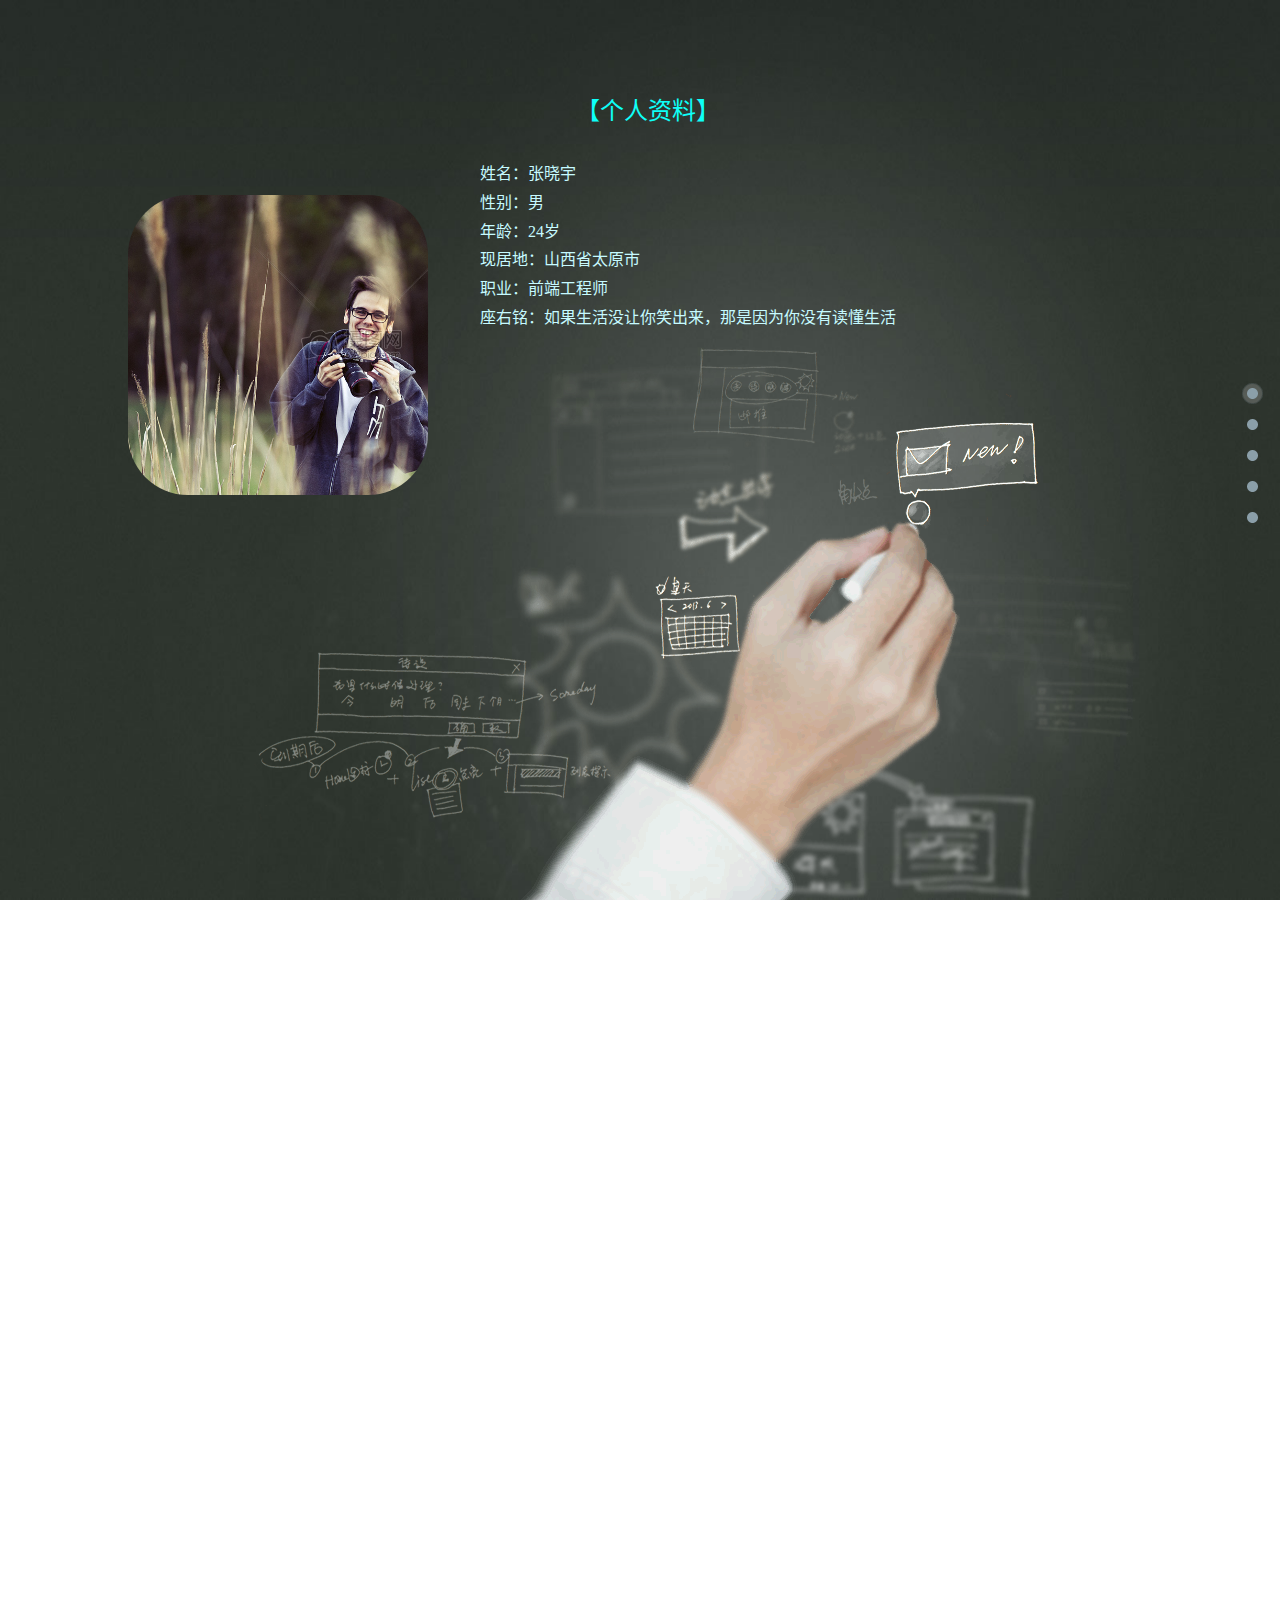
<file: 张晓宇个人网页/index.html>
﻿<!DOCTYPE html>
<html lang="zh-CN">
<head>
<meta charset="utf-8">
<title>fullPage.js制作网易邮箱6.0介绍页面演示_dowebok</title>
<link rel="stylesheet" href="css/jquery.fullPage.css">
	<link rel="stylesheet" href="css/index.css">
<style>
* { margin: 0; padding: 0;}
body { font: 16px/1.8 "Microsoft Yahei",verdana;}

/* 右侧导航 */
#fullPage-nav { _display: none; font-size: 12px;}
#fullPage-nav li { width: 90px; height: 21px; margin: 10px 0 0; vertical-align: middle;}
#fullPage-nav li a { float: right; width: 21px; height: 21px; color: #8F9DA4; text-decoration: none; text-align: right; background: url(images/dot.png) 5px 5px no-repeat;}
#fullPage-nav li .active { background-position: 0 bottom;}
#fullPage-nav span { display: none;}
.fullPage-tooltip { float: left; top: 0; margin-right: 5px; font: 12px "Microsoft Yahei"; color: #8F9DA4; line-height: 21px;}

.section { position: relative; overflow: hidden;}
.section .bg { position: absolute; left: 0; top: 0; width: 100%; height: 100%;}
.section .bg img { display: block; width: 100%; height: 100%;}

.bg11 { position: absolute; bottom: 0; width: 100%; height: 850px; background: url(images/bg11.png) 50% 0 no-repeat; transition: all 1s;}
.bg12 { position: absolute; bottom: -392px; width: 100%; height: 392px; background: url(images/bg12.png) 50% 0 no-repeat; opacity: 0; transition: all 1.7s; bottom: 90px\0;}
.bg13 { position: absolute; bottom: -377px; width: 100%; height: 377px; background: url(images/bg13.png) 50% 0 no-repeat; transition: all 1s;}
.hgroup { position: absolute; width: 554px; height: 176px; left: 50%; top: 25%; margin: 0 0 0 -277px; text-indent: -9999px; background-image: url(images/slogan.png); opacity: 0; -webkit-transform:scale(0.5, 0.5); transform:scale(0.5, 0.5); transition: all 1s;}
.p11 { position: absolute; left: 50%; top: 50%; width: 600px; margin: 0 0 0 -280px; font-size: 14px; color: #94a7c6; opacity: 0; transition: all 0.5s;}
.mail { position: absolute; left: 50%; top: -26px; width: 375px; height: 300px; margin-left: -187px; background-image: url(images/logo.png); transition: all 1s;}
.mail { float: left; height: 26px; text-indent: -9999px;}
.mail-163 { float: left; width: 107px;}
.mail-126 { float: left;width: 108px; margin-left: 23px;}
.mail-yeah { float: right; width: 115px;}

.bg21 { position: absolute; left: 50%; bottom: 15%; width: 819px; height: 250px; margin-left: -608px; margin-bottom: 40px; background: url(images/bg21.png) 0 0 no-repeat; transition: all 1s;  opacity: 0; margin-left: -1108px;}
.bg22 { position: absolute; left: 50%; bottom: 15%; width: 819px; height: 299px; margin-left: -280px; margin-bottom: 70px; background: url(images/bg22.png) right 0 no-repeat; transition: all 1s; opacity: 0; margin-left: 320px;}
.bg23 { position: absolute; left: 50%; bottom: 15%; width: 819px; height: 325px; margin-left: -409px; background: url(images/bg23.png) 50% 0 no-repeat; transition: all 1s;  bottom: -40%;}
.section strong { position: absolute; left: 65%; top: 10%; z-index: 10; width: 512px; height: 45px; margin-left: -256px; font-size: 24px; font-weight: 500; color: #0efff8; opacity: 0; -webkit-transform:scale(0.5, 0.5); transform:scale(0.5, 0.5); transition: all 1s;}
.section3 h3 { position: absolute; left: 50%; top: 15%; z-index: 10; width: 512px; height: 500px; margin-left: -256px; margin-top: 60px; text-indent: -9999px; background-repeat: no-repeat; opacity: 0; -webkit-transform:scale(0.5, 0.5); transform:scale(0.5, 0.5); transition: all 1s;}
.section h3 { position: absolute; left: 30%; top: 15%; z-index: 10; width: 300px; height: 300px;border-radius: 20%; margin-left: -256px; margin-top: 60px; text-indent: -9999px; background-repeat: no-repeat; opacity: 0; -webkit-transform:scale(0.5, 0.5); transform:scale(0.5, 0.5); transition: all 1s;}
.p1 { position: absolute; left: 30%; top: 15%; width: 910px; margin-left: -255px; margin-top: 130px; font-size: 16px; color: #727F8C; opacity: 0; transition: all 1s;display: flex;justify-content: space-between;}

.section2 h3 { background-image: url(images/t2.png);}
.section3 h3 { background-image: url(images/1.jpg); background-size:cover;}
.section4 h3 { background-image: url(images/t4.png);}
.section5 h3 { background-image: url(images/t5.png);}
.section6 strong { width: 561px; margin-left: -280px;}
.section6 h3 { width: 561px; margin-left: -280px; background-image: url(images/t6.png);}
.section7 strong { width: 561px; margin-left: -280px;}
.section7 h3 { width: 400px; margin-left: -280px; background-image: url(images/t7.png);}
.section8 strong { width: 561px; margin-left: -280px;}
.section8 h3 { width: 561px; margin-left: -280px; background-image: url(images/t8.png);}
.section9 strong { width: 609px; margin-left: -304px;}
.section9 h3 { width: 609px; margin-left: -304px; background-image: url(images/t9.png);}
.section9 h3 span { position: absolute; left: -100px; top: -48px; width: 89px; height: 90px; background-image: url(images/yixin.png);}

.bg31 { position: absolute; left: 50%; bottom: 0; width: 892px; height: 472px; margin-left: -396px; margin-bottom: 80px; background-image: url(images/bg31.png); opacity: 0; transition: all 1s;}
.bg32 { position: absolute; left: 50%; bottom: 0; width: 892px; height: 472px; margin-left: -396px; background: url(images/bg32.png) 470px bottom no-repeat; opacity: 0; transition: all 1s;}
.bg33 { position: absolute; left: 50%; bottom: 0; width: 441px; height: 380px; margin-left: 50%; background: url(images/bg33.png) 0 0 no-repeat; opacity: 0; transition: all 1s;}
.p3 { position: absolute; width: 430px; left: 75%; top: -10%; margin-top: 250px; margin-left: -100%; font-size: 16px; color: #c6faff; opacity: 0; transition: all 1s;}

.bg41 { position: absolute; bottom: -372px; width: 100%; height: 372px; background: url(images/bg41.png) 50% 0 no-repeat; transition: all 1s;}
.bg42 { position: absolute; bottom: -449px; width: 100%; height: 449px; background: url(images/bg42.png) 50% 0 no-repeat; transition: all 1s;}
.bg43 { position: absolute; bottom: -449px; width: 100%; height: 449px; margin-bottom: -130px; background: url(images/bg43.png) 50% 0 no-repeat; transition: all 1s;}

.bg51, .bg52, .bg53, .bg54 { position: absolute; z-index: 1; width: 200px; left: 50%; bottom: 10%; padding-top: 210px; color: #afc3a0;}
.section5 h4 { margin-bottom: 12px; font-size: 16px; font-weight: 500;}
.section5 p { font-size: 14px;}
.bg51 { margin-left: -851px; background: url(images/bg51.png) 50% 0 no-repeat; opacity: 0; transition: all 1s;}
.bg52 { margin-left: -403px; background: url(images/bg52.png) 50% 0 no-repeat; opacity: 0; transition: all 1s;}
.bg53 { margin-left: 195px; background: url(images/bg53.png) 50% 0 no-repeat; opacity: 0; transition: all 1s;}
.bg54 { margin-left: 645px; background: url(images/bg54.png) 50% 0 no-repeat; opacity: 0; transition: all 1s;}

.bg61 { position: absolute; top: -454px; width: 100%; height: 545px; background: url(images/bg61.png) 50% 0 no-repeat; transition: all 1s;}
.bg62 { position: absolute; left: 10%; bottom: 20%; width: 597px; height: 284px; margin-left: -507px; background-image: url(images/bg62.png); transition: all 1s;}
.txt6 { position: absolute; left: 90%; bottom: 20%; width: 447px; margin-left: 90px; opacity: 0; transition: all 1s;}
.txt6 p { margin-bottom: 17px; color: #5C7970;}

.bg71 { position: absolute; left: 50%; bottom: -201px; width: 699px; height: 201px; margin-left: -630px; background: url(images/bg71.png) 50% 0 no-repeat; opacity: 0; transition: all 1s;}
.bg72 { position: absolute; left: 80%; bottom: -100px; width: 182px; height: 206px; margin-left: -170px; background: url(images/bg72.png) 50% 0 no-repeat; opacity: 0; transition: all 1s;}
.bg73 { position: absolute; left: 50%; bottom: 170px; width: 651px; height: 231px; margin-left: -530px; background: url(images/bg73.png) 50% 0 no-repeat;}
.bg74 { position: absolute; left: 0; bottom: 0; width: 100%; height: 100%;}
.bg74 img { position: absolute; left: 0; bottom: 0; width: 100%; height: 251px;}
.txt7 { position: absolute; left: 30%; bottom: -150px; width: 420px; margin-left: 100px; opacity: 0; transition: all 1s;}
.txt7 p { margin-bottom: 17px; color: #EAEFF2;}

.bg81 { position: absolute; width: 100%; bottom: 100px; height: 215px; background: url(images/bg81.png) 50% 0 no-repeat;}
.bg82 { position: absolute; left: 50%; bottom: 160px; width: 164px; height: 117px; margin-left: -180px; background-image: url(images/bg82.png); opacity: 0; transition: all 1s;}
.bg83 { position: absolute; left: 50%; bottom: 280px; width: 70px; height: 29px; margin-left: -330px; background-image: url(images/bg83.png); opacity: 0; transition: all 1s;}
.bg84 { position: absolute; left: 50%; bottom: 320px; width: 43px; height: 26px; margin-left: -410px; background-image: url(images/bg84.png); opacity: 0; transition: all 1s;}
.p8 { position: absolute; left: 50%; top: 15%; width: 565px; margin-left: -282px; margin-top: 130px; font-size: 16px; color: #727F8C; opacity: 0; transition: all 1s;}

.bg91, .bg92, .bg93 { padding-top: 350px; font-size: 16px; color: #fff;}
.bg91 { position: absolute; left: 50%; bottom: 15%; width: 340px; margin-left: -970px; background: url(images/bg91.png) 0 0 no-repeat; opacity: 0; transition: all 1s;}
.bg91 p { position: relative; left: 20px; margin-left: 40px; border-right: 1px solid #13AB86;}
.bg92 { position: absolute; left: 50%; bottom: 15%; width: 340px; margin-left: -180px; background: url(images/bg92.png) 50% 0 no-repeat; opacity: 0; transition: all 1s;}
.bg92 p { position: relative; left: 40px; margin-left: 30px;}
.bg93 { position: absolute; left: 50%; bottom: 15%; width: 340px; margin-left: 630px; background: url(images/bg93.png) 50% 0 no-repeat; opacity: 0; transition: all 1s;}
.bg93 p { position: relative; left: -20px; padding-left: 100px; border-left: 1px solid #13AB86;}

.bg101 { position: absolute; width: 100%; height: 100%; background: url(images/bg101.png) 50% 20% no-repeat;}
.bg102 { position: absolute; width: 100%; top: 25%; height: 79px; background: url(images/bg102.png) 50% 0 no-repeat; opacity: 0; -webkit-transform:scale(0.5, 0.5); transform:scale(0.5, 0.5); transition: all 1s;}
.bg103 { position: absolute; width: 100%; top: 25%; height: 37px; margin-top: 110px; background: url(images/bg103.png) 50% 0 no-repeat; opacity: 0; -webkit-transform:scale(0.5, 0.5); transform:scale(0.5, 0.5); transition: all 1s;}
.go { position: absolute; left: 50%; top: 55%; width: 254px; height: 70px; margin-top: 220px; margin-left: -127px; text-indent: -9999px; background-image: url(images/btn.png); opacity: 0; transition: all 1s;}

.copyright { position: absolute; left: 0; bottom: 20px; width: 100%; text-align: center; font-size: 0;}
.copyright a, .copyright span { margin: 0 7px; font-size: 12px; color: #a0a0a0;}

/* CSS3过度及动画 */
.active strong, .active h3 { opacity: 1; -webkit-transform:scale(1, 1); transform:scale(1, 1); transition-delay: 0.7s;}
.active .p1 { opacity: 1; transition-delay: 1.7s;}

.active .bg12 { bottom: 90px; opacity: 1; transition-delay: 0.7s; }
.active .bg13 { bottom: 0; opacity: 1; transition-delay: 0.7s;}
.active .hgroup { opacity: 1; -webkit-transform:scale(1, 1); transform:scale(1, 1); transition-delay: 0.7s;}
.active .mail { top: 25px; transition-delay: 0.7s;}
.active .p11 { opacity: 1; transition-duration: 1s; transition-delay: 2s;}

.active .bg21 { opacity: 1; margin-left: -608px; transition-delay: 0.7s;}
.active .bg23 { bottom: 15%; transition-delay: 0.7s;}
.active .bg22 { margin-left: -280px; opacity: 1; transition-delay: 0.7s;}

.active .p3 { margin-left: -480px; opacity: 1; transition-delay: 0.7s;}
.active .bg31, .active .bg32 { opacity: 1; transition-delay: 1s;}
.active .bg33 { margin-left: -120px; opacity: 1; transition-delay: 0.7s;}

.active .bg41 { bottom: 15%; transition-delay: 0.7s;}
.active .bg42 { bottom: 15%; transition-delay: 1.1s;}
.active .bg43 { bottom: 15%; transition-delay: 0.9s;}

.active .bg51 { margin-left: -531px; opacity: 1; transition-delay: 0.7s;}
.active .bg52 { margin-left: -243px; opacity: 1; transition-delay: 0.7s;}
.active .bg53 { margin-left: 35px; opacity: 1; transition-delay: 0.7s;}
.active .bg54 { margin-left: 325px; opacity: 1; transition-delay: 0.7s;}

.active .bg61 { top: 0; transition-delay: 0.7s;}
.active .bg62 { left: 50%; opacity: 1; transition-delay: 0.7s;}
.active .txt6 { left: 50%; opacity: 1; transition-delay: 0.7s;}

.active .bg71 { bottom: 250px; opacity: 1; transition-delay: 0.7s;}
.active .bg72 { bottom: 220px; opacity: 1; transition-delay: 0.9s;}
.active .txt7 { bottom: 220px; opacity: 1; transition-delay: 1.1s;}

.active .bg82 { bottom: 260px; margin-left: -280px; opacity: 1; transition-delay: 0.7s;}
.active .bg83 { bottom: 380px; margin-left: -430px; opacity: 1; transition-delay: 1s;}
.active .bg84 { bottom: 420px; margin-left: -510px; opacity: 1; transition-delay: 1.2s;}
.active .p8 { opacity: 1; transition-delay: 1.7s;}

.active .bg91 { margin-left: -570px; opacity: 1; transition-delay: 0.7s;}
.active .bg92 { opacity: 1; transition-delay: 0.8s;}
.active .bg93 { margin-left: 230px; opacity: 1; transition-delay: 0.7s;}

.active .bg102, .active .bg103 { opacity: 1; -webkit-transform:scale(1, 1); transform:scale(1, 1); transition-delay: 0.7s;}
.active .go { top: 25%; opacity: 1; transition-delay: 1.2s;}

/* for lt ie 10 */
.ltie10 strong, .ltie10 h3 { opacity: 1; transform:scale(1, 1); transition-delay: 0.7s;}
.ltie10 .p1 { opacity: 1; transition-delay: 1.7s;}

.ltie10 .bg12 { bottom: 90px; opacity: 1; transition-delay: 0.7s; }
.ltie10 .bg13 { bottom: 0; opacity: 1; transition-delay: 0.7s;}
.ltie10 .hgroup { opacity: 1; transform:scale(1, 1); transition-delay: 0.7s;}
.ltie10 .mail { top: 25px; transition-delay: 0.7s;}
.ltie10 .p11 { opacity: 1; transition-duration: 1s; transition-delay: 2s;}

.ltie10 .bg21 { opacity: 1; margin-left: -608px; transition-delay: 0.7s;}
.ltie10 .bg23 { bottom: 15%; transition-delay: 0.7s;}
.ltie10 .bg22 { margin-left: -280px; opacity: 1; transition-delay: 0.7s;}

.ltie10 .p3 { margin-left: -480px; opacity: 1; transition-delay: 0.7s;}
.ltie10 .bg31, .ltie10 .bg32 { opacity: 1; transition-delay: 1s;}
.ltie10 .bg33 { margin-left: -120px; opacity: 1; transition-delay: 0.7s;}

.ltie10 .bg41 { bottom: 15%; transition-delay: 0.7s;}
.ltie10 .bg42 { bottom: 15%; transition-delay: 1.1s;}
.ltie10 .bg43 { bottom: 15%; transition-delay: 0.9s;}

.ltie10 .bg51 { margin-left: -551px; opacity: 1; transition-delay: 0.7s;
margin-top:20px;}
.ltie10 .bg52 { margin-left: -253px; opacity: 1; transition-delay: 0.7s;}
.ltie10 .bg53 { margin-left: 45px; opacity: 1; transition-delay: 0.7s;}
.ltie10 .bg54 { margin-left: 345px; opacity: 1; transition-delay: 0.7s;}

.ltie10 .bg61 { top: 0; transition-delay: 0.7s;}
.ltie10 .bg62 { left: 50%; opacity: 1; transition-delay: 0.7s;}
.ltie10 .txt6 { left: 50%; opacity: 1; transition-delay: 0.7s;}

.ltie10 .bg71 { bottom: 250px; opacity: 1; transition-delay: 0.7s;}
.ltie10 .bg72 { bottom: 350px; opacity: 1; transition-delay: 0.9s;}
.ltie10 .txt7 { bottom: 420px; opacity: 1; transition-delay: 1.1s;}

.ltie10 .bg82 { bottom: 260px; margin-left: -280px; opacity: 1; transition-delay: 0.7s;}
.ltie10 .bg83 { bottom: 380px; margin-left: -430px; opacity: 1; transition-delay: 1s;}
.ltie10 .bg84 { bottom: 420px; margin-left: -510px; opacity: 1; transition-delay: 1.2s;}
.ltie10 .p8 { opacity: 1; transition-delay: 1.7s;}

.ltie10 .bg91 { margin-left: -570px; opacity: 1; transition-delay: 0.7s;}
.ltie10 .bg92 { opacity: 1; transition-delay: 0.8s;}
.ltie10 .bg93 { margin-left: 230px; opacity: 1; transition-delay: 0.7s;}

.ltie10 .bg102, .ltie10 .bg103 { opacity: 1; transform:scale(1, 1); transition-delay: 0.7s;}
.ltie10 .go { top: 25%; opacity: 1; transform:scale(1, 1); transition-delay: 1.2s;}
</style>
<script src="js/jquery.min.js"></script>
<script src="js/jquery-ui.min.js"></script>
<script src="js/jquery.fullPage.min.js"></script>
<script>
$(function(){
	if($.browser.msie && $.browser.version < 10){
		$('body').addClass('ltie10');
	}
	$.fn.fullpage({
		verticalCentered: false,
		anchors: [ 'page3', 'page4', 'page5', 'page6', 'page7', 'page8', 'page9', 'page10'],
		navigation: true,
		navigationTooltips: ['首页', '视觉', '交互', '皮肤', '功能', '待办邮件', '联系人邮件', '科技', '连接易信', '马上体验']
	});
});
</script>
</head>
<body>
<!--<div class="section section1">-->
	<!--<div class="bg"><img src="images/section1.jpg" alt=""></div>-->
	<!--<div class="bg11"></div>-->
	<!--<div class="bg12"></div>-->
	<!--<div class="bg13"></div>-->
	<!--<div class="mail">-->
		<!--<a class="mail-163" href="http://www.dowebok.com/">163邮箱</a>-->
		<!--<a class="mail-126" href="http://www.dowebok.com/">126邮箱</a>-->
		<!--<a class="mail-yeah" href="http://www.dowebok.com/">yeah邮箱</a>-->
	<!--</div>-->
	<!--<div class="hgroup">-->
		<!--<h1><a href="http://www.dowebok.com/">网易邮箱6.0</a></h1>-->
		<!--<h2>改变，不止所见。</h2>-->
	<!--</div>-->
	<!--<p class="p11">网易邮箱6.0版&mdash;&mdash;2014年最具创意气质的重量级新邮箱，重生光华，为之瞩目。唯美<br>的视觉设计和视觉化交互，无可替代的独创动态情景皮肤，多项国内创意产品专利技术，<br>成就无与伦比的出众品味，无可比拟的美妙体验。</p>-->
<!--</div>-->

<!--<div class="section section2">-->
	<!--<div class="bg"><img src="images/section2.jpg" alt=""></div>-->
	<!--<div class="bg21"></div>-->
	<!--<div class="bg22"></div>-->
	<!--<div class="bg23"></div>-->
	<!--<strong>[ 视觉·简 ]</strong>-->
	<!--<h3>华丽蜕变，尽享愉悦之美</h3>-->
	<!--<p class="p1">秉承网易邮箱经典的清新简洁的设计风格，邮箱 6.0 版带来全新一代的设计理念，更追求极致唯美的视觉设计、传承更多人文和艺术底蕴，华丽蜕变，带来更舒服更爽心悦目的视觉享受。</p>-->
<!--</div>-->

<div class="section section3">
	<div class="bg"><img src="images/section3.jpg" alt=""></div>
	<div class="bg31"></div>
	<div class="bg32"></div>
	<div class="bg33"></div>
	<strong>【个人资料】</strong>
	<h3>用前端工程师的眼光看世界</h3>
	<!--<div class="">用前端工程师的眼光看世界</div>-->
	<p class="p3">
		姓名：张晓宇 <br>
		性别：男 <br>
		年龄：24岁 <br>
		现居地：山西省太原市 <br>
		职业：前端工程师 <br>
		座右铭：如果生活没让你笑出来，那是因为你没有读懂生活 <br>
	</p>
</div>

<div class="section section4">
	<div class="bg"><img src="images/section4.jpg" alt=""></div>
	<div class="bg41"></div>
	<div class="bg42"></div>
	<div class="bg43"></div>
	<strong>【专业技能】</strong>
	<!--<h3>美轮美奂，百变尽随你心</h3>-->
	<div class="p1">
		<div class="professional">
			<div class="professional-t">HTML+CSS</div>
			1.HtmL全名叫超文本标记语言。<br>2.语法简单<br>3.没有逻辑性<br>4.对语法的要求不严格<br>5.不识别换行，只能识别一个空格
		</div>
		<div class="professional">
			<div class="professional-t">Javascript</div>
			1.HtmL全名叫超文本标记语言。<br>2.语法简单<br>3.没有逻辑性<br>4.对语法的要求不严格<br>5.不识别换行，只能识别一个空格
		</div>
		<div class="professional">
			<div class="professional-t">Jquery</div>
			1.HtmL全名叫超文本标记语言。<br>2.语法简单<br>3.没有逻辑性<br>4.对语法的要求不严格<br>5.不识别换行，只能识别一个空格
		</div>
	</div>
</div>

<div class="section section5">
	<div class="bg"><img src="images/section5.jpg" alt=""></div>
	<strong>【我的项目】</strong>
	<!--<h3>灵活机变，全面为你而生</h3>-->
	<div class="bg51">
		<h4>小米为发烧而生</h4>
		<div class="subject-p">
			<img src="images/4.png" alt="">
		</div>
	</div>
	<div class="bg52">
		<h4>天猫买到你想不到的东西</h4>
		<div class="subject-p">
			<img src="images/6.jpg" alt="">
		</div>
	</div>
	<div class="bg53">
		<h4>苹果带你体验不一样的快感</h4>
		<div class="subject-p">
			<img src="images/8.jpg" alt="">
		</div>
	</div>
	<div class="bg54">
		<h4>不一样的沙发一样的舒服</h4>
		<div class="subject-p">
			<img src="images/6.jpg" alt="">
		</div>
	</div>
</div>

<!--<div class="section section6">-->
	<!--<div class="bg"><img src="images/section6.jpg" alt=""></div>-->
	<!--<div class="bg61"></div>-->
	<!--<div class="bg62"></div>-->
	<!--<strong>[ 待办邮件 ]</strong>-->
	<!--<h3>办公利器，工作更高效顺手</h3>-->
	<!--<div class="txt6">-->
		<!--<p>独家首创邮件管理方式：待办邮件<br>采用日程的方式第一时间分配和提醒邮件！</p>-->
		<!--<p>对于需要后续处理的重要邮件，如果正忙来不及处理和回复，只需设置为待办邮件，在待办时间到期时，邮件会在文件夹置顶提示或采用短信方式提醒。</p>-->
		<!--<p>如此高效迅速处理邮件，让邮件处理过程变成更轻松和快捷。</p>-->
	<!--</div>-->
<!--</div>-->

<div class="section section7">
	<div class="bg"><img src="images/section7.jpg" alt=""></div>
	<div class="bg71"></div>
	<div class="bg72"></div>
	<div class="bg73"></div>
	<strong>【联系方式】</strong>
	<!--<h3>一目了然，来往邮件更清晰</h3>-->
	<div class="txt7">
		<p>我的联系电话：1233455678900</p>
		<p>我的邮箱：123345567.com</p>
	</div>
	<div class="bg74"><img src="images/bg74.png" alt=""></div>
</div>

<div class="section section8">

</div>

<!--<div class="section section9">-->
	<!--<div class="bg"><img src="images/section9.jpg" alt=""></div>-->
	<!--<strong>[ 让沟通更有趣 ]</strong>-->
	<!--<h3><span></span>沟通无界，连接易信无缝整合</h3>-->
	<!--<div class="bg91">-->
		<!--<p>易信扫描二维码即可登录网易<br>邮箱6.0版，“扫一扫”让邮<br>箱登录更方便。</p>-->
	<!--</div>-->
	<!--<div class="bg92">-->
		<!--<p>登录邮箱后，可直接使用Web<br>易信和好友聊天，还可以发图<br>片，让聊天更有趣。</p>-->
	<!--</div>-->
	<!--<div class="bg93">-->
		<!--<p>易信和邮箱新邮件同步提醒，<br>在易信可以直接查看和回复<br>邮件，手机收发邮件更快捷。</p>-->
	<!--</div>-->
<!--</div>-->

<!--<div class="section section10">-->
	<!--<div class="bg"><img src="images/section10.jpg" alt=""></div>-->
	<!--<div class="bg101"></div>-->
	<!--<div class="bg102"></div>-->
	<!--<div class="bg103"></div>-->
	<!--<a class="go" href="http://www.dowebok.com/">马上体验</a>-->
	<!--<p class="copyright">-->
		<!--<a href="javascript:">关于网易</a>-->
		<!--<a href="javascript:">关于网易免费邮</a>-->
		<!--<a href="javascript:">邮箱官方博客</a>-->
		<!--<a href="javascript:">客户服务</a>-->
		<!--<a href="javascript:">隐私政策</a>-->
		<!--<span>|</span>-->
		<!--<span>网易公司版权所有 © 1997-2014 </span>-->
	<!--</p>-->
<!--</div>-->










<!--<a href="http://www.dowebok.com/" style="display: none;">dowebok</a>-->
<!--<a href="http://www.dowebok.com/97.html" style="display: none;">fullPage.js制作网易邮箱6.0介绍页面</a>-->

</body>
</html>
</file>
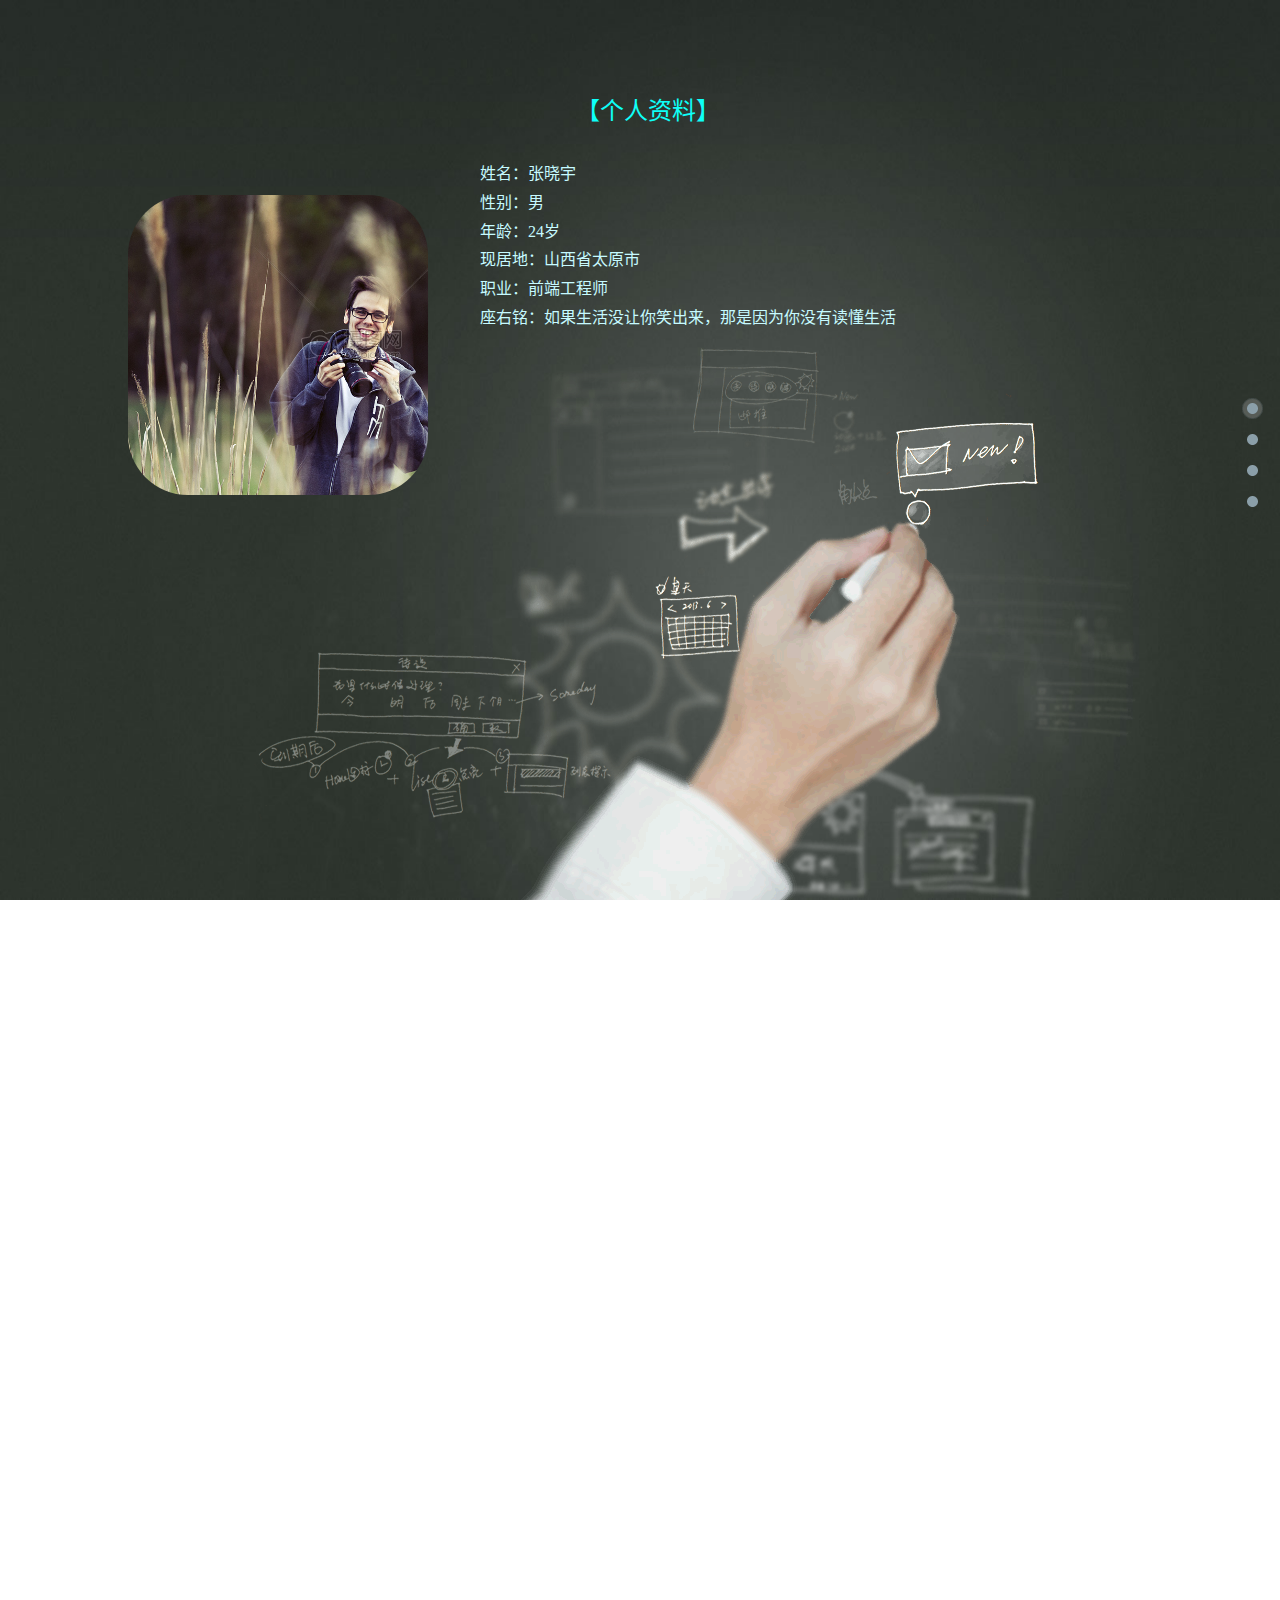
<file: 张晓宇个人网页1/index.html>
﻿<!DOCTYPE html>
<html lang="zh-CN">
<head>
<meta charset="utf-8">
<title>个人网页</title>
	<link rel="stylesheet" href="css/jquery.fullPage.css">
	<link rel="stylesheet" href="css/index.css">
	<link rel="stylesheet" href="css/tip_cards.css">
<style>
* { margin: 0; padding: 0;}
body { font: 16px/1.8 "Microsoft Yahei",verdana;}

/* 右侧导航 */
#fullPage-nav { _display: none; font-size: 12px;}
#fullPage-nav li { width: 90px; height: 21px; margin: 10px 0 0; vertical-align: middle;}
#fullPage-nav li a { float: right; width: 21px; height: 21px; color: #8F9DA4; text-decoration: none; text-align: right; background: url(images/dot.png) 5px 5px no-repeat;}
#fullPage-nav li .active { background-position: 0 bottom;}
#fullPage-nav span { display: none;}
.fullPage-tooltip { float: left; top: 0; margin-right: 5px; font: 12px "Microsoft Yahei"; color: #8F9DA4; line-height: 21px;}

.section { position: relative; overflow: hidden;}
.section .bg { position: absolute; left: 0; top: 0; width: 100%; height: 100%;}
.section .bg img { display: block; width: 100%; height: 100%;}

.bg11 { position: absolute; bottom: 0; width: 100%; height: 850px; background: url(images/bg11.png) 50% 0 no-repeat; transition: all 1s;}
.bg12 { position: absolute; bottom: -392px; width: 100%; height: 392px; background: url(images/bg12.png) 50% 0 no-repeat; opacity: 0; transition: all 1.7s; bottom: 90px\0;}
.bg13 { position: absolute; bottom: -377px; width: 100%; height: 377px; background: url(images/bg13.png) 50% 0 no-repeat; transition: all 1s;}
.hgroup { position: absolute; width: 554px; height: 176px; left: 50%; top: 25%; margin: 0 0 0 -277px; text-indent: -9999px; background-image: url(images/slogan.png); opacity: 0; -webkit-transform:scale(0.5, 0.5); transform:scale(0.5, 0.5); transition: all 1s;}
.p11 { position: absolute; left: 50%; top: 50%; width: 600px; margin: 0 0 0 -280px; font-size: 14px; color: #94a7c6; opacity: 0; transition: all 0.5s;}
.mail { position: absolute; left: 50%; top: -26px; width: 375px; height: 300px; margin-left: -187px; background-image: url(images/logo.png); transition: all 1s;}
.mail { float: left; height: 26px; text-indent: -9999px;}
.mail-163 { float: left; width: 107px;}
.mail-126 { float: left;width: 108px; margin-left: 23px;}
.mail-yeah { float: right; width: 115px;}

.bg21 { position: absolute; left: 50%; bottom: 15%; width: 819px; height: 250px; margin-left: -608px; margin-bottom: 40px; background: url(images/bg21.png) 0 0 no-repeat; transition: all 1s;  opacity: 0; margin-left: -1108px;}
.bg22 { position: absolute; left: 50%; bottom: 15%; width: 819px; height: 299px; margin-left: -280px; margin-bottom: 70px; background: url(images/bg22.png) right 0 no-repeat; transition: all 1s; opacity: 0; margin-left: 320px;}
.bg23 { position: absolute; left: 50%; bottom: 15%; width: 819px; height: 325px; margin-left: -409px; background: url(images/bg23.png) 50% 0 no-repeat; transition: all 1s;  bottom: -40%;}
.section strong { position: absolute; left: 65%; top: 10%; z-index: 10; width: 512px; height: 45px; margin-left: -256px; font-size: 24px; font-weight: 500; color: #0efff8; opacity: 0; -webkit-transform:scale(0.5, 0.5); transform:scale(0.5, 0.5); transition: all 1s;}
.section3 h3 { position: absolute; left: 50%; top: 15%; z-index: 10; width: 512px; height: 500px; margin-left: -256px; margin-top: 60px; text-indent: -9999px; background-repeat: no-repeat; opacity: 0; -webkit-transform:scale(0.5, 0.5); transform:scale(0.5, 0.5); transition: all 1s;}
.section h3 { position: absolute; left: 30%; top: 15%; z-index: 10; width: 300px; height: 300px;border-radius: 20%; margin-left: -256px; margin-top: 60px; text-indent: -9999px; background-repeat: no-repeat; opacity: 0; -webkit-transform:scale(0.5, 0.5); transform:scale(0.5, 0.5); transition: all 1s;}
.p1 { position: absolute; left: 30%; top: 15%; width: 910px; margin-left: -255px; margin-top: 130px; font-size: 16px; color: #727F8C; opacity: 0; transition: all 1s;display: flex;justify-content: space-between;}

.section2 h3 { background-image: url(images/t2.png);}
.section3 h3 { background-image: url(images/1.jpg); background-size:cover;}
.section4 h3 { background-image: url(images/t4.png);}
.section5 h3 { background-image: url(images/t5.png);}
.section6 strong { width: 561px; margin-left: -280px;}
.section6 h3 { width: 561px; margin-left: -280px; background-image: url(images/t6.png);}
.section7 strong { width: 561px; margin-left: -260px;}
.section7 h3 { width: 400px; margin-left: -280px; background-image: url(images/t7.png);}
.section8 strong { width: 561px; margin-left: -280px; top:40%;}
.section8 h3 { width: 561px; margin-left: -280px; background-image: url(images/t8.png);}
.section9 strong { width: 609px; margin-left: -304px;}
.section9 h3 { width: 609px; margin-left: -304px; background-image: url(images/t9.png);}
.section9 h3 span { position: absolute; left: -100px; top: -48px; width: 89px; height: 90px; background-image: url(images/yixin.png);}

.bg31 { position: absolute; left: 50%; bottom: 0; width: 892px; height: 472px; margin-left: -396px; margin-bottom: 80px; background-image: url(images/bg31.png); opacity: 0; transition: all 1s;}
.bg32 { position: absolute; left: 50%; bottom: 0; width: 892px; height: 472px; margin-left: -396px; background: url(images/bg32.png) 470px bottom no-repeat; opacity: 0; transition: all 1s;}
.bg33 { position: absolute; left: 50%; bottom: 0; width: 441px; height: 380px; margin-left: 50%; background: url(images/bg33.png) 0 0 no-repeat; opacity: 0; transition: all 1s;}
.p3 { position: absolute; width: 430px; left: 75%; top: -10%; margin-top: 250px; margin-left: -100%; font-size: 16px; color: #c6faff; opacity: 0; transition: all 1s;}

.bg41 { position: absolute; bottom: -372px; width: 100%; height: 372px; background: url(images/bg41.png) 50% 0 no-repeat; transition: all 1s;}
.bg42 { position: absolute; bottom: -449px; width: 100%; height: 449px; background: url(images/bg42.png) 50% 0 no-repeat; transition: all 1s;}
.bg43 { position: absolute; bottom: -449px; width: 100%; height: 449px; margin-bottom: -130px; background: url(images/bg43.png) 50% 0 no-repeat; transition: all 1s;}

.bg51, .bg52, .bg53, .bg54 { position: absolute; z-index: 1; width: 200px; left: 50%; bottom: 10%; padding-top: 210px; color: #afc3a0;}
.section5 h4 { margin-bottom: 12px; font-size: 16px; font-weight: 500;}
.section5 p { font-size: 14px;}
.bg51 { margin-left: -851px; background: url(images/bg51.png) 50% 0 no-repeat; opacity: 0; transition: all 1s;}
.bg52 { margin-left: -403px; background: url(images/bg52.png) 50% 0 no-repeat; opacity: 0; transition: all 1s;}
.bg53 { margin-left: 195px; background: url(images/bg53.png) 50% 0 no-repeat; opacity: 0; transition: all 1s;}
.bg54 { margin-left: 645px; background: url(images/bg54.png) 50% 0 no-repeat; opacity: 0; transition: all 1s;}

.bg61 { position: absolute; top: -454px; width: 100%; height: 545px; background: url(images/bg61.png) 50% 0 no-repeat; transition: all 1s;}
.bg62 { position: absolute; left: 10%; bottom: 20%; width: 597px; height: 284px; margin-left: -507px; background-image: url(images/bg62.png); transition: all 1s;}
.txt6 { position: absolute; left: 90%; bottom: 20%; width: 447px; margin-left: 90px; opacity: 0; transition: all 1s;}
.txt6 p { margin-bottom: 17px; color: #5C7970;}

.bg71 { position: absolute; left: 50%; bottom: -201px; width: 699px; height: 201px; margin-left: -630px; background: url(images/bg71.png) 50% 0 no-repeat; opacity: 0; transition: all 1s;}
.bg72 { position: absolute; left: 80%; bottom: -100px; width: 182px; height: 206px; margin-left: -170px; background: url(images/bg72.png) 50% 0 no-repeat; opacity: 0; transition: all 1s;}
.bg73 { position: absolute; left: 50%; bottom: 170px; width: 651px; height: 231px; margin-left: -530px; background: url(images/bg73.png) 50% 0 no-repeat;}
.bg74 { position: absolute; left: 0; bottom: 0; width: 100%; height: 100%;}
.bg74 img { position: absolute; left: 0; bottom: 0; width: 100%; height: 251px;}
.txt7 { position: absolute; left: 30%; bottom: -150px; width: 420px; margin-left: 100px; opacity: 0; transition: all 1s;}
.txt7 p { margin-bottom: 17px; color: #EAEFF2;}

.bg81 { position: absolute; width: 100%; bottom: 100px; height: 215px; background: url(images/bg81.png) 50% 0 no-repeat;}
.bg82 { position: absolute; left: 50%; bottom: 160px; width: 164px; height: 117px; margin-left: -180px; background-image: url(images/bg82.png); opacity: 0; transition: all 1s;}
.bg83 { position: absolute; left: 50%; bottom: 280px; width: 70px; height: 29px; margin-left: -330px; background-image: url(images/bg83.png); opacity: 0; transition: all 1s;}
.bg84 { position: absolute; left: 50%; bottom: 320px; width: 43px; height: 26px; margin-left: -410px; background-image: url(images/bg84.png); opacity: 0; transition: all 1s;}
.p8 { position: absolute; left: 50%; top: 15%; width: 565px; margin-left: -282px; margin-top: 130px; font-size: 16px; color: #727F8C; opacity: 0; transition: all 1s;}

.bg91, .bg92, .bg93 { padding-top: 350px; font-size: 16px; color: #fff;}
.bg91 { position: absolute; left: 50%; bottom: 15%; width: 340px; margin-left: -970px; background: url(images/bg91.png) 0 0 no-repeat; opacity: 0; transition: all 1s;}
.bg91 p { position: relative; left: 20px; margin-left: 40px; border-right: 1px solid #13AB86;}
.bg92 { position: absolute; left: 50%; bottom: 15%; width: 340px; margin-left: -180px; background: url(images/bg92.png) 50% 0 no-repeat; opacity: 0; transition: all 1s;}
.bg92 p { position: relative; left: 40px; margin-left: 30px;}
.bg93 { position: absolute; left: 50%; bottom: 15%; width: 340px; margin-left: 630px; background: url(images/bg93.png) 50% 0 no-repeat; opacity: 0; transition: all 1s;}
.bg93 p { position: relative; left: -20px; padding-left: 100px; border-left: 1px solid #13AB86;}

.bg101 { position: absolute; width: 100%; height: 100%; background: url(images/bg101.png) 50% 20% no-repeat;}
.bg102 { position: absolute; width: 100%; top: 25%; height: 79px; background: url(images/bg102.png) 50% 0 no-repeat; opacity: 0; -webkit-transform:scale(0.5, 0.5); transform:scale(0.5, 0.5); transition: all 1s;}
.bg103 { position: absolute; width: 100%; top: 25%; height: 37px; margin-top: 110px; background: url(images/bg103.png) 50% 0 no-repeat; opacity: 0; -webkit-transform:scale(0.5, 0.5); transform:scale(0.5, 0.5); transition: all 1s;}
.go { position: absolute; left: 50%; top: 55%; width: 254px; height: 70px; margin-top: 220px; margin-left: -127px; text-indent: -9999px; background-image: url(images/btn.png); opacity: 0; transition: all 1s;}

.copyright { position: absolute; left: 0; bottom: 20px; width: 100%; text-align: center; font-size: 0;}
.copyright a, .copyright span { margin: 0 7px; font-size: 12px; color: #a0a0a0;}

/* CSS3过度及动画 */
.active strong, .active h3 { opacity: 1; -webkit-transform:scale(1, 1); transform:scale(1, 1); transition-delay: 0.7s;}
.active .p1 { opacity: 1; transition-delay: 1.7s;}

.active .bg12 { bottom: 90px; opacity: 1; transition-delay: 0.7s; }
.active .bg13 { bottom: 0; opacity: 1; transition-delay: 0.7s;}
.active .hgroup { opacity: 1; -webkit-transform:scale(1, 1); transform:scale(1, 1); transition-delay: 0.7s;}
.active .mail { top: 25px; transition-delay: 0.7s;}
.active .p11 { opacity: 1; transition-duration: 1s; transition-delay: 2s;}

.active .bg21 { opacity: 1; margin-left: -608px; transition-delay: 0.7s;}
.active .bg23 { bottom: 15%; transition-delay: 0.7s;}
.active .bg22 { margin-left: -280px; opacity: 1; transition-delay: 0.7s;}

.active .p3 { margin-left: -480px; opacity: 1; transition-delay: 0.7s;}
.active .bg31, .active .bg32 { opacity: 1; transition-delay: 1s;}
.active .bg33 { margin-left: -120px; opacity: 1; transition-delay: 0.7s;}

.active .bg41 { bottom: 15%; transition-delay: 0.7s;}
.active .bg42 { bottom: 15%; transition-delay: 1.1s;}
.active .bg43 { bottom: 15%; transition-delay: 0.9s;}

.active .bg51 { margin-left: -531px; opacity: 1; transition-delay: 0.7s;}
.active .bg52 { margin-left: -243px; opacity: 1; transition-delay: 0.7s;}
.active .bg53 { margin-left: 35px; opacity: 1; transition-delay: 0.7s;}
.active .bg54 { margin-left: 325px; opacity: 1; transition-delay: 0.7s;}

.active .bg61 { top: 0; transition-delay: 0.7s;}
.active .bg62 { left: 50%; opacity: 1; transition-delay: 0.7s;}
.active .txt6 { left: 50%; opacity: 1; transition-delay: 0.7s;}

.active .bg71 { bottom: 250px; opacity: 1; transition-delay: 0.7s;}
.active .bg72 { bottom: 220px; opacity: 1; transition-delay: 0.9s;}
.active .txt7 { bottom: 220px; opacity: 1; transition-delay: 1.1s;}

.active .bg82 { bottom: 260px; margin-left: -280px; opacity: 1; transition-delay: 0.7s;}
.active .bg83 { bottom: 380px; margin-left: -430px; opacity: 1; transition-delay: 1s;}
.active .bg84 { bottom: 420px; margin-left: -510px; opacity: 1; transition-delay: 1.2s;}
.active .p8 { opacity: 1; transition-delay: 1.7s;}

.active .bg91 { margin-left: -570px; opacity: 1; transition-delay: 0.7s;}
.active .bg92 { opacity: 1; transition-delay: 0.8s;}
.active .bg93 { margin-left: 230px; opacity: 1; transition-delay: 0.7s;}

.active .bg102, .active .bg103 { opacity: 1; -webkit-transform:scale(1, 1); transform:scale(1, 1); transition-delay: 0.7s;}
.active .go { top: 25%; opacity: 1; transition-delay: 1.2s;}

/* for lt ie 10 */
.ltie10 strong, .ltie10 h3 { opacity: 1; transform:scale(1, 1); transition-delay: 0.7s;}
.ltie10 .p1 { opacity: 1; transition-delay: 1.7s;}

.ltie10 .bg12 { bottom: 90px; opacity: 1; transition-delay: 0.7s; }
.ltie10 .bg13 { bottom: 0; opacity: 1; transition-delay: 0.7s;}
.ltie10 .hgroup { opacity: 1; transform:scale(1, 1); transition-delay: 0.7s;}
.ltie10 .mail { top: 25px; transition-delay: 0.7s;}
.ltie10 .p11 { opacity: 1; transition-duration: 1s; transition-delay: 2s;}

.ltie10 .bg21 { opacity: 1; margin-left: -608px; transition-delay: 0.7s;}
.ltie10 .bg23 { bottom: 15%; transition-delay: 0.7s;}
.ltie10 .bg22 { margin-left: -280px; opacity: 1; transition-delay: 0.7s;}

.ltie10 .p3 { margin-left: -480px; opacity: 1; transition-delay: 0.7s;}
.ltie10 .bg31, .ltie10 .bg32 { opacity: 1; transition-delay: 1s;}
.ltie10 .bg33 { margin-left: -120px; opacity: 1; transition-delay: 0.7s;}

.ltie10 .bg41 { bottom: 15%; transition-delay: 0.7s;}
.ltie10 .bg42 { bottom: 15%; transition-delay: 1.1s;}
.ltie10 .bg43 { bottom: 15%; transition-delay: 0.9s;}

.ltie10 .bg51 { margin-left: -551px; opacity: 1; transition-delay: 0.7s;
margin-top:20px;}
.ltie10 .bg52 { margin-left: -253px; opacity: 1; transition-delay: 0.7s;}
.ltie10 .bg53 { margin-left: 45px; opacity: 1; transition-delay: 0.7s;}
.ltie10 .bg54 { margin-left: 345px; opacity: 1; transition-delay: 0.7s;}

.ltie10 .bg61 { top: 0; transition-delay: 0.7s;}
.ltie10 .bg62 { left: 50%; opacity: 1; transition-delay: 0.7s;}
.ltie10 .txt6 { left: 50%; opacity: 1; transition-delay: 0.7s;}

.ltie10 .bg71 { bottom: 250px; opacity: 1; transition-delay: 0.7s;}
.ltie10 .bg72 { bottom: 350px; opacity: 1; transition-delay: 0.9s;}
.ltie10 .txt7 { bottom: 420px; opacity: 1; transition-delay: 1.1s;}

.ltie10 .bg82 { bottom: 260px; margin-left: -280px; opacity: 1; transition-delay: 0.7s;}
.ltie10 .bg83 { bottom: 380px; margin-left: -430px; opacity: 1; transition-delay: 1s;}
.ltie10 .bg84 { bottom: 420px; margin-left: -510px; opacity: 1; transition-delay: 1.2s;}
.ltie10 .p8 { opacity: 1; transition-delay: 1.7s;}

.ltie10 .bg91 { margin-left: -570px; opacity: 1; transition-delay: 0.7s;}
.ltie10 .bg92 { opacity: 1; transition-delay: 0.8s;}
.ltie10 .bg93 { margin-left: 230px; opacity: 1; transition-delay: 0.7s;}

.ltie10 .bg102, .ltie10 .bg103 { opacity: 1; transform:scale(1, 1); transition-delay: 0.7s;}
.ltie10 .go { top: 25%; opacity: 1; transform:scale(1, 1); transition-delay: 1.2s;}
</style>
<script src="js/jquery.min.js"></script>
<script src="js/jquery-ui.min.js"></script>
<script src="js/jquery.fullPage.min.js"></script>
<script>
$(function(){
	if($.browser.msie && $.browser.version < 10){
		$('body').addClass('ltie10');
	}
	$.fn.fullpage({
		verticalCentered: false,
		anchors: [ 'page3', 'page4', 'page5', 'page6', 'page7', 'page8', 'page9', 'page10'],
		navigation: true,
		navigationTooltips: ['首页', '视觉', '交互', '皮肤', '功能', '待办邮件', '联系人邮件', '科技', '连接易信', '马上体验']
	});
});
</script>
</head>
<body>
<!--<div class="section section1">-->
	<!--<div class="bg"><img src="images/section1.jpg" alt=""></div>-->
	<!--<div class="bg11"></div>-->
	<!--<div class="bg12"></div>-->
	<!--<div class="bg13"></div>-->
	<!--<div class="mail">-->
		<!--<a class="mail-163" href="http://www.dowebok.com/">163邮箱</a>-->
		<!--<a class="mail-126" href="http://www.dowebok.com/">126邮箱</a>-->
		<!--<a class="mail-yeah" href="http://www.dowebok.com/">yeah邮箱</a>-->
	<!--</div>-->
	<!--<div class="hgroup">-->
		<!--<h1><a href="http://www.dowebok.com/">网易邮箱6.0</a></h1>-->
		<!--<h2>改变，不止所见。</h2>-->
	<!--</div>-->
	<!--<p class="p11">网易邮箱6.0版&mdash;&mdash;2014年最具创意气质的重量级新邮箱，重生光华，为之瞩目。唯美<br>的视觉设计和视觉化交互，无可替代的独创动态情景皮肤，多项国内创意产品专利技术，<br>成就无与伦比的出众品味，无可比拟的美妙体验。</p>-->
<!--</div>-->

<!--<div class="section section2">-->
	<!--<div class="bg"><img src="images/section2.jpg" alt=""></div>-->
	<!--<div class="bg21"></div>-->
	<!--<div class="bg22"></div>-->
	<!--<div class="bg23"></div>-->
	<!--<strong>[ 视觉·简 ]</strong>-->
	<!--<h3>华丽蜕变，尽享愉悦之美</h3>-->
	<!--<p class="p1">秉承网易邮箱经典的清新简洁的设计风格，邮箱 6.0 版带来全新一代的设计理念，更追求极致唯美的视觉设计、传承更多人文和艺术底蕴，华丽蜕变，带来更舒服更爽心悦目的视觉享受。</p>-->
<!--</div>-->

<div class="section section3">
	<div class="bg"><img src="images/section3.jpg" alt=""></div>
	<div class="bg31"></div>
	<div class="bg32"></div>
	<div class="bg33"></div>
	<strong>【个人资料】</strong>
	<h3>用前端工程师的眼光看世界</h3>
	<!--<div class="">用前端工程师的眼光看世界</div>-->
	<p class="p3">
		姓名：张晓宇 <br>
		性别：男 <br>
		年龄：24岁 <br>
		现居地：山西省太原市 <br>
		职业：前端工程师 <br>
		座右铭：如果生活没让你笑出来，那是因为你没有读懂生活 <br>
	</p>
</div>

<div class="section section4">
	<div class="bg"><img src="images/section4.jpg" alt=""></div>
	<div class="bg41"></div>
	<div class="bg42"></div>
	<div class="bg43"></div>
	<strong>【专业技能】</strong>
	<!--<h3>美轮美奂，百变尽随你心</h3>-->
	<div class="p1">
		<div class="professional">
			<div class="professional-t">HTML+CSS</div>
			1.HtmL全名叫超文本标记语言。<br>2.语法简单<br>3.没有逻辑性<br>4.对语法的要求不严格<br>5.不识别换行，只能识别一个空格
		</div>
		<div class="professional">
			<div class="professional-t">Javascript</div>
			1.HtmL全名叫超文本标记语言。<br>2.语法简单<br>3.没有逻辑性<br>4.对语法的要求不严格<br>5.不识别换行，只能识别一个空格
		</div>
		<div class="professional">
			<div class="professional-t">Jquery</div>
			1.HtmL全名叫超文本标记语言。<br>2.语法简单<br>3.没有逻辑性<br>4.对语法的要求不严格<br>5.不识别换行，只能识别一个空格
		</div>
	</div>
</div>

<!--<div class="section section5">-->
	<!--<div class="bg"><img src="images/section5.jpg" alt=""></div>-->
	<!--<strong>【我的项目】</strong>-->
	<!--&lt;!&ndash;<h3>灵活机变，全面为你而生</h3>&ndash;&gt;-->
	<!--<div class="bg51">-->
		<!--<h4>小米为发烧而生</h4>-->
		<!--<div class="subject-p">-->
			<!--<img src="images/4.png" alt="">-->
		<!--</div>-->
	<!--</div>-->
	<!--<div class="bg52">-->
		<!--<h4>天猫买到你想不到的东西</h4>-->
		<!--<div class="subject-p">-->
			<!--<img src="images/6.jpg" alt="">-->
		<!--</div>-->
	<!--</div>-->
	<!--<div class="bg53">-->
		<!--<h4>苹果带你体验不一样的快感</h4>-->
		<!--<div class="subject-p">-->
			<!--<img src="images/8.jpg" alt="">-->
		<!--</div>-->
	<!--</div>-->
	<!--<div class="bg54">-->
		<!--<h4>不一样的沙发一样的舒服</h4>-->
		<!--<div class="subject-p">-->
			<!--<img src="images/6.jpg" alt="">-->
		<!--</div>-->
	<!--</div>-->
<!--</div>-->

<div class="section section8">
	<div class="bg"><img src="images/section5.jpg" alt=""></div>
	<strong>【项目展示】</strong>
	<ul class="tips">
		<li>
			<div class="tc_front">
				<a href="../移动端便签/xiaomi1/index.html" target="_blank">
					<img src="images/4.png" alt="">
				</a>
			</div>
			<div class="tc_back"></div>

			<div id="tip1" class="tip">
				<div class="tc_front">
					<p>小米</p>
					<!--<p></p>-->
				</div>
				<div class="tc_back">
					<p>小米为发烧而生</p>
				</div>
			</div>
		</li>
		<li>
			<div class="tc_front">
				<a href="../tianmao/tianmao.html" target="_blank">
					<img src="images/tianmao.png" alt="">
				</a>
			</div>
			<div class="tc_back"></div>
			<div id="tip1" class="tip">
				<div class="tc_front">
					<p>天猫</p>
				</div>
				<div class="tc_back">
					<p>随心所欲的 购买</p>
				</div>
			</div>
		</li>
		<li>
			<div class="tc_front">
				<a href="../贪吃蛇/snack.html" target="_blank">
					<img src="images/she.png" alt="">
				</a>
			</div>
			<div class="tc_back"></div>

			<div id="tip1" class="tip">
				<div class="tc_front">
					<p>贪吃蛇</p>
				</div>
				<div class="tc_back">
					<p>尽情的吃吧</p>
				</div>
			</div>
		</li>
		<li>
			<div class="tc_front">
				<a href="../打字游戏/打字游戏.html" target="_blank">
					<img src="images/dazi%20.png" alt="">
				</a>
			</div>
			<div class="tc_back"></div>

			<div id="tip1" class="tip">
				<div class="tc_front">
					<p>打字游戏</p>
				</div>
				<div class="tc_back">
					<p>
					你会玩吗？妈妈再也不用担心我的打字了
					</p>
				</div>
			</div>
		</li>
		<li>
			<div class="tc_front">
				<a href="../weather/weather1.html" target="_blank">
					<img src="images/weather.png" alt="">
				</a>
			</div>
			<div class="tc_back"></div>

			<div id="tip1" class="tip">
				<div class="tc_front">
					<p>天气预报</p>

				</div>
				<div class="tc_back">
					<p>不太可靠</p>
				</div>
			</div>
		</li>
		<li>
			<div class="tc_front">
				<a href="../便签/TODOlist.html" target="_blank">
					<img src="images/todolist.png" alt="">
				</a>
			</div>
			<div class="tc_back"></div>

			<div id="tip1" class="tip">
				<div class="tc_front">
					<p>便签PC端</p>
				</div>
				<div class="tc_back">
					<p>随处记忆</p>
				</div>
			</div>
		</li>
		<li>
			<div class="tc_front">
				<a href="../移动端便签/todolistyd.html" target="_blank">
					<img src="images/todolist.png" alt="">
				</a>
			</div>
			<div class="tc_back"></div>

			<div id="tip1" class="tip">
				<div class="tc_front">
					<p>便签移动端</p>

				</div>
				<div class="tc_back">
					<p>随处记忆</p>
				</div>
			</div>
		</li>
		<li>
			<div class="tc_front">
				<a href="../装修/index.html" target="_blank">
					<img src="images/qiye.png" alt="">
				</a>
			</div>
			<div class="tc_back"></div>

			<div id="tip1" class="tip">
				<div class="tc_front">
					<p>企业网站</p>

				</div>
				<div class="tc_back">
					<p>这是我们的世界</p>
				</div>
			</div>
		</li>
	</ul>
	</div>
</div>

<!--<div class="section section6">-->
	<!--<div class="bg"><img src="images/section6.jpg" alt=""></div>-->
	<!--<div class="bg61"></div>-->
	<!--<div class="bg62"></div>-->
	<!--<strong>[ 待办邮件 ]</strong>-->
	<!--<h3>办公利器，工作更高效顺手</h3>-->
	<!--<div class="txt6">-->
		<!--<p>独家首创邮件管理方式：待办邮件<br>采用日程的方式第一时间分配和提醒邮件！</p>-->
		<!--<p>对于需要后续处理的重要邮件，如果正忙来不及处理和回复，只需设置为待办邮件，在待办时间到期时，邮件会在文件夹置顶提示或采用短信方式提醒。</p>-->
		<!--<p>如此高效迅速处理邮件，让邮件处理过程变成更轻松和快捷。</p>-->
	<!--</div>-->
<!--</div>-->

<div class="section section7">
	<div class="bg"><img src="images/section7.jpg" alt=""></div>
	<div class="bg71"></div>
	<div class="bg72"></div>
	<div class="bg73"></div>
	<strong>【联系方式】</strong>
	<!--<h3>一目了然，来往邮件更清晰</h3>-->
	<div class="txt7">
		<p>我的联系电话：1233455678900</p>
		<p>我的邮箱：123345567.com</p>
	</div>
	<div class="bg74"><img src="images/bg74.png" alt=""></div>
</div>



<!--<div class="section section9">-->
	<!--<div class="bg"><img src="images/section9.jpg" alt=""></div>-->
	<!--<strong>[ 让沟通更有趣 ]</strong>-->
	<!--<h3><span></span>沟通无界，连接易信无缝整合</h3>-->
	<!--<div class="bg91">-->
		<!--<p>易信扫描二维码即可登录网易<br>邮箱6.0版，“扫一扫”让邮<br>箱登录更方便。</p>-->
	<!--</div>-->
	<!--<div class="bg92">-->
		<!--<p>登录邮箱后，可直接使用Web<br>易信和好友聊天，还可以发图<br>片，让聊天更有趣。</p>-->
	<!--</div>-->
	<!--<div class="bg93">-->
		<!--<p>易信和邮箱新邮件同步提醒，<br>在易信可以直接查看和回复<br>邮件，手机收发邮件更快捷。</p>-->
	<!--</div>-->
<!--</div>-->

<!--<div class="section section10">-->
	<!--<div class="bg"><img src="images/section10.jpg" alt=""></div>-->
	<!--<div class="bg101"></div>-->
	<!--<div class="bg102"></div>-->
	<!--<div class="bg103"></div>-->
	<!--<a class="go" href="http://www.dowebok.com/">马上体验</a>-->
	<!--<p class="copyright">-->
		<!--<a href="javascript:">关于网易</a>-->
		<!--<a href="javascript:">关于网易免费邮</a>-->
		<!--<a href="javascript:">邮箱官方博客</a>-->
		<!--<a href="javascript:">客户服务</a>-->
		<!--<a href="javascript:">隐私政策</a>-->
		<!--<span>|</span>-->
		<!--<span>网易公司版权所有 © 1997-2014 </span>-->
	<!--</p>-->
<!--</div>-->










<!--<a href="http://www.dowebok.com/" style="display: none;">dowebok</a>-->
<!--<a href="http://www.dowebok.com/97.html" style="display: none;">fullPage.js制作网易邮箱6.0介绍页面</a>-->

</body>
<script src="js/jquery.tip_cards.js"></script>
<script src="js/modernizr.js"></script>

<script>
	$(".tips").tip_cards({
		entrance: "bottom",
		column: 4,
		margin: "3%",
		selector: "> li",
		hoverTilt: "right",
		triggerSelector: "> li a",
		cardFlyDirection: "all",
		closeButton: "X",
		flipButton: "Flip",
		navigation: true,
		beforeOpen: null,
		afterOpen: null
	});
</script>
</html>
</file>
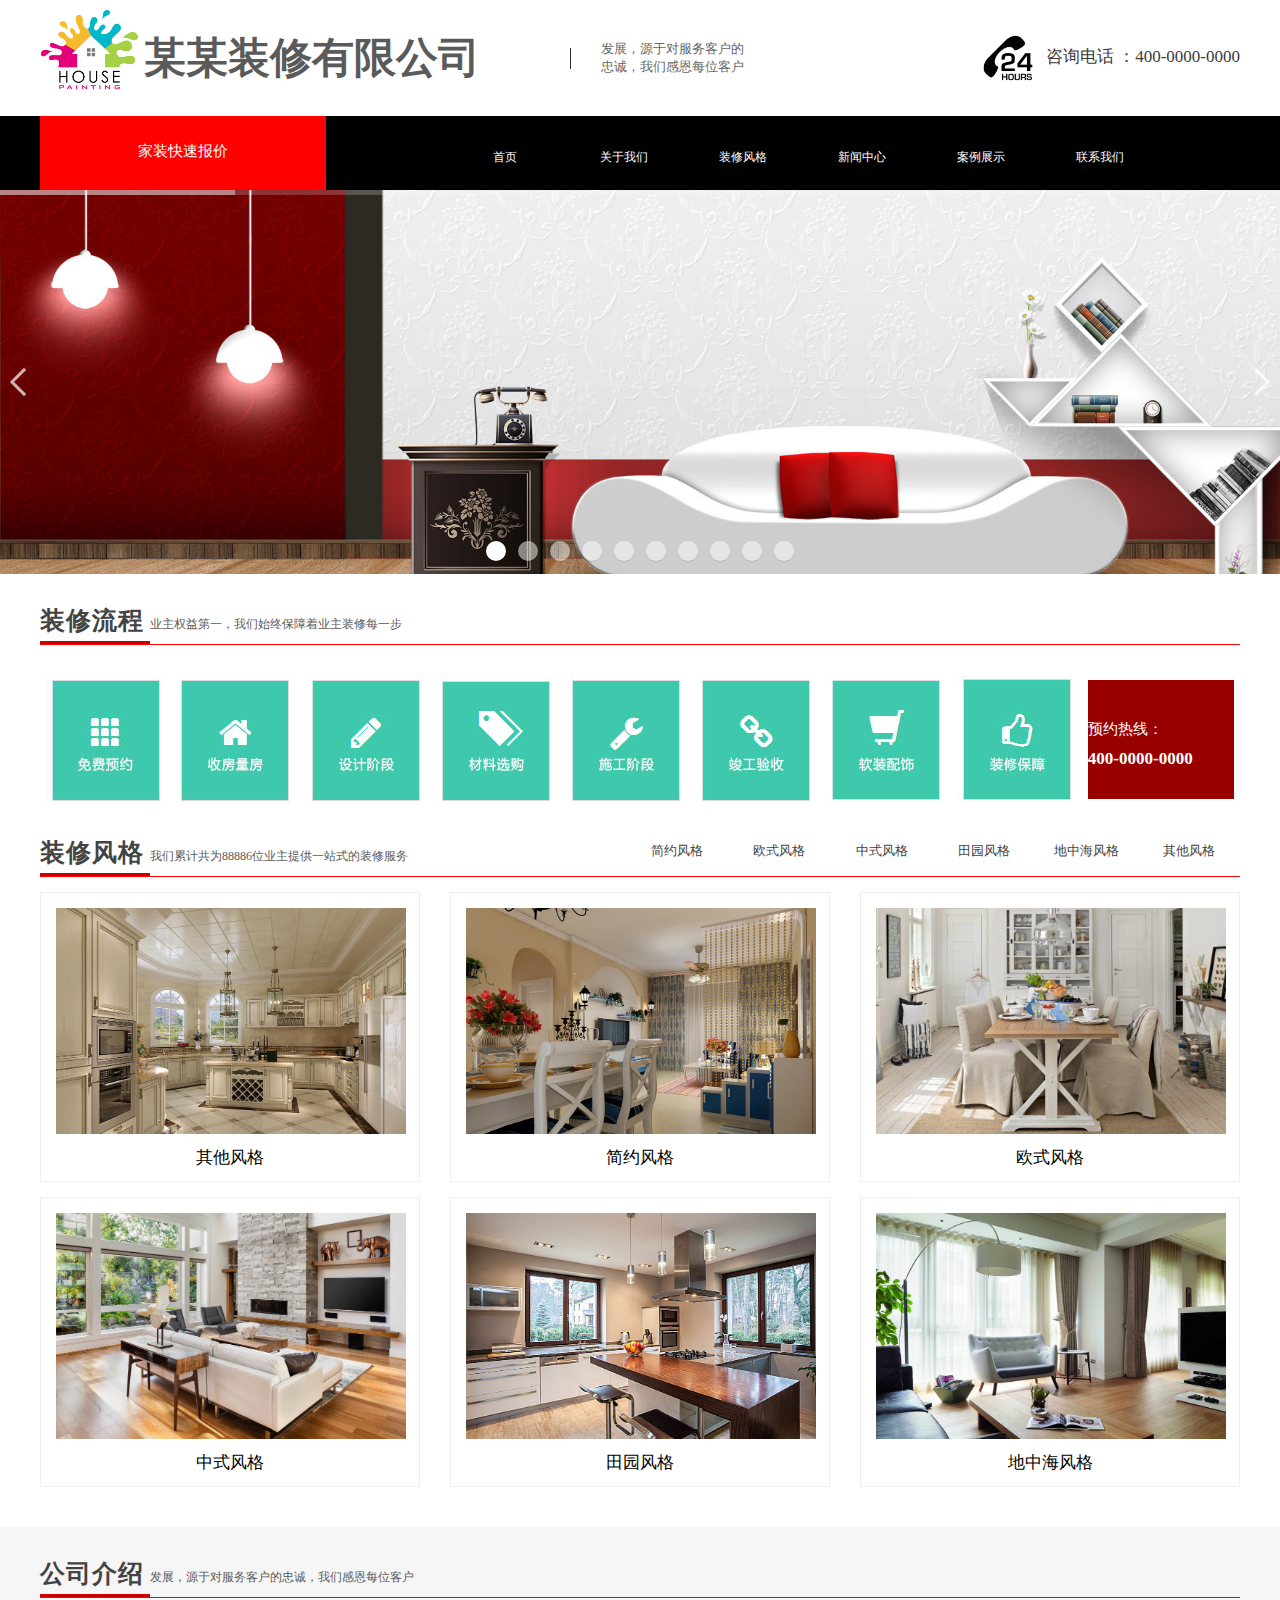
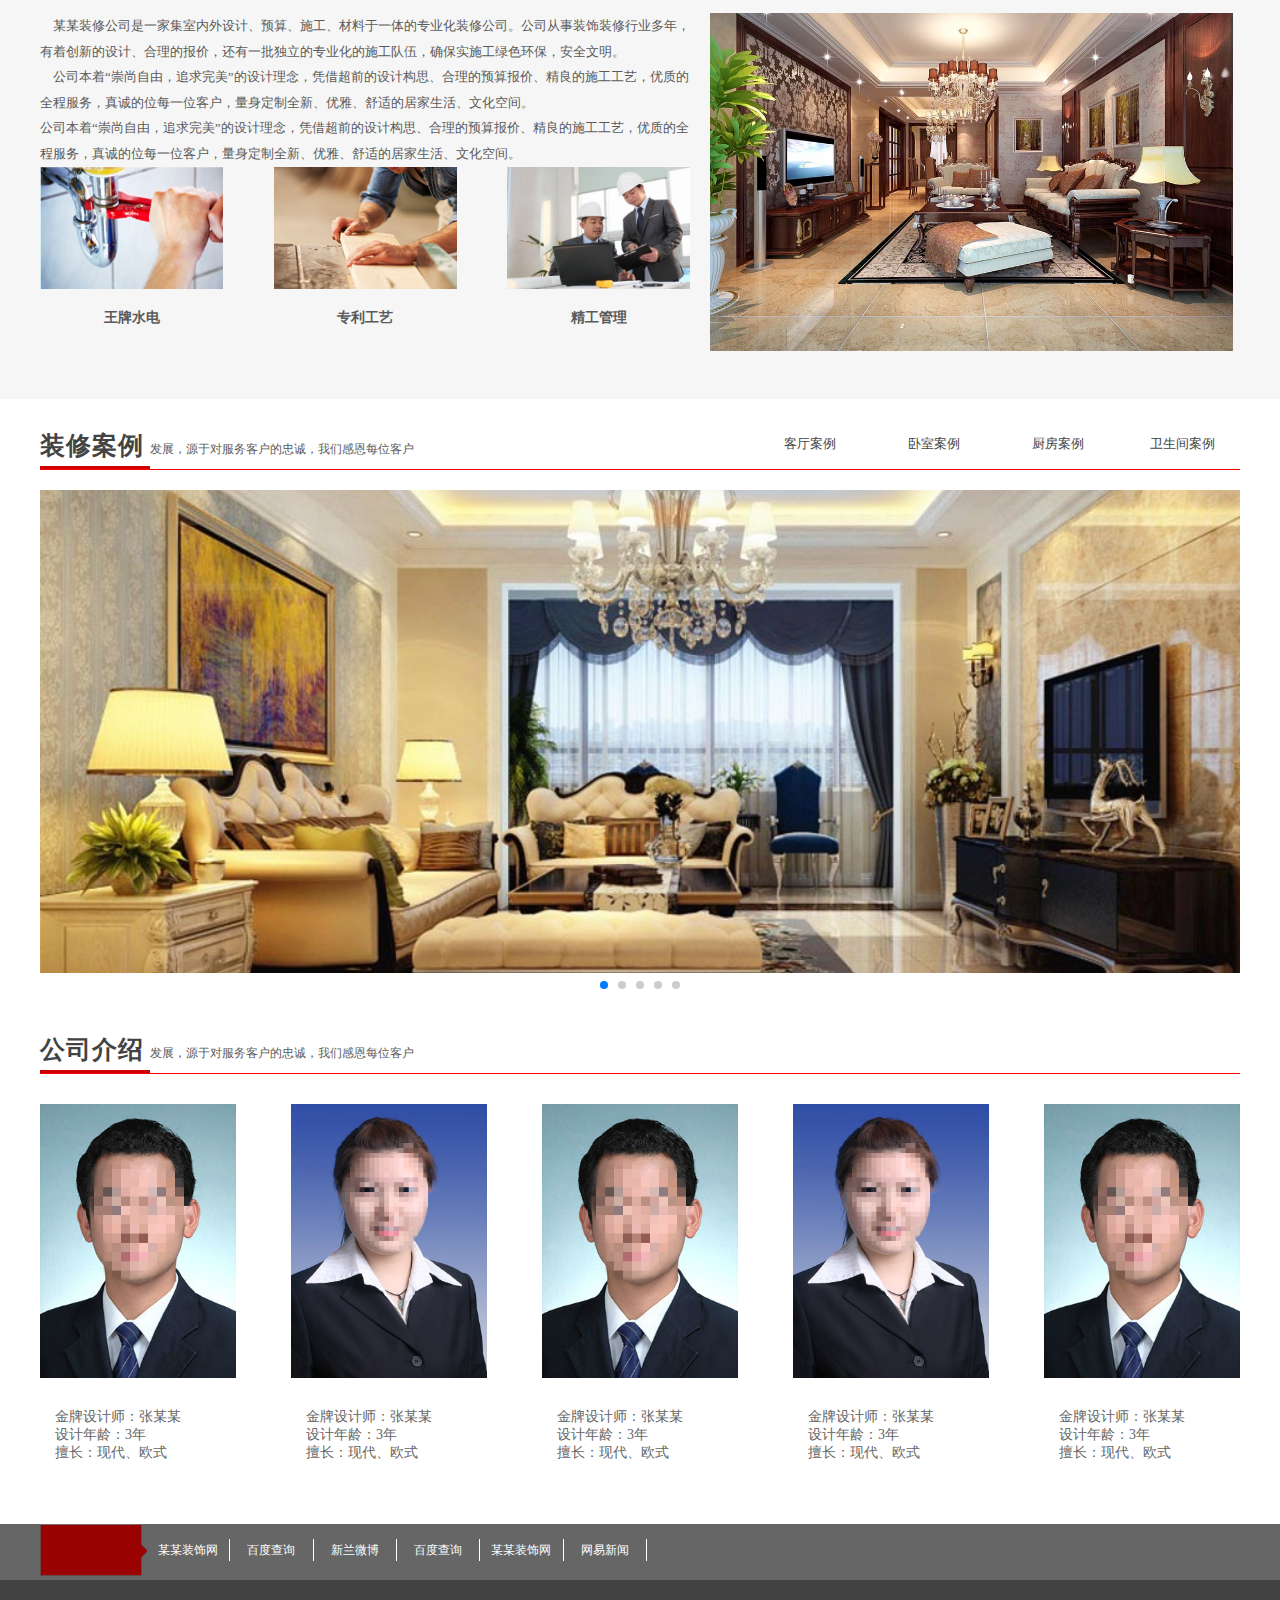
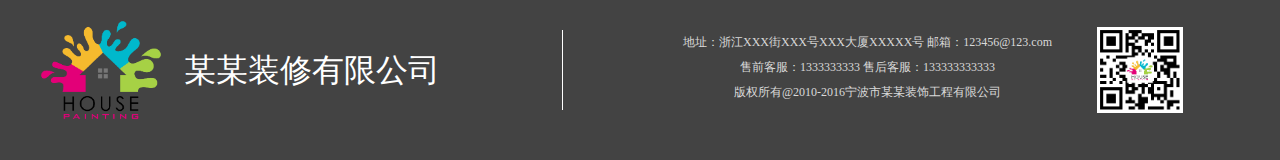
<file: 装修/index.html>
<!DOCTYPE html>
<html lang="en">
<head>
	<meta charset="UTF-8">
	<title>首页</title>
	<link rel="stylesheet" href="css/index.css">
	<link rel="stylesheet" href="css/swiper.min.css">
	<link rel="stylesheet" href="css/pogo-slider.min.css">
</head>
<body>
	<!-- header开始 -->
	<div class="header">
		<div class="header-left">
			<img src="img/1.png" alt="">
			<div class="header-word">某某装修有限公司</div>
			<div class="line"></div>
			<p>发展，源于对服务客户的<br>忠诚，我们感恩每位客户</p>
		</div>
		<div class="header-right">
			<img src="img/2.png" alt="">
			<p>咨询电话 ：400-0000-0000</p>
		</div>
	</div>
	<!-- header结束 -->
	<!-- banner开始 -->
	<div class="banner-top">
		<div class="banner-box">
			<div class="box-left">
				<a href="">家装快速报价</a>
			</div>
			<ul class="box-right">
				<li></li>
				<li>
					<a href="index.html" target="_blank">首页</a>
				</li>
				<li>
					<a href="index5.html" target="_blank">关于我们</a>
				</li>
				<li>
					<a href="index2.html" target="_blank">装修风格</a>
				</li>
				<li>
					<a href="index3.html" target="_blank">新闻中心</a>
				</li>
				<li>
					<a href="index4.html" target="_blank">案例展示</a>
				</li>
				<li>
					<a href="index2.html" target="_blank">联系我们</a>
				</li>
			</ul>
		</div>
	</div>
	<div class="dowebok">
	<div class="pogoSlider" id="dowebok">
		<div class="pogoSlider-slide" data-transition="slide" style="background-image:url(img/5.jpg);"></div>
		<div class="pogoSlider-slide" data-transition="fade" style="background-image:url(img/11.jpg);"></div>
		<div class="pogoSlider-slide" data-transition="horizontalSplitReveal" style="background-image:url(img/13.jpg);"></div>
		<div class="pogoSlider-slide" data-transition="zipReveal" style="background-image:url(img/5.jpg);"></div>
		<div class="pogoSlider-slide" data-transition="barReveal" style="background-image:url(img/11.jpg);"></div>
		<div class="pogoSlider-slide" data-transition="fold" style="background-image:url(img/5.jpg);"></div>
		<div class="pogoSlider-slide" data-transition="verticalSlide" style="background-image:url(img/13.jpg);"></div>
		<div class="pogoSlider-slide" data-transition="slideRevealLeft" style="background-image:url(img/5.jpg);"></div>
		<div class="pogoSlider-slide" data-transition="slideRevealRight" style="background-image:url(img/11.jpg);"></div>
		<div class="pogoSlider-slide" data-transition="slideOverLeft" style="background-image:url(img/13.jpg);"></div>
	</div>
</div>
	<!-- banner结束 -->
	<!-- 装修风格开始 -->
	<div class="style">
		<p>装修流程</p>
		<div class="style-word">
			业主权益第一，我们始终保障着业主装修每一步
		</div>
	</div>
	<div class="style-p">
		<ul>
			<li>
				<img src="img/10.jpg" alt="">
			</li>
			<li>
				<img src="img/4.jpg" alt="">
			</li>
			<li>
				<img src="img/27.jpg" alt="">
			</li>
			<li>
				<img src="img/12.jpg" alt="">
			</li>
			<li>
				<img src="img/16.jpg" alt="">
			</li>
			<li>
				<img src="img/21.jpg" alt="">
			</li>
			<li>
				<img src="img/24.jpg" alt="">
			</li>
			<li>
				<img src="img/26.jpg" alt="">
			</li>
			<li id="style-p1">
				<div>
					预约热线：
				</div>
				<p>400-0000-0000</p>
			</li>
		</ul>
	</div>
	<!-- 装修风格结束 -->
	<div class="style">
		<p>装修风格</p>
		<div class="style-word">
			我们累计共为88886位业主提供一站式的装修服务
		</div>
		<ul class="flow">
			<li>
				<a href="">简约风格</a>
			</li>
			<li>
				<a href="">欧式风格</a>
			</li>
			<li>
				<a href="">中式风格</a>
			</li>
			<li>
				<a href="">田园风格</a>
			</li>
			<li>
				<a href="">地中海风格</a>
			</li>
			<li>
				<a href="">其他风格</a>
			</li>
		</ul>
	</div>
	<ul class="flow-p">
		<li>
			<img src="img/1.jpg" alt="">
			<p>其他风格</p>
		</li>
		<li>
			<img src="img/2.jpg" alt="">
			<p>简约风格</p>
		</li>
		<li>
			<img src="img/3.jpg" alt="">
			<p>欧式风格</p>
		</li>
	</ul>
	<ul class="flow-p">
		<li>
			<img src="img/6.jpg" alt="">
			<p>中式风格</p>
		</li>
		<li>
			<img src="img/7.jpg" alt="">
			<p>田园风格</p>
		</li>
		<li>
			<img src="img/9.jpg" alt="">
			<p>地中海风格</p>
		</li>
	</ul>
	<!-- 结束 -->
	<!-- 公司介绍开始 -->
	<div class="background">
		<div class="style">
			<p>公司介绍</p>
			<div class="style-word">
			发展，源于对服务客户的忠诚，我们感恩每位客户
			</div>
		</div>
		<div class="introduce">
			<div class="introduce-l">
				<span> &nbsp &nbsp 某某装修公司是一家集室内外设计、预算、施工、材料于一体的专业化装修公司。公司从事装饰装修行业多年，有着创新的设计、合理的报价，还有一批独立的专业化的施工队伍，确保实施工绿色环保，安全文明。</span>
				<span> &nbsp &nbsp 公司本着“崇尚自由，追求完美”的设计理念，凭借超前的设计构思、合理的预算报价、精良的施工工艺，优质的全程服务，真诚的位每一位客户，量身定制全新、优雅、舒适的居家生活、文化空间。</span>
				<span>
					公司本着“崇尚自由，追求完美”的设计理念，凭借超前的设计构思、合理的预算报价、精良的施工工艺，优质的全程服务，真诚的位每一位客户，量身定制全新、优雅、舒适的居家生活、文化空间。
				</span>
				<div class="introduce-l-p">
					<ul>
						<li>
							<img src="img/28.jpg" alt="">
							<p>王牌水电</p>
						</li>
						<li>
							<img src="img/29.jpg" alt="">
							<p>专利工艺</p>
						</li>
						<li>
							<img src="img/30.jpg" alt="">
							<p>精工管理</p>
						</li>
					</ul>
				</div>
			</div>
			<div class="introduce-r">
				<img src="img/17.jpg" alt="">
			</div>
		</div>
	</div>
	<!-- 公司介绍结束 -->
	<!-- 装修案例开始 -->
	<div class="style">
			<p>装修案例</p>
			<div class="style-word">
			发展，源于对服务客户的忠诚，我们感恩每位客户
			</div>
			<ul class="example">
				<li>
					<a href="">客厅案例</a>
				</li>
				<li>
					<a href="">卧室案例</a>
				</li>
				<li>
					<a href="">厨房案例</a>
				</li>
				<li>
					<a href="">卫生间案例</a>
				</li>
			</ul>
	</div>
	<div class="swiper-container">
        <div class="swiper-wrapper">
            <div class="swiper-slide" style="background-image:url(img/23.jpg)"></div>
            <div class="swiper-slide" style="background-image:url(img/25.jpg)"></div>
            <div class="swiper-slide" style="background-image:url(img/22.jpg)"></div>
            <div class="swiper-slide" style="background-image:url(img/20.jpg)"></div>
            <div class="swiper-slide" style="background-image:url(img/14.jpg)"></div>
        </div>
        <!-- Add Pagination -->
        <div class="swiper-pagination"></div>
    </div>

    <!-- Swiper JS -->
    <!-- <script src="../dist/js/swiper.min.js"></script> -->

    <!-- Initialize Swiper -->
	<!-- 装修案例结束 -->
	<!-- 团队开始 -->
	<div class="style">
			<p>公司介绍</p>
			<div class="style-word">
			发展，源于对服务客户的忠诚，我们感恩每位客户
			</div>
	</div>
	<ul class="timp">
		<li>
			<img src="img/31.jpg" alt="">
			<span>金牌设计师：张某某</span>
			<span>设计年龄：3年</span>
			<span>擅长：现代、欧式</span>
		</li>
		<li>
			<img src="img/32.jpg" alt="">
			<span>金牌设计师：张某某</span>
			<span>设计年龄：3年</span>
			<span>擅长：现代、欧式</span>
		</li>
		<li>
			<img src="img/31.jpg" alt="">
			<span>金牌设计师：张某某</span>
			<span>设计年龄：3年</span>
			<span>擅长：现代、欧式</span>
		</li>
		<li>
			<img src="img/32.jpg" alt="">
			<span>金牌设计师：张某某</span>
			<span>设计年龄：3年</span>
			<span>擅长：现代、欧式</span>
		</li>
		<li>
			<img src="img/31.jpg" alt="">
			<span>金牌设计师：张某某</span>
			<span>设计年龄：3年</span>
			<span>擅长：现代、欧式</span>
		</li>
	</ul>
	<!-- 团队结束 -->
	<!-- footer开始 -->
	<div class="footer">
		<div class="footer1">
			<div class="footer-box">
			<img src="img/3.png" alt="">
			<!-- <span>友情链接</span> -->
			</div>
			<ul class="footer-word">
			<li>
				<a href="">某某装饰网</a>
			</li>
			<li>
				<a href="">百度查询</a>
			</li>
			<li>
				<a href="">新兰微博</a>
			</li>
			<li>
				<a href="">百度查询</a>
			</li>
			<li>
				<a href="">某某装饰网</a>
			</li>
			<li>
				<a href="">网易新闻</a>
			</li>
			</ul>
		</div>
	</div>
	<!-- footer结束 -->
	<div class="bottom">
		<div class="bottom1">
			<div class="bottom-logo">
				<img src="img/1.png" alt="">
			</div>
			<div class="bottom-word">某某装修有限公司</div>
			<div class="bottom-line"></div>
			<div class="bottom-span">
				<span>地址：浙江XXX街XXX号XXX大厦XXXXX号  邮箱：123456@123.com</span>
				<span>售前客服：1333333333    售后客服：133333333333</span>
				<span>版权所有@2010-2016宁波市某某装饰工程有限公司 </span>
			</div>
			<div class="ma">
				<img src="img/4.png" alt="">
			</div>
		</div>
	</div>
</body>
<script src="js/swiper.min.js"></script>
<script src="js/jquery-1.8.3.min.js"></script>
<script src="js/jquery.pogo-slider.min.js"></script>
<script src="js/2.js"></script>
<script src="js/3.js"></script>
</html>
</file>
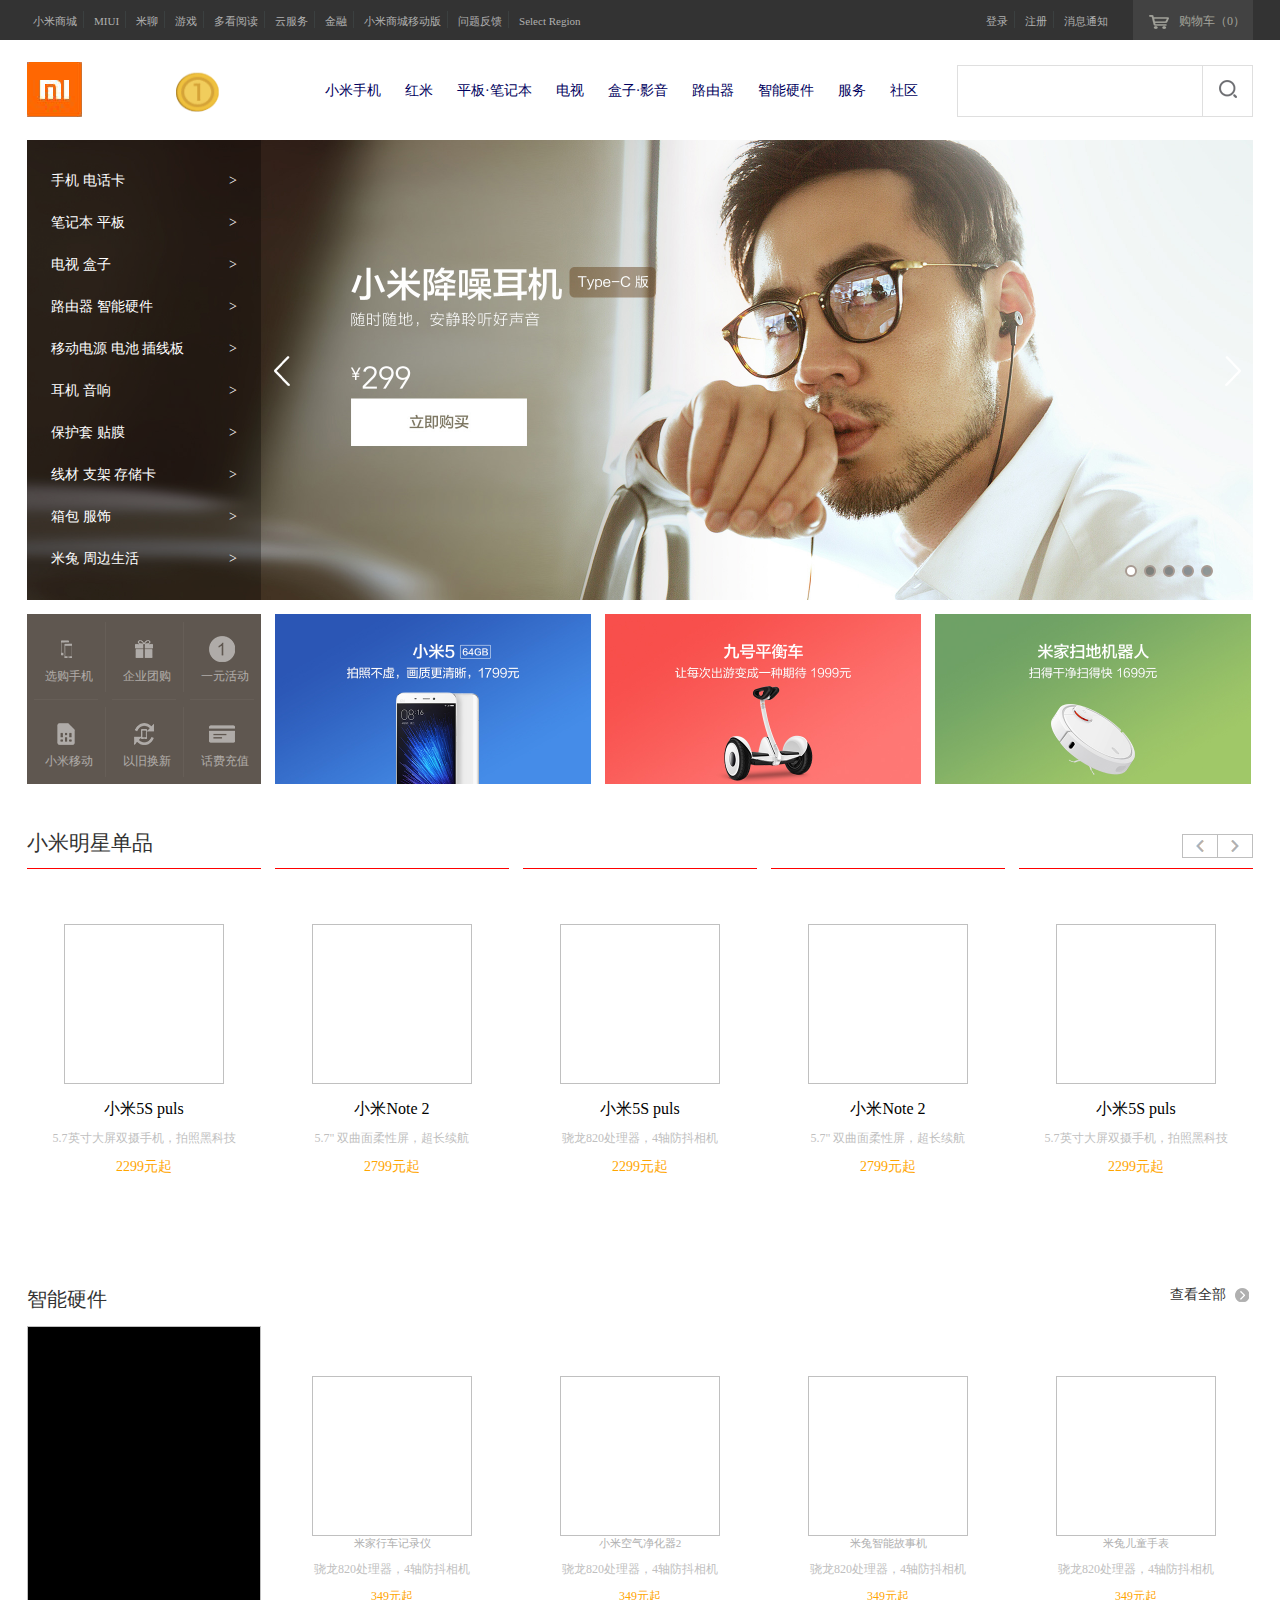
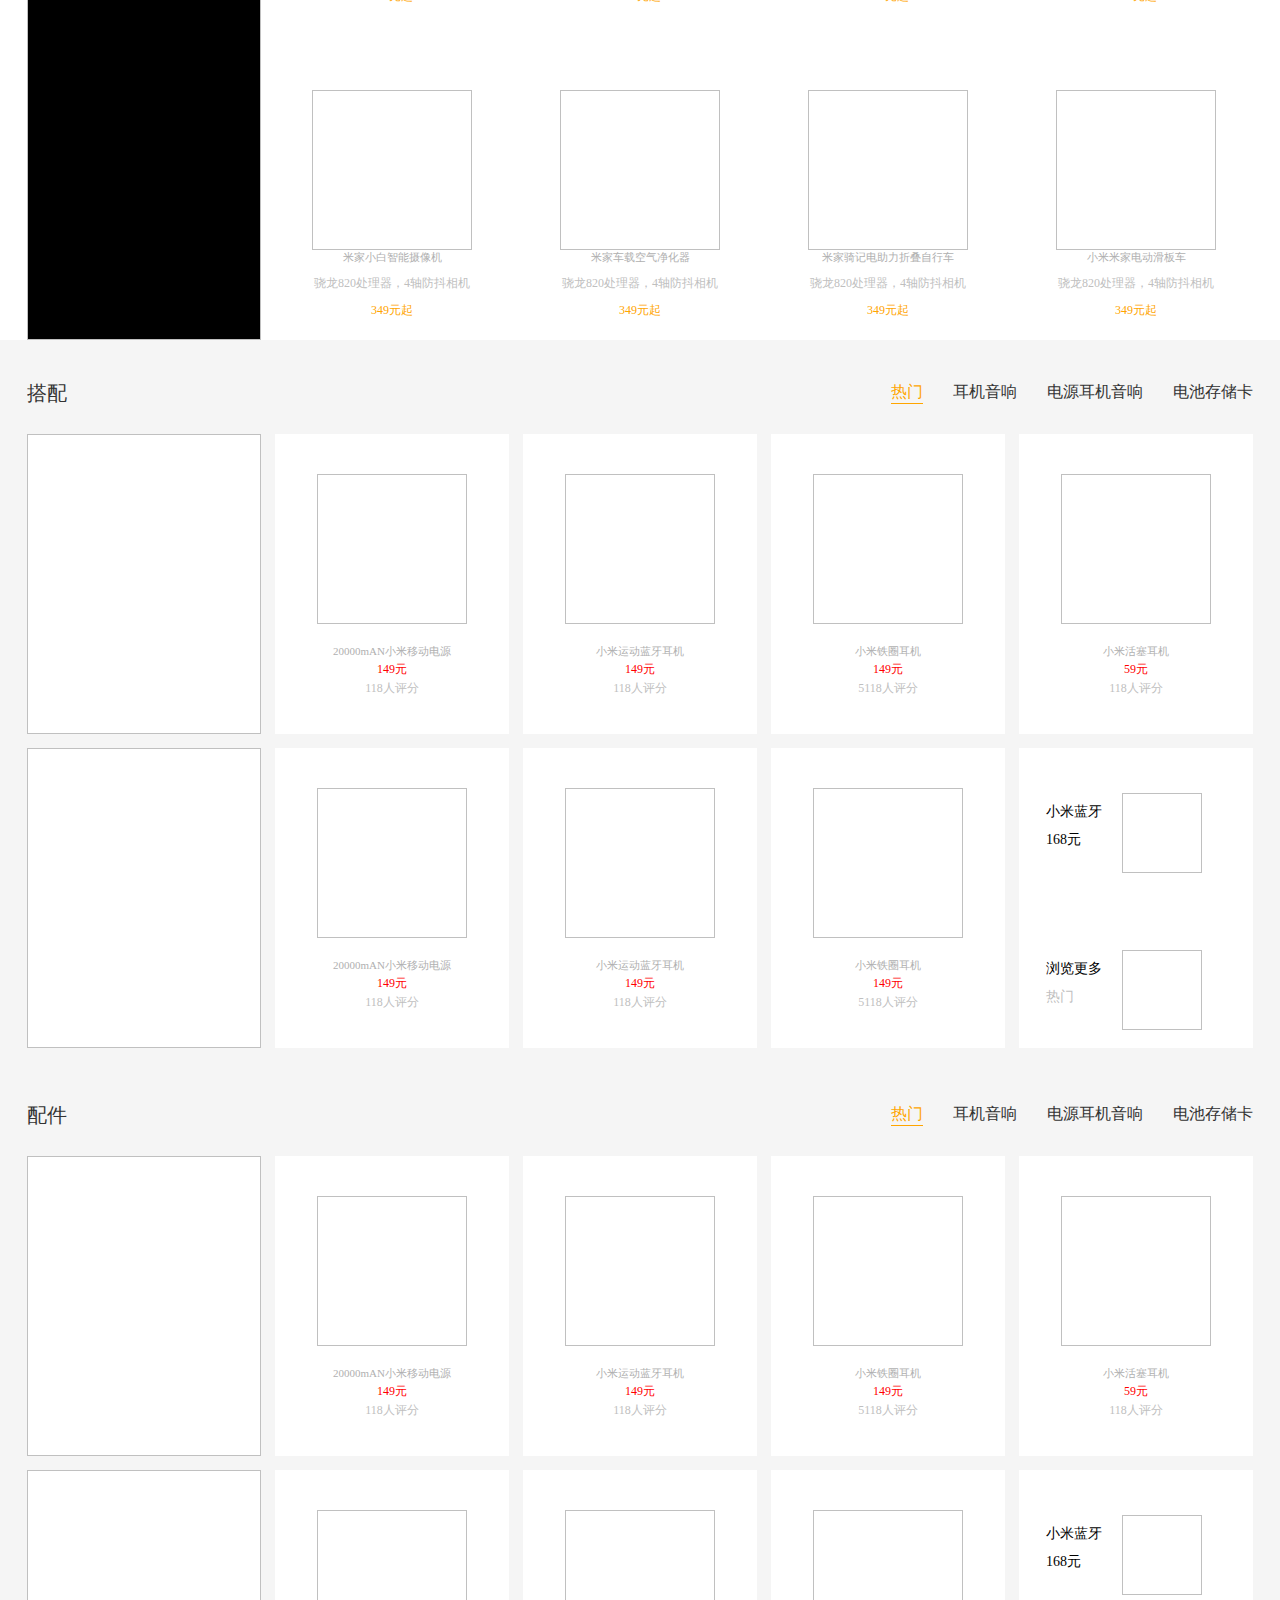
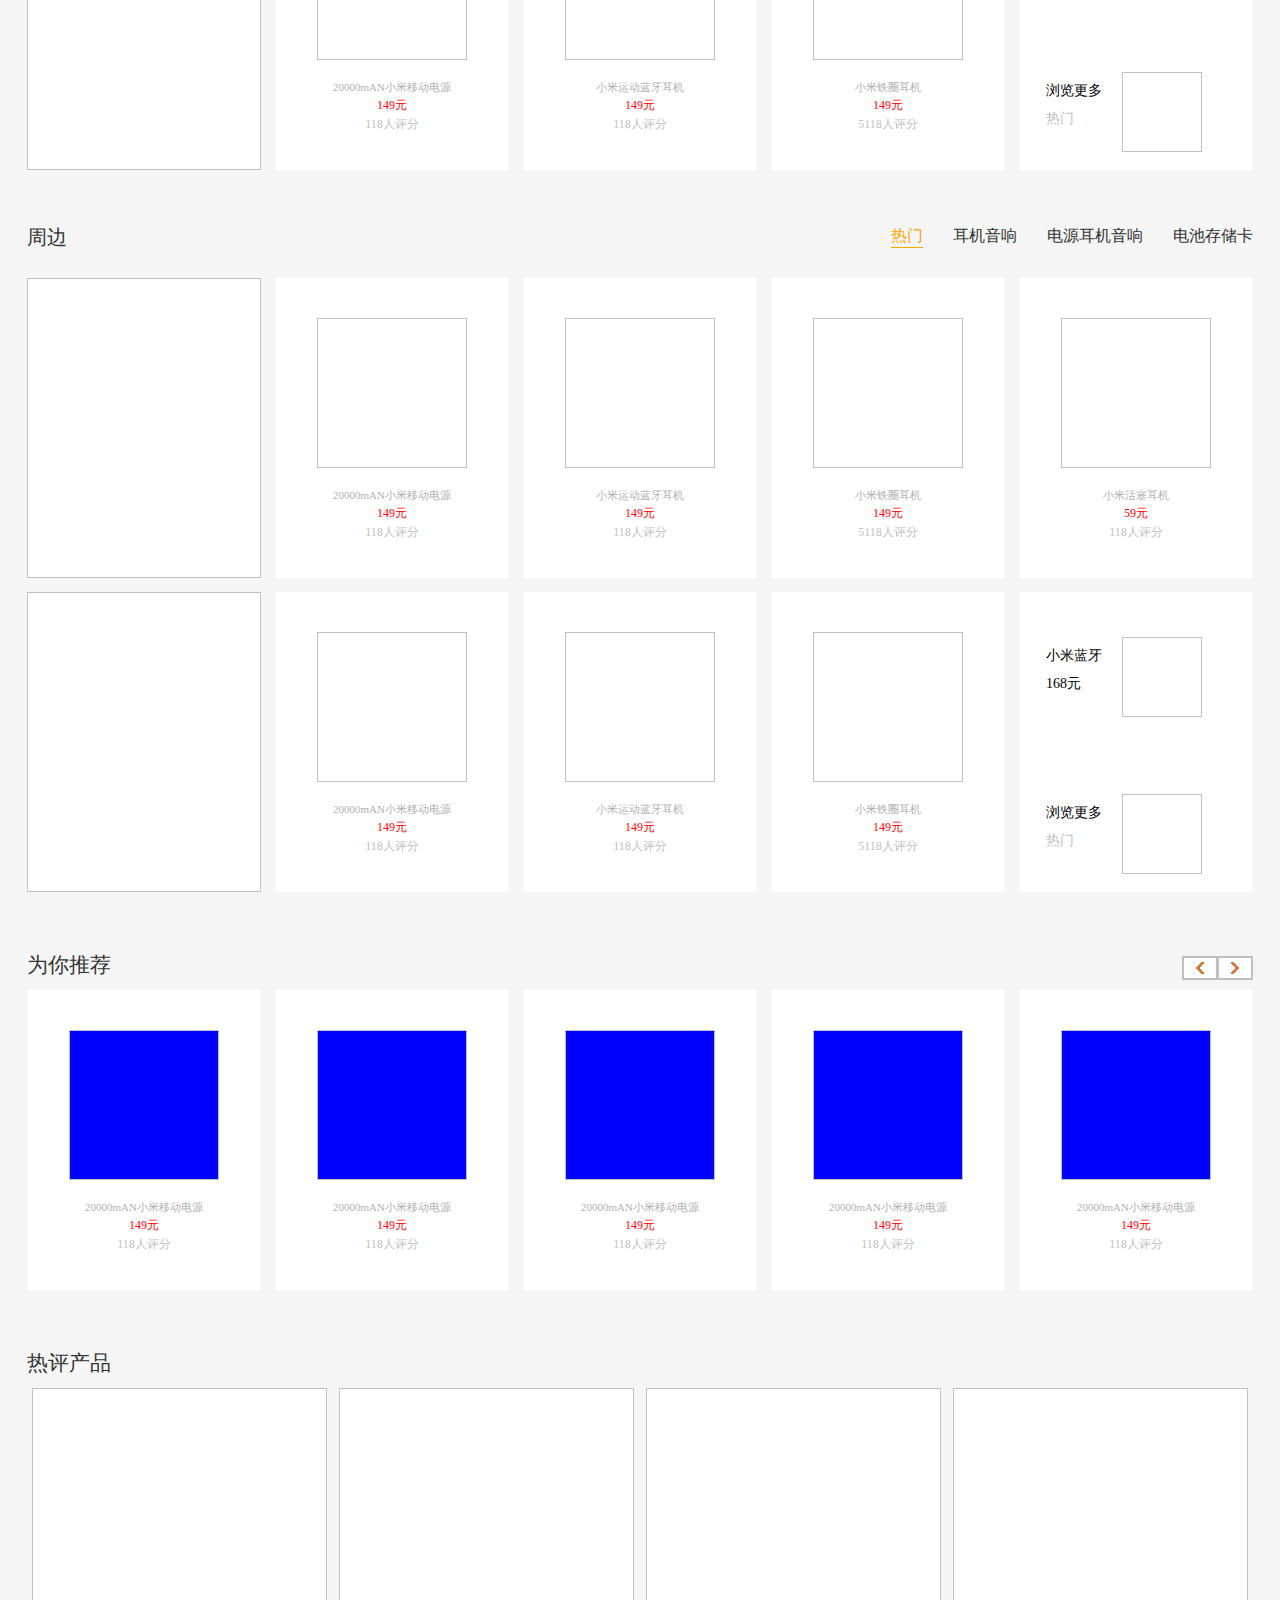
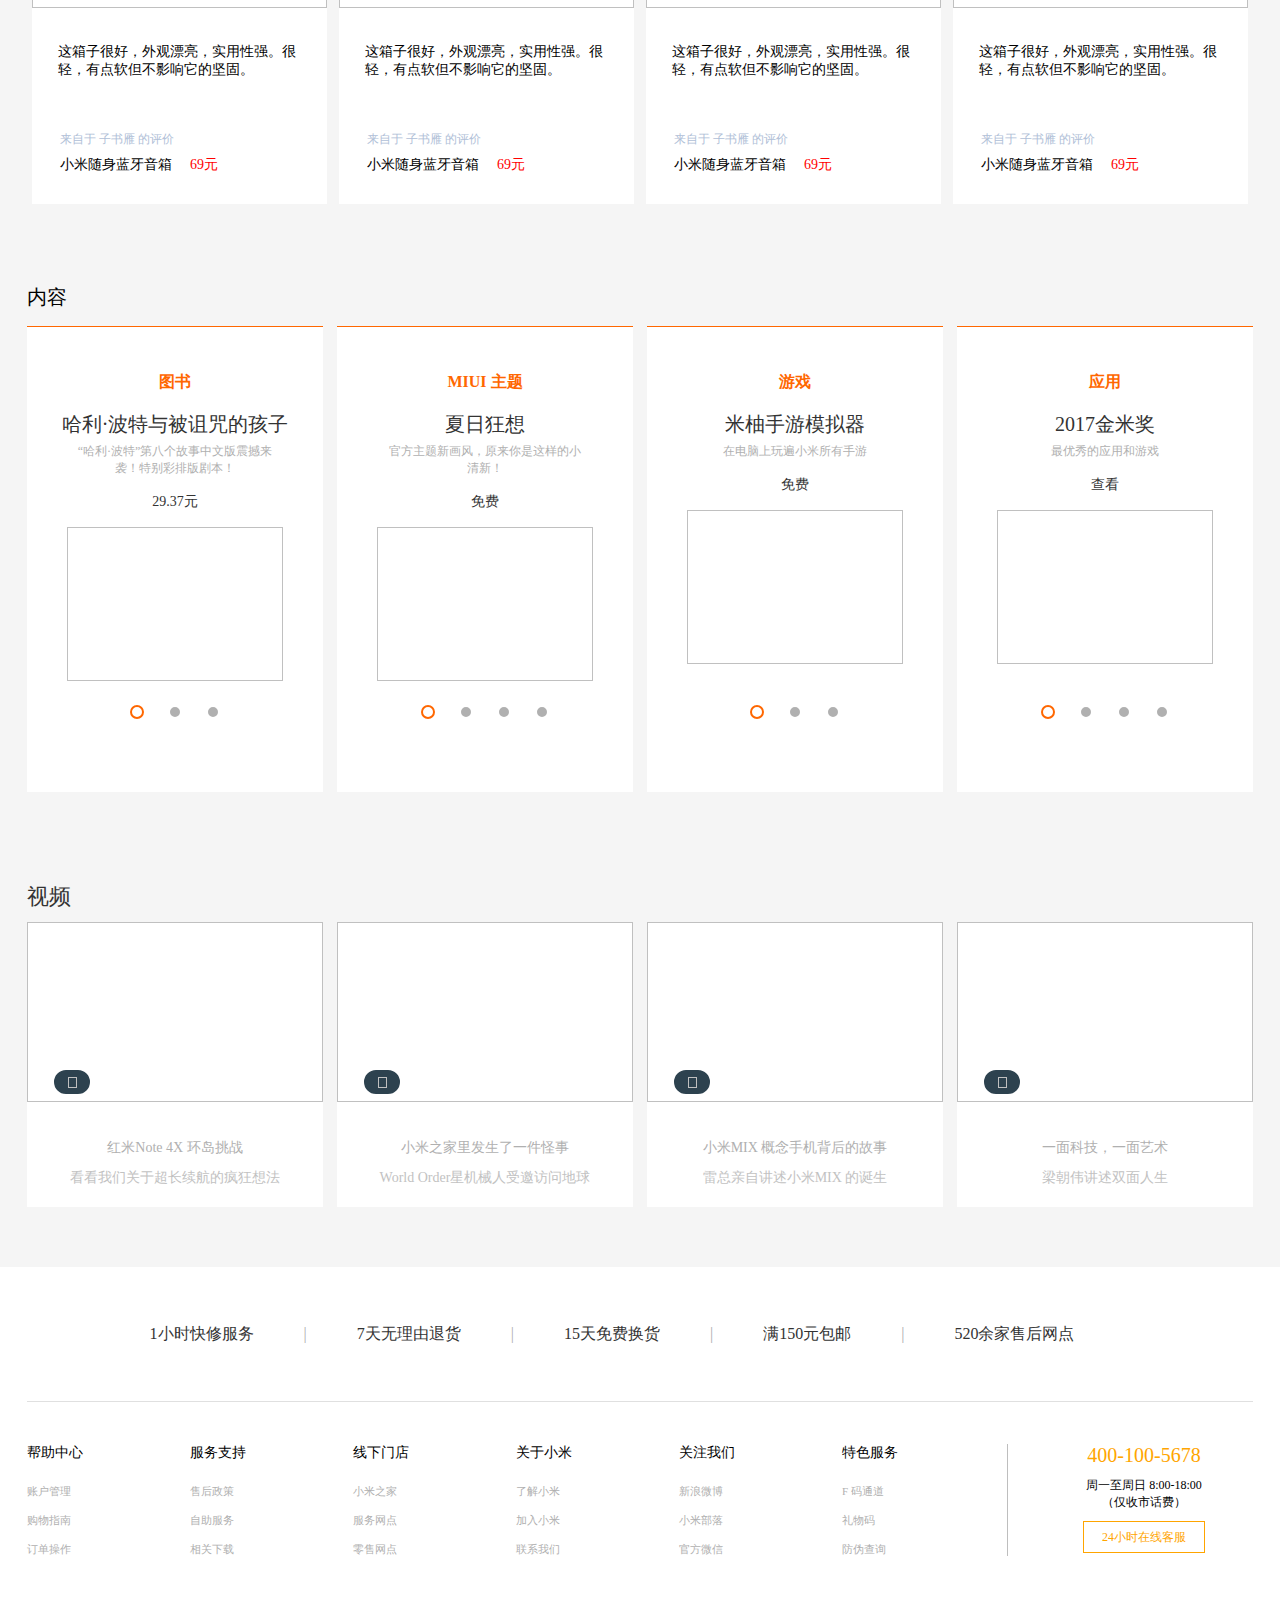
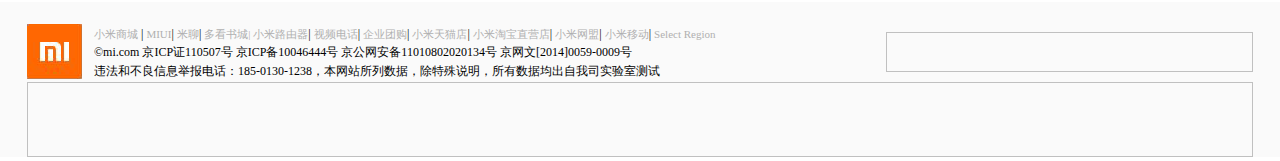
<file: 移动端便签/xiaomi1/index.html>
<!DOCTYPE html>
<html lang="en">
	<head>
		<meta charset="UTF-8">
		<title>Document</title>
		<link rel="stylesheet" href="css/mi.css">
		<link rel="stylesheet" href="css/base.css">
		<script src="js/animate.js"></script>
		<script src="js/mi.js"></script>
	</head>
<body>
<!-- 头部开始 -->
<div class="header">
	<div class="header-main">
		<div class="left">
			<span><a href="">小米商城</a></span>
			<span><a href="">MIUI</a></span>
			<span><a href="">米聊</a></span>
			<span><a href="">游戏</a></span>
			<span><a href="">多看阅读</a></span>
			<span><a href="">云服务</a></span>
			<span><a href="">金融</a></span>
			<span><a href="">小米商城移动版</a></span>
			<span><a href="">问题反馈</a></span>
			<span class="name"><a href="">Select Region</a></span>
		</div>
		<div class="right">
			<span><a href="">登录</a></span>
			<span><a href="">注册</a></span>
			<span class="name-1"><a href="">消息通知</a></span>
			<div class="gouwuche">
				<span>购物车（0）</span>
			</div>
		</div>
		
	</div>
</div>
			<!-- 头部结束 -->
			<!-- 导航开始 -->
<div class="bigg">
	<nav class="danghang">
		<div class="logo"></div>
		<div class="shouye">
			<span class="ohezi">
				<a href="">小米手机</a>
			</span>
			<span class="ohezi">
				<a href="">红米</a>
			</span>
			<span class="ohezi">
				<a href="">平板·笔记本</a>
			</span>
			<span class="ohezi">
				<a href="">电视</a>
			</span>
			<span class="ohezi">
				<a href="">盒子·影音</a>
			</span>
			<span class="ohezi">
				<a href="">路由器</a>
			</span>
			<span class="ohezi">
				<a href="">智能硬件</a>
			</span>
			<span>
				<a href="">服务</a>
			</span>
			<span>
				<a href="">社区</a>
			</span>
			<div class="shousuo">
				<input  type="button" class="shou" placeholder="">
				<input type="text" class="kuang">
				
			</div>
		</div>
		<div class="dongtu">
			<img data-src="img/yybjb.gif" alt="">
		</div>
		<!-- <div class="top-bottom"></div> -->
	</nav>
	<div class="xiahezi">
		<div class="container">
			<ul>
				<li class="active">
					<div class="imghezi">
						<img data-src="img/mi1.jpg" alt="">
					</div>
				</li>
				<li>
					<div class="imghezi">
						<img data-src="img/mi1.jpg" alt="">
					</div>
				</li>
				<li>
					<div class="imghezi">
						<img data-src="img/mi1.jpg" alt="">
					</div>
				</li>
				<li>
					<div class="imghezi">
						<img data-src="img/mi1.jpg" alt="">
					</div>
				</li>
				<li>
					<div class="imghezi">
						<img data-src="img/mi1.jpg" alt="">
					</div>
				</li>
				<li>
					<div class="imghezi">
						<img data-src="img/mi1.jpg" alt="">
					</div>
				</li>
			</ul>
			<ul>
				<li>
					<div class="imghezi">
						<img data-src="img/mi2.jpg" alt="">
					</div>
				</li>
				<li>
					<div class="imghezi">
						<img data-src="img/mi2.jpg" alt="">
					</div>
				</li>
				<li>
					<div class="imghezi">
						<img data-src="img/mi2.jpg" alt="">
					</div>
				</li>
				<li>
					<div class="imghezi">
						<img data-src="img/mi2.jpg" alt="">
					</div>
				</li>
				<li>
					<div class="imghezi">
						<img data-src="img/mi2.jpg" alt="">
					</div>
				</li>
				<li>
					<div class="imghezi">
						<img data-src="img/mi2.jpg" alt="">
					</div>
				</li>
			</ul>
			<ul>
				<li>
					<div class="imghezi">
						<img data-src="img/mi3.jpg" alt="">
					</div>
				</li>
				<li>
					<div class="imghezi">
						<img data-src="img/mi3.jpg" alt="">
					</div>
				</li>
				<li>
					<div class="imghezi">
						<img data-src="img/mi3.jpg" alt="">
					</div>
				</li>
				<li>
					<div class="imghezi">
						<img data-src="img/mi3.jpg" alt="">
					</div>
				</li>
				<li>
					<div class="imghezi">
						<img data-src="img/mi3.jpg" alt="">
					</div>
				</li>
				<li>
					<div class="imghezi">
						<img data-src="img/mi3.jpg" alt="">
					</div>
				</li>
			</ul>
			<ul>
				<li>
					<div class="imghezi">
						<img data-src="img/mi7.jpg" alt="">
					</div>
				</li>
				<li>
					<div class="imghezi">
						<img data-src="img/mi7.jpg" alt="">
					</div>
				</li>
				<li>
					<div class="imghezi">
						<img data-src="img/mi7.jpg" alt="">
					</div>
				</li>
				<li>
					<div class="imghezi">
						<img data-src="img/mi7.jpg" alt="">
					</div>
				</li>
				<li>
					<div class="imghezi">
						<img data-src="img/mi7.jpg" alt="">
					</div>
				</li>
				<li>
					<div class="imghezi">
						<img data-src="img/mi7.jpg" alt="">
					</div>
				</li>
			</ul>
			<ul>
				<li>
					<div class="imghezi">
						<img data-src="img/mi4.png" alt="">
					</div>
				</li>
				<li>
					<div class="imghezi">
						<img data-src="img/mi4.png" alt="">
					</div>
				</li>
				<li>
					<div class="imghezi">
						<img data-src="img/mi4.png" alt="">
					</div>
				</li>
				<li>
					<div class="imghezi">
						<img data-src="img/mi4.png" alt="">
					</div>
				</li>
				<li>
					<div class="imghezi">
						<img data-src="img/mi4.png" alt="">
					</div>
				</li>
				<li>
					<div class="imghezi">
						<img data-src="img/mi4.png" alt="">
					</div>
				</li>
			</ul>
			<ul>
				<li>
					<div class="imghezi">
						<img data-src="img/mi5.png" alt="">
					</div>
				</li>
				<li>
					<div class="imghezi">
						<img data-src="img/mi5.png" alt="">
					</div>
				</li>
				<li>
					<div class="imghezi">
						<img data-src="img/mi5.png" alt="">
					</div>
				</li>
				<li>
					<div class="imghezi">
						<img data-src="img/mi5.png" alt="">
					</div>
				</li>
				<li>
					<div class="imghezi">
						<img data-src="img/mi5.png" alt="">
					</div>
				</li>
				<li>
					<div class="imghezi">
						<img data-src="img/mi5.png" alt="">
					</div>
				</li>
			</ul>
			<ul>
				<li>
					<div class="imghezi">
						<img data-src="img/mi7.jpg" alt="">
					</div>
				</li>
				<li>
					<div class="imghezi">
						<img data-src="img/mi7.jpg" alt="">
					</div>
				</li>
				<li>
					<div class="imghezi">
						<img data-src="img/mi7.jpg" alt="">
					</div>
				</li>
				<li>
					<div class="imghezi">
						<img data-src="img/mi7.jpg" alt="">
					</div>
				</li>
				<li>
					<div class="imghezi">
						<img data-src="img/mi7.jpg" alt="">
					</div>
				</li>
				<li>
					<div class="imghezi">
						<img data-src="img/mi7.jpg" alt="">
					</div>
				</li>
			</ul>
		</div>
	</div>
</div>	
	<!-- 导航结束	 -->
			
<div class="banner">
	<div class="bannertu">
		<ul>
			<li class="active"><img data-src="img/banner0.jpg" alt=""></li>
			<li><img data-src="img/banner1.jpg" alt=""></li>
			<li><img data-src="img/banner2.jpg" alt=""></li>
			<li><img data-src="img/banner3.jpg" alt=""></li>
			<li><img data-src="img/banner4.jpg" alt=""></li>
		</ul>
	</div>
	<div class="bannerzuo">
		<ul class="zuozi">
			<li class='active1'>
				<div class="dazihz">
					<span class="wenzi">手机 电话卡</span>
					<span class="fuhao">></span>
				</div>
		    </li>
		    <li>
		    	<span class="wenzi">笔记本 平板</span>
		    	<span class="fuhao">></span>
	        </li>
			<li>
				<span class="wenzi"></span>电视 盒子
				<span class="fuhao">></span>
            </li>
			<li>
				<span class="wenzi">路由器 智能硬件</span>
				<span class="fuhao">></span>
			</li>
			<li>
				<span class="wenzi">移动电源 电池 插线板</span>
				<span class="fuhao">></span>
            </li>
			<li>
				<span class="wenzi">耳机 音响</span>
				<span class="fuhao">></span>
            </li>
			<li>
				<span class="wenzi">保护套 贴膜</span>
				<span class="fuhao">></span>
			</li>
			<li>
				<span class="wenzi">线材 支架 存储卡</span>
				<span class="fuhao">></span>
			</li>
			<li>
				<span class="wenzi">箱包 服饰</span>
				<span class="fuhao">></span>
			</li>
			<li>
				<span class="wenzi">米兔 周边生活</span>
				<span class="fuhao">></span>
			</li>
		</ul>
	</div>
	<div class="bannerzhong">	
		<ul>
			<li>
				<div class="hezi-h">
					<img data-src="img/chaban.jpg" alt="">
				</div>
				<span>选购</span>
			</li>
			<li>
				<div class="hezi-h">
					<img data-src="img/chaban.jpg" alt="">
				</div>
				<span>选购</span>
			</li>
			<li>
				<div class="hezi-h">
					<img data-src="img/chaban.jpg" alt="">
				</div>
				<span>选购</span>
			</li>
			<li>
				<div class="hezi-h">
					<img data-src="img/chaban.jpg" alt="">
				</div>
				<span>选购</span>
			</li>
			<li>
				<div class="hezi-h">
					<img data-src="img/chaban.jpg" alt="">
				</div>
				<span>选购</span>
			</li>
			<li>
				<div class="hezi-h">
					<img data-src="img/chaban.jpg" alt="">
				</div>
				<span>选购</span>
			</li>
		</ul>	
		<ul>
			<li>
				<div class="hezi-h">
					<img data-src="img/chaban.jpg" alt="">
				</div>
				<span>选购</span>
			</li>
			<li>
				<div class="hezi-h">
					<img data-src="img/chaban.jpg" alt="">
				</div>
				<span>选购</span>
			</li>
			<li>
				<div class="hezi-h">
					<img data-src="img/chaban.jpg" alt="">
				</div>
				<span>选购</span>
			</li>
			<li>
				<div class="hezi-h">
					<img data-src="img/chaban.jpg" alt="">
				</div>
				<span>选购</span>
			</li>
			<li>
				<div class="hezi-h">
					<img data-src="img/chaban.jpg" alt="">
				</div>
				<span>选购</span>
			</li>
			<li>
				<div class="hezi-h">
					<img data-src="img/chaban.jpg" alt="">
				</div>
				<span>选购</span>
			</li>
		</ul>
	</div>
	<div class="bannerzhong">	
		<ul>
			<li>
				<div class="hezi-h">
					<img data-src="img/chaban.jpg" alt="">
				</div>
				<span>选购</span>
			</li>
			<li>
				<div class="hezi-h">
					<img data-src="img/chaban.jpg" alt="">
				</div>
				<span>选购</span>
			</li>
			<li>
				<div class="hezi-h">
					<img data-src="img/chaban.jpg" alt="">
				</div>
				<span>选购</span>
			</li>
			<li>
				<div class="hezi-h">
					<img data-src="img/chaban.jpg" alt="">
				</div>
				<span>选购</span>
			</li>
			<li>
				<div class="hezi-h">
					<img data-src="img/chaban.jpg" alt="">
				</div>
				<span>选购</span>
			</li>
			<li>
				<div class="hezi-h">
					<img data-src="img/chaban.jpg" alt="">
				</div>
				<span>选购</span>
			</li>
		</ul>	
		<ul>
			<li>
				<div class="hezi-h">
					<img data-src="img/chaban.jpg" alt="">
				</div>
				<span>选购</span>
			</li>
			<li>
				<div class="hezi-h">
					<img data-src="img/chaban.jpg" alt="">
				</div>
				<span>选购</span>
			</li>
			<li>
				<div class="hezi-h">
					<img data-src="img/chaban.jpg" alt="">
				</div>
				<span>选购</span>
			</li>
			<li>
				<div class="hezi-h">
					<img data-src="img/chaban.jpg" alt="">
				</div>
				<span>选购</span>
			</li>
		</ul>
	</div>
	<div class="bannerzhong">	
		<ul>
			<li>
				<div class="hezi-h">
					<img data-src="img/chaban.jpg" alt="">
				</div>
				<span>选购</span>
			</li>
			<li>
				<div class="hezi-h">
					<img data-src="img/chaban.jpg" alt="">
				</div>
				<span>选购</span>
			</li>
			<li>
				<div class="hezi-h">
					<img data-src="img/chaban.jpg" alt="">
				</div>
				<span>选购</span>
			</li>
			<li>
				<div class="hezi-h">
					<img data-src="img/chaban.jpg" alt="">
				</div>
				<span>选购</span>
			</li>
			<li>
				<div class="hezi-h">
					<img data-src="img/chaban.jpg" alt="">
				</div>
				<span>选购</span>
			</li>
			<li>
				<div class="hezi-h">
					<img data-src="img/chaban.jpg" alt="">
				</div>
				<span>选购</span>
			</li>
		</ul>	
		<ul>
			<li>
				<div class="hezi-h">
					<img data-src="img/chaban.jpg" alt="">
				</div>
				<span>选购</span>
			</li>
			<li>
				<div class="hezi-h">
					<img data-src="img/chaban.jpg" alt="">
				</div>
				<span>选购</span>
			</li>
			<li>
				<div class="hezi-h">
					<img data-src="img/chaban.jpg" alt="">
				</div>
				<span>选购</span>
			</li>
			<li>
				<div class="hezi-h">
					<img data-src="img/chaban.jpg" alt="">
				</div>
				<span>选购</span>
			</li>
			<li>
				<div class="hezi-h">
					<img data-src="img/chaban.jpg" alt="">
				</div>
				<span>选购</span>
			</li>
		</ul>
	</div>
	<div class="bannerzhong">	
		<ul>
			<li>
				<div class="hezi-h">
					<img data-src="img/chaban.jpg" alt="">
				</div>
				<span>选购</span>
			</li>
			<li>
				<div class="hezi-h">
					<img data-src="img/chaban.jpg" alt="">
				</div>
				<span>选购</span>
			</li>
			<li>
				<div class="hezi-h">
					<img data-src="img/chaban.jpg" alt="">
				</div>
				<span>选购</span>
			</li>
			<li>
				<div class="hezi-h">
					<img data-src="img/chaban.jpg" alt="">
				</div>
				<span>选购</span>
			</li>
			<li>
				<div class="hezi-h">
					<img data-src="img/chaban.jpg" alt="">
				</div>
				<span>选购</span>
			</li>
			<li>
				<div class="hezi-h">
					<img data-src="img/chaban.jpg" alt="">
				</div>
				<span>选购</span>
			</li>
		</ul>	
	</div>
	<div class="bannerzhong">	
		<ul>
			<li>
				<div class="hezi-h">
					<img data-src="img/chaban.jpg" alt="">
				</div>
				<span>选购</span>
			</li>
			<li>
				<div class="hezi-h">
					<img data-src="img/chaban.jpg" alt="">
				</div>
				<span>选购</span>
			</li>
			<li>
				<div class="hezi-h">
					<img data-src="img/chaban.jpg" alt="">
				</div>
				<span>选购</span>
			</li>
			<li>
				<div class="hezi-h">
					<img data-src="img/chaban.jpg" alt="">
				</div>
				<span>选购</span>
			</li>
			<li>
				<div class="hezi-h">
					<img data-src="img/chaban.jpg" alt="">
				</div>
				<span>选购</span>
			</li>
			<li>
				<div class="hezi-h">
					<img data-src="img/chaban.jpg" alt="">
				</div>
				<span>选购</span>
			</li>
		</ul>	
		<ul>
			<li>
				<div class="hezi-h">
					<img data-src="img/chaban.jpg" alt="">
				</div>
				<span>选购</span>
			</li>
			<li>
				<div class="hezi-h">
					<img data-src="img/chaban.jpg" alt="">
				</div>
				<span>选购</span>
			</li>
			<li>
				<div class="hezi-h">
					<img data-src="img/chaban.jpg" alt="">
				</div>
				<span>选购</span>
			</li>
			<li>
				<div class="hezi-h">
					<img data-src="img/chaban.jpg" alt="">
				</div>
				<span>选购</span>
			</li>
			<li>
				<div class="hezi-h">
					<img data-src="img/chaban.jpg" alt="">
				</div>
				<span>选购</span>
			</li>
			<li>
				<div class="hezi-h">
					<img data-src="img/chaban.jpg" alt="">
				</div>
				<span>选购</span>
			</li>
		</ul>
	</div>
	<div class="bannerzhong">	
		<ul>
			<li>
				<div class="hezi-h">
					<img data-src="img/chaban.jpg" alt="">
				</div>
				<span>选购</span>
			</li>
			<li>
				<div class="hezi-h">
					<img data-src="img/chaban.jpg" alt="">
				</div>
				<span>选购</span>
			</li>
			<li>
				<div class="hezi-h">
					<img data-src="img/chaban.jpg" alt="">
				</div>
				<span>选购</span>
			</li>
			<li>
				<div class="hezi-h">
					<img data-src="img/chaban.jpg" alt="">
				</div>
				<span>选购</span>
			</li>
			<li>
				<div class="hezi-h">
					<img data-src="img/chaban.jpg" alt="">
				</div>
				<span>选购</span>
			</li>
			<li>
				<div class="hezi-h">
					<img data-src="img/chaban.jpg" alt="">
				</div>
				<span>选购</span>
			</li>
		</ul>	
		<ul>
			<li>
				<div class="hezi-h">
					<img data-src="img/chaban.jpg" alt="">
				</div>
				<span>选购</span>
			</li>
			<li>
				<div class="hezi-h">
					<img data-src="img/chaban.jpg" alt="">
				</div>
				<span>选购</span>
			</li>
			<li>
				<div class="hezi-h">
					<img data-src="img/chaban.jpg" alt="">
				</div>
				<span>选购</span>
			</li>
			<li>
				<div class="hezi-h">
					<img data-src="img/chaban.jpg" alt="">
				</div>
				<span>选购</span>
			</li>
			<li>
				<div class="hezi-h">
					<img data-src="img/chaban.jpg" alt="">
				</div>
				<span>选购</span>
			</li>
		</ul>
	</div>
	<div class="bannerzhong">	
		<ul>
			<li>
				<div class="hezi-h">
					<img data-src="img/chaban.jpg" alt="">
				</div>
				<span>选购</span>
			</li>
			<li>
				<div class="hezi-h">
					<img data-src="img/chaban.jpg" alt="">
				</div>
				<span>选购</span>
			</li>
			<li>
				<div class="hezi-h">
					<img data-src="img/chaban.jpg" alt="">
				</div>
				<span>选购</span>
			</li>
			<li>
				<div class="hezi-h">
					<img data-src="img/chaban.jpg" alt="">
				</div>
				<span>选购</span>
			</li>
			<li>
				<div class="hezi-h">
					<img data-src="img/chaban.jpg" alt="">
				</div>
				<span>选购</span>
			</li>
			<li>
				<div class="hezi-h">
					<img data-src="img/chaban.jpg" alt="">
				</div>
				<span>选购</span>
			</li>
		</ul>	
		<ul>
			<li>
				<div class="hezi-h">
					<img data-src="img/chaban.jpg" alt="">
				</div>
				<span>选购</span>
			</li>
			<li>
				<div class="hezi-h">
					<img data-src="img/chaban.jpg" alt="">
				</div>
				<span>选购</span>
			</li>
			<li>
				<div class="hezi-h">
					<img data-src="img/chaban.jpg" alt="">
				</div>
				<span>选购</span>
			</li>
			<li>
				<div class="hezi-h">
					<img data-src="img/chaban.jpg" alt="">
				</div>
				<span>选购</span>
			</li>
			<li>
				<div class="hezi-h">
					<img data-src="img/chaban.jpg" alt="">
				</div>
				<span>选购</span>
			</li>
		</ul>
	</div>
	<div class="bannerzhong">	
		<ul>
			<li>
				<div class="hezi-h">
					<img data-src="img/chaban.jpg" alt="">
				</div>
				<span>选购</span>
			</li>
			<li>
				<div class="hezi-h">
					<img data-src="img/chaban.jpg" alt="">
				</div>
				<span>选购</span>
			</li>
			<li>
				<div class="hezi-h">
					<img data-src="img/chaban.jpg" alt="">
				</div>
				<span>选购</span>
			</li>
			<li>
				<div class="hezi-h">
					<img data-src="img/chaban.jpg" alt="">
				</div>
				<span>选购</span>
			</li>
			<li>
				<div class="hezi-h">
					<img data-src="img/chaban.jpg" alt="">
				</div>
				<span>选购</span>
			</li>
			<li>
				<div class="hezi-h">
					<img data-src="img/chaban.jpg" alt="">
				</div>
				<span>选购</span>
			</li>
		</ul>	
		<ul>
			<li>
				<div class="hezi-h">
					<img data-src="img/chaban.jpg" alt="">
				</div>
				<span>选购</span>
			</li>
			<li>
				<div class="hezi-h">
					<img data-src="img/chaban.jpg" alt="">
				</div>
				<span>选购</span>
			</li>
			<li>
				<div class="hezi-h">
					<img data-src="img/chaban.jpg" alt="">
				</div>
				<span>选购</span>
			</li>
		</ul>
	</div>
	<div class="bannerzhong">	
		<ul>
			<li>
				<div class="hezi-h">
					<img data-src="img/chaban.jpg" alt="">
				</div>
				<span>选购</span>
			</li>
			<li>
				<div class="hezi-h">
					<img data-src="img/chaban.jpg" alt="">
				</div>
				<span>选购</span>
			</li>
			<li>
				<div class="hezi-h">
					<img data-src="img/chaban.jpg" alt="">
				</div>
				<span>选购</span>
			</li>
			<li>
				<div class="hezi-h">
					<img data-src="img/chaban.jpg" alt="">
				</div>
				<span>选购</span>
			</li>
			<li>
				<div class="hezi-h">
					<img data-src="img/chaban.jpg" alt="">
				</div>
				<span>选购</span>
			</li>
			<li>
				<div class="hezi-h">
					<img data-src="img/chaban.jpg" alt="">
				</div>
				<span>选购</span>
			</li>
		</ul>	
	</div>
	<div class="bannerzhong">	
		<ul>
			<li>
				<div class="hezi-h">
					<img data-src="img/chaban.jpg" alt="">
				</div>
				<span>选购</span>
			</li>
			<li>
				<div class="hezi-h">
					<img data-src="img/chaban.jpg" alt="">
				</div>
				<span>选购</span>
			</li>
			<li>
				<div class="hezi-h">
					<img data-src="img/chaban.jpg" alt="">
				</div>
				<span>选购</span>
			</li>
			<li>
				<div class="hezi-h">
					<img data-src="img/chaban.jpg" alt="">
				</div>
				<span>选购</span>
			</li>
			<li>
				<div class="hezi-h">
					<img data-src="img/chaban.jpg" alt="">
				</div>
				<span>选购</span>
			</li>
			<li>
				<div class="hezi-h">
					<img data-src="img/chaban.jpg" alt="">
				</div>
				<span>选购</span>
			</li>
		</ul>	
		<ul>
			<li>
				<div class="hezi-h">
					<img data-src="img/chaban.jpg" alt="">
				</div>
				<span>选购</span>
			</li>
			<li>
				<div class="hezi-h">
					<img data-src="img/chaban.jpg" alt="">
				</div>
				<span>选购</span>
			</li>
			<li>
				<div class="hezi-h">
					<img data-src="img/chaban.jpg" alt="">
				</div>
				<span>选购</span>
			</li>
			<li>
				<div class="hezi-h">
					<img data-src="img/chaban.jpg" alt="">
				</div>
				<span>选购</span>
			</li>
		</ul>
	</div>
	<div class="jiantou">
	<div class="jiantouzuo">
		<img data-src="img/left.png" alt="">
	</div>
	<div class="jiantouyou">
		<img data-src="img/right.png" alt="">
	</div>
	</div>
	<div class="boxdian">
		<ul>
			<li class="active"></li>
			<li></li>
			<li></li>
			<li></li>
			<li></li>
		</ul>
	</div>
</div>
<!-- <div class="box">
	<div class="xiafu"></div>
</div>
-->

<div class="bannerxia">
	<div class="bannerxia-left">
	<ul>
		<li>	
			<a href="">
				<div class="left-xuan">
					<img data-src="img/01.png" alt="">
				</div>
			<span class="left-zi">选购手机</span>
			</a>
		</li>
		<li>	
			<a href="">
				<div class="left-xuan">
					<img data-src="img/02.png" alt="">
				</div>
			<span class="left-zi">企业团购</span>
			</a>
		</li>
		<li>	
			<a href="">
				<div class="left-xuan">
					<img data-src="img/03.png" alt="">
				</div>
			<span class="left-zi">一元活动</span>
			</a>
		</li>
		<li>	
			<a href="">
				<div class="left-xuan">
					<img data-src="img/04.png" alt="">
				</div>
			<span class="left-zi">小米移动</span>
			</a>
		</li>
		<li>	
			<a href="">
				<div class="left-xuan">
					<img data-src="img/05.png" alt="">
				</div>
			</a>
		<span class="left-zi">以旧换新</span>
		</li>
		<li>	
			<a href="">
				<div class="left-xuan">
					<img data-src="img/06.png" alt="">
				</div>
				<span class="left-zi">话费充值</span>
			</a>
		</li>
	</ul>
	</div>
	<div class="tu1">
		<img data-src="img/xmad_14889671966374_sVbtO.jpg" alt="">
	</div>
	<div class="tu1">
		<img data-src="img/6fc54145-c419-41c0-9253-a2169fd72ae5.jpg" alt="">
	</div>
	<div class="tu1">
		<img data-src="img/df7c6d47-c09f-49d1-9a9f-df0d2294bec8.jpg" alt="">
	</div>
</div>

<div class="xiaomi">
	<span>小米明星单品</span>
	<div class="jiantou-2">
	<div class="jiantou-2-l">
		<img data-src="img/btnLegt.png" alt="">
	</div>
	<div class="jiantou-2-r">
		<img data-src="img/btnRight.png" alt="">
	</div>
	</div>
</div>

<div class="xiaomidan">
	<ul class="img">
		<li style="margin-left: 0px;">
			<a href="">
				<img data-src="img/innner1.png" alt="" class="danleft-1-tu">
			</a>
			<div class="danleft-1-zi">
				<a href="">小米5S puls</a>
			</div>
			<span class="ying-1">
				5.7英寸大屏双摄手机，拍照黑科技
			</span>
			<span class="ying-2">2299元起</span>
		</li>
		<li>
			<a href="">
				<img data-src="img/innner2.png" alt="" class="danleft-1-tu">
			</a>
			<div class="danleft-1-zi">
				<a href="">小米Note 2</a>
			</div>
			<span class="ying-1">
			5.7" 双曲面柔性屏，超长续航
			</span>
			<span class="ying-2">2799元起</span>
		</li>
		<li>
			<a href="">
				<img data-src="img/inner5.png" alt="" class="danleft-1-tu">
			</a>
			<div class="danleft-1-zi">
			<a href="">
			小米5S puls
			</a>
			</div>
			<span class="ying-1">
			骁龙820处理器，4轴防抖相机
			</span>
			<span class="ying-2">2299元起</span>
		</li>
		<li>
			<a href="">
				<img data-src="img/innner2.png" alt="" class="danleft-1-tu">
			</a>
			<div class="danleft-1-zi">
				<a href="">小米Note 2</a>
			</div>
			<span class="ying-1">
			5.7" 双曲面柔性屏，超长续航
			</span>
			<span class="ying-2">2799元起</span>
		</li>
		<li>
			<a href="">
				<img data-src="img/innner1.png" alt="" class="danleft-1-tu">
			</a>
			<div class="danleft-1-zi">
				<a href="">小米5S puls</a>
			</div>
			<span class="ying-1">
				5.7英寸大屏双摄手机，拍照黑科技
			</span>
			<span class="ying-2">2299元起</span>
		</li>
		<li>
			<a href="">
				<img data-src="img/innner2.png" alt="" class="danleft-1-tu">
			</a>
			<div class="danleft-1-zi">
				<a href="">小米Note 2</a>
			</div>
			<span class="ying-1">
			5.7" 双曲面柔性屏，超长续航
			</span>
			<span class="ying-2">2799元起</span>
		</li>
		<li>
			<a href="">
				<img data-src="img/innner3.png" alt="" class="danleft-1-tu">
			</a>
			<div class="danleft-1-zi">
				<a href="">小米笔记本</a>
			</div>
			<span class="ying-1">
			更轻更薄，像杂志一样随身携带
			</span>
			<span class="ying-2">3599元起</span>
		</li>
		<li>
			<a href="">
				<img data-src="img/innner4.png" alt="" class="danleft-1-tu">
			</a>
			<div class="danleft-1-zi">
				<a href="">
				米家扫地机器人
				</a>
			</div>
			<span class="ying-1">
			智能路径规划，扫得干净扫得快
			</span>
			<span class="ying-2">2299元起</span>
		</li>
		<li style="margin-left: 0px;">
			<a href="">
				<img data-src="img/innner1.png" alt="" class="danleft-1-tu">
			</a>
			<div class="danleft-1-zi">
				<a href="">小米5S puls</a>
			</div>
			<span class="ying-1">
				5.7英寸大屏双摄手机，拍照黑科技
			</span>
			<span class="ying-2">2299元起</span>
		</li>
		<li>
			<a href="">
				<img data-src="img/innner3.png" alt="" class="danleft-1-tu">
			</a>
			<div class="danleft-1-zi">
				<a href="">小米笔记本</a>
			</div>
			<span class="ying-1">
			更轻更薄，像杂志一样随身携带
			</span>
			<span class="ying-2">3599元起</span>
		</li>
	</ul>
</div>
<div class="zhi-left">
	<div class="yingjian">
		<span>智能硬件</span>
		<div class="gengduo">
			<span id="gengduo">查看全部</span>
			<div class="gengduo-tu"></div>
		</div>
	</div>
</div>
<div class="yingjian-tu">
	<div class="yingjian-tu-left">
		<img data-src="img/38e26bb4-bc07-424f-aa3d-540f2c80e073.jpg" alt="">
	</div>
	<div class="yingjian-tu-right">
		<div class="tu-right-1 tu-right-2">
			<a href="">
				<img data-src="img/2017-03-10_105129.png" alt="" class="danleft-1-tu">
			</a>
			<div class="tu-right-zi">
			<a href="">
			米家行车记录仪
			</a>
			</div>
			<span class="tu-right-zi2">
			骁龙820处理器，4轴防抖相机
			</span>
			<span class="tu-right-zi3">349元起</span>
		</div>
		<div class="tu-right-1">
			<a href="">
				<img data-src="img/2017-03-09_214058.png" alt="" class="danleft-1-tu">
			</a>
			<div class="tu-right-zi">
			<a href="">
			小米空气净化器2
			</a>
			</div>
			<span class="tu-right-zi2">
			骁龙820处理器，4轴防抖相机
			</span>
			<span class="tu-right-zi3">349元起</span>
		</div>
		<div class="tu-right-1">
			<a href="">
				<img data-src="img/2017-03-09_214116.png" alt="" class="danleft-1-tu">
			</a>
			<div class="tu-right-zi">
			<a href="">
			米兔智能故事机
			</a>
			</div>
			<span class="tu-right-zi2">
			骁龙820处理器，4轴防抖相机
			</span>
			<span class="tu-right-zi3">349元起</span>
		</div>
		<div class="tu-right-1">
			<a href="">
				<img data-src="img/2017-03-09_214142.png" alt="" class="danleft-1-tu">
			</a>
			<div class="tu-right-zi">
			<a href="">
			米兔儿童手表
			</a>
			</div>
			<span class="tu-right-zi2">
			骁龙820处理器，4轴防抖相机
			</span>
			<span class="tu-right-zi3">349元起</span>
		</div>
		<div class="tu-right-1 tu-right-2">
			<a href="">
				<img data-src="img/2017-03-09_214427.png" alt="" class="danleft-1-tu">
			</a>
			<div class="tu-right-zi">
			<a href="">
			米家小白智能摄像机
			</a>
			</div>
			<span class="tu-right-zi2">
			骁龙820处理器，4轴防抖相机
			</span>
			<span class="tu-right-zi3">349元起</span>
		</div>
		<div class="tu-right-1">
			<a href="">
				<img data-src="img/2017-03-09_214451.png" alt="" class="danleft-1-tu">
			</a>
			<div class="tu-right-zi">
			<a href="">
			米家车载空气净化器
			</a>
			</div>
			<span class="tu-right-zi2">
			骁龙820处理器，4轴防抖相机
			</span>
			<span class="tu-right-zi3">349元起</span>
		</div>
		<div class="tu-right-1">
			<a href="">
				<img data-src="img/2017-03-09_214545.png" alt="" class="danleft-1-tu">
			</a>
			<div class="tu-right-zi">
			<a href="">
			米家骑记电助力折叠自行车
			</a>
			</div>
			<span class="tu-right-zi2">
			骁龙820处理器，4轴防抖相机
			</span>
			<span class="tu-right-zi3">349元起</span>
		</div>
		<div class="tu-right-1">
			<a href="">
				<img data-src="img/2017-03-09_214610.png" alt="" class="danleft-1-tu">
			</a>
			<div class="tu-right-zi">
			<a href="">
			小米米家电动滑板车
			</a>
			</div>
			<span class="tu-right-zi2">
			骁龙820处理器，4轴防抖相机
			</span>
			<span class="tu-right-zi3">349元起</span>
		</div>
	</div>
</div>
<div class="bigbigbig">
	<!-- 搭配开始 -->
	<div class="big">
		<div class="dapei">
		<span>
		搭配
		</span>
		<ul class="diyi">
			<li><a href="">电池存储卡</a></li>
			<li><a href="">电源耳机音响</a></li>
			<li><a href="">耳机音响</a></li>
			<li class="active"><a href="">热门</a></li>
		</ul>
		</div>

		<div class="tupian">
		<div class="tupianz">
			<div class="tupianleft">
				<img data-src="img/xmad_14869883170854_GMImK.png" alt="">
			</div>
			<div class="tupianleft">
			<img data-src="img/21dc127c-77ad-48fb-b7c1-bf382a711221.jpg" alt="">
			</div>	
		</div>

		<div class="tupiany">
			<div class="zuida active">
				<div class="tupian1">
						<div class="tp-img">
							<a href=""><span><img data-src="img/2017-03-09_214058.png" alt=""></span></a>
						</div>

						<div class="zi1">
							<a href="">20000mAN小米移动电源</a>
						</div>
						<div class="zi2"><a href="">149元</a></div>
						<div class="zi3"><a href="">118人评分</a></div>
						<div class="xiafu">
							<div class="tu-bottom-zi1">
								<span>完全搭配，完美，大气</span>
							</div>
							<div class="tu-bottom-zi1">
								<span>完美，大气</span>
							</div>
						</div>
				</div>
				<div class="tupian1">
					<div class="tp-img">
						<a href=""><span><img data-src="img/2017-03-10_132106.png" alt=""></span></a>
					</div>
					<div class="zi1">
						<a href="">小米运动蓝牙耳机</a>
					</div>
					<div class="zi2"><a href="">149元</a></div>
					<div class="zi3"><a href="">118人评分</a></div>
					<div class="xiafu">
					<div class="tu-bottom-zi1">
						<span>完全搭配，完美，大气</span>
					</div>
					<div class="tu-bottom-zi1">
						<span>完美，大气</span>
					</div>
					</div>
				</div>
				<div class="tupian1">
					<div class="tp-img">
						<a href=""><span><img data-src="img/2017-03-10_105322.png" alt=""></span></a>
					</div>
					<div class="zi1">
						<a href="">小米铁圈耳机</a>
					</div>
					<div class="zi2"><a href="">149元</a></div>
					<div class="zi3"><a href="">5118人评分</a></div>
					<div class="xiafu">
						<div class="tu-bottom-zi1">
							<span>完全搭配，完美，大气</span>
						</div>
						<div class="tu-bottom-zi1">
							<span>完美，大气</span>
						</div>
					</div>
				</div>
				<div class="tupian1">
					<div class="tp-img">
						<a href=""><span><img data-src="img/2017-03-10_105413.png" alt=""></span></a>
					</div>
					<div class="zi1">
						<a href="">小米活塞耳机</a>
					</div>
					<div class="zi2"><a href="">59元</a></div>
					<div class="zi3"><a href="">118人评分</a></div>
					<div class="xiafu">
						<div class="tu-bottom-zi1">
							<span>完全搭配，完美，大气</span>
						</div>
						<div class="tu-bottom-zi1">
							<span>完美，大气</span>
						</div>
					</div>
				</div>
				<div class="tupian1">
					<div class="tp-img">
						<a href=""><span><img data-src="img/2017-03-09_214058.png" alt=""></span></a>
					</div>

					<div class="zi1">
						<a href="">20000mAN小米移动电源</a>
					</div>
					<div class="zi2"><a href="">149元</a></div>
					<div class="zi3"><a href="">118人评分</a></div>
					<div class="xiafu">
						<div class="tu-bottom-zi1">
							<span>完全搭配，完美，大气</span>
						</div>
						<div class="tu-bottom-zi1">
							<span>完美，大气</span>
						</div>
					</div>
				</div>
				<div class="tupian1">
					<div class="tp-img">
						<a href=""><span><img data-src="img/2017-03-10_132106.png" alt=""></span></a>
					</div>
					<div class="zi1">
						<a href="">小米运动蓝牙耳机</a>
					</div>
					<div class="zi2"><a href="">149元</a></div>
					<div class="zi3"><a href="">118人评分</a></div>
					<div class="xiafu">
						<div class="tu-bottom-zi1">
							<span>完全搭配，完美，大气</span>
						</div>
						<div class="tu-bottom-zi1">
							<span>完美，大气</span>
						</div>
					</div>
				</div>
				<div class="tupian1">
					<div class="tp-img">
						<a href=""><span><img data-src="img/2017-03-10_105322.png" alt=""></span></a>
					</div>
					<div class="zi1">
						<a href="">小米铁圈耳机</a>
					</div>
					<div class="zi2"><a href="">149元</a></div>
					<div class="zi3"><a href="">5118人评分</a></div>
					<div class="xiafu">
						<div class="tu-bottom-zi1">
							<span>完全搭配，完美，大气</span>
						</div>
						<div class="tu-bottom-zi1">
							<span>完美，大气</span>
						</div>
					</div>
				</div>
				<div class="tupianright">
					<div class="tupianright1">
					<div class="ziti">
						<div class="rightzi">
						小米蓝牙
						</div>
					<div class="rightzixia">168元</div>
					</div>
					<div class="rightshangtu">
						<a href=""><span><img data-src="img/2017-03-10_105620.png" alt=""></span></a>
					</div>
					</div>
					<div class="tupianright1">
						<div class="ziti">
							<div class="rightzi">
							浏览更多
							</div>
							<div class="teshu">热门</div>
						</div>
						<div class="rightshangtu">
							<a href=""><span><img data-src="img/2017-03-10_105809.png" alt=""></span></a>
						</div>
					</div>
				</div>
			</div>
			<div class="zuida">
				<div class="tupian1">
					<div class="tp-img">
						<a href=""><span><img data-src="img/2017-03-10_105322.png" alt=""></span></a>
					</div>
					<div class="zi1">
						<a href="">小米铁圈耳机</a>
					</div>
					<div class="zi2"><a href="">149元</a></div>
					<div class="zi3"><a href="">5118人评分</a></div>
					<div class="xiafu">
						<div class="tu-bottom-zi1">
							<span>完全搭配，完美，大气</span>
						</div>
						<div class="tu-bottom-zi1">
							<span>完美，大气</span>
						</div>
					</div>
				</div>
				<div class="tupian1">
						<div class="tp-img">
							<a href=""><span><img data-src="img/2017-03-09_214058.png" alt=""></span></a>
						</div>

						<div class="zi1">
							<a href="">20000mAN小米移动电源</a>
						</div>
						<div class="zi2"><a href="">149元</a></div>
						<div class="zi3"><a href="">118人评分</a></div>
						<div class="xiafu">
							<div class="tu-bottom-zi1">
								<span>完全搭配，完美，大气</span>
							</div>
							<div class="tu-bottom-zi1">
								<span>完美，大气</span>
							</div>
						</div>
				</div>
				<div class="tupian1">
					<div class="tp-img">
						<a href=""><span><img data-src="img/2017-03-10_132106.png" alt=""></span></a>
					</div>
					<div class="zi1">
						<a href="">小米运动蓝牙耳机</a>
					</div>
					<div class="zi2"><a href="">149元</a></div>
					<div class="zi3"><a href="">118人评分</a></div>
					<div class="xiafu">
					<div class="tu-bottom-zi1">
						<span>完全搭配，完美，大气</span>
					</div>
					<div class="tu-bottom-zi1">
						<span>完美，大气</span>
					</div>
					</div>
				</div>
				<div class="tupian1">
					<div class="tp-img">
						<a href=""><span><img data-src="img/2017-03-10_105322.png" alt=""></span></a>
					</div>
					<div class="zi1">
						<a href="">小米铁圈耳机</a>
					</div>
					<div class="zi2"><a href="">149元</a></div>
					<div class="zi3"><a href="">5118人评分</a></div>
					<div class="xiafu">
						<div class="tu-bottom-zi1">
							<span>完全搭配，完美，大气</span>
						</div>
						<div class="tu-bottom-zi1">
							<span>完美，大气</span>
						</div>
					</div>
				</div>
				<div class="tupian1">
					<div class="tp-img">
						<a href=""><span><img data-src="img/2017-03-10_105413.png" alt=""></span></a>
					</div>
					<div class="zi1">
						<a href="">小米活塞耳机</a>
					</div>
					<div class="zi2"><a href="">59元</a></div>
					<div class="zi3"><a href="">118人评分</a></div>
					<div class="xiafu">
						<div class="tu-bottom-zi1">
							<span>完全搭配，完美，大气</span>
						</div>
						<div class="tu-bottom-zi1">
							<span>完美，大气</span>
						</div>
					</div>
				</div>
				<div class="tupian1">
					<div class="tp-img">
						<a href=""><span><img data-src="img/2017-03-09_214058.png" alt=""></span></a>
					</div>

					<div class="zi1">
						<a href="">20000mAN小米移动电源</a>
					</div>
					<div class="zi2"><a href="">149元</a></div>
					<div class="zi3"><a href="">118人评分</a></div>
					<div class="xiafu">
						<div class="tu-bottom-zi1">
							<span>完全搭配，完美，大气</span>
						</div>
						<div class="tu-bottom-zi1">
							<span>完美，大气</span>
						</div>
					</div>
				</div>
				<div class="tupian1">
					<div class="tp-img">
						<a href=""><span><img data-src="img/2017-03-10_132106.png" alt=""></span></a>
					</div>
					<div class="zi1">
						<a href="">小米运动蓝牙耳机</a>
					</div>
					<div class="zi2"><a href="">149元</a></div>
					<div class="zi3"><a href="">118人评分</a></div>
					<div class="xiafu">
						<div class="tu-bottom-zi1">
							<span>完全搭配，完美，大气</span>
						</div>
						<div class="tu-bottom-zi1">
							<span>完美，大气</span>
						</div>
					</div>
				</div>
				<div class="tupianright">
					<div class="tupianright1">
					<div class="ziti">
						<div class="rightzi">
						小米蓝牙
						</div>
					<div class="rightzixia">168元</div>
					</div>
					<div class="rightshangtu">
						<a href=""><span><img data-src="img/2017-03-10_105620.png" alt=""></span></a>
					</div>
					</div>
					<div class="tupianright1">
						<div class="ziti">
							<div class="rightzi">
							浏览更多
							</div>
							<div class="teshu">热门</div>
						</div>
						<div class="rightshangtu">
							<a href=""><span><img data-src="img/2017-03-10_105809.png" alt=""></span></a>
						</div>
					</div>
				</div>
			</div>
			<div class="zuida">
				<div class="tupian1">
					<div class="tp-img">
						<a href=""><span><img data-src="img/2017-03-10_105413.png" alt=""></span></a>
					</div>
					<div class="zi1">
						<a href="">小米活塞耳机</a>
					</div>
					<div class="zi2"><a href="">59元</a></div>
					<div class="zi3"><a href="">118人评分</a></div>
					<div class="xiafu">
						<div class="tu-bottom-zi1">
							<span>完全搭配，完美，大气</span>
						</div>
						<div class="tu-bottom-zi1">
							<span>完美，大气</span>
						</div>
					</div>
				</div>
				<div class="tupian1">
						<div class="tp-img">
							<a href=""><span><img data-src="img/2017-03-09_214058.png" alt=""></span></a>
						</div>

						<div class="zi1">
							<a href="">20000mAN小米移动电源</a>
						</div>
						<div class="zi2"><a href="">149元</a></div>
						<div class="zi3"><a href="">118人评分</a></div>
						<div class="xiafu">
							<div class="tu-bottom-zi1">
								<span>完全搭配，完美，大气</span>
							</div>
							<div class="tu-bottom-zi1">
								<span>完美，大气</span>
							</div>
						</div>
				</div>
				<div class="tupian1">
					<div class="tp-img">
						<a href=""><span><img data-src="img/2017-03-10_132106.png" alt=""></span></a>
					</div>
					<div class="zi1">
						<a href="">小米运动蓝牙耳机</a>
					</div>
					<div class="zi2"><a href="">149元</a></div>
					<div class="zi3"><a href="">118人评分</a></div>
					<div class="xiafu">
					<div class="tu-bottom-zi1">
						<span>完全搭配，完美，大气</span>
					</div>
					<div class="tu-bottom-zi1">
						<span>完美，大气</span>
					</div>
					</div>
				</div>
				<div class="tupian1">
					<div class="tp-img">
						<a href=""><span><img data-src="img/2017-03-10_105322.png" alt=""></span></a>
					</div>
					<div class="zi1">
						<a href="">小米铁圈耳机</a>
					</div>
					<div class="zi2"><a href="">149元</a></div>
					<div class="zi3"><a href="">5118人评分</a></div>
					<div class="xiafu">
						<div class="tu-bottom-zi1">
							<span>完全搭配，完美，大气</span>
						</div>
						<div class="tu-bottom-zi1">
							<span>完美，大气</span>
						</div>
					</div>
				</div>
				<div class="tupian1">
					<div class="tp-img">
						<a href=""><span><img data-src="img/2017-03-09_214058.png" alt=""></span></a>
					</div>

					<div class="zi1">
						<a href="">20000mAN小米移动电源</a>
					</div>
					<div class="zi2"><a href="">149元</a></div>
					<div class="zi3"><a href="">118人评分</a></div>
					<div class="xiafu">
						<div class="tu-bottom-zi1">
							<span>完全搭配，完美，大气</span>
						</div>
						<div class="tu-bottom-zi1">
							<span>完美，大气</span>
						</div>
					</div>
				</div>
				<div class="tupian1">
					<div class="tp-img">
						<a href=""><span><img data-src="img/2017-03-10_132106.png" alt=""></span></a>
					</div>
					<div class="zi1">
						<a href="">小米运动蓝牙耳机</a>
					</div>
					<div class="zi2"><a href="">149元</a></div>
					<div class="zi3"><a href="">118人评分</a></div>
					<div class="xiafu">
						<div class="tu-bottom-zi1">
							<span>完全搭配，完美，大气</span>
						</div>
						<div class="tu-bottom-zi1">
							<span>完美，大气</span>
						</div>
					</div>
				</div>
				<div class="tupian1">
					<div class="tp-img">
						<a href=""><span><img data-src="img/2017-03-10_105322.png" alt=""></span></a>
					</div>
					<div class="zi1">
						<a href="">小米铁圈耳机</a>
					</div>
					<div class="zi2"><a href="">149元</a></div>
					<div class="zi3"><a href="">5118人评分</a></div>
					<div class="xiafu">
						<div class="tu-bottom-zi1">
							<span>完全搭配，完美，大气</span>
						</div>
						<div class="tu-bottom-zi1">
							<span>完美，大气</span>
						</div>
					</div>
				</div>
				<div class="tupianright">
					<div class="tupianright1">
					<div class="ziti">
						<div class="rightzi">
						小米蓝牙
						</div>
					<div class="rightzixia">168元</div>
					</div>
					<div class="rightshangtu">
						<a href=""><span><img data-src="img/2017-03-10_105620.png" alt=""></span></a>
					</div>
					</div>
					<div class="tupianright1">
						<div class="ziti">
							<div class="rightzi">
							浏览更多
							</div>
							<div class="teshu">热门</div>
						</div>
						<div class="rightshangtu">
							<a href=""><span><img data-src="img/2017-03-10_105809.png" alt=""></span></a>
						</div>
					</div>
				</div>
			</div>
			<div class="zuida">
				<div class="tupian1">
					<div class="tp-img">
						<a href=""><span><img data-src="img/2017-03-10_105322.png" alt=""></span></a>
					</div>
					<div class="zi1">
						<a href="">小米铁圈耳机</a>
					</div>
					<div class="zi2"><a href="">149元</a></div>
					<div class="zi3"><a href="">5118人评分</a></div>
					<div class="xiafu">
						<div class="tu-bottom-zi1">
							<span>完全搭配，完美，大气</span>
						</div>
						<div class="tu-bottom-zi1">
							<span>完美，大气</span>
						</div>
					</div>
				</div>
				<div class="tupian1">
						<div class="tp-img">
							<a href=""><span><img data-src="img/2017-03-09_214058.png" alt=""></span></a>
						</div>

						<div class="zi1">
							<a href="">20000mAN小米移动电源</a>
						</div>
						<div class="zi2"><a href="">149元</a></div>
						<div class="zi3"><a href="">118人评分</a></div>
						<div class="xiafu">
							<div class="tu-bottom-zi1">
								<span>完全搭配，完美，大气</span>
							</div>
							<div class="tu-bottom-zi1">
								<span>完美，大气</span>
							</div>
						</div>
				</div>
				<div class="tupian1">
					<div class="tp-img">
						<a href=""><span><img data-src="img/2017-03-10_132106.png" alt=""></span></a>
					</div>
					<div class="zi1">
						<a href="">小米运动蓝牙耳机</a>
					</div>
					<div class="zi2"><a href="">149元</a></div>
					<div class="zi3"><a href="">118人评分</a></div>
					<div class="xiafu">
					<div class="tu-bottom-zi1">
						<span>完全搭配，完美，大气</span>
					</div>
					<div class="tu-bottom-zi1">
						<span>完美，大气</span>
					</div>
					</div>
				</div>
				<div class="tupian1">
					<div class="tp-img">
						<a href=""><span><img data-src="img/2017-03-10_105322.png" alt=""></span></a>
					</div>
					<div class="zi1">
						<a href="">小米铁圈耳机</a>
					</div>
					<div class="zi2"><a href="">149元</a></div>
					<div class="zi3"><a href="">5118人评分</a></div>
					<div class="xiafu">
						<div class="tu-bottom-zi1">
							<span>完全搭配，完美，大气</span>
						</div>
						<div class="tu-bottom-zi1">
							<span>完美，大气</span>
						</div>
					</div>
				</div>
				<div class="tupian1">
					<div class="tp-img">
						<a href=""><span><img data-src="img/2017-03-10_105413.png" alt=""></span></a>
					</div>
					<div class="zi1">
						<a href="">小米活塞耳机</a>
					</div>
					<div class="zi2"><a href="">59元</a></div>
					<div class="zi3"><a href="">118人评分</a></div>
					<div class="xiafu">
						<div class="tu-bottom-zi1">
							<span>完全搭配，完美，大气</span>
						</div>
						<div class="tu-bottom-zi1">
							<span>完美，大气</span>
						</div>
					</div>
				</div>
				<div class="tupian1">
					<div class="tp-img">
						<a href=""><span><img data-src="img/2017-03-09_214058.png" alt=""></span></a>
					</div>

					<div class="zi1">
						<a href="">20000mAN小米移动电源</a>
					</div>
					<div class="zi2"><a href="">149元</a></div>
					<div class="zi3"><a href="">118人评分</a></div>
					<div class="xiafu">
						<div class="tu-bottom-zi1">
							<span>完全搭配，完美，大气</span>
						</div>
						<div class="tu-bottom-zi1">
							<span>完美，大气</span>
						</div>
					</div>
				</div>
				<div class="tupian1">
					<div class="tp-img">
						<a href=""><span><img data-src="img/2017-03-10_132106.png" alt=""></span></a>
					</div>
					<div class="zi1">
						<a href="">小米运动蓝牙耳机</a>
					</div>
					<div class="zi2"><a href="">149元</a></div>
					<div class="zi3"><a href="">118人评分</a></div>
					<div class="xiafu">
						<div class="tu-bottom-zi1">
							<span>完全搭配，完美，大气</span>
						</div>
						<div class="tu-bottom-zi1">
							<span>完美，大气</span>
						</div>
					</div>
				</div>
				<div class="tupianright">
					<div class="tupianright1">
					<div class="ziti">
						<div class="rightzi">
						小米蓝牙
						</div>
					<div class="rightzixia">168元</div>
					</div>
					<div class="rightshangtu">
						<a href=""><span><img data-src="img/2017-03-10_105620.png" alt=""></span></a>
					</div>
					</div>
					<div class="tupianright1">
						<div class="ziti">
							<div class="rightzi">
							浏览更多
							</div>
							<div class="teshu">热门</div>
						</div>
						<div class="rightshangtu">
							<a href=""><span><img data-src="img/2017-03-10_105809.png" alt=""></span></a>
						</div>
					</div>
				</div>
			</div>
			

		</div>
		</div> 
	</div>


	<!-- 搭配结束-->

	<!-- 搭配开始 -->

	<div class="big">
		<div class="dapei">
		<span>
		配件
		</span>
		<ul class="diyi">
			<li><a href="">电池存储卡</a></li>
			<li><a href="">电源耳机音响</a></li>
			<li><a href="">耳机音响</a></li>
			<li class="active"><a href="">热门</a></li>
		</ul>
		</div>

		<div class="tupian">
		<div class="tupianz">
			<div class="tupianleft">
				<img data-src="img/xmad_14869883170854_GMImK.png" alt="">
			</div>
			<div class="tupianleft">
			<img data-src="img/21dc127c-77ad-48fb-b7c1-bf382a711221.jpg" alt="">
			</div>	
		</div>

		<div class="tupiany">
			<div class="zuida active">
				<div class="tupian1">
						<div class="tp-img">
							<a href=""><span><img data-src="img/2017-03-09_214058.png" alt=""></span></a>
						</div>

						<div class="zi1">
							<a href="">20000mAN小米移动电源</a>
						</div>
						<div class="zi2"><a href="">149元</a></div>
						<div class="zi3"><a href="">118人评分</a></div>
						<div class="xiafu">
							<div class="tu-bottom-zi1">
								<span>完全搭配，完美，大气</span>
							</div>
							<div class="tu-bottom-zi1">
								<span>完美，大气</span>
							</div>
						</div>
				</div>
				<div class="tupian1">
					<div class="tp-img">
						<a href=""><span><img data-src="img/2017-03-10_132106.png" alt=""></span></a>
					</div>
					<div class="zi1">
						<a href="">小米运动蓝牙耳机</a>
					</div>
					<div class="zi2"><a href="">149元</a></div>
					<div class="zi3"><a href="">118人评分</a></div>
					<div class="xiafu">
					<div class="tu-bottom-zi1">
						<span>完全搭配，完美，大气</span>
					</div>
					<div class="tu-bottom-zi1">
						<span>完美，大气</span>
					</div>
					</div>
				</div>
				<div class="tupian1">
					<div class="tp-img">
						<a href=""><span><img data-src="img/2017-03-10_105322.png" alt=""></span></a>
					</div>
					<div class="zi1">
						<a href="">小米铁圈耳机</a>
					</div>
					<div class="zi2"><a href="">149元</a></div>
					<div class="zi3"><a href="">5118人评分</a></div>
					<div class="xiafu">
						<div class="tu-bottom-zi1">
							<span>完全搭配，完美，大气</span>
						</div>
						<div class="tu-bottom-zi1">
							<span>完美，大气</span>
						</div>
					</div>
				</div>
				<div class="tupian1">
					<div class="tp-img">
						<a href=""><span><img data-src="img/2017-03-10_105413.png" alt=""></span></a>
					</div>
					<div class="zi1">
						<a href="">小米活塞耳机</a>
					</div>
					<div class="zi2"><a href="">59元</a></div>
					<div class="zi3"><a href="">118人评分</a></div>
					<div class="xiafu">
						<div class="tu-bottom-zi1">
							<span>完全搭配，完美，大气</span>
						</div>
						<div class="tu-bottom-zi1">
							<span>完美，大气</span>
						</div>
					</div>
				</div>
				<div class="tupian1">
					<div class="tp-img">
						<a href=""><span><img data-src="img/2017-03-09_214058.png" alt=""></span></a>
					</div>

					<div class="zi1">
						<a href="">20000mAN小米移动电源</a>
					</div>
					<div class="zi2"><a href="">149元</a></div>
					<div class="zi3"><a href="">118人评分</a></div>
					<div class="xiafu">
						<div class="tu-bottom-zi1">
							<span>完全搭配，完美，大气</span>
						</div>
						<div class="tu-bottom-zi1">
							<span>完美，大气</span>
						</div>
					</div>
				</div>
				<div class="tupian1">
					<div class="tp-img">
						<a href=""><span><img data-src="img/2017-03-10_132106.png" alt=""></span></a>
					</div>
					<div class="zi1">
						<a href="">小米运动蓝牙耳机</a>
					</div>
					<div class="zi2"><a href="">149元</a></div>
					<div class="zi3"><a href="">118人评分</a></div>
					<div class="xiafu">
						<div class="tu-bottom-zi1">
							<span>完全搭配，完美，大气</span>
						</div>
						<div class="tu-bottom-zi1">
							<span>完美，大气</span>
						</div>
					</div>
				</div>
				<div class="tupian1">
					<div class="tp-img">
						<a href=""><span><img data-src="img/2017-03-10_105322.png" alt=""></span></a>
					</div>
					<div class="zi1">
						<a href="">小米铁圈耳机</a>
					</div>
					<div class="zi2"><a href="">149元</a></div>
					<div class="zi3"><a href="">5118人评分</a></div>
					<div class="xiafu">
						<div class="tu-bottom-zi1">
							<span>完全搭配，完美，大气</span>
						</div>
						<div class="tu-bottom-zi1">
							<span>完美，大气</span>
						</div>
					</div>
				</div>
				<div class="tupianright">
					<div class="tupianright1">
					<div class="ziti">
						<div class="rightzi">
						小米蓝牙
						</div>
					<div class="rightzixia">168元</div>
					</div>
					<div class="rightshangtu">
						<a href=""><span><img data-src="img/2017-03-10_105620.png" alt=""></span></a>
					</div>
					</div>
					<div class="tupianright1">
						<div class="ziti">
							<div class="rightzi">
							浏览更多
							</div>
							<div class="teshu">热门</div>
						</div>
						<div class="rightshangtu">
							<a href=""><span><img data-src="img/2017-03-10_105809.png" alt=""></span></a>
						</div>
					</div>
				</div>
			</div>
			<div class="zuida">
				<div class="tupian1">
					<div class="tp-img">
						<a href=""><span><img data-src="img/2017-03-10_105322.png" alt=""></span></a>
					</div>
					<div class="zi1">
						<a href="">小米铁圈耳机</a>
					</div>
					<div class="zi2"><a href="">149元</a></div>
					<div class="zi3"><a href="">5118人评分</a></div>
					<div class="xiafu">
						<div class="tu-bottom-zi1">
							<span>完全搭配，完美，大气</span>
						</div>
						<div class="tu-bottom-zi1">
							<span>完美，大气</span>
						</div>
					</div>
				</div>
				<div class="tupian1">
						<div class="tp-img">
							<a href=""><span><img data-src="img/2017-03-09_214058.png" alt=""></span></a>
						</div>

						<div class="zi1">
							<a href="">20000mAN小米移动电源</a>
						</div>
						<div class="zi2"><a href="">149元</a></div>
						<div class="zi3"><a href="">118人评分</a></div>
						<div class="xiafu">
							<div class="tu-bottom-zi1">
								<span>完全搭配，完美，大气</span>
							</div>
							<div class="tu-bottom-zi1">
								<span>完美，大气</span>
							</div>
						</div>
				</div>
				<div class="tupian1">
					<div class="tp-img">
						<a href=""><span><img data-src="img/2017-03-10_132106.png" alt=""></span></a>
					</div>
					<div class="zi1">
						<a href="">小米运动蓝牙耳机</a>
					</div>
					<div class="zi2"><a href="">149元</a></div>
					<div class="zi3"><a href="">118人评分</a></div>
					<div class="xiafu">
					<div class="tu-bottom-zi1">
						<span>完全搭配，完美，大气</span>
					</div>
					<div class="tu-bottom-zi1">
						<span>完美，大气</span>
					</div>
					</div>
				</div>
				<div class="tupian1">
					<div class="tp-img">
						<a href=""><span><img data-src="img/2017-03-10_105322.png" alt=""></span></a>
					</div>
					<div class="zi1">
						<a href="">小米铁圈耳机</a>
					</div>
					<div class="zi2"><a href="">149元</a></div>
					<div class="zi3"><a href="">5118人评分</a></div>
					<div class="xiafu">
						<div class="tu-bottom-zi1">
							<span>完全搭配，完美，大气</span>
						</div>
						<div class="tu-bottom-zi1">
							<span>完美，大气</span>
						</div>
					</div>
				</div>
				<div class="tupian1">
					<div class="tp-img">
						<a href=""><span><img data-src="img/2017-03-10_105413.png" alt=""></span></a>
					</div>
					<div class="zi1">
						<a href="">小米活塞耳机</a>
					</div>
					<div class="zi2"><a href="">59元</a></div>
					<div class="zi3"><a href="">118人评分</a></div>
					<div class="xiafu">
						<div class="tu-bottom-zi1">
							<span>完全搭配，完美，大气</span>
						</div>
						<div class="tu-bottom-zi1">
							<span>完美，大气</span>
						</div>
					</div>
				</div>
				<div class="tupian1">
					<div class="tp-img">
						<a href=""><span><img data-src="img/2017-03-09_214058.png" alt=""></span></a>
					</div>

					<div class="zi1">
						<a href="">20000mAN小米移动电源</a>
					</div>
					<div class="zi2"><a href="">149元</a></div>
					<div class="zi3"><a href="">118人评分</a></div>
					<div class="xiafu">
						<div class="tu-bottom-zi1">
							<span>完全搭配，完美，大气</span>
						</div>
						<div class="tu-bottom-zi1">
							<span>完美，大气</span>
						</div>
					</div>
				</div>
				<div class="tupian1">
					<div class="tp-img">
						<a href=""><span><img data-src="img/2017-03-10_132106.png" alt=""></span></a>
					</div>
					<div class="zi1">
						<a href="">小米运动蓝牙耳机</a>
					</div>
					<div class="zi2"><a href="">149元</a></div>
					<div class="zi3"><a href="">118人评分</a></div>
					<div class="xiafu">
						<div class="tu-bottom-zi1">
							<span>完全搭配，完美，大气</span>
						</div>
						<div class="tu-bottom-zi1">
							<span>完美，大气</span>
						</div>
					</div>
				</div>
				<div class="tupianright">
					<div class="tupianright1">
					<div class="ziti">
						<div class="rightzi">
						小米蓝牙
						</div>
					<div class="rightzixia">168元</div>
					</div>
					<div class="rightshangtu">
						<a href=""><span><img data-src="img/2017-03-10_105620.png" alt=""></span></a>
					</div>
					</div>
					<div class="tupianright1">
						<div class="ziti">
							<div class="rightzi">
							浏览更多
							</div>
							<div class="teshu">热门</div>
						</div>
						<div class="rightshangtu">
							<a href=""><span><img data-src="img/2017-03-10_105809.png" alt=""></span></a>
						</div>
					</div>
				</div>
			</div>
			<div class="zuida">
				<div class="tupian1">
					<div class="tp-img">
						<a href=""><span><img data-src="img/2017-03-10_105413.png" alt=""></span></a>
					</div>
					<div class="zi1">
						<a href="">小米活塞耳机</a>
					</div>
					<div class="zi2"><a href="">59元</a></div>
					<div class="zi3"><a href="">118人评分</a></div>
					<div class="xiafu">
						<div class="tu-bottom-zi1">
							<span>完全搭配，完美，大气</span>
						</div>
						<div class="tu-bottom-zi1">
							<span>完美，大气</span>
						</div>
					</div>
				</div>
				<div class="tupian1">
						<div class="tp-img">
							<a href=""><span><img data-src="img/2017-03-09_214058.png" alt=""></span></a>
						</div>

						<div class="zi1">
							<a href="">20000mAN小米移动电源</a>
						</div>
						<div class="zi2"><a href="">149元</a></div>
						<div class="zi3"><a href="">118人评分</a></div>
						<div class="xiafu">
							<div class="tu-bottom-zi1">
								<span>完全搭配，完美，大气</span>
							</div>
							<div class="tu-bottom-zi1">
								<span>完美，大气</span>
							</div>
						</div>
				</div>
				<div class="tupian1">
					<div class="tp-img">
						<a href=""><span><img data-src="img/2017-03-10_132106.png" alt=""></span></a>
					</div>
					<div class="zi1">
						<a href="">小米运动蓝牙耳机</a>
					</div>
					<div class="zi2"><a href="">149元</a></div>
					<div class="zi3"><a href="">118人评分</a></div>
					<div class="xiafu">
					<div class="tu-bottom-zi1">
						<span>完全搭配，完美，大气</span>
					</div>
					<div class="tu-bottom-zi1">
						<span>完美，大气</span>
					</div>
					</div>
				</div>
				<div class="tupian1">
					<div class="tp-img">
						<a href=""><span><img data-src="img/2017-03-10_105322.png" alt=""></span></a>
					</div>
					<div class="zi1">
						<a href="">小米铁圈耳机</a>
					</div>
					<div class="zi2"><a href="">149元</a></div>
					<div class="zi3"><a href="">5118人评分</a></div>
					<div class="xiafu">
						<div class="tu-bottom-zi1">
							<span>完全搭配，完美，大气</span>
						</div>
						<div class="tu-bottom-zi1">
							<span>完美，大气</span>
						</div>
					</div>
				</div>
				<div class="tupian1">
					<div class="tp-img">
						<a href=""><span><img data-src="img/2017-03-09_214058.png" alt=""></span></a>
					</div>

					<div class="zi1">
						<a href="">20000mAN小米移动电源</a>
					</div>
					<div class="zi2"><a href="">149元</a></div>
					<div class="zi3"><a href="">118人评分</a></div>
					<div class="xiafu">
						<div class="tu-bottom-zi1">
							<span>完全搭配，完美，大气</span>
						</div>
						<div class="tu-bottom-zi1">
							<span>完美，大气</span>
						</div>
					</div>
				</div>
				<div class="tupian1">
					<div class="tp-img">
						<a href=""><span><img data-src="img/2017-03-10_132106.png" alt=""></span></a>
					</div>
					<div class="zi1">
						<a href="">小米运动蓝牙耳机</a>
					</div>
					<div class="zi2"><a href="">149元</a></div>
					<div class="zi3"><a href="">118人评分</a></div>
					<div class="xiafu">
						<div class="tu-bottom-zi1">
							<span>完全搭配，完美，大气</span>
						</div>
						<div class="tu-bottom-zi1">
							<span>完美，大气</span>
						</div>
					</div>
				</div>
				<div class="tupian1">
					<div class="tp-img">
						<a href=""><span><img data-src="img/2017-03-10_105322.png" alt=""></span></a>
					</div>
					<div class="zi1">
						<a href="">小米铁圈耳机</a>
					</div>
					<div class="zi2"><a href="">149元</a></div>
					<div class="zi3"><a href="">5118人评分</a></div>
					<div class="xiafu">
						<div class="tu-bottom-zi1">
							<span>完全搭配，完美，大气</span>
						</div>
						<div class="tu-bottom-zi1">
							<span>完美，大气</span>
						</div>
					</div>
				</div>
				<div class="tupianright">
					<div class="tupianright1">
					<div class="ziti">
						<div class="rightzi">
						小米蓝牙
						</div>
					<div class="rightzixia">168元</div>
					</div>
					<div class="rightshangtu">
						<a href=""><span><img data-src="img/2017-03-10_105620.png" alt=""></span></a>
					</div>
					</div>
					<div class="tupianright1">
						<div class="ziti">
							<div class="rightzi">
							浏览更多
							</div>
							<div class="teshu">热门</div>
						</div>
						<div class="rightshangtu">
							<a href=""><span><img data-src="img/2017-03-10_105809.png" alt=""></span></a>
						</div>
					</div>
				</div>
			</div>
			<div class="zuida">
				<div class="tupian1">
					<div class="tp-img">
						<a href=""><span><img data-src="img/2017-03-10_105322.png" alt=""></span></a>
					</div>
					<div class="zi1">
						<a href="">小米铁圈耳机</a>
					</div>
					<div class="zi2"><a href="">149元</a></div>
					<div class="zi3"><a href="">5118人评分</a></div>
					<div class="xiafu">
						<div class="tu-bottom-zi1">
							<span>完全搭配，完美，大气</span>
						</div>
						<div class="tu-bottom-zi1">
							<span>完美，大气</span>
						</div>
					</div>
				</div>
				<div class="tupian1">
						<div class="tp-img">
							<a href=""><span><img data-src="img/2017-03-09_214058.png" alt=""></span></a>
						</div>

						<div class="zi1">
							<a href="">20000mAN小米移动电源</a>
						</div>
						<div class="zi2"><a href="">149元</a></div>
						<div class="zi3"><a href="">118人评分</a></div>
						<div class="xiafu">
							<div class="tu-bottom-zi1">
								<span>完全搭配，完美，大气</span>
							</div>
							<div class="tu-bottom-zi1">
								<span>完美，大气</span>
							</div>
						</div>
				</div>
				<div class="tupian1">
					<div class="tp-img">
						<a href=""><span><img data-src="img/2017-03-10_132106.png" alt=""></span></a>
					</div>
					<div class="zi1">
						<a href="">小米运动蓝牙耳机</a>
					</div>
					<div class="zi2"><a href="">149元</a></div>
					<div class="zi3"><a href="">118人评分</a></div>
					<div class="xiafu">
					<div class="tu-bottom-zi1">
						<span>完全搭配，完美，大气</span>
					</div>
					<div class="tu-bottom-zi1">
						<span>完美，大气</span>
					</div>
					</div>
				</div>
				<div class="tupian1">
					<div class="tp-img">
						<a href=""><span><img data-src="img/2017-03-10_105322.png" alt=""></span></a>
					</div>
					<div class="zi1">
						<a href="">小米铁圈耳机</a>
					</div>
					<div class="zi2"><a href="">149元</a></div>
					<div class="zi3"><a href="">5118人评分</a></div>
					<div class="xiafu">
						<div class="tu-bottom-zi1">
							<span>完全搭配，完美，大气</span>
						</div>
						<div class="tu-bottom-zi1">
							<span>完美，大气</span>
						</div>
					</div>
				</div>
				<div class="tupian1">
					<div class="tp-img">
						<a href=""><span><img data-src="img/2017-03-10_105413.png" alt=""></span></a>
					</div>
					<div class="zi1">
						<a href="">小米活塞耳机</a>
					</div>
					<div class="zi2"><a href="">59元</a></div>
					<div class="zi3"><a href="">118人评分</a></div>
					<div class="xiafu">
						<div class="tu-bottom-zi1">
							<span>完全搭配，完美，大气</span>
						</div>
						<div class="tu-bottom-zi1">
							<span>完美，大气</span>
						</div>
					</div>
				</div>
				<div class="tupian1">
					<div class="tp-img">
						<a href=""><span><img data-src="img/2017-03-09_214058.png" alt=""></span></a>
					</div>

					<div class="zi1">
						<a href="">20000mAN小米移动电源</a>
					</div>
					<div class="zi2"><a href="">149元</a></div>
					<div class="zi3"><a href="">118人评分</a></div>
					<div class="xiafu">
						<div class="tu-bottom-zi1">
							<span>完全搭配，完美，大气</span>
						</div>
						<div class="tu-bottom-zi1">
							<span>完美，大气</span>
						</div>
					</div>
				</div>
				<div class="tupian1">
					<div class="tp-img">
						<a href=""><span><img data-src="img/2017-03-10_132106.png" alt=""></span></a>
					</div>
					<div class="zi1">
						<a href="">小米运动蓝牙耳机</a>
					</div>
					<div class="zi2"><a href="">149元</a></div>
					<div class="zi3"><a href="">118人评分</a></div>
					<div class="xiafu">
						<div class="tu-bottom-zi1">
							<span>完全搭配，完美，大气</span>
						</div>
						<div class="tu-bottom-zi1">
							<span>完美，大气</span>
						</div>
					</div>
				</div>
				<div class="tupianright">
					<div class="tupianright1">
					<div class="ziti">
						<div class="rightzi">
						小米蓝牙
						</div>
					<div class="rightzixia">168元</div>
					</div>
					<div class="rightshangtu">
						<a href=""><span><img data-src="img/2017-03-10_105620.png" alt=""></span></a>
					</div>
					</div>
					<div class="tupianright1">
						<div class="ziti">
							<div class="rightzi">
							浏览更多
							</div>
							<div class="teshu">热门</div>
						</div>
						<div class="rightshangtu">
							<a href=""><span><img data-src="img/2017-03-10_105809.png" alt=""></span></a>
						</div>
					</div>
				</div>
			</div>
			

		</div>
		</div> 
	</div>


	<!-- 搭配结束-->

	<!-- 搭配开始 -->

	<div class="big">
		<div class="dapei">
		<span>
		周边
		</span>
		<ul class="diyi">
			<li><a href="">电池存储卡</a></li>
			<li><a href="">电源耳机音响</a></li>
			<li><a href="">耳机音响</a></li>
			<li class="active"><a href="">热门</a></li>
		</ul>
		</div>

		<div class="tupian">
		<div class="tupianz">
			<div class="tupianleft">
				<img data-src="img/xmad_14869883170854_GMImK.png" alt="">
			</div>
			<div class="tupianleft">
			<img data-src="img/21dc127c-77ad-48fb-b7c1-bf382a711221.jpg" alt="">
			</div>	
		</div>

		<div class="tupiany">
			<div class="zuida active">
				<div class="tupian1">
						<div class="tp-img">
							<a href=""><span><img data-src="img/2017-03-09_214058.png" alt=""></span></a>
						</div>

						<div class="zi1">
							<a href="">20000mAN小米移动电源</a>
						</div>
						<div class="zi2"><a href="">149元</a></div>
						<div class="zi3"><a href="">118人评分</a></div>
						<div class="xiafu">
							<div class="tu-bottom-zi1">
								<span>完全搭配，完美，大气</span>
							</div>
							<div class="tu-bottom-zi1">
								<span>完美，大气</span>
							</div>
						</div>
				</div>
				<div class="tupian1">
					<div class="tp-img">
						<a href=""><span><img data-src="img/2017-03-10_132106.png" alt=""></span></a>
					</div>
					<div class="zi1">
						<a href="">小米运动蓝牙耳机</a>
					</div>
					<div class="zi2"><a href="">149元</a></div>
					<div class="zi3"><a href="">118人评分</a></div>
					<div class="xiafu">
					<div class="tu-bottom-zi1">
						<span>完全搭配，完美，大气</span>
					</div>
					<div class="tu-bottom-zi1">
						<span>完美，大气</span>
					</div>
					</div>
				</div>
				<div class="tupian1">
					<div class="tp-img">
						<a href=""><span><img data-src="img/2017-03-10_105322.png" alt=""></span></a>
					</div>
					<div class="zi1">
						<a href="">小米铁圈耳机</a>
					</div>
					<div class="zi2"><a href="">149元</a></div>
					<div class="zi3"><a href="">5118人评分</a></div>
					<div class="xiafu">
						<div class="tu-bottom-zi1">
							<span>完全搭配，完美，大气</span>
						</div>
						<div class="tu-bottom-zi1">
							<span>完美，大气</span>
						</div>
					</div>
				</div>
				<div class="tupian1">
					<div class="tp-img">
						<a href=""><span><img data-src="img/2017-03-10_105413.png" alt=""></span></a>
					</div>
					<div class="zi1">
						<a href="">小米活塞耳机</a>
					</div>
					<div class="zi2"><a href="">59元</a></div>
					<div class="zi3"><a href="">118人评分</a></div>
					<div class="xiafu">
						<div class="tu-bottom-zi1">
							<span>完全搭配，完美，大气</span>
						</div>
						<div class="tu-bottom-zi1">
							<span>完美，大气</span>
						</div>
					</div>
				</div>
				<div class="tupian1">
					<div class="tp-img">
						<a href=""><span><img data-src="img/2017-03-09_214058.png" alt=""></span></a>
					</div>

					<div class="zi1">
						<a href="">20000mAN小米移动电源</a>
					</div>
					<div class="zi2"><a href="">149元</a></div>
					<div class="zi3"><a href="">118人评分</a></div>
					<div class="xiafu">
						<div class="tu-bottom-zi1">
							<span>完全搭配，完美，大气</span>
						</div>
						<div class="tu-bottom-zi1">
							<span>完美，大气</span>
						</div>
					</div>
				</div>
				<div class="tupian1">
					<div class="tp-img">
						<a href=""><span><img data-src="img/2017-03-10_132106.png" alt=""></span></a>
					</div>
					<div class="zi1">
						<a href="">小米运动蓝牙耳机</a>
					</div>
					<div class="zi2"><a href="">149元</a></div>
					<div class="zi3"><a href="">118人评分</a></div>
					<div class="xiafu">
						<div class="tu-bottom-zi1">
							<span>完全搭配，完美，大气</span>
						</div>
						<div class="tu-bottom-zi1">
							<span>完美，大气</span>
						</div>
					</div>
				</div>
				<div class="tupian1">
					<div class="tp-img">
						<a href=""><span><img data-src="img/2017-03-10_105322.png" alt=""></span></a>
					</div>
					<div class="zi1">
						<a href="">小米铁圈耳机</a>
					</div>
					<div class="zi2"><a href="">149元</a></div>
					<div class="zi3"><a href="">5118人评分</a></div>
					<div class="xiafu">
						<div class="tu-bottom-zi1">
							<span>完全搭配，完美，大气</span>
						</div>
						<div class="tu-bottom-zi1">
							<span>完美，大气</span>
						</div>
					</div>
				</div>
				<div class="tupianright">
					<div class="tupianright1">
					<div class="ziti">
						<div class="rightzi">
						小米蓝牙
						</div>
					<div class="rightzixia">168元</div>
					</div>
					<div class="rightshangtu">
						<a href=""><span><img data-src="img/2017-03-10_105620.png" alt=""></span></a>
					</div>
					</div>
					<div class="tupianright1">
						<div class="ziti">
							<div class="rightzi">
							浏览更多
							</div>
							<div class="teshu">热门</div>
						</div>
						<div class="rightshangtu">
							<a href=""><span><img data-src="img/2017-03-10_105809.png" alt=""></span></a>
						</div>
					</div>
				</div>
			</div>
			<div class="zuida">
				<div class="tupian1">
					<div class="tp-img">
						<a href=""><span><img data-src="img/2017-03-10_105322.png" alt=""></span></a>
					</div>
					<div class="zi1">
						<a href="">小米铁圈耳机</a>
					</div>
					<div class="zi2"><a href="">149元</a></div>
					<div class="zi3"><a href="">5118人评分</a></div>
					<div class="xiafu">
						<div class="tu-bottom-zi1">
							<span>完全搭配，完美，大气</span>
						</div>
						<div class="tu-bottom-zi1">
							<span>完美，大气</span>
						</div>
					</div>
				</div>
				<div class="tupian1">
						<div class="tp-img">
							<a href=""><span><img data-src="img/2017-03-09_214058.png" alt=""></span></a>
						</div>

						<div class="zi1">
							<a href="">20000mAN小米移动电源</a>
						</div>
						<div class="zi2"><a href="">149元</a></div>
						<div class="zi3"><a href="">118人评分</a></div>
						<div class="xiafu">
							<div class="tu-bottom-zi1">
								<span>完全搭配，完美，大气</span>
							</div>
							<div class="tu-bottom-zi1">
								<span>完美，大气</span>
							</div>
						</div>
				</div>
				<div class="tupian1">
					<div class="tp-img">
						<a href=""><span><img data-src="img/2017-03-10_132106.png" alt=""></span></a>
					</div>
					<div class="zi1">
						<a href="">小米运动蓝牙耳机</a>
					</div>
					<div class="zi2"><a href="">149元</a></div>
					<div class="zi3"><a href="">118人评分</a></div>
					<div class="xiafu">
					<div class="tu-bottom-zi1">
						<span>完全搭配，完美，大气</span>
					</div>
					<div class="tu-bottom-zi1">
						<span>完美，大气</span>
					</div>
					</div>
				</div>
				<div class="tupian1">
					<div class="tp-img">
						<a href=""><span><img data-src="img/2017-03-10_105322.png" alt=""></span></a>
					</div>
					<div class="zi1">
						<a href="">小米铁圈耳机</a>
					</div>
					<div class="zi2"><a href="">149元</a></div>
					<div class="zi3"><a href="">5118人评分</a></div>
					<div class="xiafu">
						<div class="tu-bottom-zi1">
							<span>完全搭配，完美，大气</span>
						</div>
						<div class="tu-bottom-zi1">
							<span>完美，大气</span>
						</div>
					</div>
				</div>
				<div class="tupian1">
					<div class="tp-img">
						<a href=""><span><img data-src="img/2017-03-10_105413.png" alt=""></span></a>
					</div>
					<div class="zi1">
						<a href="">小米活塞耳机</a>
					</div>
					<div class="zi2"><a href="">59元</a></div>
					<div class="zi3"><a href="">118人评分</a></div>
					<div class="xiafu">
						<div class="tu-bottom-zi1">
							<span>完全搭配，完美，大气</span>
						</div>
						<div class="tu-bottom-zi1">
							<span>完美，大气</span>
						</div>
					</div>
				</div>
				<div class="tupian1">
					<div class="tp-img">
						<a href=""><span><img data-src="img/2017-03-09_214058.png" alt=""></span></a>
					</div>

					<div class="zi1">
						<a href="">20000mAN小米移动电源</a>
					</div>
					<div class="zi2"><a href="">149元</a></div>
					<div class="zi3"><a href="">118人评分</a></div>
					<div class="xiafu">
						<div class="tu-bottom-zi1">
							<span>完全搭配，完美，大气</span>
						</div>
						<div class="tu-bottom-zi1">
							<span>完美，大气</span>
						</div>
					</div>
				</div>
				<div class="tupian1">
					<div class="tp-img">
						<a href=""><span><img data-src="img/2017-03-10_132106.png" alt=""></span></a>
					</div>
					<div class="zi1">
						<a href="">小米运动蓝牙耳机</a>
					</div>
					<div class="zi2"><a href="">149元</a></div>
					<div class="zi3"><a href="">118人评分</a></div>
					<div class="xiafu">
						<div class="tu-bottom-zi1">
							<span>完全搭配，完美，大气</span>
						</div>
						<div class="tu-bottom-zi1">
							<span>完美，大气</span>
						</div>
					</div>
				</div>
				<div class="tupianright">
					<div class="tupianright1">
					<div class="ziti">
						<div class="rightzi">
						小米蓝牙
						</div>
					<div class="rightzixia">168元</div>
					</div>
					<div class="rightshangtu">
						<a href=""><span><img data-src="img/2017-03-10_105620.png" alt=""></span></a>
					</div>
					</div>
					<div class="tupianright1">
						<div class="ziti">
							<div class="rightzi">
							浏览更多
							</div>
							<div class="teshu">热门</div>
						</div>
						<div class="rightshangtu">
							<a href=""><span><img data-src="img/2017-03-10_105809.png" alt=""></span></a>
						</div>
					</div>
				</div>
			</div>
			<div class="zuida">
				<div class="tupian1">
					<div class="tp-img">
						<a href=""><span><img data-src="img/2017-03-10_105413.png" alt=""></span></a>
					</div>
					<div class="zi1">
						<a href="">小米活塞耳机</a>
					</div>
					<div class="zi2"><a href="">59元</a></div>
					<div class="zi3"><a href="">118人评分</a></div>
					<div class="xiafu">
						<div class="tu-bottom-zi1">
							<span>完全搭配，完美，大气</span>
						</div>
						<div class="tu-bottom-zi1">
							<span>完美，大气</span>
						</div>
					</div>
				</div>
				<div class="tupian1">
						<div class="tp-img">
							<a href=""><span><img data-src="img/2017-03-09_214058.png" alt=""></span></a>
						</div>

						<div class="zi1">
							<a href="">20000mAN小米移动电源</a>
						</div>
						<div class="zi2"><a href="">149元</a></div>
						<div class="zi3"><a href="">118人评分</a></div>
						<div class="xiafu">
							<div class="tu-bottom-zi1">
								<span>完全搭配，完美，大气</span>
							</div>
							<div class="tu-bottom-zi1">
								<span>完美，大气</span>
							</div>
						</div>
				</div>
				<div class="tupian1">
					<div class="tp-img">
						<a href=""><span><img data-src="img/2017-03-10_132106.png" alt=""></span></a>
					</div>
					<div class="zi1">
						<a href="">小米运动蓝牙耳机</a>
					</div>
					<div class="zi2"><a href="">149元</a></div>
					<div class="zi3"><a href="">118人评分</a></div>
					<div class="xiafu">
					<div class="tu-bottom-zi1">
						<span>完全搭配，完美，大气</span>
					</div>
					<div class="tu-bottom-zi1">
						<span>完美，大气</span>
					</div>
					</div>
				</div>
				<div class="tupian1">
					<div class="tp-img">
						<a href=""><span><img data-src="img/2017-03-10_105322.png" alt=""></span></a>
					</div>
					<div class="zi1">
						<a href="">小米铁圈耳机</a>
					</div>
					<div class="zi2"><a href="">149元</a></div>
					<div class="zi3"><a href="">5118人评分</a></div>
					<div class="xiafu">
						<div class="tu-bottom-zi1">
							<span>完全搭配，完美，大气</span>
						</div>
						<div class="tu-bottom-zi1">
							<span>完美，大气</span>
						</div>
					</div>
				</div>
				<div class="tupian1">
					<div class="tp-img">
						<a href=""><span><img data-src="img/2017-03-09_214058.png" alt=""></span></a>
					</div>

					<div class="zi1">
						<a href="">20000mAN小米移动电源</a>
					</div>
					<div class="zi2"><a href="">149元</a></div>
					<div class="zi3"><a href="">118人评分</a></div>
					<div class="xiafu">
						<div class="tu-bottom-zi1">
							<span>完全搭配，完美，大气</span>
						</div>
						<div class="tu-bottom-zi1">
							<span>完美，大气</span>
						</div>
					</div>
				</div>
				<div class="tupian1">
					<div class="tp-img">
						<a href=""><span><img data-src="img/2017-03-10_132106.png" alt=""></span></a>
					</div>
					<div class="zi1">
						<a href="">小米运动蓝牙耳机</a>
					</div>
					<div class="zi2"><a href="">149元</a></div>
					<div class="zi3"><a href="">118人评分</a></div>
					<div class="xiafu">
						<div class="tu-bottom-zi1">
							<span>完全搭配，完美，大气</span>
						</div>
						<div class="tu-bottom-zi1">
							<span>完美，大气</span>
						</div>
					</div>
				</div>
				<div class="tupian1">
					<div class="tp-img">
						<a href=""><span><img data-src="img/2017-03-10_105322.png" alt=""></span></a>
					</div>
					<div class="zi1">
						<a href="">小米铁圈耳机</a>
					</div>
					<div class="zi2"><a href="">149元</a></div>
					<div class="zi3"><a href="">5118人评分</a></div>
					<div class="xiafu">
						<div class="tu-bottom-zi1">
							<span>完全搭配，完美，大气</span>
						</div>
						<div class="tu-bottom-zi1">
							<span>完美，大气</span>
						</div>
					</div>
				</div>
				<div class="tupianright">
					<div class="tupianright1">
					<div class="ziti">
						<div class="rightzi">
						小米蓝牙
						</div>
					<div class="rightzixia">168元</div>
					</div>
					<div class="rightshangtu">
						<a href=""><span><img data-src="img/2017-03-10_105620.png" alt=""></span></a>
					</div>
					</div>
					<div class="tupianright1">
						<div class="ziti">
							<div class="rightzi">
							浏览更多
							</div>
							<div class="teshu">热门</div>
						</div>
						<div class="rightshangtu">
							<a href=""><span><img data-src="img/2017-03-10_105809.png" alt=""></span></a>
						</div>
					</div>
				</div>
			</div>
			<div class="zuida">
				<div class="tupian1">
					<div class="tp-img">
						<a href=""><span><img data-src="img/2017-03-10_105322.png" alt=""></span></a>
					</div>
					<div class="zi1">
						<a href="">小米铁圈耳机</a>
					</div>
					<div class="zi2"><a href="">149元</a></div>
					<div class="zi3"><a href="">5118人评分</a></div>
					<div class="xiafu">
						<div class="tu-bottom-zi1">
							<span>完全搭配，完美，大气</span>
						</div>
						<div class="tu-bottom-zi1">
							<span>完美，大气</span>
						</div>
					</div>
				</div>
				<div class="tupian1">
						<div class="tp-img">
							<a href=""><span><img data-src="img/2017-03-09_214058.png" alt=""></span></a>
						</div>

						<div class="zi1">
							<a href="">20000mAN小米移动电源</a>
						</div>
						<div class="zi2"><a href="">149元</a></div>
						<div class="zi3"><a href="">118人评分</a></div>
						<div class="xiafu">
							<div class="tu-bottom-zi1">
								<span>完全搭配，完美，大气</span>
							</div>
							<div class="tu-bottom-zi1">
								<span>完美，大气</span>
							</div>
						</div>
				</div>
				<div class="tupian1">
					<div class="tp-img">
						<a href=""><span><img data-src="img/2017-03-10_132106.png" alt=""></span></a>
					</div>
					<div class="zi1">
						<a href="">小米运动蓝牙耳机</a>
					</div>
					<div class="zi2"><a href="">149元</a></div>
					<div class="zi3"><a href="">118人评分</a></div>
					<div class="xiafu">
					<div class="tu-bottom-zi1">
						<span>完全搭配，完美，大气</span>
					</div>
					<div class="tu-bottom-zi1">
						<span>完美，大气</span>
					</div>
					</div>
				</div>
				<div class="tupian1">
					<div class="tp-img">
						<a href=""><span><img data-src="img/2017-03-10_105322.png" alt=""></span></a>
					</div>
					<div class="zi1">
						<a href="">小米铁圈耳机</a>
					</div>
					<div class="zi2"><a href="">149元</a></div>
					<div class="zi3"><a href="">5118人评分</a></div>
					<div class="xiafu">
						<div class="tu-bottom-zi1">
							<span>完全搭配，完美，大气</span>
						</div>
						<div class="tu-bottom-zi1">
							<span>完美，大气</span>
						</div>
					</div>
				</div>
				<div class="tupian1">
					<div class="tp-img">
						<a href=""><span><img data-src="img/2017-03-10_105413.png" alt=""></span></a>
					</div>
					<div class="zi1">
						<a href="">小米活塞耳机</a>
					</div>
					<div class="zi2"><a href="">59元</a></div>
					<div class="zi3"><a href="">118人评分</a></div>
					<div class="xiafu">
						<div class="tu-bottom-zi1">
							<span>完全搭配，完美，大气</span>
						</div>
						<div class="tu-bottom-zi1">
							<span>完美，大气</span>
						</div>
					</div>
				</div>
				<div class="tupian1">
					<div class="tp-img">
						<a href=""><span><img data-src="img/2017-03-09_214058.png" alt=""></span></a>
					</div>

					<div class="zi1">
						<a href="">20000mAN小米移动电源</a>
					</div>
					<div class="zi2"><a href="">149元</a></div>
					<div class="zi3"><a href="">118人评分</a></div>
					<div class="xiafu">
						<div class="tu-bottom-zi1">
							<span>完全搭配，完美，大气</span>
						</div>
						<div class="tu-bottom-zi1">
							<span>完美，大气</span>
						</div>
					</div>
				</div>
				<div class="tupian1">
					<div class="tp-img">
						<a href=""><span><img data-src="img/2017-03-10_132106.png" alt=""></span></a>
					</div>
					<div class="zi1">
						<a href="">小米运动蓝牙耳机</a>
					</div>
					<div class="zi2"><a href="">149元</a></div>
					<div class="zi3"><a href="">118人评分</a></div>
					<div class="xiafu">
						<div class="tu-bottom-zi1">
							<span>完全搭配，完美，大气</span>
						</div>
						<div class="tu-bottom-zi1">
							<span>完美，大气</span>
						</div>
					</div>
				</div>
				<div class="tupianright">
					<div class="tupianright1">
					<div class="ziti">
						<div class="rightzi">
						小米蓝牙
						</div>
					<div class="rightzixia">168元</div>
					</div>
					<div class="rightshangtu">
						<a href=""><span><img data-src="img/2017-03-10_105620.png" alt=""></span></a>
					</div>
					</div>
					<div class="tupianright1">
						<div class="ziti">
							<div class="rightzi">
							浏览更多
							</div>
							<div class="teshu">热门</div>
						</div>
						<div class="rightshangtu">
							<a href=""><span><img data-src="img/2017-03-10_105809.png" alt=""></span></a>
						</div>
					</div>
				</div>
			</div>
			

		</div>
		</div> 
	</div>


	<!-- 搭配结束-->

	<!-- 推荐开始 -->
	<div class="xiaomi">
		<span>为你推荐</span>
		<div class="jiantou-2">
			<div class="jiantou-a">
				<img data-src="img/btnLegt.png" alt="">
			</div>
			<div class="jiantou-b">
				<img data-src="img/btnRight.png" alt="">
			</div>
		</div>
	</div>
	<div class="bhezi-a">
		<div class="tuijian">
			<div class="tu-1">
				<div class="tupianx">
					<img data-src="img/2017-03-10_135036.png" alt="">
				</div>
				<div class="zi1">
					<a href="">20000mAN小米移动电源</a>
				</div>
				<div class="zi2"><a href="">149元</a></div>
				<div class="zi3"><a href="">118人评分</a>
				</div>
			</div>
			<div class="tu-1">
				<div class="tupianx">
					<img data-src="img/2017-03-10_135036.png" alt="">
				</div>
				<div class="zi1">
					<a href="">20000mAN小米移动电源</a>
				</div>
				<div class="zi2"><a href="">149元</a></div>
				<div class="zi3"><a href="">118人评分</a>
				</div>
			</div>
			<div class="tu-1">
				<div class="tupianx">
					<img data-src="img/2017-03-10_135243.png" alt="">
				</div>
				<div class="zi1">
					<a href="">20000mAN小米移动电源</a>
				</div>
				<div class="zi2"><a href="">149元</a></div>
				<div class="zi3"><a href="">118人评分</a>
				</div>
			</div>
			<div class="tu-1">
				<div class="tupianx">
					<img data-src="img/2017-03-10_135250.png" alt="">
				</div>
				<div class="zi1">
					<a href="">20000mAN小米移动电源</a>
				</div>
				<div class="zi2"><a href="">149元</a></div>
				<div class="zi3"><a href="">118人评分</a>
				</div>
			</div>
			<div class="tu-1">
				<div class="tupianx">
					<img data-src="img/2017-03-10_135300.png" alt="">
				</div>
				<div class="zi1">
					<a href="">20000mAN小米移动电源</a>
				</div>
				<div class="zi2"><a href="">149元</a></div>
				<div class="zi3"><a href="">118人评分</a>
				</div>
			</div>

			<div class="tu-1">
				<div class="tupianx">
					<img data-src="img/2017-03-10_135036.png" alt="">
				</div>
				<div class="zi1">
					<a href="">20000mAN小米移动电源</a>
				</div>
				<div class="zi2"><a href="">149元</a></div>
				<div class="zi3"><a href="">118人评分</a>
				</div>
			</div>
			<div class="tu-1">
				<div class="tupianx">
					<img data-src="img/2017-03-10_135036.png" alt="">
				</div>
				<div class="zi1">
					<a href="">20000mAN小米移动电源</a>
				</div>
				<div class="zi2"><a href="">149元</a></div>
				<div class="zi3"><a href="">118人评分</a>
				</div>
			</div>
			<div class="tu-1">
				<div class="tupianx">
					<img data-src="img/2017-03-10_135243.png" alt="">
				</div>
				<div class="zi1">
					<a href="">20000mAN小米移动电源</a>
				</div>
				<div class="zi2"><a href="">149元</a></div>
				<div class="zi3"><a href="">118人评分</a>
				</div>
			</div>
			<div class="tu-1">
				<div class="tupianx">
					<img data-src="img/2017-03-10_135250.png" alt="">
				</div>
				<div class="zi1">
					<a href="">20000mAN小米移动电源</a>
				</div>
				<div class="zi2"><a href="">149元</a></div>
				<div class="zi3"><a href="">118人评分</a>
				</div>
			</div>
			<div class="tu-1">
				<div class="tupianx">
					<img data-src="img/2017-03-10_135300.png" alt="">
				</div>
				<div class="zi1">
					<a href="">20000mAN小米移动电源</a>
				</div>
				<div class="zi2"><a href="">149元</a></div>
				<div class="zi3"><a href="">118人评分</a>
				</div>
			</div>	
		</div>
	</div>
	<!-- 推荐结束 -->
	<!-- 热评开始 -->
	<div class="xiaomi">
		<span>热评产品</span>
	</div>
	<div class="reping">
		<div class="tu-2">
			<div class="tupiand">
			<img data-src="img/2017-03-10_140303_05.png" alt="">
			</div>
			<div class="repingzi">
				<span>这箱子很好，外观漂亮，实用性强。很轻，有点软但不影响它的坚固。</span>
				<div class="repingzi1">
					<span>来自于 子书雁 的评价</span>
				</div>
				<div class="repingzi2">
					<span>小米随身蓝牙音箱</span>
				</div>
				<div class="repingzi3">
					<span>69元</span>
				</div>
			</div>
		</div>
		<div class="tu-2">
			<div class="tupiand">
				<img data-src="img/2017-03-10_140303_03.png" alt="">
			</div>
			<div class="repingzi">
				<span>这箱子很好，外观漂亮，实用性强。很轻，有点软但不影响它的坚固。</span>
				<div class="repingzi1">
					<span>来自于 子书雁 的评价</span>
				</div>
				<div class="repingzi2">
					<span>小米随身蓝牙音箱</span>
				</div>
				<div class="repingzi3">
					<span>69元</span>
				</div>
			</div>
		</div>
		<div class="tu-2">
			<div class="tupiand">
				<img data-src="img/2017-03-10_140303_07.png" alt="">
			</div>
			<div class="repingzi">
				<span>这箱子很好，外观漂亮，实用性强。很轻，有点软但不影响它的坚固。</span>
				<div class="repingzi1">
					<span>来自于 子书雁 的评价</span>
				</div>
				<div class="repingzi2">
					<span>小米随身蓝牙音箱</span>
				</div>
				<div class="repingzi3">
					<span>69元</span>
				</div>
			</div>
		</div>
		<div class="tu-2">
			<div class="tupiand">
				<img data-src="img/2017-03-10_140303_09.png" alt="">
			</div>
			<div class="repingzi">
				<span>这箱子很好，外观漂亮，实用性强。很轻，有点软但不影响它的坚固。</span>
				<div class="repingzi1">
					<span>来自于 子书雁 的评价</span>
				</div>
				<div class="repingzi2">
					<span>小米随身蓝牙音箱</span>
				</div>
				<div class="repingzi3">
					<span>69元</span>
				</div>
			</div>
		</div>
	</div>
	<!-- 热评结束 -->
	<!-- 内容开始 -->
    <section class="content">
        <!-- 板块 -->
        <div class="plate">
            <div class="plate-title">
                <h1>内容</h1>
            </div>
            <!-- 板块列表 -->
            <div class="plate-list">
                <!-- 图书项 -->
                <div class="plate-item">
                    <h1>图书</h1>
                    <div class="plate-box">
                        <ul class="plate-inner">
                            <li>
                                <a href="">
                                    <h3>哈利·波特与被诅咒的孩子</h3>
                                    <p>“哈利·波特”第八个故事中文版震撼来袭！特别彩排版剧本！</p>
                                    <p class="money">
                                        <span>29.37</span>元
                                    </p>
                                    <img data-src="img/5e5da924-84e3-4959-9e25-5891cdf30757.png" alt="">
                                </a>
                            </li>
                            <li>
                                <a href="">
                                    <h3>好吗好的</h3>
                                    <p>畅销作家大冰2016年新书！讲给你听，好吗好的！</p>
                                    <p class="money">
                                        <span>17.99</span>元
                                    </p>
                                    <img data-src="img/61e1385e-54de-48f3-8717-5e4f4b1cdd14.png" alt="">
                                </a>
                            </li>
                            <li class="store">
                                <a href="">
                                    <p>众多个性主题、百变锁屏与自由桌面
让你的手机与众不同！</p>
                                </a>
                                <a class="store-btn link" href="">
                                    前往MIUI主题市场
                                </a>
                                <img data-src="img/xmad_14982104498726_oWGlK.jpg" alt="">
                                
                            </li>
                        </ul>
                    </div>
                    
                    <ul class="circle">
                        <li class="circleActive"></li>
                        <li></li>
                        <li></li>
                    </ul>
                    <div class="prev">&gt;</div>
                    <div class="next">&lt;</div>
                </div>

                <!-- Miui主题 -->
                
                <div class="plate-item">
                    <h1>MIUI 主题</h1>
                    <div class="plate-box">
                        <ul class="plate-inner">
                            <li>
                                <a href="">
                                    <h3>夏日狂想</h3>
                                    <p>官方主题新画风，原来你是这样的小清新！</p>
                                    <p class="money">
                                        <span>免费</span>
                                    </p>
                                    <img data-src="img/xmad_14991694834748_jkosw.jpg" alt="">
                                </a>
                            </li>
                            <li>
                                <a href="">
                                    <h3>几何</h3>
                                    <p>
最新官方主题，带你感受极简视觉冲击</p>
                                    <p class="money">
                                        <span>免费</span>
                                    </p>
                                    <img data-src="img/more-miui.jpg" alt="">
                                </a>
                            </li>
                            <li>
                                <a href="">
                                    <h3>几何·简黑</h3>
                                    <p>
最新官方主题，带你感受极简视觉冲击</p>
                                    <p class="money">
                                        <span>免费</span>
                                    </p>
                                    <img data-src="img/xmad_14982103643442_KCZrH.jpg" alt="">
                                </a>
                            </li>
                            <li class="store">
                                <a href="">
                                    <p>众多个性主题、百变锁屏与自由桌面
让你的手机与众不同！</p>
                                </a>
                                <a class="store-btn link" href="">
                                    前往MIUI主题市场
                                </a>
                                <img data-src="img/xmad_14982104498726_oWGlK.jpg" alt="">
                                
                            </li>
                        </ul>
                    </div>
                    
                    <ul class="circle">
                        <li class="circleActive"></li>
                        <li></li>
                        <li></li>
                        <li></li>
                    </ul>
                    <div class="prev">&gt;</div>
                    <div class="next">&lt;</div>
                </div>

                <!-- 游戏 -->
                
                <div class="plate-item">
                    <h1>游戏</h1>
                    <div class="plate-box">
                        <ul class="plate-inner">
                            <li>
                                <a href="">
                                    <h3>米柚手游模拟器
</h3>
                                    <p>在电脑上玩遍小米所有手游</p>
                                    <p class="money">
                                        <span>免费</span>
                                    </p>
                                    <img data-src="img/T1czW_BXCv1R4cSCrK.png" alt="">
                                </a>
                            </li>
                            <li>
                                <a href="">
                                    <h3>剑侠世界</h3>
                                    <p>
一生不容错过的浪漫武侠！！</p>
                                    <p class="money">
                                        <span>17.99</span>元
                                    </p>
                                    <img data-src="img/695c909b-f541-4575-bace-d08b6465025b.jpg" alt="">
                                </a>
                            </li>
                            <li class="store">
                                <a href="">
                                    <p>免费下载海量的手机游戏
天天都有现金福利赠送</p>
                                </a>
                                <a class="store-btn link" href="">
                                    前往小米游戏商店
                                </a>
                                <img data-src="img/more-game.jpg" alt="">
                                
                            </li>
                        </ul>
                    </div>
                    
                    <ul class="circle">
                        <li class="circleActive"></li>
                        <li></li>
                        <li></li>
                    </ul>
                    <div class="prev">&gt;</div>
                    <div class="next">&lt;</div>
                </div>

                <!-- 应用项 -->
                
                <div class="plate-item">
                    <h1>应用</h1>
                    <div class="plate-box">
                        <ul class="plate-inner">
                            <li>
                                <a href="">
                                    <h3>2017金米奖</h3>
                                    <p>
最优秀的应用和游戏</p>
                                    <p class="money">
                                        <span>查看</span>
                                    </p>
                                    <img data-src="img/3332da7d-4056-4694-9548-c83b7b3af7d3.png" alt="">
                                </a>
                            </li>
                            <li>
                                <a href="">
                                    <h3>Forest</h3>
                                    <p>
帮助您专心于生活中每个重要时刻</p>
                                    <p class="money">
                                        <span>免费</span>
                                    </p>
                                    <img data-src="img/T1TkKvBCKv1R4cSCrK.png" alt="">
                                </a>
                            </li>
                            <li>
                                <a href="">
                                    <h3>小米应用</h3>
                                    <p>
小米出品 必属精品</p>
                                    <p class="money">
                                        <span>免费</span>
                                    </p>
                                    <img data-src="img/T15VZvB5Kv1R4cSCrK.png" alt="">
                                </a>
                            </li>
                            <li class="store">
                                <a href="">
                                    <p>帮助小米手机和其他安卓手机用户
发现好用的安卓应用

</p>
                                </a>
                                <a class="store-btn link" href="">
                                    前往小米应用商店
                                </a>
                                <img data-src="img/more-app.jpg" alt="">
                                
                            </li>
                        </ul>
                    </div>
                    
                    <ul class="circle">
                        <li class="circleActive"></li>
                        <li></li>
                        <li></li>
                        <li></li>
                    </ul>
                    <div class="prev">&gt;</div>
                    <div class="next">&lt;</div>
                </div>
            </div>
        </div>
    </section>
	<!-- 内容结束 -->
	<!-- 视频内容开始 -->
	<div class="shipin">
		<div class="shipin1">视频</div>
	</div>


	<div class="video">
		<ul>
			<li>
				<a href="">
				<img data-src="img/2017-03-11_163839.png" alt="">
				</a>
				<a href="">
				   <p class="video1">红米Note 4X 环岛挑战</p>
				</a>
				    <p class="video2">看看我们关于超长续航的疯狂想法</p>
				<div class="play">
				    <img data-src="img/002.png" alt="" style="width: 9px;height: 11px;position: absolute;left:0;right:0; top:0;bottom:0;margin:auto;">
				</div>
			</li>
			<li>
				<a href="">
				   <img data-src="img/2017-03-11_164018.png" alt="">
				</a>
				<a href="">
				   <p class="video1">小米之家里发生了一件怪事</p>
				</a>
				<p class="video2">World Order星机械人受邀访问地球</p>
				<div class="play">
				    <img data-src="img/002.png" alt="" style="width: 9px;height: 11px;position: absolute;left:0;right:0; top:0;bottom:0;margin:auto;">
				</div>
			</li>
			<li>
				<a href="">
				    <img data-src="img/2017-03-11_164045.png" alt="">
				</a>
				<a href="">
				    <p class="video1">小米MIX 概念手机背后的故事</p>
				</a>
				<p class="video2">雷总亲自讲述小米MIX 的诞生</p>
				<div class="play">
				    <img data-src="img/002.png" alt="" style="width: 9px;height: 11px;position: absolute;left:0;right:0; top:0;bottom:0;margin:auto;">
				</div>
			</li>
			<li>
				<a href="">
				   <img data-src="img/2017-03-11_164100.png" alt="">
				</a>
				<a href="">
				   <p class="video1">一面科技，一面艺术</p>
				</a>
				<p class="video2">梁朝伟讲述双面人生</p>
				<div class="play">
				    <img data-src="img/002.png" alt="" style="width: 9px;height: 11px;position: absolute;left:0;right:0; top:0;bottom:0;margin:auto;">
				</div>
			</li>
	    </ul>
	</div>
</div>
	<!-- 视频内容结束 -->
<!-- 底部开始 -->
<footer>
	<div class="foot_top">
		<ul>
			<li>
			<a href="">1小时快修服务</a>
			</li>
			<li class="font_top_i">|</li>
			<li>
			<a href="">7天无理由退货</a>
			</li>
			<li class="font_top_i">|</li>
			<li>
			<a href="">15天免费换货</a>
			</li>
			<li class="font_top_i">|</li>
			<li>
			<a href="">满150元包邮</a>
			</li>
			<li class="font_top_i">|</li>
			<li>
			<a href="">520余家售后网点</a>
			</li>
		</ul>
	</div>
	<div class="foot_middle">
		<div class="foot_middleleft">
			<div class="foot_middleleft1">
				<div class="foot_middleleft11">帮助中心</div>
				<div class="foot_middleleft12">
				<a href="">账户管理</a>
				</div>
				<div class="foot_middleleft12">
				<a href="">购物指南</a>
				</div>
				<div class="foot_middleleft12">
				<a href="">订单操作</a>
			    </div>
			</div>
			<div class="foot_middleleft1">
				<div class="foot_middleleft11">服务支持</div>
				<div class="foot_middleleft12">
				<a href="">售后政策</a>
				</div>
				<div class="foot_middleleft12">
				<a href="">自助服务</a>
				</div>
				<div class="foot_middleleft12">
				<a href="">相关下载</a>
				</div>
			</div>
			<div class="foot_middleleft1">
				<div class="foot_middleleft11">线下门店</div>
				<div class="foot_middleleft12">
				<a href="">小米之家</a>
				</div>
				<div class="foot_middleleft12">
				<a href="">服务网点</a>
				</div>
				<div class="foot_middleleft12">
				<a href="">零售网点</a>
				</div>
			</div>
			<div class="foot_middleleft1">
				<div class="foot_middleleft11">关于小米</div>
				<div class="foot_middleleft12">
				<a href="">了解小米</a>
				</div>
				<div class="foot_middleleft12">
				<a href="">加入小米</a>
				</div>
				<div class="foot_middleleft12">
				<a href="">联系我们</a>
				</div>
			</div>
			<div class="foot_middleleft1">
				<div class="foot_middleleft11">关注我们</div>
				<div class="foot_middleleft12">
				<a href="">新浪微博</a>
				</div>
				<div class="foot_middleleft12">
				<a href="">小米部落</a>
				</div>
				<div class="foot_middleleft12">
				<a href="">官方微信</a>
				</div>
			</div>
			<div class="foot_middleleft1">
				<div class="foot_middleleft11">特色服务</div>
				<div class="foot_middleleft12">
				<a href="">F 码通道</a>
				</div>
				<div class="foot_middleleft12">
				<a href="">礼物码</a>
				</div>
				<div class="foot_middleleft12">
				<a href="">防伪查询</a>
				</div>
			</div>
		</div>
		<div class="foot_middleright">
			<p style="color: orange;font-size: 20px;margin-bottom: 10px">400-100-5678</p>
			<p style="font-size: 12px;">周一至周日 8:00-18:00 </p>
			<p style="font-size: 12px;">（仅收市话费）</p>
			<div class="xiaoshi">24小时在线客服</div>
		</div>
	</div>
	<div class="box2">
		<div class="middlebot">
		    <div class="logo"></div>
			<div class="youqing">
				<a href="">小米商城</a>
				|
				<a href="">MIUI</a>|
				<a href="">米聊</a>|
				<a href="">多看书城|
				<a href="">小米路由器</a>|
				<a href="">视频电话</a>|
				<a href="">企业团购</a>|
				<a href="">小米天猫店</a>|
				<a href="">小米淘宝直营店</a>|
				<a href="">小米网盟</a>|
				<a href="">小米移动</a>|
				<a href="">Select Region</a>
				</a>
			</div>
			<a href="">
			    <div class="box2-R"><img data-src="img/2017-03-10_174641_03.png" alt="" ></div>
			</a>
			<div class="youqing1">
			©mi.com 京ICP证110507号 京ICP备10046444号 京公网安备11010802020134号 京网文[2014]0059-0009号
			</div>
			<div class="youqing1">
			违法和不良信息举报电话：185-0130-1238，本网站所列数据，除特殊说明，所有数据均出自我司实验室测试
			</div>
		</div>
		<div class="biaoyu">
		<img data-src="img/2017-03-10_174641_099.png" alt="">
		</div>
	</div>
</footer>
</body>
</html>
</file>
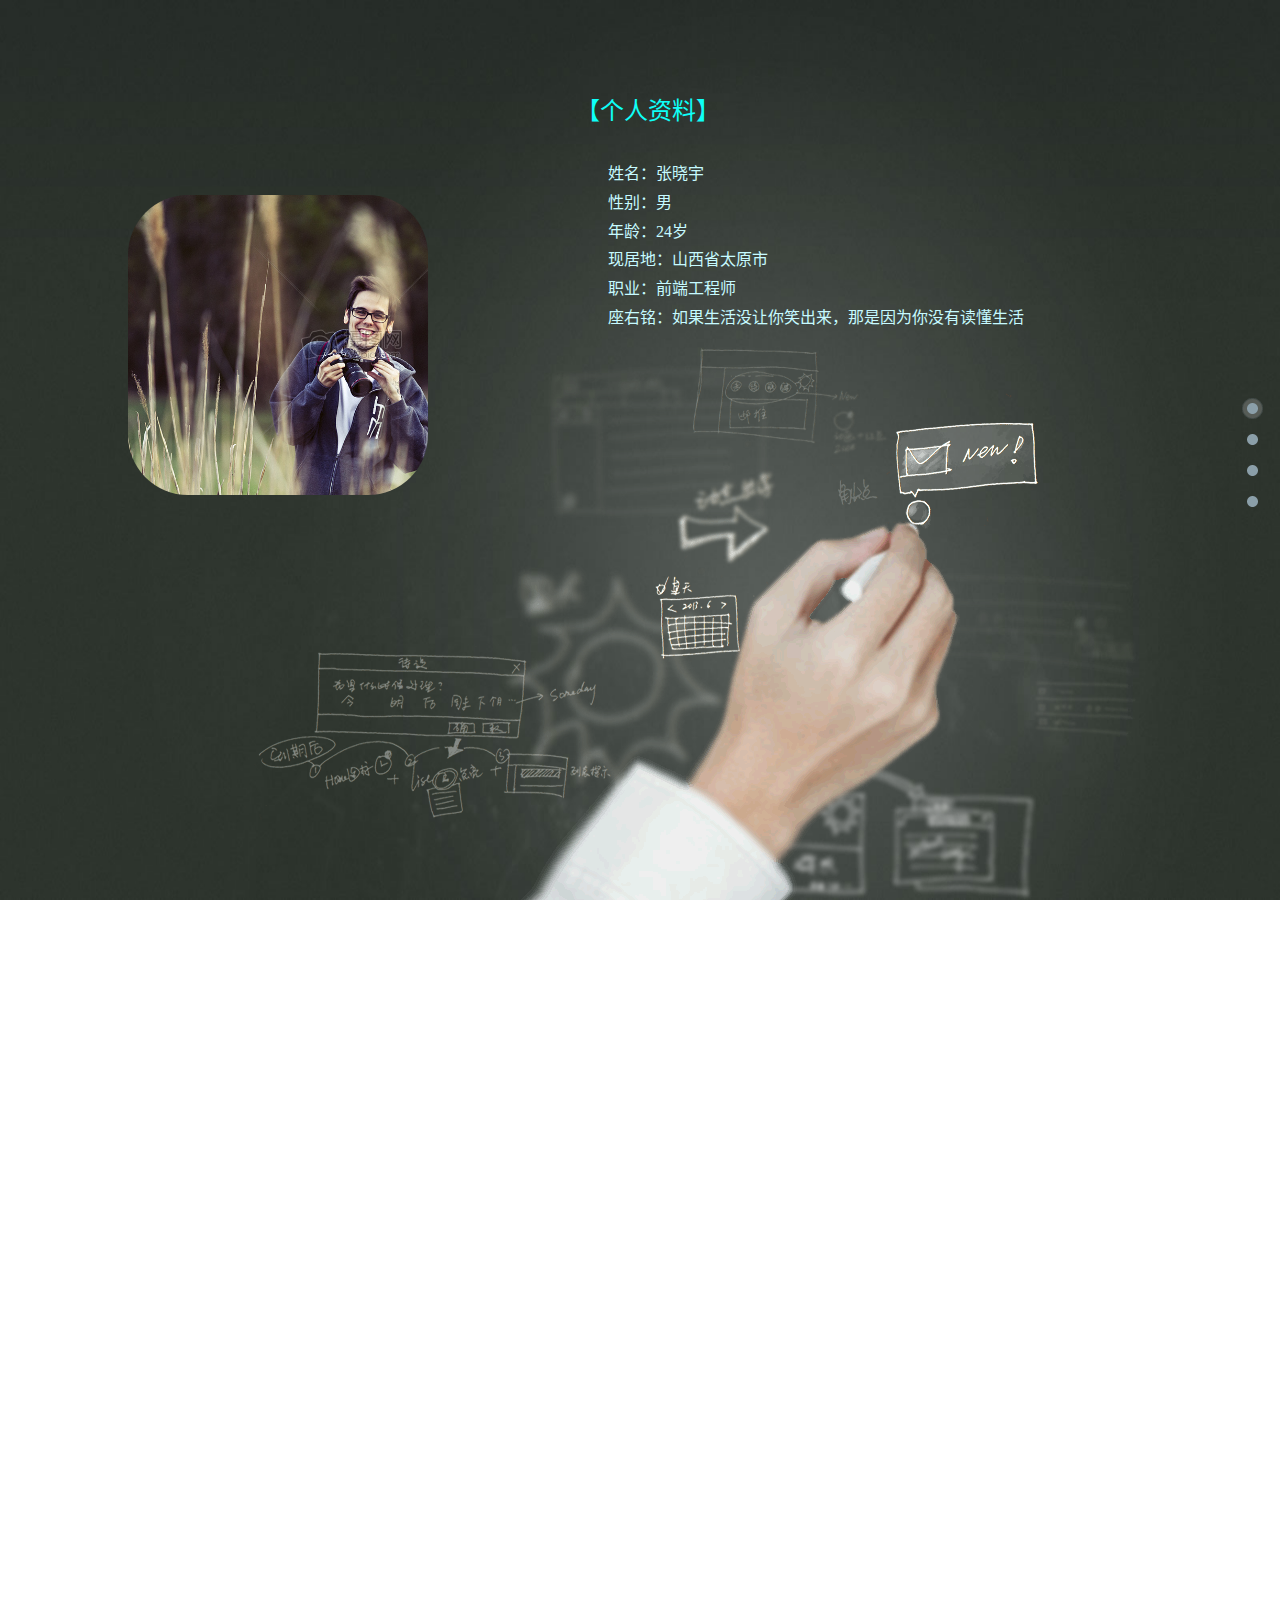
<file: 装修/张晓宇个人网页1/index.html>
﻿<!DOCTYPE html>
<html lang="zh-CN">
<head>
<meta charset="utf-8">
<title>fullPage.js制作网易邮箱6.0介绍页面演示_dowebok</title>
	<link rel="stylesheet" href="css/jquery.fullPage.css">
	<link rel="stylesheet" href="css/index.css">
	<link rel="stylesheet" href="css/tip_cards.css">
<style>
* { margin: 0; padding: 0;}
body { font: 16px/1.8 "Microsoft Yahei",verdana;}

/* 右侧导航 */
#fullPage-nav { _display: none; font-size: 12px;}
#fullPage-nav li { width: 90px; height: 21px; margin: 10px 0 0; vertical-align: middle;}
#fullPage-nav li a { float: right; width: 21px; height: 21px; color: #8F9DA4; text-decoration: none; text-align: right; background: url(images/dot.png) 5px 5px no-repeat;}
#fullPage-nav li .active { background-position: 0 bottom;}
#fullPage-nav span { display: none;}
.fullPage-tooltip { float: left; top: 0; margin-right: 5px; font: 12px "Microsoft Yahei"; color: #8F9DA4; line-height: 21px;}

.section { position: relative; overflow: hidden;}
.section .bg { position: absolute; left: 0; top: 0; width: 100%; height: 100%;}
.section .bg img { display: block; width: 100%; height: 100%;}

.bg11 { position: absolute; bottom: 0; width: 100%; height: 850px; background: url(images/bg11.png) 50% 0 no-repeat; transition: all 1s;}
.bg12 { position: absolute; bottom: -392px; width: 100%; height: 392px; background: url(images/bg12.png) 50% 0 no-repeat; opacity: 0; transition: all 1.7s; bottom: 90px\0;}
.bg13 { position: absolute; bottom: -377px; width: 100%; height: 377px; background: url(images/bg13.png) 50% 0 no-repeat; transition: all 1s;}
.hgroup { position: absolute; width: 554px; height: 176px; left: 50%; top: 25%; margin: 0 0 0 -277px; text-indent: -9999px; background-image: url(images/slogan.png); opacity: 0; -webkit-transform:scale(0.5, 0.5); transform:scale(0.5, 0.5); transition: all 1s;}
.p11 { position: absolute; left: 50%; top: 50%; width: 600px; margin: 0 0 0 -280px; font-size: 14px; color: #94a7c6; opacity: 0; transition: all 0.5s;}
.mail { position: absolute; left: 50%; top: -26px; width: 375px; height: 300px; margin-left: -187px; background-image: url(images/logo.png); transition: all 1s;}
.mail { float: left; height: 26px; text-indent: -9999px;}
.mail-163 { float: left; width: 107px;}
.mail-126 { float: left;width: 108px; margin-left: 23px;}
.mail-yeah { float: right; width: 115px;}

.bg21 { position: absolute; left: 50%; bottom: 15%; width: 819px; height: 250px; margin-left: -608px; margin-bottom: 40px; background: url(images/bg21.png) 0 0 no-repeat; transition: all 1s;  opacity: 0; margin-left: -1108px;}
.bg22 { position: absolute; left: 50%; bottom: 15%; width: 819px; height: 299px; margin-left: -280px; margin-bottom: 70px; background: url(images/bg22.png) right 0 no-repeat; transition: all 1s; opacity: 0; margin-left: 320px;}
.bg23 { position: absolute; left: 50%; bottom: 15%; width: 819px; height: 325px; margin-left: -409px; background: url(images/bg23.png) 50% 0 no-repeat; transition: all 1s;  bottom: -40%;}
.section strong { position: absolute; left: 65%; top: 10%; z-index: 10; width: 512px; height: 45px; margin-left: -256px; font-size: 24px; font-weight: 500; color: #0efff8; opacity: 0; -webkit-transform:scale(0.5, 0.5); transform:scale(0.5, 0.5); transition: all 1s;}
.section3 h3 { position: absolute; left: 50%; top: 15%; z-index: 10; width: 512px; height: 500px; margin-left: -256px; margin-top: 60px; text-indent: -9999px; background-repeat: no-repeat; opacity: 0; -webkit-transform:scale(0.5, 0.5); transform:scale(0.5, 0.5); transition: all 1s;}
.section h3 { position: absolute; left: 30%; top: 15%; z-index: 10; width: 300px; height: 300px;border-radius: 20%; margin-left: -256px; margin-top: 60px; text-indent: -9999px; background-repeat: no-repeat; opacity: 0; -webkit-transform:scale(0.5, 0.5); transform:scale(0.5, 0.5); transition: all 1s;}
.p1 { position: absolute; left: 30%; top: 15%; width: 910px; margin-left: -255px; margin-top: 130px; font-size: 16px; color: #727F8C; opacity: 0; transition: all 1s;display: flex;justify-content: space-between;}

.section2 h3 { background-image: url(images/t2.png);}
.section3 h3 { background-image: url(images/1.jpg); background-size:cover;}
.section4 h3 { background-image: url(images/t4.png);}
.section5 h3 { background-image: url(images/t5.png);}
.section6 strong { width: 561px; margin-left: -280px;}
.section6 h3 { width: 561px; margin-left: -280px; background-image: url(images/t6.png);}
.section7 strong { width: 561px; margin-left: -260px;}
.section7 h3 { width: 400px; margin-left: -280px; background-image: url(images/t7.png);}
.section8 strong { width: 561px; margin-left: -280px; top:48%;}
.section8 h3 { width: 561px; margin-left: -280px; background-image: url(images/t8.png);}
.section9 strong { width: 609px; margin-left: -304px;}
.section9 h3 { width: 609px; margin-left: -304px; background-image: url(images/t9.png);}
.section9 h3 span { position: absolute; left: -100px; top: -48px; width: 89px; height: 90px; background-image: url(images/yixin.png);}

.bg31 { position: absolute; left: 50%; bottom: 0; width: 892px; height: 472px; margin-left: -396px; margin-bottom: 80px; background-image: url(images/bg31.png); opacity: 0; transition: all 1s;}
.bg32 { position: absolute; left: 50%; bottom: 0; width: 892px; height: 472px; margin-left: -396px; background: url(images/bg32.png) 470px bottom no-repeat; opacity: 0; transition: all 1s;}
.bg33 { position: absolute; left: 50%; bottom: 0; width: 441px; height: 380px; margin-left: 50%; background: url(images/bg33.png) 0 0 no-repeat; opacity: 0; transition: all 1s;}
.p3 { position: absolute; width: 430px; left: 85%; top: -10%; margin-top: 250px; margin-left: -100%; font-size: 16px; color: #c6faff; opacity: 0; transition: all 1s;}

.bg41 { position: absolute; bottom: -372px; width: 100%; height: 372px; background: url(images/bg41.png) 50% 0 no-repeat; transition: all 1s;}
.bg42 { position: absolute; bottom: -449px; width: 100%; height: 449px; background: url(images/bg42.png) 50% 0 no-repeat; transition: all 1s;}
.bg43 { position: absolute; bottom: -449px; width: 100%; height: 449px; margin-bottom: -130px; background: url(images/bg43.png) 50% 0 no-repeat; transition: all 1s;}

.bg51, .bg52, .bg53, .bg54 { position: absolute; z-index: 1; width: 200px; left: 50%; bottom: 10%; padding-top: 210px; color: #afc3a0;}
.section5 h4 { margin-bottom: 12px; font-size: 16px; font-weight: 500;}
.section5 p { font-size: 14px;}
.bg51 { margin-left: -851px; background: url(images/bg51.png) 50% 0 no-repeat; opacity: 0; transition: all 1s;}
.bg52 { margin-left: -403px; background: url(images/bg52.png) 50% 0 no-repeat; opacity: 0; transition: all 1s;}
.bg53 { margin-left: 195px; background: url(images/bg53.png) 50% 0 no-repeat; opacity: 0; transition: all 1s;}
.bg54 { margin-left: 645px; background: url(images/bg54.png) 50% 0 no-repeat; opacity: 0; transition: all 1s;}

.bg61 { position: absolute; top: -454px; width: 100%; height: 545px; background: url(images/bg61.png) 50% 0 no-repeat; transition: all 1s;}
.bg62 { position: absolute; left: 10%; bottom: 20%; width: 597px; height: 284px; margin-left: -507px; background-image: url(images/bg62.png); transition: all 1s;}
.txt6 { position: absolute; left: 90%; bottom: 20%; width: 447px; margin-left: 90px; opacity: 0; transition: all 1s;}
.txt6 p { margin-bottom: 17px; color: #5C7970;}

.bg71 { position: absolute; left: 50%; bottom: -201px; width: 699px; height: 201px; margin-left: -630px; background: url(images/bg71.png) 50% 0 no-repeat; opacity: 0; transition: all 1s;}
.bg72 { position: absolute; left: 80%; bottom: -100px; width: 182px; height: 206px; margin-left: -170px; background: url(images/bg72.png) 50% 0 no-repeat; opacity: 0; transition: all 1s;}
.bg73 { position: absolute; left: 50%; bottom: 170px; width: 651px; height: 231px; margin-left: -530px; background: url(images/bg73.png) 50% 0 no-repeat;}
.bg74 { position: absolute; left: 0; bottom: 0; width: 100%; height: 100%;}
.bg74 img { position: absolute; left: 0; bottom: 0; width: 100%; height: 251px;}
.txt7 { position: absolute; left: 30%; bottom: -150px; width: 420px; margin-left: 100px; opacity: 0; transition: all 1s;}
.txt7 p { margin-bottom: 17px; color: #EAEFF2;}

.bg81 { position: absolute; width: 100%; bottom: 100px; height: 215px; background: url(images/bg81.png) 50% 0 no-repeat;}
.bg82 { position: absolute; left: 50%; bottom: 160px; width: 164px; height: 117px; margin-left: -180px; background-image: url(images/bg82.png); opacity: 0; transition: all 1s;}
.bg83 { position: absolute; left: 50%; bottom: 280px; width: 70px; height: 29px; margin-left: -330px; background-image: url(images/bg83.png); opacity: 0; transition: all 1s;}
.bg84 { position: absolute; left: 50%; bottom: 320px; width: 43px; height: 26px; margin-left: -410px; background-image: url(images/bg84.png); opacity: 0; transition: all 1s;}
.p8 { position: absolute; left: 50%; top: 15%; width: 565px; margin-left: -282px; margin-top: 130px; font-size: 16px; color: #727F8C; opacity: 0; transition: all 1s;}

.bg91, .bg92, .bg93 { padding-top: 350px; font-size: 16px; color: #fff;}
.bg91 { position: absolute; left: 50%; bottom: 15%; width: 340px; margin-left: -970px; background: url(images/bg91.png) 0 0 no-repeat; opacity: 0; transition: all 1s;}
.bg91 p { position: relative; left: 20px; margin-left: 40px; border-right: 1px solid #13AB86;}
.bg92 { position: absolute; left: 50%; bottom: 15%; width: 340px; margin-left: -180px; background: url(images/bg92.png) 50% 0 no-repeat; opacity: 0; transition: all 1s;}
.bg92 p { position: relative; left: 40px; margin-left: 30px;}
.bg93 { position: absolute; left: 50%; bottom: 15%; width: 340px; margin-left: 630px; background: url(images/bg93.png) 50% 0 no-repeat; opacity: 0; transition: all 1s;}
.bg93 p { position: relative; left: -20px; padding-left: 100px; border-left: 1px solid #13AB86;}

.bg101 { position: absolute; width: 100%; height: 100%; background: url(images/bg101.png) 50% 20% no-repeat;}
.bg102 { position: absolute; width: 100%; top: 25%; height: 79px; background: url(images/bg102.png) 50% 0 no-repeat; opacity: 0; -webkit-transform:scale(0.5, 0.5); transform:scale(0.5, 0.5); transition: all 1s;}
.bg103 { position: absolute; width: 100%; top: 25%; height: 37px; margin-top: 110px; background: url(images/bg103.png) 50% 0 no-repeat; opacity: 0; -webkit-transform:scale(0.5, 0.5); transform:scale(0.5, 0.5); transition: all 1s;}
.go { position: absolute; left: 50%; top: 55%; width: 254px; height: 70px; margin-top: 220px; margin-left: -127px; text-indent: -9999px; background-image: url(images/btn.png); opacity: 0; transition: all 1s;}

.copyright { position: absolute; left: 0; bottom: 20px; width: 100%; text-align: center; font-size: 0;}
.copyright a, .copyright span { margin: 0 7px; font-size: 12px; color: #a0a0a0;}

/* CSS3过度及动画 */
.active strong, .active h3 { opacity: 1; -webkit-transform:scale(1, 1); transform:scale(1, 1); transition-delay: 0.7s;}
.active .p1 { opacity: 1; transition-delay: 1.7s;}

.active .bg12 { bottom: 90px; opacity: 1; transition-delay: 0.7s; }
.active .bg13 { bottom: 0; opacity: 1; transition-delay: 0.7s;}
.active .hgroup { opacity: 1; -webkit-transform:scale(1, 1); transform:scale(1, 1); transition-delay: 0.7s;}
.active .mail { top: 25px; transition-delay: 0.7s;}
.active .p11 { opacity: 1; transition-duration: 1s; transition-delay: 2s;}

.active .bg21 { opacity: 1; margin-left: -608px; transition-delay: 0.7s;}
.active .bg23 { bottom: 15%; transition-delay: 0.7s;}
.active .bg22 { margin-left: -280px; opacity: 1; transition-delay: 0.7s;}

.active .p3 { margin-left: -480px; opacity: 1; transition-delay: 0.7s;}
.active .bg31, .active .bg32 { opacity: 1; transition-delay: 1s;}
.active .bg33 { margin-left: -120px; opacity: 1; transition-delay: 0.7s;}

.active .bg41 { bottom: 15%; transition-delay: 0.7s;}
.active .bg42 { bottom: 15%; transition-delay: 1.1s;}
.active .bg43 { bottom: 15%; transition-delay: 0.9s;}

.active .bg51 { margin-left: -531px; opacity: 1; transition-delay: 0.7s;}
.active .bg52 { margin-left: -243px; opacity: 1; transition-delay: 0.7s;}
.active .bg53 { margin-left: 35px; opacity: 1; transition-delay: 0.7s;}
.active .bg54 { margin-left: 325px; opacity: 1; transition-delay: 0.7s;}

.active .bg61 { top: 0; transition-delay: 0.7s;}
.active .bg62 { left: 50%; opacity: 1; transition-delay: 0.7s;}
.active .txt6 { left: 50%; opacity: 1; transition-delay: 0.7s;}

.active .bg71 { bottom: 250px; opacity: 1; transition-delay: 0.7s;}
.active .bg72 { bottom: 220px; opacity: 1; transition-delay: 0.9s;}
.active .txt7 { bottom: 220px; opacity: 1; transition-delay: 1.1s;}

.active .bg82 { bottom: 260px; margin-left: -280px; opacity: 1; transition-delay: 0.7s;}
.active .bg83 { bottom: 380px; margin-left: -430px; opacity: 1; transition-delay: 1s;}
.active .bg84 { bottom: 420px; margin-left: -510px; opacity: 1; transition-delay: 1.2s;}
.active .p8 { opacity: 1; transition-delay: 1.7s;}

.active .bg91 { margin-left: -570px; opacity: 1; transition-delay: 0.7s;}
.active .bg92 { opacity: 1; transition-delay: 0.8s;}
.active .bg93 { margin-left: 230px; opacity: 1; transition-delay: 0.7s;}

.active .bg102, .active .bg103 { opacity: 1; -webkit-transform:scale(1, 1); transform:scale(1, 1); transition-delay: 0.7s;}
.active .go { top: 25%; opacity: 1; transition-delay: 1.2s;}

/* for lt ie 10 */
.ltie10 strong, .ltie10 h3 { opacity: 1; transform:scale(1, 1); transition-delay: 0.7s;}
.ltie10 .p1 { opacity: 1; transition-delay: 1.7s;}

.ltie10 .bg12 { bottom: 90px; opacity: 1; transition-delay: 0.7s; }
.ltie10 .bg13 { bottom: 0; opacity: 1; transition-delay: 0.7s;}
.ltie10 .hgroup { opacity: 1; transform:scale(1, 1); transition-delay: 0.7s;}
.ltie10 .mail { top: 25px; transition-delay: 0.7s;}
.ltie10 .p11 { opacity: 1; transition-duration: 1s; transition-delay: 2s;}

.ltie10 .bg21 { opacity: 1; margin-left: -608px; transition-delay: 0.7s;}
.ltie10 .bg23 { bottom: 15%; transition-delay: 0.7s;}
.ltie10 .bg22 { margin-left: -280px; opacity: 1; transition-delay: 0.7s;}

.ltie10 .p3 { margin-left: -480px; opacity: 1; transition-delay: 0.7s;}
.ltie10 .bg31, .ltie10 .bg32 { opacity: 1; transition-delay: 1s;}
.ltie10 .bg33 { margin-left: -120px; opacity: 1; transition-delay: 0.7s;}

.ltie10 .bg41 { bottom: 15%; transition-delay: 0.7s;}
.ltie10 .bg42 { bottom: 15%; transition-delay: 1.1s;}
.ltie10 .bg43 { bottom: 15%; transition-delay: 0.9s;}

.ltie10 .bg51 { margin-left: -551px; opacity: 1; transition-delay: 0.7s;
margin-top:20px;}
.ltie10 .bg52 { margin-left: -253px; opacity: 1; transition-delay: 0.7s;}
.ltie10 .bg53 { margin-left: 45px; opacity: 1; transition-delay: 0.7s;}
.ltie10 .bg54 { margin-left: 345px; opacity: 1; transition-delay: 0.7s;}

.ltie10 .bg61 { top: 0; transition-delay: 0.7s;}
.ltie10 .bg62 { left: 50%; opacity: 1; transition-delay: 0.7s;}
.ltie10 .txt6 { left: 50%; opacity: 1; transition-delay: 0.7s;}

.ltie10 .bg71 { bottom: 250px; opacity: 1; transition-delay: 0.7s;}
.ltie10 .bg72 { bottom: 350px; opacity: 1; transition-delay: 0.9s;}
.ltie10 .txt7 { bottom: 420px; opacity: 1; transition-delay: 1.1s;}

.ltie10 .bg82 { bottom: 260px; margin-left: -280px; opacity: 1; transition-delay: 0.7s;}
.ltie10 .bg83 { bottom: 380px; margin-left: -430px; opacity: 1; transition-delay: 1s;}
.ltie10 .bg84 { bottom: 420px; margin-left: -510px; opacity: 1; transition-delay: 1.2s;}
.ltie10 .p8 { opacity: 1; transition-delay: 1.7s;}

.ltie10 .bg91 { margin-left: -570px; opacity: 1; transition-delay: 0.7s;}
.ltie10 .bg92 { opacity: 1; transition-delay: 0.8s;}
.ltie10 .bg93 { margin-left: 230px; opacity: 1; transition-delay: 0.7s;}

.ltie10 .bg102, .ltie10 .bg103 { opacity: 1; transform:scale(1, 1); transition-delay: 0.7s;}
.ltie10 .go { top: 25%; opacity: 1; transform:scale(1, 1); transition-delay: 1.2s;}
</style>
<script src="js/jquery.min.js"></script>
<script src="js/jquery-ui.min.js"></script>
<script src="js/jquery.fullPage.min.js"></script>
<script>
$(function(){
	if($.browser.msie && $.browser.version < 10){
		$('body').addClass('ltie10');
	}
	$.fn.fullpage({
		verticalCentered: false,
		anchors: [ 'page3', 'page4', 'page5', 'page6', 'page7', 'page8', 'page9', 'page10'],
		navigation: true,
		navigationTooltips: ['首页', '视觉', '交互', '皮肤', '功能', '待办邮件', '联系人邮件', '科技', '连接易信', '马上体验']
	});
});
</script>
</head>
<body>
<!--<div class="section section1">-->
	<!--<div class="bg"><img src="images/section1.jpg" alt=""></div>-->
	<!--<div class="bg11"></div>-->
	<!--<div class="bg12"></div>-->
	<!--<div class="bg13"></div>-->
	<!--<div class="mail">-->
		<!--<a class="mail-163" href="http://www.dowebok.com/">163邮箱</a>-->
		<!--<a class="mail-126" href="http://www.dowebok.com/">126邮箱</a>-->
		<!--<a class="mail-yeah" href="http://www.dowebok.com/">yeah邮箱</a>-->
	<!--</div>-->
	<!--<div class="hgroup">-->
		<!--<h1><a href="http://www.dowebok.com/">网易邮箱6.0</a></h1>-->
		<!--<h2>改变，不止所见。</h2>-->
	<!--</div>-->
	<!--<p class="p11">网易邮箱6.0版&mdash;&mdash;2014年最具创意气质的重量级新邮箱，重生光华，为之瞩目。唯美<br>的视觉设计和视觉化交互，无可替代的独创动态情景皮肤，多项国内创意产品专利技术，<br>成就无与伦比的出众品味，无可比拟的美妙体验。</p>-->
<!--</div>-->

<!--<div class="section section2">-->
	<!--<div class="bg"><img src="images/section2.jpg" alt=""></div>-->
	<!--<div class="bg21"></div>-->
	<!--<div class="bg22"></div>-->
	<!--<div class="bg23"></div>-->
	<!--<strong>[ 视觉·简 ]</strong>-->
	<!--<h3>华丽蜕变，尽享愉悦之美</h3>-->
	<!--<p class="p1">秉承网易邮箱经典的清新简洁的设计风格，邮箱 6.0 版带来全新一代的设计理念，更追求极致唯美的视觉设计、传承更多人文和艺术底蕴，华丽蜕变，带来更舒服更爽心悦目的视觉享受。</p>-->
<!--</div>-->

<div class="section section3">
	<div class="bg"><img src="images/section3.jpg" alt=""></div>
	<div class="bg31"></div>
	<div class="bg32"></div>
	<div class="bg33"></div>
	<strong>【个人资料】</strong>
	<h3>用前端工程师的眼光看世界</h3>
	<!--<div class="">用前端工程师的眼光看世界</div>-->
	<p class="p3">
		姓名：张晓宇 <br>
		性别：男 <br>
		年龄：24岁 <br>
		现居地：山西省太原市 <br>
		职业：前端工程师 <br>
		座右铭：如果生活没让你笑出来，那是因为你没有读懂生活 <br>
	</p>
</div>

<div class="section section4">
	<div class="bg"><img src="images/section4.jpg" alt=""></div>
	<div class="bg41"></div>
	<div class="bg42"></div>
	<div class="bg43"></div>
	<strong>【专业技能】</strong>
	<!--<h3>美轮美奂，百变尽随你心</h3>-->
	<div class="p1">
		<div class="professional">
			<div class="professional-t">HTML+CSS</div>
			1.HtmL全名叫超文本标记语言。<br>2.语法简单<br>3.没有逻辑性<br>4.对语法的要求不严格<br>5.不识别换行，只能识别一个空格
		</div>
		<div class="professional">
			<div class="professional-t">Javascript</div>
			1.HtmL全名叫超文本标记语言。<br>2.语法简单<br>3.没有逻辑性<br>4.对语法的要求不严格<br>5.不识别换行，只能识别一个空格
		</div>
		<div class="professional">
			<div class="professional-t">Jquery</div>
			1.HtmL全名叫超文本标记语言。<br>2.语法简单<br>3.没有逻辑性<br>4.对语法的要求不严格<br>5.不识别换行，只能识别一个空格
		</div>
	</div>
</div>

<!--<div class="section section5">-->
	<!--<div class="bg"><img src="images/section5.jpg" alt=""></div>-->
	<!--<strong>【我的项目】</strong>-->
	<!--&lt;!&ndash;<h3>灵活机变，全面为你而生</h3>&ndash;&gt;-->
	<!--<div class="bg51">-->
		<!--<h4>小米为发烧而生</h4>-->
		<!--<div class="subject-p">-->
			<!--<img src="images/4.png" alt="">-->
		<!--</div>-->
	<!--</div>-->
	<!--<div class="bg52">-->
		<!--<h4>天猫买到你想不到的东西</h4>-->
		<!--<div class="subject-p">-->
			<!--<img src="images/6.jpg" alt="">-->
		<!--</div>-->
	<!--</div>-->
	<!--<div class="bg53">-->
		<!--<h4>苹果带你体验不一样的快感</h4>-->
		<!--<div class="subject-p">-->
			<!--<img src="images/8.jpg" alt="">-->
		<!--</div>-->
	<!--</div>-->
	<!--<div class="bg54">-->
		<!--<h4>不一样的沙发一样的舒服</h4>-->
		<!--<div class="subject-p">-->
			<!--<img src="images/6.jpg" alt="">-->
		<!--</div>-->
	<!--</div>-->
<!--</div>-->

<div class="section section8">
	<div class="bg"><img src="images/section5.jpg" alt=""></div>
	<strong>【项目展示】</strong>
	<ul class="tips">
		<li>
			<div class="tc_front">
				<a href="778852.github.io/xiaomi/index.html" target="_blank">
					<img src="images/4.png" alt="">
				</a>
			</div>
			<div class="tc_back"></div>

			<div id="tip1" class="tip">
				<div class="tc_front">
					<p>小米</p>
					<!--<p></p>-->
				</div>
				<div class="tc_back">
					<p>小米为发烧而生</p>
				</div>
			</div>
		</li>
		<li>
			<div class="tc_front">
				<a href="778852.github.io/tianmao/tianmao.html" target="_blank">
					<img src="images/tianmao.png" alt="">
				</a>
			</div>
			<div class="tc_back"></div>
			<div id="tip1" class="tip">
				<div class="tc_front">
					<p>天猫</p>
				</div>
				<div class="tc_back">
					<p>随心所欲的 购买</p>
				</div>
			</div>
		</li>
		<li>
			<div class="tc_front">
				<a href="" target="_blank">
					<img src="images/she.png" alt="">
				</a>
			</div>
			<div class="tc_back"></div>

			<div id="778852.github.io/贪吃蛇/snack.html" class="tip">
				<div class="tc_front">
					<p>贪吃蛇</p>
				</div>
				<div class="tc_back">
					<p>尽情的吃吧</p>
				</div>
			</div>
		</li>
		<li>
			<div class="tc_front">
				<a href="778852.github.io/打字游戏/打字游戏.html" target="_blank">
					<img src="images/dazi%20.png" alt="">
				</a>
			</div>
			<div class="tc_back"></div>

			<div id="tip1" class="tip">
				<div class="tc_front">
					<p>打字游戏</p>
				</div>
				<div class="tc_back">
					<p>
					你会玩吗？妈妈再也不用担心我的打字了
					</p>
				</div>
			</div>
		</li>
		<li>
			<div class="tc_front">
				<a href="778852.github.io/weather/weather1.html" target="_blank">
					<img src="images/weather.png" alt="">
				</a>
			</div>
			<div class="tc_back"></div>

			<div id="tip1" class="tip">
				<div class="tc_front">
					<p>天气预报</p>

				</div>
				<div class="tc_back">
					<p>不太可靠</p>
				</div>
			</div>
		</li>
		<li>
			<div class="tc_front">
				<a href="778852.github.io/便签/TODOlist.html" target="_blank">
					<img src="images/todolist.png" alt="">
				</a>
			</div>
			<div class="tc_back"></div>

			<div id="tip1" class="tip">
				<div class="tc_front">
					<p>便签PC端</p>
				</div>
				<div class="tc_back">
					<p>随处记忆</p>
				</div>
			</div>
		</li>
		<li>
			<div class="tc_front">
				<a href="778852.github.io/移动端便签/todolistyd.html" target="_blank">
					<img src="images/todolist.png" alt="">
				</a>
			</div>
			<div class="tc_back"></div>

			<div id="tip1" class="tip">
				<div class="tc_front">
					<p>便签移动端</p>

				</div>
				<div class="tc_back">
					<p>随处记忆</p>
				</div>
			</div>
		</li>
		<li>
			<div class="tc_front">
				<a href="778852.github.io/装修/index.html" target="_blank">
					<img src="images/qiye.png" alt="">
				</a>
			</div>
			<div class="tc_back"></div>

			<div id="tip1" class="tip">
				<div class="tc_front">
					<p>企业网站</p>

				</div>
				<div class="tc_back">
					<p>这是我们的世界</p>
				</div>
			</div>
		</li>
	</ul>
	</div>
</div>

<!--<div class="section section6">-->
	<!--<div class="bg"><img src="images/section6.jpg" alt=""></div>-->
	<!--<div class="bg61"></div>-->
	<!--<div class="bg62"></div>-->
	<!--<strong>[ 待办邮件 ]</strong>-->
	<!--<h3>办公利器，工作更高效顺手</h3>-->
	<!--<div class="txt6">-->
		<!--<p>独家首创邮件管理方式：待办邮件<br>采用日程的方式第一时间分配和提醒邮件！</p>-->
		<!--<p>对于需要后续处理的重要邮件，如果正忙来不及处理和回复，只需设置为待办邮件，在待办时间到期时，邮件会在文件夹置顶提示或采用短信方式提醒。</p>-->
		<!--<p>如此高效迅速处理邮件，让邮件处理过程变成更轻松和快捷。</p>-->
	<!--</div>-->
<!--</div>-->

<div class="section section7">
	<div class="bg"><img src="images/section7.jpg" alt=""></div>
	<div class="bg71"></div>
	<div class="bg72"></div>
	<div class="bg73"></div>
	<strong>【联系方式】</strong>
	<!--<h3>一目了然，来往邮件更清晰</h3>-->
	<div class="txt7">
		<p>我的联系电话：1233455678900</p>
		<p>我的邮箱：123345567.com</p>
	</div>
	<div class="bg74"><img src="images/bg74.png" alt=""></div>
</div>



<!--<div class="section section9">-->
	<!--<div class="bg"><img src="images/section9.jpg" alt=""></div>-->
	<!--<strong>[ 让沟通更有趣 ]</strong>-->
	<!--<h3><span></span>沟通无界，连接易信无缝整合</h3>-->
	<!--<div class="bg91">-->
		<!--<p>易信扫描二维码即可登录网易<br>邮箱6.0版，“扫一扫”让邮<br>箱登录更方便。</p>-->
	<!--</div>-->
	<!--<div class="bg92">-->
		<!--<p>登录邮箱后，可直接使用Web<br>易信和好友聊天，还可以发图<br>片，让聊天更有趣。</p>-->
	<!--</div>-->
	<!--<div class="bg93">-->
		<!--<p>易信和邮箱新邮件同步提醒，<br>在易信可以直接查看和回复<br>邮件，手机收发邮件更快捷。</p>-->
	<!--</div>-->
<!--</div>-->

<!--<div class="section section10">-->
	<!--<div class="bg"><img src="images/section10.jpg" alt=""></div>-->
	<!--<div class="bg101"></div>-->
	<!--<div class="bg102"></div>-->
	<!--<div class="bg103"></div>-->
	<!--<a class="go" href="http://www.dowebok.com/">马上体验</a>-->
	<!--<p class="copyright">-->
		<!--<a href="javascript:">关于网易</a>-->
		<!--<a href="javascript:">关于网易免费邮</a>-->
		<!--<a href="javascript:">邮箱官方博客</a>-->
		<!--<a href="javascript:">客户服务</a>-->
		<!--<a href="javascript:">隐私政策</a>-->
		<!--<span>|</span>-->
		<!--<span>网易公司版权所有 © 1997-2014 </span>-->
	<!--</p>-->
<!--</div>-->










<!--<a href="http://www.dowebok.com/" style="display: none;">dowebok</a>-->
<!--<a href="http://www.dowebok.com/97.html" style="display: none;">fullPage.js制作网易邮箱6.0介绍页面</a>-->

</body>
<script src="js/jquery.tip_cards.js"></script>
<script src="js/modernizr.js"></script>

<script>
	$(".tips").tip_cards({
		entrance: "bottom",
		column: 4,
		margin: "3%",
		selector: "> li",
		hoverTilt: "right",
		triggerSelector: "> li a",
		cardFlyDirection: "all",
		closeButton: "X",
		flipButton: "Flip",
		navigation: true,
		beforeOpen: null,
		afterOpen: null
	});
</script>
</html>
</file>
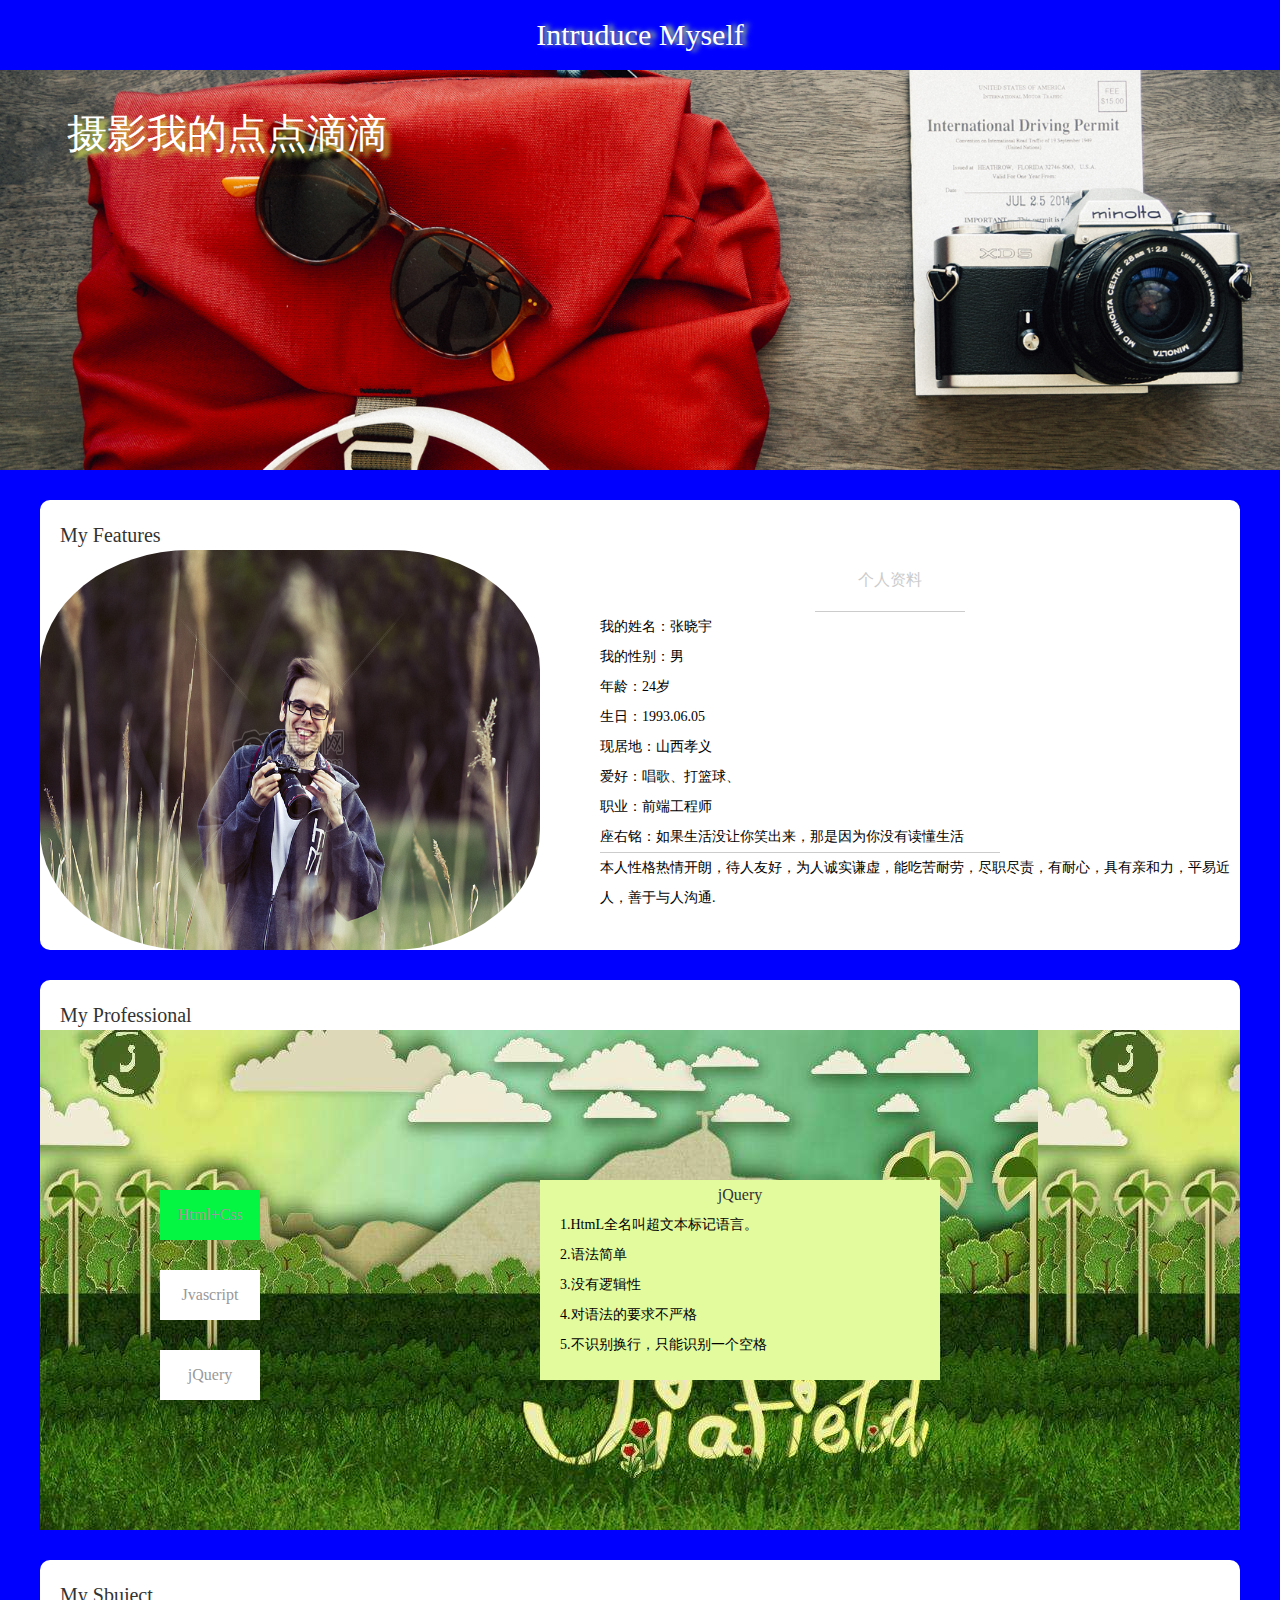
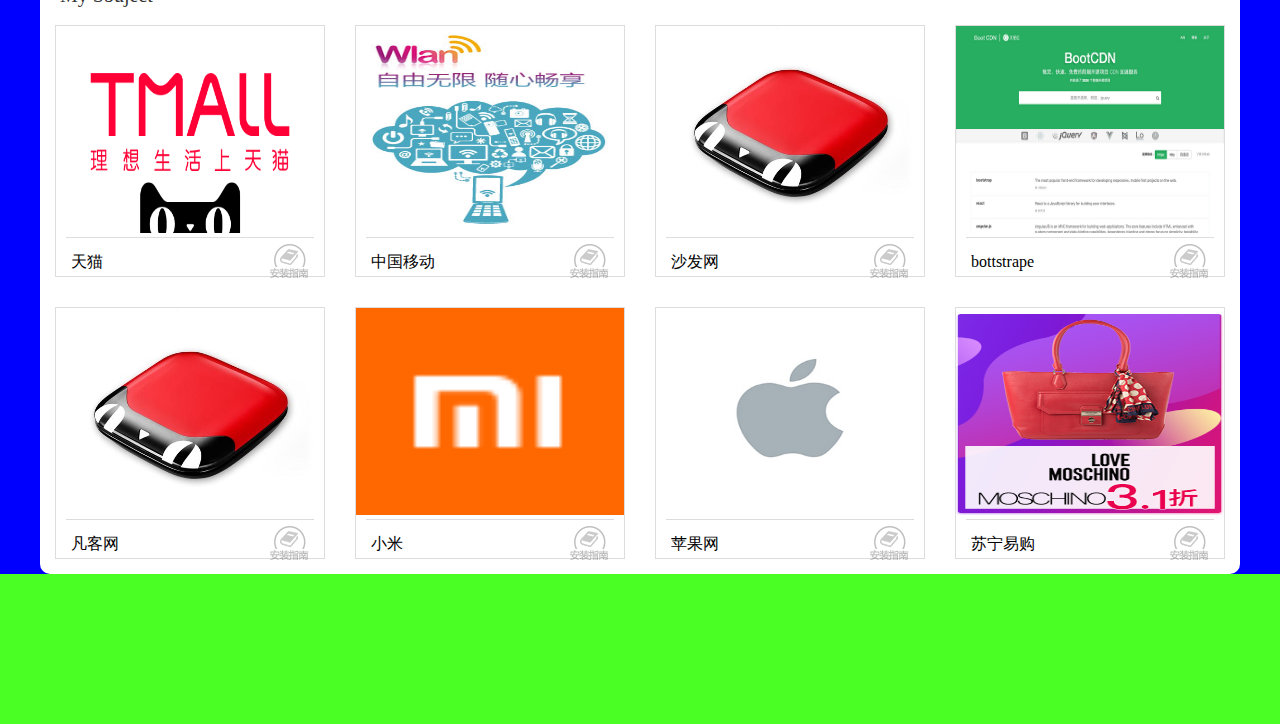
<file: 个人网页/selef.html>
<!DOCTYPE html>
<html lang="en">
<head>
	<meta charset="UTF-8">
	<title>Document</title>
	<link rel="stylesheet" href="css/selef.css">
	<link rel="stylesheet" href="css/shange.css">
</head>
<body>
<div class="left-bar">
	<div class="btn active">个人资料</div>
	<div class="btn">我的专业</div>
	<div class="btn">我的项目</div>
	<diV class="btn" id="head">返回顶部</diV>
</div>
<div class="background">
	<div class="intruduce">Intruduce Myself</div>
	<div class="container-fluit">
		<div class="banner">
			<div class="banner-img active">
				<img src="img/1.jpg" alt="">
				<div class="banner-word">摄影我的点点滴滴</div>	
			</div>
			<div class="banner-img">
				<img src="img/2.jpg" alt="">
				<div class="banner-word">读懂身边的幸福</div>
			</div>
			<div class="banner-img">
				<img src="img/3.jpg" alt="">
				<div class="banner-word">黄昏也是一种美景</div>
			</div>
		</div>
	</div>
	<!-- myfeatures开始 -->
	<div class="container">
		<div class="myfeatures">
			<div class="myfeatures-top">
			My Features
			</div>
			<div class="myfeatures-bottom">
				<div class="my-left col-lg-5 col-md-12 col-sm-12 col-xs-12">
					<div class="my-p">
						<img src="img/4.jpg" alt="">
					</div>
				</div>
				<div class="my-right col-lg-7 col-xs-12">
					<p>个人资料</p>
					<div>我的姓名：张晓宇</div>
					<div>我的性别：男</div>
					<div>年龄：24岁</div>
					<div>生日：1993.06.05</div>
					<div>现居地：山西孝义</div>
					<div>爱好：唱歌、打篮球、</div>
					<div>职业：前端工程师</div>
					<div class="zym">座右铭：如果生活没让你笑出来，那是因为你没有读懂生活 </div>
					<div>本人性格热情开朗，待人友好，为人诚实谦虚，能吃苦耐劳，尽职尽责，有耐心，具有亲和力，平易近人，善于与人沟通.</div>
				</div>
			</div>
		</div>
	</div>
	<!-- myfeatures结束 -->
	<!-- 精通开始 -->
	<div class="container">
		<div class="profe">
			<div class="myfeatures-top">
			My Professional
			</div>
			<div class="p-box">
				<ul class="box-word col-lg-4">
					<li class="active">Html+Css</li>
					<li>Jvascript</li>
					<li>jQuery</li>
				</ul>
				<ul class="p-word col-lg-8 col-sm-12">
					<li id="p3">
						<p>Html+Css</p>
						<div>1.HtmL全名叫超文本标记语言。<br>2.语法简单<br>3.没有逻辑性<br>4.对语法的要求不严格<br>5.不识别换行，只能识别一个空格</div>	
					</li>
					<li id="p2">
						<p>Jvascript</p>
						<div>1.HtmL全名叫超文本标记语言。<br>2.语法简单<br>3.没有逻辑性<br>4.对语法的要求不严格<br>5.不识别换行，只能识别一个空格</div>	
					</li>
					<li id="p1" class="active">
						<p>jQuery</p>
						<div>1.HtmL全名叫超文本标记语言。<br>2.语法简单<br>3.没有逻辑性<br>4.对语法的要求不严格<br>5.不识别换行，只能识别一个空格</div>
					</li>
				</ul>
			</div>
		</div>
	</div>
	<!-- 精通结束 -->
	<!-- 项目开始 -->
	<div class="container">
		<div class="subject">
			<div class="myfeatures-top">
			My Sbuject
			</div>
			<div class="row">
    		<ul class="hot">
    			<li class="hot-thing col-md-3 col-sm-6 col-xs-12">
    				<div class="item">
    					<img src="img/1.png" alt="">
    					<div class="word-box">
    						<p>天猫</p>
    						<div class="hot-p">
    							<img src="img/3.png" alt="">
    						</div>
    					</div>
 					</div>
    			</li>
    			<li class="hot-thing col-md-3 col-sm-6 col-xs-12">
    				<div class="item">
    					<img src="img/7.jpg" alt="">
    					<div class="word-box">
    						<p>中国移动</p>
    						<div class="hot-p">
    							<img src="img/3.png" alt="">
    						</div>
    					</div>
 					</div>
    			</li>
    			<li class="hot-thing col-md-3 col-sm-6 col-xs-12">
    				<div class="item">
    					<img src="img/6.jpg" alt="">
    					<div class="word-box">
    						<p>沙发网</p>
    						<div class="hot-p">
    							<img src="img/3.png" alt="">
    						</div>
    					</div>
 					</div>
    			</li>
    			<li class="hot-thing col-md-3 col-sm-6 col-xs-12" id='ht1'>
    				<div class="item">
    					<img src="img/2.png" alt="">
    					<div class="word-box">
    						<p>bottstrape</p>
    						<div class="hot-p">
    							<img src="img/3.png" alt="">
    						</div>
    					</div>
 					</div>
    			</li>
    		</ul>
    	</div>
    	<div class="row">
    		<ul class="hot">
    			<li class="hot-thing col-md-3 col-sm-6 col-xs-12">
    				<div class="item">
    					<img src="img/6.jpg" alt="">
    					<div class="word-box">
    						<p>凡客网</p>
    						<div class="hot-p">
    							<img src="img/3.png" alt="">
    						</div>
    					</div>
 					</div>
    			</li>
    			<li class="hot-thing col-md-3 col-sm-6 col-xs-12">
    				<div class="item">
    					<img src="img/4.png" alt="">
    					<div class="word-box">
    						<p>小米</p>
    						<div class="hot-p">
    							<img src="img/3.png" alt="">
    						</div>
    					</div>
 					</div>
    			</li>
    			<li class="hot-thing col-md-3 col-sm-6 col-xs-12">
    				<div class="item">
    					<img src="img/8.jpg" alt="">
    					<div class="word-box">
    						<p>苹果网</p>
    						<div class="hot-p">
    							<img src="img/3.png" alt="">
    						</div>
    					</div>
 					</div>
    			</li>
    			<li class="hot-thing col-md-3 col-sm-6 col-xs-12" id='ht1'>
    				<div class="item">
    					<img src="img/5.png" alt="">
    					<div class="word-box">
    						<p>苏宁易购</p>
    						<div class="hot-p">
    							<img src="img/3.png" alt="">
    						</div>
    					</div>
 					</div>
    			</li>
    		</ul>
    	</div>
		</div>
	</div>
	<!-- 项目结束 -->
</div>
<div class="footer"></div>
</body>
<script src="js/3.2.1.js"></script>
<script src="js/sele.js"></script>
</html>
</file>
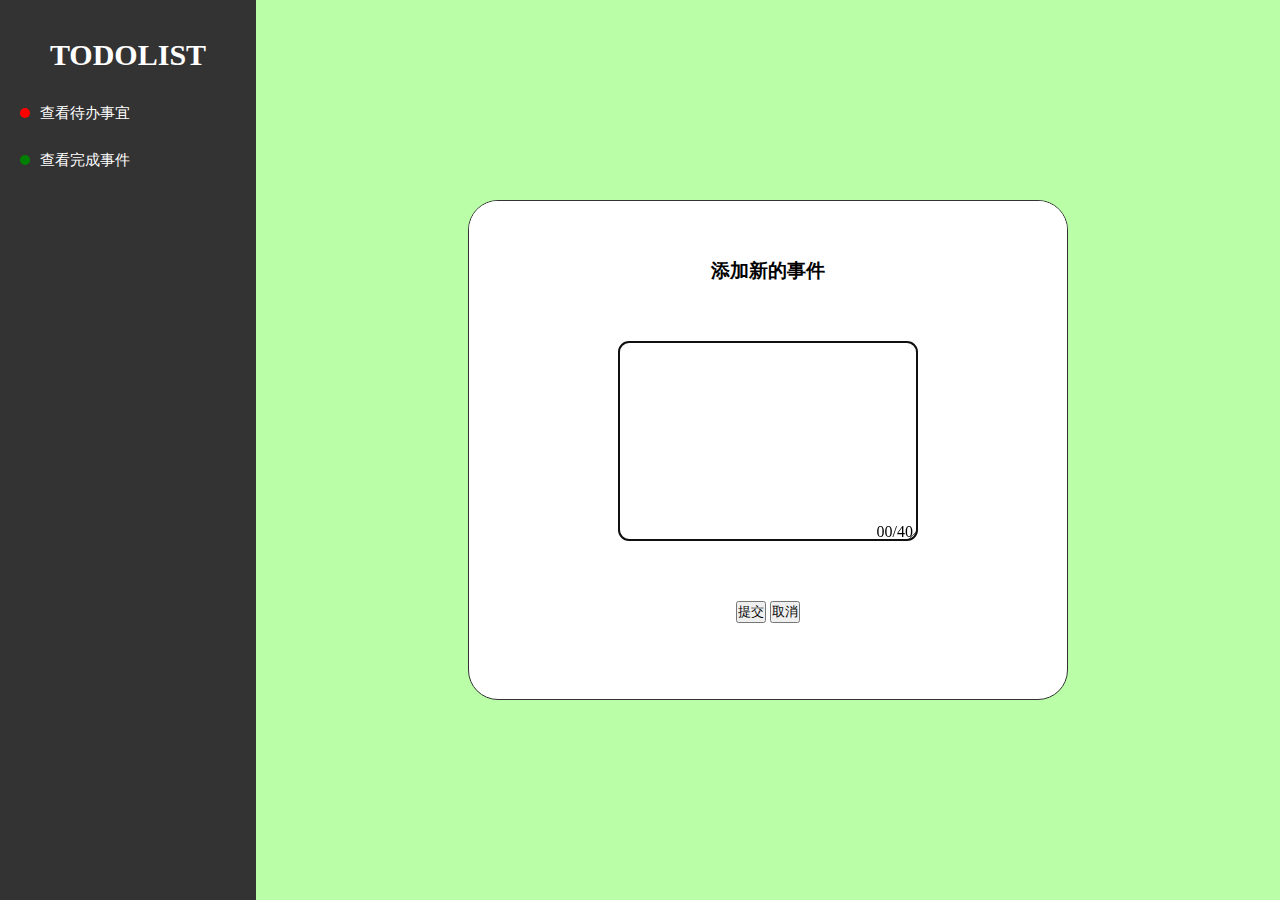
<file: 便签/TODOlist.html>
<!doctype html>
<html lang="en">
<head>
    <meta charset="UTF-8">
    <title>Document</title>
    <style>
        *{
            list-style: none;
            margin: 0;
            padding: 0;
            font-family: "苹方";
            box-sizing: border-box;
        }
        body,html{
            width: 100%;
            height:100%;
        }
        section{
            width: 20%;
            height: 100%;
            background: #333;
            float: left;
            text-align: center;
            color: #fff;
            padding-top: 20px;
        }
        .title{
            font-size: 30px;
            line-height: 50px;
            padding: 10px 0;
        }
        .leftbar ul li{
            overflow: hidden;
            padding: 10px;
            line-height: 27px;
            cursor: pointer;
            user-select: none;
        }
        .leftbar ul li:nth-child(2):before{
            content: "";
            width: 10px;
            height: 10px;
            /*border: 3px solid #fff;*/
            background:red;
            border-radius: 50%;
            float: left;
            margin: 8px 10px;
        }
        .leftbar ul li:nth-child(3):before{
            content: "";
            width: 10px;
            height: 10px;
            /*border: 3px solid #fff;*/
            background:green;
            border-radius: 50%;
            float: left;
            margin: 8px 10px;
        }
        .leftbar ul li:nth-child(2) h3,.leftbar ul li:nth-child(3) h3{
            font-size: 15px;
            font-weight: normal;
            float: left;
        }
        .main{
            width: 80%;
            height: 100%;
            float: left;
            background: #baffa8;
            position: relative;
        }
        .con{
            width: 600px;
            height:500px;
            position: absolute;
            top:0;
            left: 0;
            right: 0;
            bottom: 0;
            margin: auto;
            border: 1px solid #333;
            border-radius:30px;
            overflow: hidden;
            background:#FFF;
        }
        .add label{
            display: block;
            width: 400px;
            height: 200px;
            margin:0 auto;
            margin-top:40px;
            margin-bottom:40px;
            position: relative;
        }
        .add h3{
            padding:50px 0 10PX 0;
            background:#fff;
            text-align:center;
            line-height: 40px;
        }
        .textarea{
            width: 300px;
            height: 200px;
            display: block;
            border-radius: 10px;
            margin:0 auto;
        }
        .notice{
            position: absolute;
            right: 55PX;
            bottom: 0;
            float: right;
        }
        .wait,.done{
            display: none;
        }
        .items h3,.waitbtn{
            text-align: center;
            line-height:60px;
            width: 100%;
            height: 60px;
            background: #fff;
        }
        .waitcon,.donecon{
            width: 100%;
            height: 380px;
            background: #ccc;
        }
        .waitList,.waitList div,.doneList,.doneList div{
            overflow: hidden;
        }
        .waitList li,.doneList li{
            float: left;
            padding: 10px 3px;
            margin: 0 8px;
        }
        .text{
            width:320px;
            white-space: nowrap;
            overflow: hidden;
            text-overflow: ellipsis;
        }
        .check{
            margin-top: 2px;
        }
        .star{
            display: inline-block;
            width: 10px;
            height: 10px;
            background: #000;
            border-radius: 50%;
            margin: 15px 15px;
            float: right;
        }
    </style>
</head>
<body>
    <section>
        <div class="leftbar">
            <ul>
                <h3 class="title">TODOLIST</h3>
                <li><h3>查看待办事宜</h3></li>
                <li><h3>查看完成事件</h3></li>
            </ul>
        </div>
    </section>
    <div class="main">
        <ul class="con">
            <li class="add">
                <h3>添加新的事件</h3>
                <label>
                    <textarea autofocus class="textarea">
                </textarea>
                    <div class="notice"><span>00</span>/40</div>
                </label>
                <div class="waitbtn">
                    <input type="button" value="提交" class="btn submit">
                    <input type="button" value="取消" class="btn">
                </div>
            </li>
            <li class="wait items">
                <h3>未完成事件</h3>
                <div class="waitcon item">
                   <ul class="waitList">
                       <!--<li class="check"><input type="checkbox"></li>-->
                       <!--<li class="text">文本文本文本文本文本文本文本文本文本文本文本文本</li>-->
                       <!--<li class="time">2017/8/11 11:11</li>-->
                       <!--<i></i>-->
                   </ul>
               </div>
                <div class="waitbtn">
                    <input type="button" value="移动到已完成" class="btn movetobtn">
                    <input type="button" value="添加" class="btn addbtn">
                </div>
            </li>
            <li class="done items">
                <h3>已完成事件</h3>
                <div class="donecon item">
                    <ul class="doneList"></ul>
                </div>
                <div class="waitbtn">
                    <input type="button" value="移除" class="btn moveoutbtn">
                    <input type="button" value="添加" class="btn addbtn">
                </div>
            </li>
        </ul>
    </div>
</body>
<script src="jquery-3.2.1.min.js"></script>
<script>
    $(".textarea").on("keydown keyup",function () {
        var l=$(this).val().length;
        if(l>40){
            alert("字数已经超过限制");
            l=40;
            $(this).val(function (index,val) {
                return val.slice(0,40);
            })
        }
        $(".notice span").text(l);
    });
    $(".submit").click(function () {
        var val=$(".textarea").val();
        if(val==""){
            alert("请输入内容再提交");
            return;
        }
        var data=getData();
        var date=new Date();
        var time=date.getTime();
        data.push({text:val,time,isDone:false,isStar:false,isDelete:false});
        saveData(data);
        reWrite();
        $(".textarea").val("");
        $(".notice span").text("00");

    });
    function getData() {
        if(localStorage.todo){
            return JSON.parse(localStorage.todo);
        }else {
            return [];
        }
    }
    function saveData(data) {
        localStorage.todo=JSON.stringify(data);
    }
    $(".add h3").click(function () {
        $(".add").slideUp(200);
        $(".wait").slideDown(200);
    })
    function reWrite() {
        $(".item ul").empty();
        var data=getData();
        var str1="",str2="";
        $.each(data,function (index,value) {
            if(value.isDone==false){
                str1+=`<div id="${index}">
                            <li class="check"><input type="checkbox"></li>
                            <li class="text">${value.text}</li>
                            <li class="time">${time(value.time)}</li>
                            <!--<i class="star"></i>-->
                        </div>`
            }else {
                str2+=`<div id="${index}">
                            <li class="check"><input type="checkbox"></li>
                            <li class="text">${value.text}</li>
                            <li class="time">${time(value.time)}</li>
                            <!--<i class="star"></i>-->
                        </div>`
            }
        })
        $(".waitcon ul").html(str1);
        $(".donecon ul").html(str2);
    }
    reWrite();
    $(".addbtn").click(function () {
        $(".wait").slideUp(200);
        $(".add").slideDown(200);
    })
    function time(ms) {
        var date=new Date();
        date.setTime(ms);
        var year=date.getFullYear();
        var mouth=date.getMonth()+1;
        var getdate=date.getDate();
        var hour=date.getHours();
        var minute=date.getMinutes();
        var second=date.getSeconds();
        return year+"/"+mouth+"/"+getdate+"&nbsp;"+hour+":"+minute+":"+second;
    }
    $(".movetobtn").click(function () {
        $(".waitcon .waitList div").each(function () {
            var data=getData();
            if($(this).find(":checkbox").prop("checked")){
                var index=$(this).attr("id");
                data[index].isDone=true;
            }
            saveData(data);
            reWrite();
        })
    });
    $(".moveoutbtn").click(function () {
        var data=getData();
        $(".donecon .doneList div").each(function () {
            if($(this).find(":checkbox").prop("checked")){
                var index=$(this).attr("id");
                data[index].isDelete=true;
            }
        })
        data=data.filter(function (ele) {
            return !ele.isDelete;
        })
        saveData(data);
        reWrite();
    })
    $(".leftbar ul li").click(function () {
        $(".add").slideUp(200);
        var index=$(this).index();
        $(".con .items").slideUp(200).eq(index-1).slideDown(200);
    })

</script>
</html>
</file>
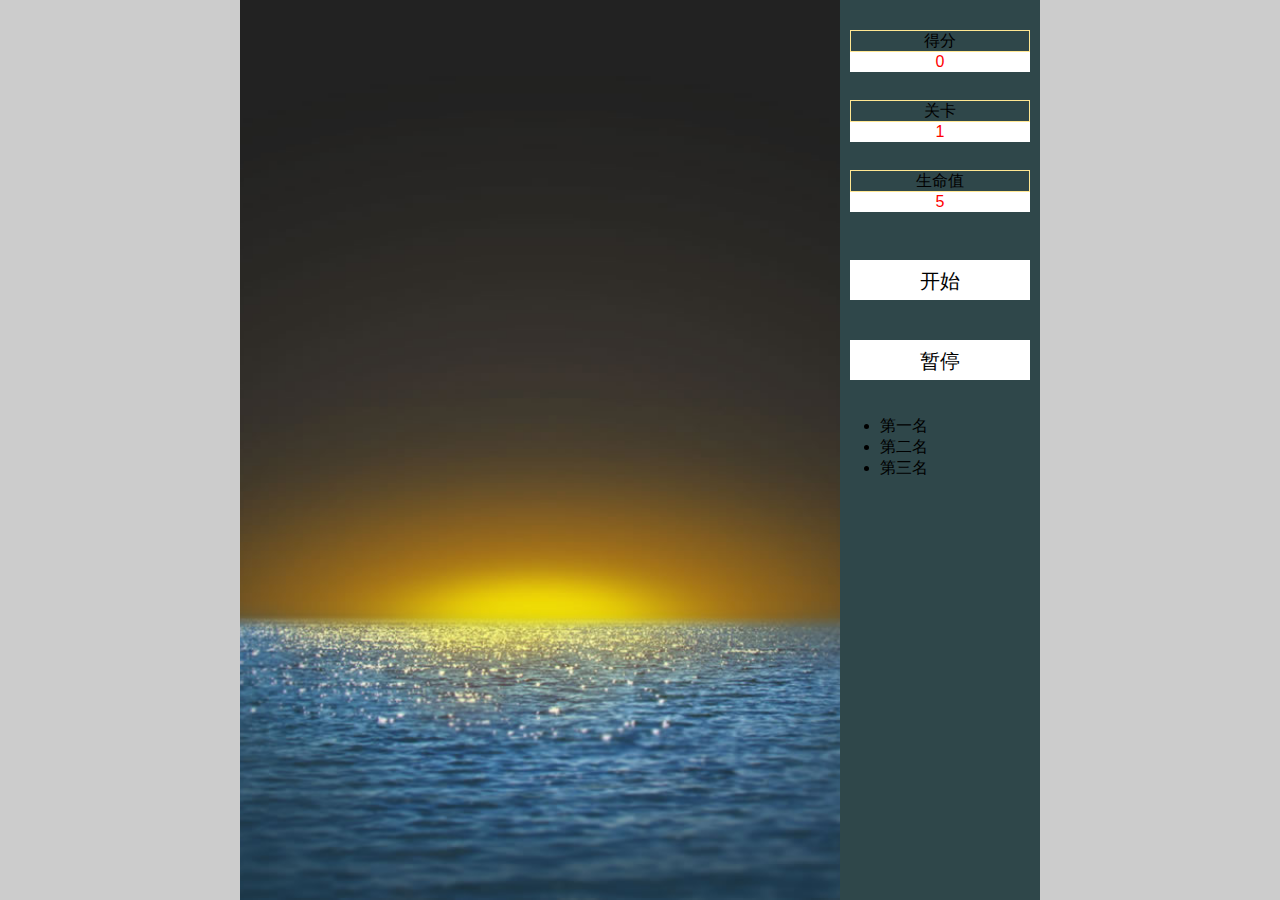
<file: 打字游戏/打字游戏.html>
<!doctype html>
<html lang="en">
<head>
    <meta charset="UTF-8">
    <title>Document</title>
    <style>
        html,body{
            height: 100%;
            margin: 0;
            font-family: "苹方", "微软雅黑", "Helvetica";
            background:#ccc;
        }
        .main{
            width: 800px;
            height: 100%;
            margin: 0 auto;
        }
        .left{
            width: 600px;
            height: 100%;
            float: left;
            background: #33ff6b;
            background:url("img/section10.jpg") center no-repeat;
            background-size:cover;
            position: relative;
        }
        .right{
            width: 200px;
            height: 100%;
            float: left;
            background: #2f474a;
        }
        .title{
            width: 180px;
            height: 40px;
            margin: 30px auto;
            text-align: center;
        }
        .name{
            line-height: 20px;
            color: #000;
            border: 1px solid #FFE792;
        }
        .con{
            line-height: 20px;
            background: #fff;
            color: red;
        }
        .start,.pause{
            width: 180px;
            height: 40px;
            line-height: 40px;
            text-align: center;
            background: #fff;
            color: #000;
            margin: 20px 10px;
            border: 0;
            font-size: 20px;
        }
        .letter{
            width: 60px;
            height: 60px;
            text-align: center;
            line-height: 60px;
            background: orangered;
            /*border: 3px solid #6CCAB8;*/
            font-size: 32px;
            font-weight: bold;
            color: #c9cac6;
            border-radius: 50%;
            position: absolute;
        }
    </style>
</head>
<body>
    <div class="main">
        <div class="left"></div>
        <div class="right">
            <div class="title">
                <div class="name">得分</div>
                <div class="con" id="scor">0</div>
            </div>
            <div class="title">
                <div class="name">关卡</div>
                <div class="con" id="state">1</div>
            </div>
            <div class="title">
                <div class="name">生命值</div>
                <div class="con" id="life">5</div>
            </div>
            <input type="button" class="start" value="开始">
            <input type="button" class="pause" value="暂停">
            <ul class="phb">
                <li>第一名 <span></span></li>
                <li>第二名 <span></span></li>
                <li>第三名 <span></span></li>
            </ul>
        </div>
    </div>
</body>
<script>
    let start=document.querySelector(".start");
    let left=document.querySelector(".left");
    let scor=document.querySelector("#scor");
    let state=document.querySelector("#state");
    let life=document.querySelector("#life");
    let pause=document.querySelector(".pause");
    let phb=document.querySelector('.phb')

    class Game{
        constructor(left,scor,state,life,phb){
            this.left=left;
            this.scor=scor;
            this.scornum=0;
            this.state=state;
            this.statenum=1;
            this.life=life;
            this.lifenum=5;
            this.num=3;
            this.obj={};
            this.flag=true;
            this.speed=5;
            this.st=null;
            this.height=window.innerHeight;
            this.bestScor=localStorage.scornum;
            this.phb=phb;
        }
        //在原型身上添加的方法
        start(){
            for(var i=0;i<this.num;i++){
                this._creatLetter();
            }
            this._move();
            this._keydown();
        }
        _creatLetter(){
            let newdiv=document.createElement("div");
            newdiv.className="letter";

            //判断字母重复
            do {
                let randomNum = Math.floor(Math.random() * 26 + 65);
                var randomLetter = String.fromCharCode(randomNum);
            }while(this.obj[randomLetter]);//判断是否有randomletter这个字母
            //

            //判断位置重复，重复再循环
            do {
                var randomLeft = Math.random() * 550;
            }while (this._checkLetter(randomLeft));

            //保存，添加属性，以对象形式保存randomLetter对应的值
            this.obj[randomLetter]={left:randomLeft,ele:newdiv};

            newdiv.style.left=randomLeft+"px";

            let randomTop=-Math.random()*300;
            newdiv.style.top=randomTop+"px";

            newdiv.innerHTML=randomLetter;

            this.left.appendChild(newdiv);
        }
        _checkLetter(left){
            for(let i in this.obj){
                if(left>this.obj[i].left-80&&left<this.obj[i].left+80){
                    return true;
                }
            }
        }

        _move(){
            this.st=setInterval(function () {
                for(let i in this.obj){
                    let top=this.obj[i].ele.offsetTop;
                    top+=this.speed;
                    this.obj[i].ele.style.top=top+"px";
                    if(top>this.height){
                        this.lifenum--;
                        this.life.innerHTML=this.lifenum;
                        this.left.removeChild(this.obj[i].ele);//从页面清空
                        delete this.obj[i];//删除添加的属性
                        this._creatLetter();
                        if(this.lifenum==0){
                            this._gameover();
                        }
                    }
                }
            }.bind(this),60);//bind方法改变this的指向
        }

        _keydown(){
            this.keydownHandler=function (e) {
                let kc=e.keyCode;
                let letter=String.fromCharCode(kc);
                if(this.obj[letter]){
                    this.left.removeChild(this.obj[letter].ele);
                    delete this.obj[letter];
                    this._creatLetter();
                    this.scornum++;
                    this.scor.innerHTML=this.scornum;
                    if(this.scornum%10===0){
                        this._upstate();
                    }
                }
            }.bind(this);
            document.addEventListener("keydown",this.keydownHandler);
//            document.onkeydown=function (e) {
//                let kc=e.keyCode;
//                let letter=String.fromCharCode(kc);
//                if(this.obj[letter]){
//                    this.left.removeChild(this.obj[letter].ele);
//                    delete this.obj[letter];
//                    this._creatLetter();
//                    this.scornum++;
//                    this.scor.innerHTML=this.scornum;
//                    if(this.scornum%10===0){
//                        this._upstate();
//                    }
//                }
//            }.bind(this);
        };

        _upstate(){
            this.statenum++;
            this.state.innerHTML=this.statenum;
            if(this.statenum<3){
                this._creatLetter();
            }else {
                this.speed++;
            }
        }

        _gameover(){
            alert(`GAME OVER，grades${this.scornum}`);
            this.left.innerHTML="";
            this.obj={};
            this.scornum=0;
            this.scor.innerHTML=0;
            this.statenum=1;
            this.state.innerHTML=1;
            this.lifenum=5;
            this.life.innerHTML=5;
            clearInterval(this.st);
            this.flag=true;
            if(this.bestScor.length<3||this.scornum>this.bestScor[2].scor){
                let name;
                do{
                    name=prompt('请输入名字')
                }while(name==='')
                this.bestScor.push({name,scor:this.scornum});
                this.bestScor.sort(function (a,b) {
                    if(a.scor>b.scor){
                        return -1
                    }else{
                        return 1
                    }
                });
                if(this.bestScor.length>3){
                    this.bestScor.pop()
                }
                this._updataphb();
                localStorage.scor=JSON.stringify(this.bestScor)
            }
        }
        _updataphb(){
        this.bestScor.forEach(function(v,i){
            this.phb[i].innerHTML=v.name+'-'+v.bestScor;
        }.bind(this))
    }
        pause(){
            clearInterval(this.st);
            document.removeEventListener("keydown",this.keydownHandler);
        }
        run(){
            this._move();
            document.addEventListener("keydown",this.keydownHandler);
        }
    }
    let game=new Game(left,scor,state,life);
    start.onclick=function () {
       if(game.flag){
           game.flag=false;
           game.start();
//           this.style.color="#ccc";
       }
    }
    let flag=true;
    pause.onclick=function () {
        if(flag){
            game.pause();
            this.value="继续";

        }else {
            game.run();
            this.value="暂停";
        }
        flag=!flag;
    }


</script>
</html>
</file>
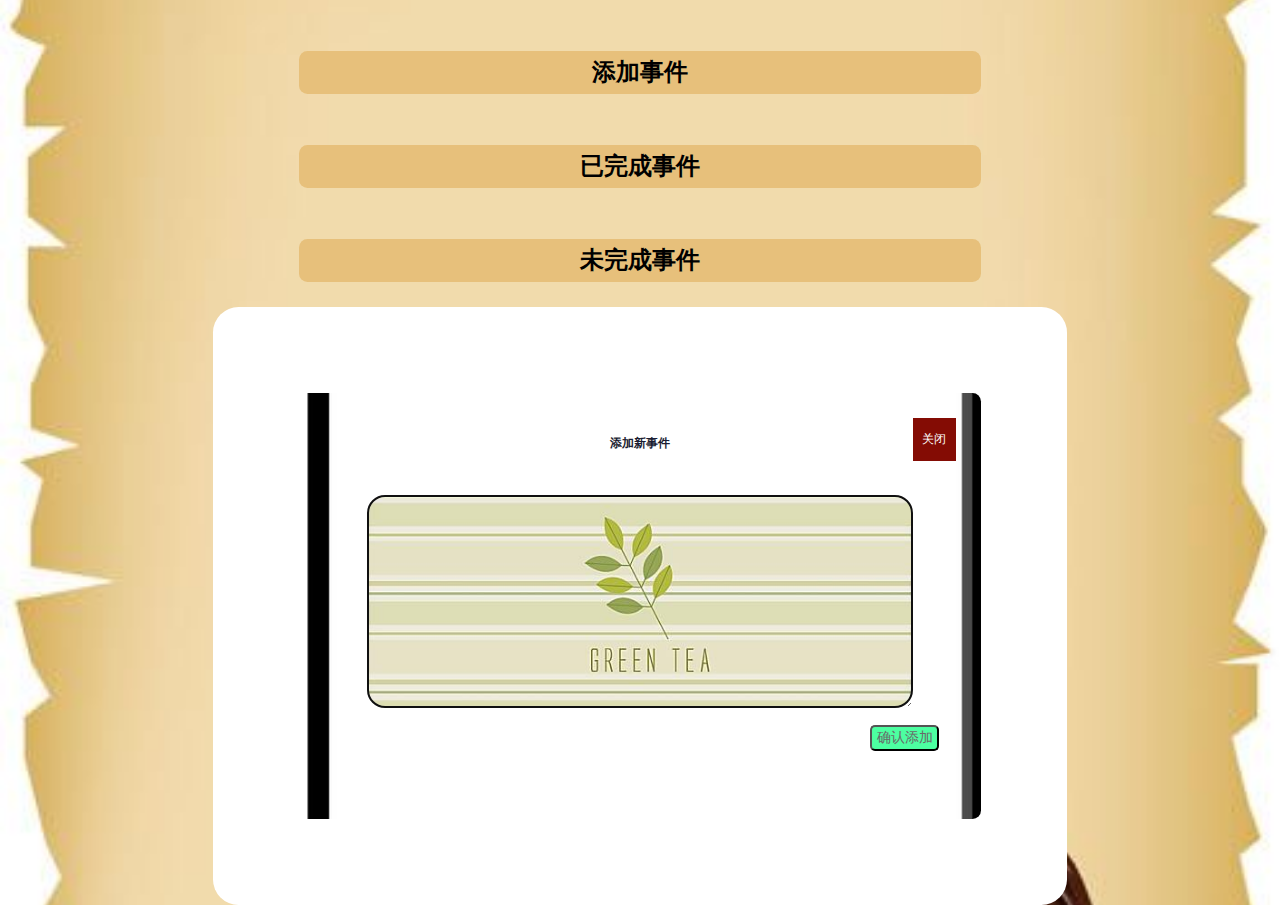
<file: 移动端便签/todolistyd.html>
<!DOCTYPE html>
<html lang="en">
<head>
    <meta charset="UTF-8">
    <title>Title</title>
    <meta name="viewport" content="width=device-width,initial-scale=1,user-scalable=no">
    <script src="js/rem.js"></script>
</head>
<body>
     <!--1. 添加事件
         2. 查看事件
         3. 操作时间的状态
         4. 标记关键事件
         5. 查看已完成
         6. 删除已完成-->
      <!--
            jquery
            iconfont
            css3
            localstrorage
            html
            css-->
       <div class="box">
           <div class="left">
                <div class="kuai" id="xuan">
                    <h3>添加事件</h3>
                </div>
               <div class="kuai">
                   <h4>已完成事件</h4>
               </div>
               <div class="kuai">
                   <h4>未完成事件</h4>
               </div>
           </div>
           <div class="right">
               <div class="tian item">
                   <h3>
                       添加新事件
                   </h3>
                   <textarea name="" id="text" autofocus>
                   </textarea>
                   <input type="button" id="submit" value="确认添加">
                   <div class="guang">
                        关闭
                   </div>
               </div>
               <div class="yi item">
                   <h3>
                       已完成
                   </h3>
                   <div class="xiao">
                       <div class="num">
                           <!--<input type="checkbox" class="check">-->
                           <!--<div class="yuan"></div>-->
                           <!--<p>-->
                               <!--1111111111111111111111111111111111111111111111111111111111111111111111111111-->
                           <!--</p>-->
                           <!--<time>-->
                               <!--2017/8/11 11:17-->
                           <!--</time>-->
                       </div>
                   </div>
                   <div class="last">
                       <input type="button" value="删除" id="rem1">
                       <input type="button" value="添加" id="move1">
                   </div>
               </div>
               <div class="wei item">
                   <h3>
                       未完成
                   </h3>
                   <div class="xiao">
                   <div class="num">
                       <!--<input type="checkbox" class="check">-->
                       <!--<div class="yuan"></div>-->
                       <!--<p>-->
                           <!--1111111111111111111111111111111111111111111111111111111111111111111111111111-->
                       <!--</p>-->
                       <!--<time>-->
                           <!--2017/8/11 11:17-->
                       <!--</time>-->
                   </div>
                   </div>
                   <div class="last">
                      <input type="button" value="添加" id="rem">
                      <input type="button" value="移动到已完成" id="move">
                   </div>
               </div>
       </div>
</body>
<link rel="stylesheet" href="css/rem.css">
<script src="js/jquery.min.js"></script>
<script src="js/index.js"></script>
<!--<script>-->
    <!--$(".guang").click(function () {-->
        <!--$(".tian").slideUp(500);-->
        <!--$(".wei").delay(500).slideDown(1000);-->
    <!--});-->
<!--</script>-->
</html>
</file>
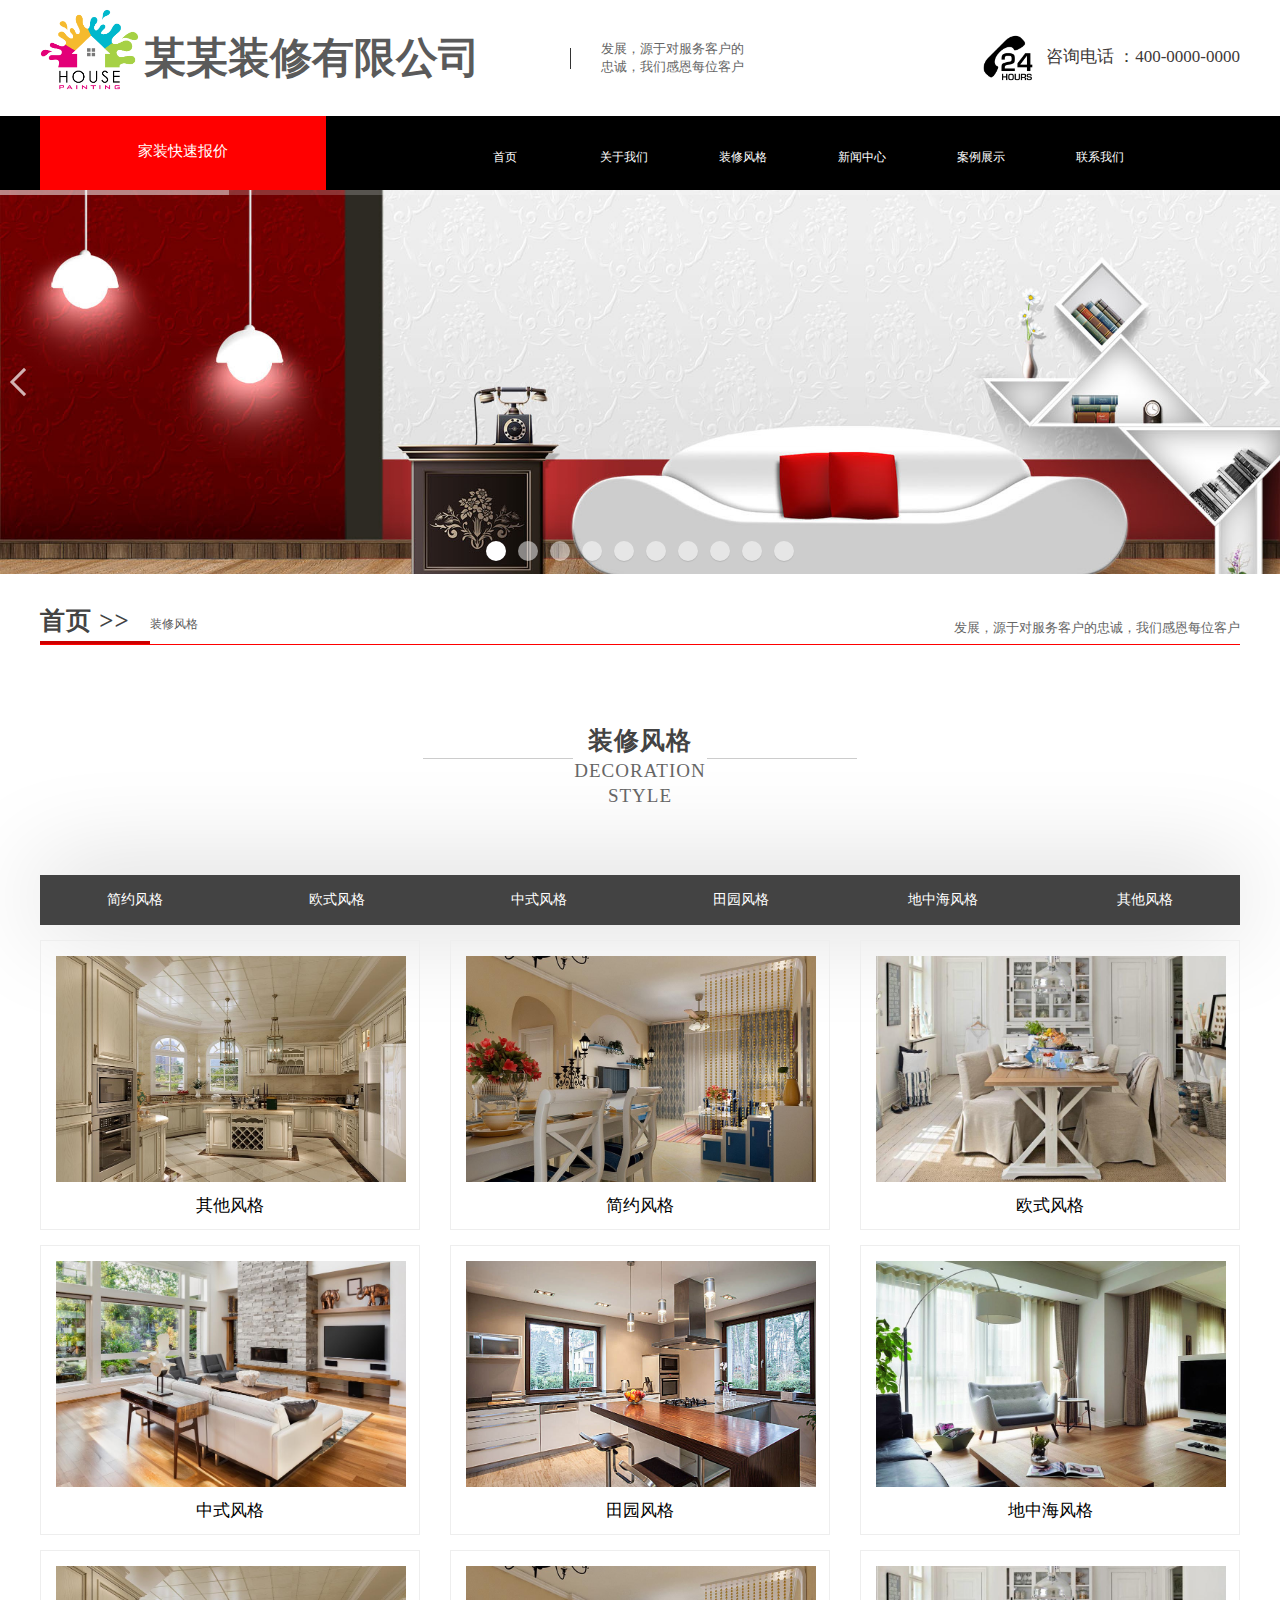
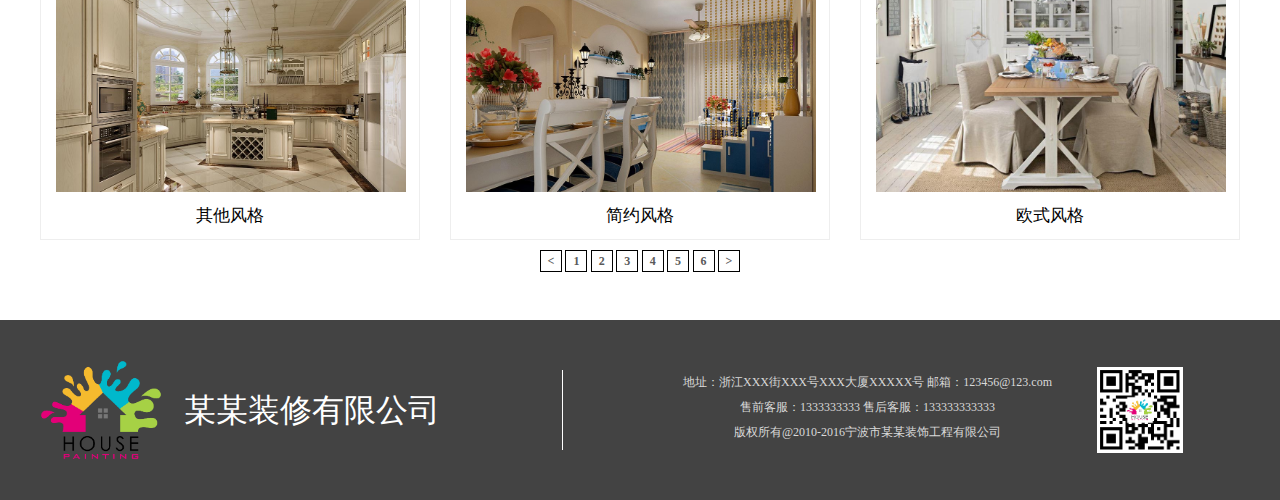
<file: 装修/index2.html>
<!DOCTYPE html>
<html lang="en">
<head>
	<meta charset="UTF-8">
	<title>Document</title>
	<link rel="stylesheet" href="css/index2.css">
	<link rel="stylesheet" href="css/index.css">
	<link rel="stylesheet" href="css/pogo-slider.min.css">
</head>
<body>
	<!-- header开始 -->
	<div class="header">
		<div class="header-left">
			<img src="img/1.png" alt="">
			<div class="header-word">某某装修有限公司</div>
			<div class="line"></div>
			<p>发展，源于对服务客户的<br>忠诚，我们感恩每位客户</p>
		</div>
		<div class="header-right">
			<img src="img/2.png" alt="">
			<p>咨询电话 ：400-0000-0000</p>
		</div>
	</div>
	<!-- header结束 -->
	<!-- banner开始 -->
	<div class="banner-top">
		<div class="banner-box">
			<div class="box-left">
				<a href="#">家装快速报价</a>
			</div>
			<ul class="box-right">
				<li></li>
				<li>
					<a href="index.html" target="_blank">首页</a>
				</li>
				<li>
					<a href="index5.html" target="_blank">关于我们</a>
				</li>
				<li>
					<a href="index2.html" target="_blank">装修风格</a>
				</li>
				<li>
					<a href="index3.html" target="_blank">新闻中心</a>
				</li>
				<li>
					<a href="index4.html" target="_blank">案例展示</a>
				</li>
				<li>
					<a href="index2.html" target="_blank">联系我们</a>
				</li>
			</ul>
		</div>
	</div>
	<div class="dowebok">
	<div class="pogoSlider" id="dowebok">
		<div class="pogoSlider-slide" data-transition="slide" style="background-image:url(img/5.jpg);"></div>
		<div class="pogoSlider-slide" data-transition="fade" style="background-image:url(img/11.jpg);"></div>
		<div class="pogoSlider-slide" data-transition="horizontalSplitReveal" style="background-image:url(img/13.jpg);"></div>
		<div class="pogoSlider-slide" data-transition="zipReveal" style="background-image:url(img/5.jpg);"></div>
		<div class="pogoSlider-slide" data-transition="barReveal" style="background-image:url(img/11.jpg);"></div>
		<div class="pogoSlider-slide" data-transition="fold" style="background-image:url(img/5.jpg);"></div>
		<div class="pogoSlider-slide" data-transition="verticalSlide" style="background-image:url(img/13.jpg);"></div>
		<div class="pogoSlider-slide" data-transition="slideRevealLeft" style="background-image:url(img/5.jpg);"></div>
		<div class="pogoSlider-slide" data-transition="slideRevealRight" style="background-image:url(img/11.jpg);"></div>
		<div class="pogoSlider-slide" data-transition="slideOverLeft" style="background-image:url(img/13.jpg);"></div>
	</div>
</div>
<!-- 装修风格开始 -->
<div class="style">
	<p>首页 >> </p>
	<div class="style-word">
		装修风格
	</div>
	<div class="style-r">发展，源于对服务客户的忠诚，我们感恩每位客户</div>
</div>
<div class="style-middle">
	<div class="style-w1">装修风格</div>
	<div class="style-line">
		<div class="style-line1"></div>
		<div class="style-line2"></div>
	</div>
	<div class="style-w2">DECORATION STYLE</div>
</div>
<div class="style-banner">
	<ul>
		<li>
			<a href="">简约风格</a>
		</li>
		<li>
			<a href="">欧式风格</a>
		</li>
		<li>
			<a href="">中式风格</a>
		</li>
		<li>
			<a href="">田园风格</a>
		</li>
		<li>
			<a href="">地中海风格</a>
		</li>
		<li>
			<a href="">其他风格</a>
		</li>
	</ul>
</div>
	<ul class="flow-p">
		<li>
			<img src="img/1.jpg" alt="">
			<p>其他风格</p>
		</li>
		<li>
			<img src="img/2.jpg" alt="">
			<p>简约风格</p>
		</li>
		<li>
			<img src="img/3.jpg" alt="">
			<p>欧式风格</p>
		</li>
	</ul>
	<ul class="flow-p">
		<li>
			<img src="img/6.jpg" alt="">
			<p>中式风格</p>
		</li>
		<li>
			<img src="img/7.jpg" alt="">
			<p>田园风格</p>
		</li>
		<li>
			<img src="img/9.jpg" alt="">
			<p>地中海风格</p>
		</li>
	</ul>
	<ul class="flow-p">
		<li>
			<img src="img/1.jpg" alt="">
			<p>其他风格</p>
		</li>
		<li>
			<img src="img/2.jpg" alt="">
			<p>简约风格</p>
		</li>
		<li>
			<img src="img/3.jpg" alt="">
			<p>欧式风格</p>
		</li>
	</ul>
	<ul class="yema">
	<li>
		<a href=""> < </a>
	</li>
	<li>
		<a href="">1</a>
	</li>
	<li>
		<a href="">2</a>
	</li>
	<li>
		<a href="">3</a>
	</li>
	<li>
		<a href="">4</a>
	</li>
	<li>
		<a href="">5</a>
	</li>
	<li>
		<a href="">6</a>
	</li>
	<li>
		<a href=""> > </a>
	</li>
</ul>
<!-- 装修风格结束 -->
<div class="bottom">
		<div class="bottom1">
			<div class="bottom-logo">
				<img src="img/1.png" alt="">
			</div>
			<div class="bottom-word">某某装修有限公司</div>
			<div class="bottom-line"></div>
			<div class="bottom-span">
				<span>地址：浙江XXX街XXX号XXX大厦XXXXX号  邮箱：123456@123.com</span>
				<span>售前客服：1333333333    售后客服：133333333333</span>
				<span>版权所有@2010-2016宁波市某某装饰工程有限公司 </span>
			</div>
			<div class="ma">
				<img src="img/4.png" alt="">
			</div>
		</div>
	</div>
</body>
<script src="js/jquery-1.8.3.min.js"></script>
<script src="js/jquery.pogo-slider.min.js"></script>
<script src="js/2.js"></script>
</html>
</file>
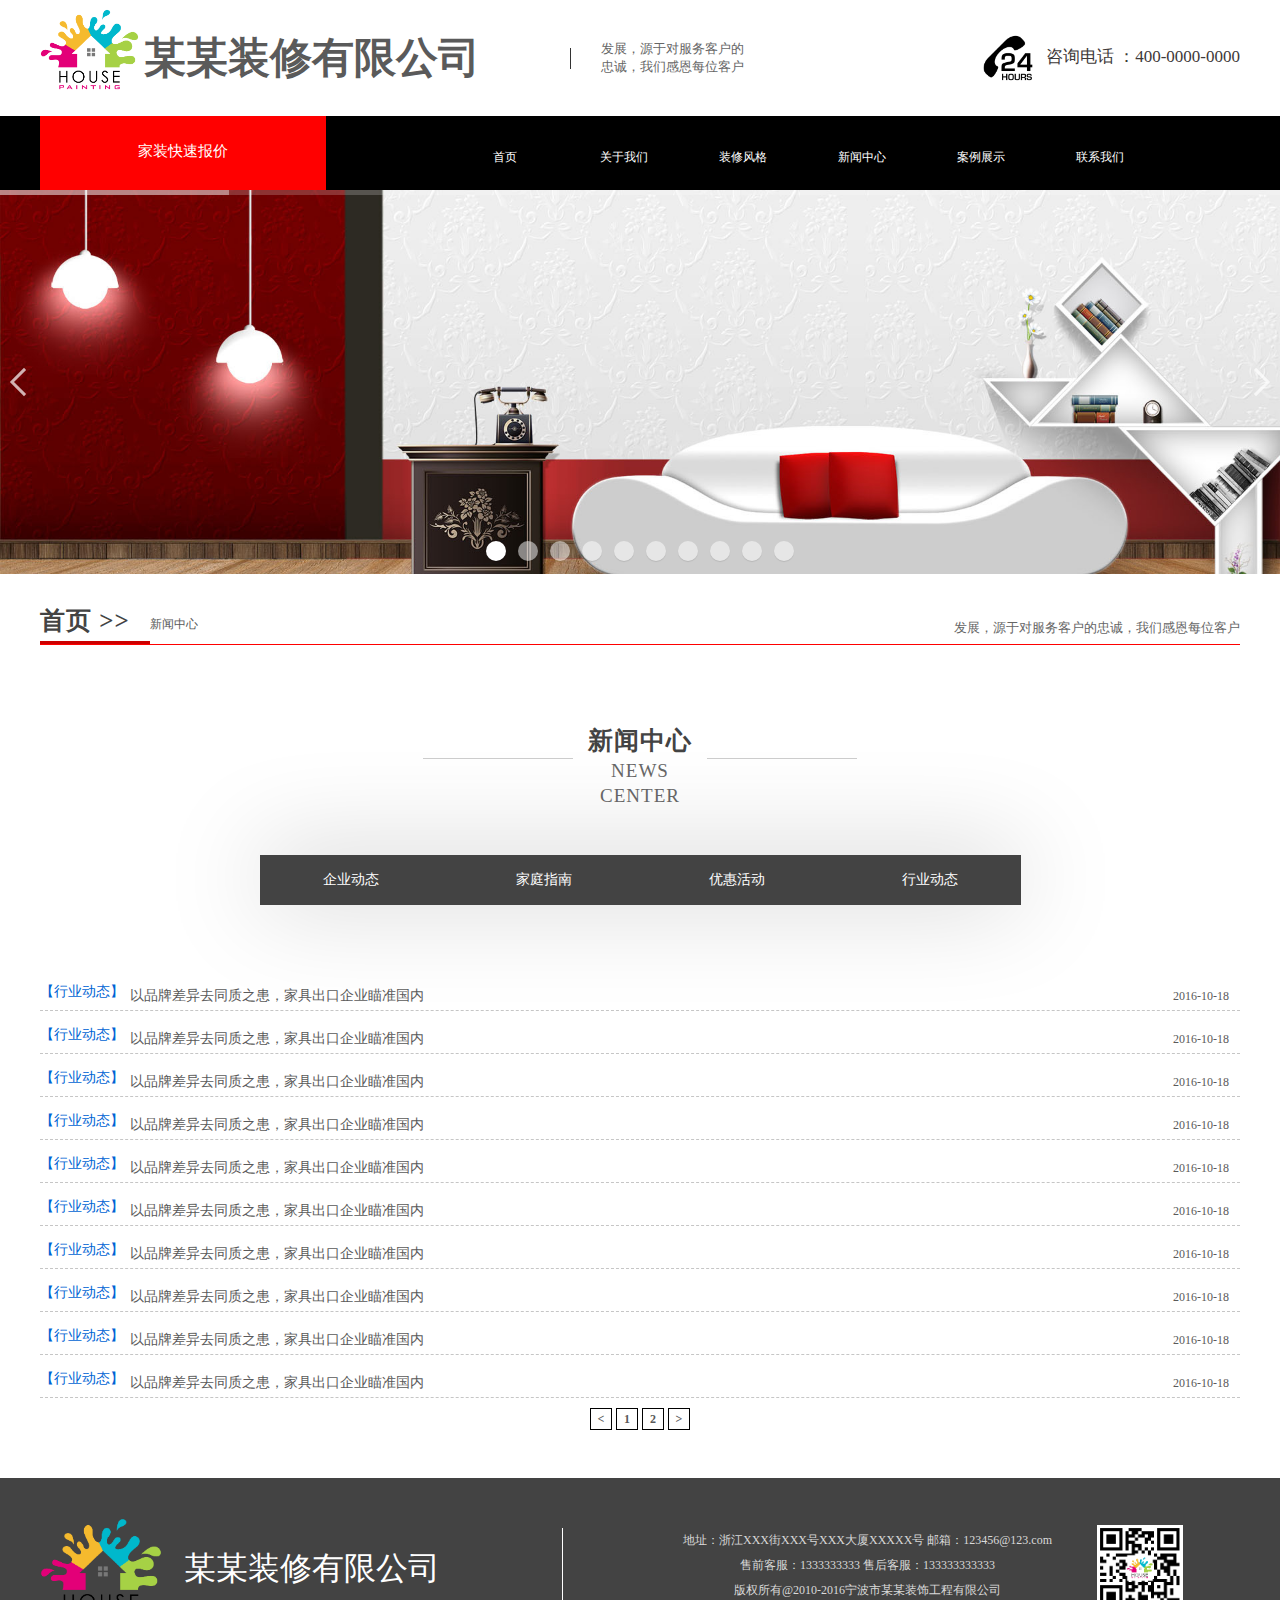
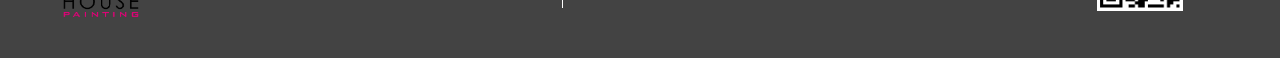
<file: 装修/index3.html>
<!DOCTYPE html>
<html lang="en">
<head>
	<meta charset="UTF-8">
	<title>新闻中心</title>
	<link rel="stylesheet" href="css/index2.css">
	<link rel="stylesheet" href="css/index.css">
	<link rel="stylesheet" href="css/pogo-slider.min.css">
	<link rel="stylesheet" href="css/index3.css">
</head>
<body>
	<!-- header开始 -->
	<div class="header">
		<div class="header-left">
			<img src="img/1.png" alt="">
			<div class="header-word">某某装修有限公司</div>
			<div class="line"></div>
			<p>发展，源于对服务客户的<br>忠诚，我们感恩每位客户</p>
		</div>
		<div class="header-right">
			<img src="img/2.png" alt="">
			<p>咨询电话 ：400-0000-0000</p>
		</div>
	</div>
	<!-- header结束 -->
	<!-- banner开始 -->
	<div class="banner-top">
		<div class="banner-box">
			<div class="box-left">
				<a href="#">家装快速报价</a>
			</div>
			<ul class="box-right">
				<li></li>
				<li>
					<a href="index.html" target="_blank">首页</a>
				</li>
				<li>
					<a href="index5.html" target="_blank">关于我们</a>
				</li>
				<li>
					<a href="index2.html" target="_blank">装修风格</a>
				</li>
				<li>
					<a href="index3.html" target="_blank">新闻中心</a>
				</li>
				<li>
					<a href="index4.html" target="_blank">案例展示</a>
				</li>
				<li>
					<a href="index2.html" target="_blank">联系我们</a>
				</li>
			</ul>
		</div>
	</div>
	<div class="dowebok">
	<div class="pogoSlider" id="dowebok">
		<div class="pogoSlider-slide" data-transition="slide" style="background-image:url(img/5.jpg);"></div>
		<div class="pogoSlider-slide" data-transition="fade" style="background-image:url(img/11.jpg);"></div>
		<div class="pogoSlider-slide" data-transition="horizontalSplitReveal" style="background-image:url(img/13.jpg);"></div>
		<div class="pogoSlider-slide" data-transition="zipReveal" style="background-image:url(img/5.jpg);"></div>
		<div class="pogoSlider-slide" data-transition="barReveal" style="background-image:url(img/11.jpg);"></div>
		<div class="pogoSlider-slide" data-transition="fold" style="background-image:url(img/5.jpg);"></div>
		<div class="pogoSlider-slide" data-transition="verticalSlide" style="background-image:url(img/13.jpg);"></div>
		<div class="pogoSlider-slide" data-transition="slideRevealLeft" style="background-image:url(img/5.jpg);"></div>
		<div class="pogoSlider-slide" data-transition="slideRevealRight" style="background-image:url(img/11.jpg);"></div>
		<div class="pogoSlider-slide" data-transition="slideOverLeft" style="background-image:url(img/13.jpg);"></div>
	</div>
</div>
<!-- 装修风格开始 -->
<div class="style">
	<p>首页 >> </p>
	<div class="style-word">
		新闻中心
	</div>
	<div class="style-r">发展，源于对服务客户的忠诚，我们感恩每位客户</div>
</div>
<div class="style-middle" id="style-middle">
	<div class="style-w1">新闻中心</div>
	<div class="style-line">
		<div class="style-line1"></div>
		<div class="style-line2"></div>
	</div>
	<div class="style-w2">NEWS CENTER</div>
</div>
<ul class="new">
	<li>
		<a href="">企业动态</a>
	</li>
	<li>
		<a href="">家庭指南</a>
	</li>
	<li>
		<a href="">优惠活动</a>
	</li>
	<li>
		<a href="">行业动态</a>
	</li>
</ul>
<div class="new-word">
	<div class="new-word1">
		<a href="">【行业动态】</a>
	</div>
	<div class="new-word2">
		<a href=""> 以品牌差异去同质之患，家具出口企业瞄准国内
		</a>
	</div>
	<div class="new-time">2016-10-18</div>
</div>
<div class="new-word">
	<div class="new-word1">
		<a href="">【行业动态】</a>
	</div>
	<div class="new-word2">
		<a href=""> 以品牌差异去同质之患，家具出口企业瞄准国内
		</a>
	</div>
	<div class="new-time">2016-10-18</div>
</div>
<div class="new-word">
	<div class="new-word1">
		<a href="">【行业动态】</a>
	</div>
	<div class="new-word2">
		<a href=""> 以品牌差异去同质之患，家具出口企业瞄准国内
		</a>
	</div>
	<div class="new-time">2016-10-18</div>
</div>
<div class="new-word">
	<div class="new-word1">
		<a href="">【行业动态】</a>
	</div>
	<div class="new-word2">
		<a href=""> 以品牌差异去同质之患，家具出口企业瞄准国内
		</a>
	</div>
	<div class="new-time">2016-10-18</div>
</div>
<div class="new-word">
	<div class="new-word1">
		<a href="">【行业动态】</a>
	</div>
	<div class="new-word2">
		<a href=""> 以品牌差异去同质之患，家具出口企业瞄准国内
		</a>
	</div>
	<div class="new-time">2016-10-18</div>
</div>
<div class="new-word">
	<div class="new-word1">
		<a href="">【行业动态】</a>
	</div>
	<div class="new-word2">
		<a href=""> 以品牌差异去同质之患，家具出口企业瞄准国内
		</a>
	</div>
	<div class="new-time">2016-10-18</div>
</div>
<div class="new-word">
	<div class="new-word1">
		<a href="">【行业动态】</a>
	</div>
	<div class="new-word2">
		<a href=""> 以品牌差异去同质之患，家具出口企业瞄准国内
		</a>
	</div>
	<div class="new-time">2016-10-18</div>
</div>
<div class="new-word">
	<div class="new-word1">
		<a href="">【行业动态】</a>
	</div>
	<div class="new-word2">
		<a href=""> 以品牌差异去同质之患，家具出口企业瞄准国内
		</a>
	</div>
	<div class="new-time">2016-10-18</div>
</div>
<div class="new-word">
	<div class="new-word1">
		<a href="">【行业动态】</a>
	</div>
	<div class="new-word2">
		<a href=""> 以品牌差异去同质之患，家具出口企业瞄准国内
		</a>
	</div>
	<div class="new-time">2016-10-18</div>
</div>
<div class="new-word">
	<div class="new-word1">
		<a href="">【行业动态】</a>
	</div>
	<div class="new-word2">
		<a href=""> 以品牌差异去同质之患，家具出口企业瞄准国内
		</a>
	</div>
	<div class="new-time">2016-10-18</div>
</div>
<ul class="yema" id="yema">
	<li>
		<a href=""> < </a>
	</li>
	<li>
		<a href="">1</a>
	</li>
	<li>
		<a href="">2</a>
	</li>
	<li>
		<a href=""> > </a>
	</li>
</ul>
<!-- 装修风格结束 -->
<div class="bottom">
		<div class="bottom1">
			<div class="bottom-logo">
				<img src="img/1.png" alt="">
			</div>
			<div class="bottom-word">某某装修有限公司</div>
			<div class="bottom-line"></div>
			<div class="bottom-span">
				<span>地址：浙江XXX街XXX号XXX大厦XXXXX号  邮箱：123456@123.com</span>
				<span>售前客服：1333333333    售后客服：133333333333</span>
				<span>版权所有@2010-2016宁波市某某装饰工程有限公司 </span>
			</div>
			<div class="ma">
				<img src="img/4.png" alt="">
			</div>
		</div>
	</div>
</body>
<script src="js/jquery-1.8.3.min.js"></script>
<script src="js/jquery.pogo-slider.min.js"></script>
<script src="js/2.js"></script>
</html>
</file>
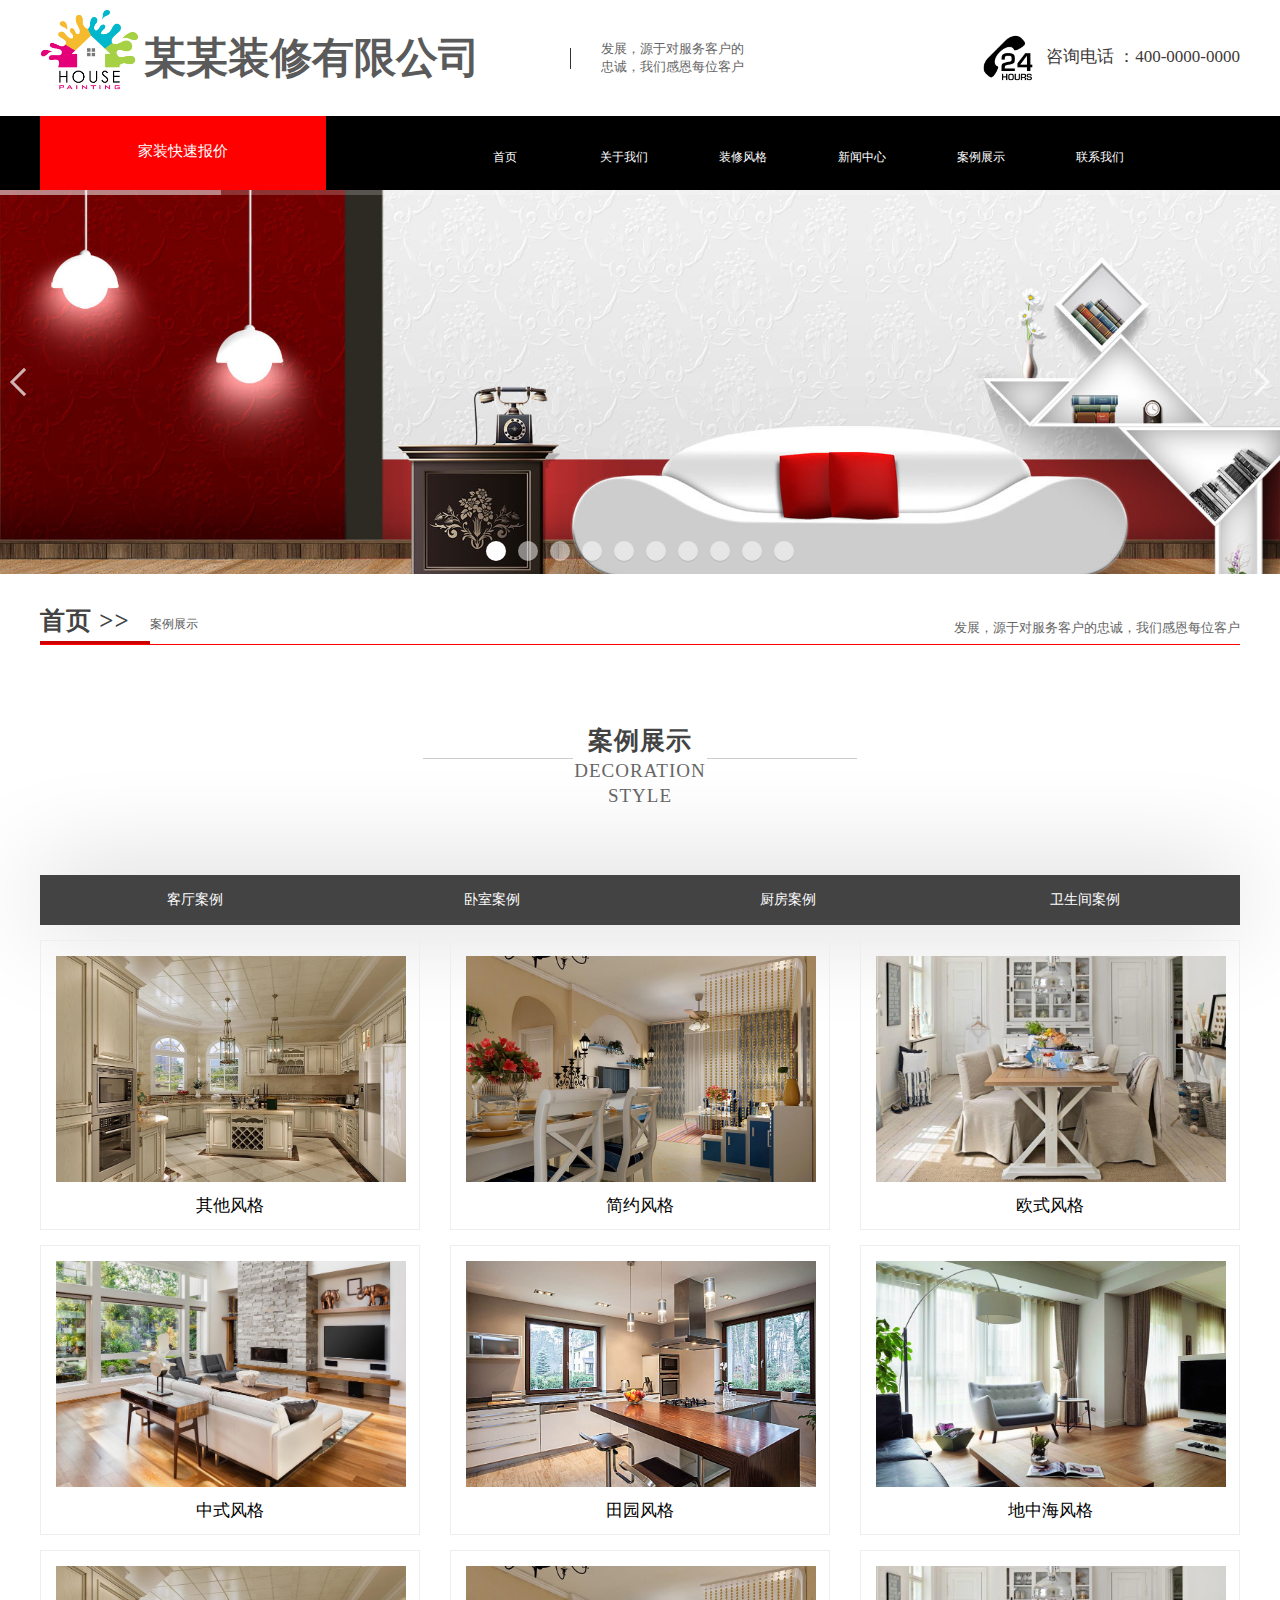
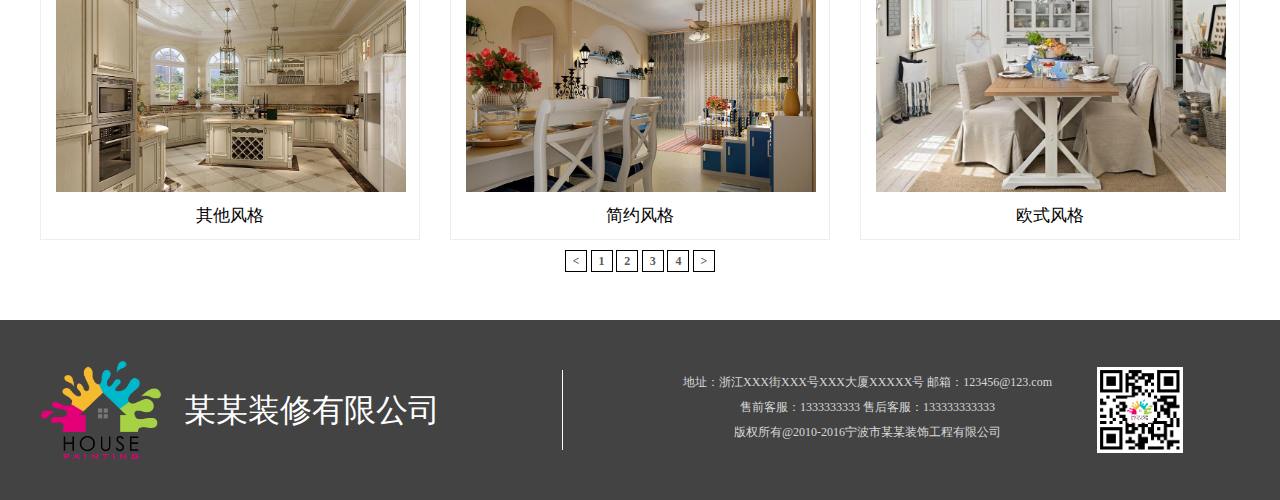
<file: 装修/index4.html>
<!DOCTYPE html>
<html lang="en">
<head>
	<meta charset="UTF-8">
	<title>案例展示</title>
	<link rel="stylesheet" href="css/index2.css">
	<link rel="stylesheet" href="css/index4.css">
	<link rel="stylesheet" href="css/index.css">
	<link rel="stylesheet" href="css/pogo-slider.min.css">
</head>
<body>
	<!-- header开始 -->
	<div class="header">
		<div class="header-left">
			<img src="img/1.png" alt="">
			<div class="header-word">某某装修有限公司</div>
			<div class="line"></div>
			<p>发展，源于对服务客户的<br>忠诚，我们感恩每位客户</p>
		</div>
		<div class="header-right">
			<img src="img/2.png" alt="">
			<p>咨询电话 ：400-0000-0000</p>
		</div>
	</div>
	<!-- header结束 -->
	<!-- banner开始 -->
	<div class="banner-top">
		<div class="banner-box">
			<div class="box-left">
				<a href="#">家装快速报价</a>
			</div>
			<ul class="box-right">
				<li></li>
				<li>
					<a href="index.html" target="_blank">首页</a>
				</li>
				<li>
					<a href="index5.html" target="_blank">关于我们</a>
				</li>
				<li>
					<a href="index2.html" target="_blank">装修风格</a>
				</li>
				<li>
					<a href="index3.html" target="_blank">新闻中心</a>
				</li>
				<li>
					<a href="index4.html" target="_blank">案例展示</a>
				</li>
				<li>
					<a href="index2.html" target="_blank">联系我们</a>
				</li>
			</ul>
		</div>
	</div>
	<div class="dowebok">
	<div class="pogoSlider" id="dowebok">
		<div class="pogoSlider-slide" data-transition="slide" style="background-image:url(img/5.jpg);"></div>
		<div class="pogoSlider-slide" data-transition="fade" style="background-image:url(img/11.jpg);"></div>
		<div class="pogoSlider-slide" data-transition="horizontalSplitReveal" style="background-image:url(img/13.jpg);"></div>
		<div class="pogoSlider-slide" data-transition="zipReveal" style="background-image:url(img/5.jpg);"></div>
		<div class="pogoSlider-slide" data-transition="barReveal" style="background-image:url(img/11.jpg);"></div>
		<div class="pogoSlider-slide" data-transition="fold" style="background-image:url(img/5.jpg);"></div>
		<div class="pogoSlider-slide" data-transition="verticalSlide" style="background-image:url(img/13.jpg);"></div>
		<div class="pogoSlider-slide" data-transition="slideRevealLeft" style="background-image:url(img/5.jpg);"></div>
		<div class="pogoSlider-slide" data-transition="slideRevealRight" style="background-image:url(img/11.jpg);"></div>
		<div class="pogoSlider-slide" data-transition="slideOverLeft" style="background-image:url(img/13.jpg);"></div>
	</div>
</div>
<!-- 装修风格开始 -->
<div class="style">
	<p>首页 >> </p>
	<div class="style-word">
		案例展示
	</div>
	<div class="style-r">发展，源于对服务客户的忠诚，我们感恩每位客户</div>
</div>
<div class="style-middle">
	<div class="style-w1">案例展示</div>
	<div class="style-line">
		<div class="style-line1"></div>
		<div class="style-line2"></div>
	</div>
	<div class="style-w2">DECORATION STYLE</div>
</div>
<div class="style-banner1">
	<ul>
		<li>
			<a href="">客厅案例</a>
		</li>
		<li>
			<a href="">卧室案例</a>
		</li>
		<li>
			<a href="">厨房案例</a>
		</li>
		<li>
			<a href="">卫生间案例</a>
		</li>
	</ul>
</div>
	<ul class="flow-p">
		<li>
			<img src="img/1.jpg" alt="">
			<p>其他风格</p>
		</li>
		<li>
			<img src="img/2.jpg" alt="">
			<p>简约风格</p>
		</li>
		<li>
			<img src="img/3.jpg" alt="">
			<p>欧式风格</p>
		</li>
	</ul>
	<ul class="flow-p">
		<li>
			<img src="img/6.jpg" alt="">
			<p>中式风格</p>
		</li>
		<li>
			<img src="img/7.jpg" alt="">
			<p>田园风格</p>
		</li>
		<li>
			<img src="img/9.jpg" alt="">
			<p>地中海风格</p>
		</li>
	</ul>
	<ul class="flow-p">
		<li>
			<img src="img/1.jpg" alt="">
			<p>其他风格</p>
		</li>
		<li>
			<img src="img/2.jpg" alt="">
			<p>简约风格</p>
		</li>
		<li>
			<img src="img/3.jpg" alt="">
			<p>欧式风格</p>
		</li>
	</ul>
	<ul class="yema" id="yema2">
	<li>
		<a href=""> < </a>
	</li>
	<li>
		<a href="">1</a>
	</li>
	<li>
		<a href="">2</a>
	</li>
	<li>
		<a href="">3</a>
	</li>
	<li>
		<a href="">4</a>
	</li>
	<li>
		<a href=""> > </a>
	</li>
</ul>
<!-- 装修风格结束 -->
<div class="bottom">
		<div class="bottom1">
			<div class="bottom-logo">
				<img src="img/1.png" alt="">
			</div>
			<div class="bottom-word">某某装修有限公司</div>
			<div class="bottom-line"></div>
			<div class="bottom-span">
				<span>地址：浙江XXX街XXX号XXX大厦XXXXX号  邮箱：123456@123.com</span>
				<span>售前客服：1333333333    售后客服：133333333333</span>
				<span>版权所有@2010-2016宁波市某某装饰工程有限公司 </span>
			</div>
			<div class="ma">
				<img src="img/4.png" alt="">
			</div>
		</div>
	</div>
</body>
<script src="js/jquery-1.8.3.min.js"></script>
<script src="js/jquery.pogo-slider.min.js"></script>
<script src="js/2.js"></script>
</html>
</file>
<file: 张晓宇个人网页/css/index.css>
.professional-t{
    font-size:16px;
    color:#333c41;
}
.professional{
    width:300px;
    border: 1px dashed #b7ff4d;
    border-radius: 50%;
    background: #e4fffa;
}
.subject-p{
    width: 180px;
    /* max-width: 100%; */
    height: 180px;
}
.subject-p img{
    width: 180px;
    /* max-width: 100%; */
    height: 180px;
}
</file>
<file: 张晓宇个人网页1/css/index.css>
.professional-t{
    font-size:16px;
    color:#333c41;
}
.professional{
    width:300px;
    border: 1px dashed #b7ff4d;
    border-radius: 50%;
    background: #e4fffa;
}
.subject-p{
    width: 180px;
    /* max-width: 100%; */
    height: 180px;
}
.subject-p img{
    width: 180px;
    /* max-width: 100%; */
    height: 180px;
}
</file>
<file: 张晓宇个人网页1/css/tip_cards.css>
.tc_body {
  width: 100%;
  float: left;
  padding: 0;
}
.tc_front img{
  width:150px;
  height:150px;
  margin:0 auto;
  display: block;
}
.tc_front{
  background: #ddffc1;
}
.tc_back{
  background: #fbd8ff;
}
.tc_front p{
  display: block;
  margin:0 auto;
  font-size: 16px;
  text-align: center;
  line-height:30px;
  color: #37ffec;
}
/*.tc_back p{*/
  /*line-height: 150px;*/
  /*text-align: center;*/
/*}*/
.tc_card {
  float: left;
  list-style: none;
  -webkit-animation-duration: 1s;
  animation-duration: 1s;
  -webkit-animation-fill-mode: both;
  animation-fill-mode: both;
}

.tc_inner_card .tc_shadow {
  background-image: -moz-linear-gradient(right, rgba(0,0,0,0.16) 0%, rgba(0,0,0,0.01) 100%);
  background-image: -o-linear-gradient(right, rgba(0,0,0,0.16) 0%, rgba(0,0,0,0.01) 100%);
  background-image: -webkit-linear-gradient(right, rgba(0, 0, 0, 0.16) 0%, rgba(0, 0, 0, 0.01) 100%);
  background-image: linear,right,rgba(0,0,0,0.16) 0%,rgba(0,0,0,0.01) 100%;
  content: '';
  display: block;
  position: absolute;
  top: 0;
  left: 0;
  right: 0;
  bottom: 0;
  opacity: 0;
  -webkit-transition: opacity 0.25s ease;
  -moz-transition: opacity 0.25s ease;
  transition: opacity 0.25s ease;
}

.tc_inner_card:hover .tc_shadow {
  opacity: 1;
}

.tc_modal {
  width: 150px;
  height:150px;
  position: fixed;
  background: #fff;
  box-shadow: 0px 0px 5px rgba(0, 0, 0, 0.25);
  -webkit-transition: all 500ms cubic-bezier(0.1, 0.1, 0.41, 0.99);
  -moz-transition: all 500ms cubic-bezier(0.1, 0.1, 0.41, 0.99);
  -o-transition: all 500ms cubic-bezier(0.1, 0.1, 0.41, 0.99);
  transition: all 500ms cubic-bezier(0.1, 0.1, 0.41, 0.99);
}

.tc_inner_modal {
  margin: 20px;
  box-sizing: border-box;
  -webkit-box-sizing: border-box;
  -moz-box-sizing: border-box;
  position: relative;
  transform-style: preserve-3d;
  -webkit-transform-style: preserve-3d;
  -moz-transform-style: preserve-3d;
  -o-transform-style: preserve-3d;
  -webkit-transition: all 500ms cubic-bezier(0.1, 0.1, 0.41, 0.99);
  -moz-transition: all 500ms cubic-bezier(0.1, 0.1, 0.41, 0.99);
  -o-transition: all 500ms cubic-bezier(0.1, 0.1, 0.41, 0.99);
  transition: all 500ms cubic-bezier(0.1, 0.1, 0.41, 0.99);
}

.tc_overlay {
  position: fixed;
  top: 0;
  left: 0;
  height: 100%;
  width: 100%;
  background: rgba(0,0,0,0.5);
  z-index: 99;
}

.tc_modal_open {
  overflow: hidden;
}

.tc_main_modal {
  z-index: 105;
  top: -100%;
  display: block;
  visibility: hidden;
}

.tc_modal.tc_straighten {
  -webkit-transform: rotate(0);
  -moz-transform:  rotate(0);
  -o-transform:  rotate(0);
  transform:  rotate(0);
}


.tc_to_top {
  -webkit-transform: rotate(-45deg);
  -moz-transform:  rotate(-45deg);
  -o-transform:  rotate(-45deg);
  transform:  rotate(-45deg);
  top: -200%;
  z-index: 101;
  -webkit-transform-origin: 50% 100%;
  -moz-transform-origin: 50% 100%;
  -o-transform-origin: 50% 100%;
  transform-origin: 50% 100%;
}

.tc_to_bottom {
  -webkit-transform: rotate(45deg);
  -moz-transform:  rotate(45deg);
  -o-transform:  rotate(45deg);
  transform:  rotate(45deg);
  -webkit-transform-origin: 50% 100%;
    -moz-transform-origin: 50% 100%;
    -o-transform-origin: 50% 100%;
    transform-origin: 50% 100%;
  top: 200%;
  z-index: 102;
}

.tc_to_bottom.force {
  top: 200% !important;
}

.tc_to_left {
  -webkit-transform: rotate(-45deg);
  -moz-transform:  rotate(-45deg);
  -o-transform:  rotate(-45deg);
  transform:  rotate(-45deg);
  -webkit-transform-origin: 50% 100%;
    -moz-transform-origin: 50% 100%;
    -o-transform-origin: 50% 100%;
    transform-origin: 50% 100%;
  left: -200%;
  z-index: 103;
}

.tc_to_right {
  -webkit-transform: rotate(45deg);
  -moz-transform:  rotate(45deg);
  -o-transform:  rotate(45deg);
  transform:  rotate(45deg);
  -webkit-transform-origin: 50% 100%;
    -moz-transform-origin: 50% 100%;
    -o-transform-origin: 50% 100%;
    transform-origin: 50% 100%;
  left: 200%;
  right: auto;
  z-index: 104;
}

body .tc_flipped {
  -webkit-transform: rotateY(180deg);
  -moz-transform: rotateY(180deg);
  -o-transform: rotateY(180deg);
  transform: rotateY(180deg);
}

.tc_front, .tc_back {
	-webkit-backface-visibility: hidden;
  -moz-backface-visibility: hidden;
  -o-backface-visibility: hidden;
  backface-visibility: hidden;
}

body .tc_front {
	z-index: 2;
	-webkit-transform: rotateY(0deg);
	-webkit-transform: translate3d(0, 0, 0);
}

body .tc_back {
	-webkit-transform: rotateY(180deg);
  -moz-transform: rotateY(180deg);
  -o-transform: rotateY(180deg);
  transform: rotateY(180deg);
  background: #FFF;
  position: absolute;
  width: 100%;
  height: 100%;
  top: 0;
  left: 0;
}
/*Chrome Flicker Hack*/
@media screen and (-webkit-min-device-pixel-ratio:0) {
  body .tc_inner_card {
    transform-style: flat ;
    -webkit-transform-style: flat;
    -moz-transform-style: flat;
    -o-transform-style: flat;
  }
  body .tc_flipped {
    transform-style: preserve-3d;
    -webkit-transform-style: preserve-3d;
    -moz-transform-style: preserve-3d;
    -o-transform-style: preserve-3d;
  }
}

.tc_inner_card {
  transform-style: preserve-3d;
  -webkit-transform-style: preserve-3d;
  -moz-transform-style: preserve-3d;
  -o-transform-style: preserve-3d;
  
  -webkit-transform: perspective(2200px) translate(0, 0);
  -moz-transform: perspective(2200px) translate(0, 0);
  -ms-transform: perspective(2200px) translate(0, 0);
  -o-transform: perspective(2200px) translate(0, 0);
  background: white;
  box-shadow: 0px 0px 5px rgba(0, 0, 0, 0.25);
  box-sizing: border-box;
  -webkit-box-sizing: border-box;
  -moz-box-sizing: border-box;
  -webkit-transition: all 500ms cubic-bezier(0.1, 0.1, 0.41, 0.99);
  -moz-transition: all 500ms cubic-bezier(0.1, 0.1, 0.41, 0.99);
  -o-transition: all 500ms cubic-bezier(0.1, 0.1, 0.41, 0.99);
  transition: all 500ms cubic-bezier(0.1, 0.1, 0.41, 0.99);
}

.tc_click_target {
  padding: 10px;
  display:block;
}

.tc_close {
  z-index: 110;
  position: absolute;
  right: 10px;
  top: 10px;
  font-size: 24px;
  font-weight: 100;
  line-height: 20px;
  background:darkred;
  color:#fff;
}

.tc_flip_toggle {
  z-index: 110;
  position: absolute;
  right: 30px;
  top: 10px;
  font-size: 24px;
  font-weight: 100;
  line-height: 100%;
  background: #707e8b;
  /*border:1px solid #000000;*/
  color:#fff;
}

.tc_inner_card > * {
  position: relative;
}

.tc_entrance.tc_next {
  right: -100px;
  opacity: 0;
}

.tc_entrance.tc_prev {
  left: -100px;
  opacity: 0;
}

.tc_next, .tc_prev {
  position: fixed;
  background: white;
  box-shadow: 0px 0px 5px rgba(0, 0, 0, 0.25);
  color: #333;
  font-size: 44px;
  line-height: 100%;
  border-radius: 50px;
  display: block;
  width: 48px;
  padding: 10px;
  height: 48px;
  top: 50%;
  margin-top: -24px;
  opacity: 1;
  z-index: 105;
  -webkit-transition: all 500ms cubic-bezier(0.1, 0.1, 0.41, 0.99);
  -moz-transition: all 500ms cubic-bezier(0.1, 0.1, 0.41, 0.99);
  -o-transition: all 500ms cubic-bezier(0.1, 0.1, 0.41, 0.99);
  transition: all 500ms cubic-bezier(0.1, 0.1, 0.41, 0.99);
}

.tc_next {
  right: -24px;
  text-indent: -16px;
}

.tc_prev {
  left: -24px;
  text-indent: 16px;
}

.tc_card.animate {
  -webkit-transition: all 500ms cubic-bezier(0.1, 0.1, 0.41, 0.99);
  -moz-transition: all 500ms cubic-bezier(0.1, 0.1, 0.41, 0.99);
  -o-transition: all 500ms cubic-bezier(0.1, 0.1, 0.41, 0.99);
  transition: all 500ms cubic-bezier(0.1, 0.1, 0.41, 0.99);
}

.tc_inner_card:hover {
  -webkit-transform: perspective(2200px) rotateY(25deg);
  -moz-transform: perspective(2200px) rotateY(25deg);
  -ms-transform: perspective(2200px) rotateY(25deg);
  -o-transform: perspective(2200px) rotateY(25deg);
  transform: perspective(2200px) rotateY(25deg);
}


.tc_inner_card.tilt_left:hover {
  -webkit-transform: perspective(2200px) rotateY(-25deg);
  -moz-transform: perspective(2200px) rotateY(-25deg);
  -ms-transform: perspective(2200px) rotateY(-25deg);
  -o-transform: perspective(2200px) rotateY(-25deg);
  transform: perspective(2200px) rotateY(-25deg);
}

.tc_inner_card.tilt_up:hover {
  -webkit-transform: perspective(2200px) rotateX(25deg);
  -moz-transform: perspective(2200px) rotateX(25deg);
  -ms-transform: perspective(2200px) rotateX(25deg);
  -o-transform: perspective(2200px) rotateX(25deg);
  transform: perspective(2200px) rotateX(25deg);
}

.tc_inner_card.tilt_down:hover {
  -webkit-transform: perspective(2200px) rotateX(-25deg);
  -moz-transform: perspective(2200px) rotateX(-25deg);
  -ms-transform: perspective(2200px) rotateX(-25deg);
  -o-transform: perspective(2200px) rotateX(-25deg);
  transform: perspective(2200px) rotateX(-25deg);
}


.tc_entrance_bottom {
  -webkit-animation-name: tc_entrance_bottom;
  animation-name: tc_entrance_bottom;
}

@-webkit-keyframes tc_entrance_bottom {
  0% {
    opacity: 0;
    -webkit-transform: translateY(20px);
    transform: translateY(20px);
  }

  100% {
    opacity: 1;
    -webkit-transform: translateY(0);
    transform: translateY(0);
  }
}

@keyframes tc_entrance_bottom {
  0% {
    opacity: 0;
    -webkit-transform: translateY(20px);
    -ms-transform: translateY(20px);
    transform: translateY(20px);
  }

  100% {
    opacity: 1;
    -webkit-transform: translateY(0);
    -ms-transform: translateY(0);
    transform: translateY(0);
  }
}

.tc_entrance_top {
  -webkit-animation-name: tc_entrance_top;
  animation-name: tc_entrance_top;
}


@-webkit-keyframes tc_entrance_top {
  0% {
    opacity: 0;
    -webkit-transform: translateY(-20px);
    transform: translateY(-20px);
  }

  100% {
    opacity: 1;
    -webkit-transform: translateY(0);
    transform: translateY(0);
  }
}

@keyframes tc_entrance_top {
  0% {
    opacity: 0;
    -webkit-transform: translateY(-20px);
    -ms-transform: translateY(-20px);
    transform: translateY(-20px);
  }

  100% {
    opacity: 1;
    -webkit-transform: translateY(0);
    -ms-transform: translateY(0);
    transform: translateY(0);
  }
}


.tc_entrance_left {
  -webkit-animation-name: tc_entrance_left;
  animation-name: tc_entrance_left;
}


@-webkit-keyframes tc_entrance_left {
  0% {
    opacity: 0;
    -webkit-transform: translateX(-20px);
    transform: translateX(-20px);
  }

  100% {
    opacity: 1;
    -webkit-transform: translateX(0);
    transform: translateX(0);
  }
}

@keyframes tc_entrance_left {
  0% {
    opacity: 0;
    -webkit-transform: translateX(-20px);
    -ms-transform: translateX(-20px);
    transform: translateX(-20px);
  }

  100% {
    opacity: 1;
    -webkit-transform: translateX(0);
    -ms-transform: translateX(0);
    transform: translateX(0);
  }
}


.tc_entrance_right {
  -webkit-animation-name: tc_entrance_right;
  animation-name: tc_entrance_right;
}


@-webkit-keyframes tc_entrance_right {
  0% {
    opacity: 0;
    -webkit-transform: translateX(20px);
    transform: translateX(20px);
  }

  100% {
    opacity: 1;
    -webkit-transform: translateX(0);
    transform: translateX(0);
  }
}

@keyframes tc_entrance_right {
  0% {
    opacity: 0;
    -webkit-transform: translateX(20px);
    -ms-transform: translateX(20px);
    transform: translateX(20px);
  }

  100% {
    opacity: 1;
    -webkit-transform: translateX(0);
    -ms-transform: translateX(0);
    transform: translateX(0);
  }
}
</file>
<file: 装修/css/index.css>
body,ul,li,p{
	margin: 0;
	padding: 0;
	list-style: none;
}
.header{
	width: 1200px;
	height: 116px;
	margin: 0 auto;
}
.header-left{
	width: auto;
	height: 100%;
	float: left;
}
.header-right{
	float: right;
}
.header-left img{
	width: 99px;
	height: 99px;
	display: block;
	float: left;
}
.header-word{
	width: 396px;
	height: 100%;
	line-height: 116px;
	font-size: 42px;
	font-weight: bold;
	color: #5a5a5a;
	float: left;
	margin-left: 5px;
}
.header .line{
	width: 1px;
	height: 21px;
	margin: 48px 30px;
	background: #333;
	float: left;
}
.header-left p{
	color: rgb(102, 102, 102);
    font-family: 微软雅黑;
    font-size: 13px;
    line-height: 18px;
    float: left;
    margin-top: 40px;
}
.header-right{
	width: auto;
	height: 100%;
	float: right;
}
.header-right img{
	width: 76px;
	height: 76px;
	display: block;
	margin-top: 20px;
	float: left;
}
.header-right p{
	color: rgb(62, 57, 57);
    font-family: 微软雅黑, 黑体, 宋体;
    font-size: 17px;
    margin-top: 45px;
    float: left;
}
.banner-top{
	width: 100%;
	height: 74px;
	background: #000;
}
.banner-box{
	width: 1200px;
	height: 100%;
	margin: 0 auto;
}
.box-left{
	width: 286px;
	height: 100%;
	background: red;
	float: left;
}
.box-left a{
	width: 100%;
	height: 100%;
	text-decoration: none;
	font-size: 15px;
	line-height: 71px;
	text-align: center;
	color: #fff;
	display: block;
}
.box-right{
	float: left;
	display: flex;
	justify-content: space-between;
	font-size: 12px;
	color: #fff;
	line-height: 71px;
}
.box-right li{
	width: 119px;
	height: 100%;
	margin-top: 6px;
}
.box-right li a{
	width: 119px;
	height: 60px;
	text-decoration: none;
	font-size: 12px;
	color: #fff;
	text-align: center;
	display: block;
} 
.box-right li a:hover{
	background: #333;
}
/* banner开始 */
 .swiper-container {
        width: 100%;
        height: auto;
        position: relative;
        height: 483px;
    }
.swiper-slide {
	position: absolute;
	left: 0;right: 0;	
    /* Center slide text vertically */
    display: -webkit-box;
    display: -ms-flexbox;
    display: -webkit-flex;
    display: flex;
    -webkit-box-pack: center;
    -ms-flex-pack: center;
    -webkit-justify-content: center;
    justify-content: center;
    -webkit-box-align: center;
    -ms-flex-align: center;
    -webkit-align-items: center;
    align-items: center;
}
.swiper-slide img{
	width: 100%;
	height: 100%;
}
/* banner结束 */
.style{
	width: 1200px;
	height: 70px;
	margin: 0 auto;
	border-bottom: 1px solid red;
}
.style p{
	width: 110px;
	color: rgb(67, 67, 67);
    font-family: 微软雅黑;
    font-size: 25px;
    font-weight: bold;
    letter-spacing: 1px;
    line-height: 40px;
    height: 40px;
    padding-top: 27px; 
    border-bottom: 3px solid #cc0000;
    float: left
}
.style-word{
	height: 20px;
	width: 300px;
	line-height: 20px;
	padding-top: 40px;
	font-size: 12px;
	color: #5a5a5a;
	float: left;
}
.style-p{
	width: 1200px;
	height: 131px;
	margin: 30px auto 0;
	/* background: blue; */
}
.style-p ul{
	width: 100%;
	height: 100%;
	display: flex;
	justify-content: space-around;
}
.style-p ul li{
	width: 118px;
	height: 131px;
}
#style-p1{
	width: 146px;
	height: 119px;
	background: rgb(152, 0, 0);
	margin-top: 5px;
	font-size: 15px;
	color: #fff;
	/* line-height: 60px; */
}
#style-p1 div{
	margin-top: 40px;
	margin-bottom: 10px;
}
#style-p1 p{
	font-size: 17px;
	font-weight: bold;
}
.flow{
	float: right;
	width: 614px;
	height: 50px;
	margin-top: 20px;
	display: flex;
	justify-content: space-around;
}
.flow li{
	width: 97px;
	height: 50px;
}
.flow li a{
	display: block;
	width: 100%;
	height: 100%;
	line-height: 50px;
	text-align: center;
	text-decoration: none;
	font-size: 13px;
	color: #434343;
}
.flow li a:hover{
	background: red;
}
.flow-p{
	width: 1200px;
	margin: 15px auto 0;
	display: flex;
	justify-content: space-between;
}
.flow-p li{
	box-sizing: border-box;
	padding: 15px;
	width: 380px;
	height: 290px;
	border: 1px solid rgb(238, 238, 238);
}
.flow-p li img{
	width: 350px;
	height: 226px;
}
.flow-p li p{
	font-size: 17px;
	line-height: 40px;
	text-align: center;
}
.background{
	margin-top: 40px;
	background: rgb(246, 246, 246);
	width: 100%;
	height: 472px;
}
.introduce{
	width: 1200px;
	margin: 15px auto 0;
	height: 380px;
	/* background: red; */
}
.introduce-l{
	width: 650px;
	height: 100%;
	float: left;
	/* background: blue; */
}
.introduce-l span{
	display: block;
	margin: 0;
	padding: 0;
	font-size: 13px;
	color: #5a5a5a;
	line-height: 197%
}
.introduce-l-p{
	width: 100%;
	height: 172px;
	/* background: red; */
}
.introduce-l-p ul{
	width: 100%;
	height: 100%;
	display: flex;
	justify-content: space-between;
}
.introduce-l-p ul li{
	width: 183px;
	height: 172px;
	/* background: blue; */
}
.introduce-l-p ul li img{
	width: 100%;
	height: 122px;
}
.introduce-l-p ul li p{
	font-size: 14px;
	line-height: 50px;
	text-align: center;
	font-weight: bold;
	color: #5a5a5a;
}
.introduce-r{
	width: 523px;
	height: 338px;
	margin-left: 20px;
	float: left;
}
.introduce-r img{
	width: 100%;
	height: 100%;
}
.example{
	width: 488px;
	height: 50px;
	/* background: red; */
	margin-top: 20px;
	display: flex;
	justify-content: space-between;
	float: right;
}
.example li{
	width: 115px;
	height: 50px;
}
.example li a{
	display: block;
	width: 100%;
	height: 100%;
	text-decoration: none;
	font-size: 13px;
	color: #434343;
	line-height: 50px;
	text-align: center;
}
.example li a:hover{
	background: red;
}

.swiper-container {
	margin: 0 auto;
    width: 1200px;
    padding-top: 20px;
    padding-bottom: 30px;
}
.swiper-slide {
    background-position: center;
    background-size: cover;
	width: 300px;
    height: 300px;
}
.timp{
	padding-top: 30px;
	width: 1200px;
	height: 420px;
	margin: 0 auto;
	display: flex;
	justify-content: space-between
}
.timp li{
	width: 196px;
	height: 100%;
	/* background: red; */
}
.timp li img{
	width: 100%;
	height: 274px;
	display: block;
	margin-bottom: 30px;
}
.timp li span{
	display: block;
	margin-left: 15px;
	font-size: 14px;
	color: rgb(102, 102, 102);
}
.footer{
	width: 100%;
	height: 56px;
	background: rgb(102, 102, 102);
}
.footer1{
	width: 1200px;
	height: 100%;
	margin: 0 auto;
}
.footer-box{
	width: 107px;
	height: 52px;
	position: relative;
	float: left;
}
.footer-box img{
	width: 100%;
	height: 100%;
	display: block;
	/* position: relative; */
}
/* .footer-box span{
	width: 130px;
	height: 20px;
	margin: 0;
	padding: 0;
	position: absolute;
	left: 20px;
	right: 20px;
	display: block;
} */
.footer-word{
	float: left;
	width: 500px;
	height: 100%;
	display: flex;
	justify-content: space-around;
}
.footer-word li{
	width: 90px;
	height: 22px;
	margin-top: 15px;
	border-right: 1px solid #fff;
}
.footer-word li a{
	width: 100%;
	height: 100%;
	line-height: 22px;
	text-align: center;
	text-decoration: none;
	font-size: 12px;
	color: #fff;
	display: block;
}
.bottom{
	width: 100%;
	height: 180px;
	background: rgb(67, 67, 67);
}
.bottom1{
	width: 1200px;
	height: 100%;
	margin: 0 auto;
	/* line-height: 180px; */
}
.bottom-logo{
	width: 122px;
	height: 122px;
	float: left;
}
.bottom-logo img{
	width: 100%;
	height: 100%;
	margin-top: 29px;
}
.bottom-word{
	width: 300px;
	height: 42px;
	line-height: 42px;
	text-align: center;
	font-size: 32px;
	color: #fff;
	padding-top: 69px;
	float: left
}
.bottom-line{
	width: 1px;
	height: 80px;
	margin: 50px 75px 0 100px;
	background: #fff;
	float: left;
}
.bottom-span{
	width: 459px;
	height: 80px;
	margin-top: 50px;
	float: left;
}
.bottom-span span{
	margin: 0;
	padding: 0;
	width: 100%;
	line-height: 25px;
	font-size: 12px;
	color: rgb(217, 217, 217);
	text-align: center;
	display: block;
}
.ma{
	float: left;
	width: 86px;
	height: 86px;
	margin-top: 47px;
}
.ma img{
	width: 100%;
	height: 100%;
}
</file>
<file: 移动端便签/xiaomi1/css/mi.css>
.banner .bannerzhong{
   	width: 530px;
    position: absolute;
    left: 234px;
    top: 0;
    background:#fff;
    z-index: 99;
    border: 1px solid #e0e0e0;
    display: none;   

}
.banner .bannerzhong ul{
	float: left;
    width: 265px;
    height: 458px;
    margin: 0;
    padding: 2px 0;
    list-style-type: none;    
}

.banner .bannerzhong ul>li{
    position: relative;
    width: 265px;
    height: 76px;
    padding: 0px 24px;

}
.banner .bannerzhong ul>li img{
	margin-top: 20px;
	width: 40px;
	height: 40px;
}
.banner .bannerzhong ul>li span{
	width: 58px;
    height: 22px;
    line-height: 76px;
    color: #ff6700;
    font-size: 12px;
    text-align: center;
    border: 1px solid #ff6700;
}
.hezi-h{
    width: 170px;
    height: 76px;
    float: left;
    font-size: 14px;
    line-height: 40px;
}
.bannerzhong{
	overflow: hidden;
}
.bannerzhong .active>li{
	position: relative;
    float: left;
    width: 265px;
    height: 76px;
}

.header{
	width: 100%;
	height: 40px;
	background: #333;
}

 .diyi .active a{
    color: orange;
    font-size: 16px;
	border-bottom: 1px solid orange;
}
.tupiany .zuida{
	display: none;
}
.tupiany .active{
	display: block;
}
.bannertu>ul>li{
	opacity: 0;
	position: absolute; 
	left: 0;
	top: 0;
	transition: opacity 2s;
}

.boxdian>ul>.active{
	background: #fff;
}
.bannertu .active{
	opacity: 1;
}
    
.header-main{
	width: 1226px;
	height: 100%;
	background: #333333;
	margin: 0 auto;
}
.left{
	width: 652px;
	height: 100%;
	float: left;
	line-height: 40px;
}
.left span{
	border-right: 1px solid #3b4040;
	padding: 0 6px;
}
a{
	color: #b0b0b0;
	font-size: 11px;
} 
.left span a:hover{
	color: #fff;
}
.header-main .left .name{
	border-right: 0px;
	
}
.right{
	width: 273px;
	height: 100%;
	float: right;
	/* background: #f2f4f4; */
	line-height: 40px;
}
.right span{
	border-right: 1px solid #3b4040;
	padding: 0 6px;
}
.right .gouwuche span{
	border-right: 0;
}
.right span a:hover{
	color: #fff;

}
.header-main .right .name-1{
	border-right: 0px;
}
.gouwuche{
	width: 120px;
	height: 40px;
	float: right;
	background-image: url('../img/gwc1.png');
}
.gouwuche:hover {
	background-image: url('../img/gwc2.png');
}
.gouwuche span {
	margin-left: 40px;
	line-height: 40px;
	font-size: 12px;
	color: #a2a29a;
}

.gouwuche:hover span {
	color: #ff6b0b;
}
.bigg{
	width: 100%;
	position: relative;
}
.xiahezi{
	width: 100%;
	height: 229px;
	position: absolute;
	top: 100px;
	left: 0;
    border-top: 1px solid #e0e0e0;
    background: #fff;
    z-index: 999;
    overflow: hidden;
    display: none;
}
.container{
	width: 1226px;
	height: 100%;
	margin: 0 auto;
	position: relative;
}
.container ul{
	overflow: hidden;
	position: absolute;
	left: 0;
	top: 0;
	display: none;
}
.container .first{
	display: block;
}
.container ul li{
    float: left;
    width: 180px;
    padding: 35px 12px 0;
    text-align: center;
}
.first li{
	position: relative;
    float: left;
    width: 180px;
    padding: 35px 12px 0;
    text-align: center;
}
.imghezi{
	width: 160px;
    height: 110px;
}

.danghang{
	width: 1226px;
	height: 100px;
	margin: 0 auto;
	background: #FFFFFF;
	position: relative;
}
.top-bottom{
	 height: 229px;
	 width: 100%;
	 position: absolute;
	 top: 100px;
	 left: 0;
	 background: yellowgreen;
	 z-index: 80;
}

.logo{
	width: 55px;
	height: 55px;
	background: yellow url('../img/logo.png');
	float: left;
	margin-top: 22px;
}
.shouye{
	width: 938px;
	height: 100%;
	float: right;
}
.shouye span a{
	color: #00005D;
	font-size: 14px;

}

.danghang .shouye span{
	font-size: 16px;
	color: #333;
	line-height: 100px;
	padding: 0px 10px;
}
.shouye span a:hover{
	color: #df7140;
}
.shousuo{
	width: 296px;
	height: 100%;
	float: right;
}
.kuang{
	width: 244px;
	height: 50px;
	border: 1px solid #dfdfdf;
	margin-top: 25px;
	float: left;
}
.shou{
	width: 50px;
	height: 52px;
	border-top: 1px solid #dfdfdf;
	border-bottom: 1px solid #dfdfdf;
	border-right: 1px solid #dfdfdf;
	border-left: 0;
	margin-top: 25px;
	float: right;
	background-image: url('../img/search.png');
}
.shou:hover{
	background-image: url('../img/search1.png');
}
.dongtu{
	width: 180px;
	height: 60px;
	float: right;
	line-height: 60px;
	margin: 20px 26px;
}
.banner{
	width: 1226px;
	height: 460px;
	margin: 0 auto;
	background: pink;
	position: relative;


}
.bannerzuo{
	width: 234px;
	height: 460px;
	background: rgba(0, 0, 0, 0.3);
	position: absolute;
    left: 0;
    top: 0;
}
.bannertu{
	width: 100%;
	height: 100%;
	position: relative;
}
.bannerzuo ul{
	width: 234px;
	height: 420px;
	float: left;
	padding: 20px 0;
	color: #fff;
	position: absolute;
	left: 0;
	top: 0;
}

.bannerzuo ul li{
	padding: 0 24px;
	font-size: 14px;
	line-height: 42px;
	/* overflow: hidden; */
	height: 42px;
	/* color: #000; */
}
.wenzi{
	float: left;	
}
.fuhao{
	float: right;
}
.bannerzuo ul li:hover{
	background-color: orange;
}
.jiantou div:hover {
	background: #6f6657;
}

.jiantou img {
	width: 100%;
	height: 100%;
}

.jiantouzuo {
	width: 41px;
	height: 69px;
	position: absolute;
	left: 234px;
	top: 0;
	bottom: 0;
	margin: auto;
	z-index: 999;
}

.jiantouyou {
	width: 41px;
	height: 69px;
	position: absolute;
	right: 0;
	top: 0;
	bottom: 0;
	margin: auto;
	z-index: 999;
}
.boxdian{
	width: 100px;
	height: 10px;
	position: absolute;
	bottom: 25px;
	right: 35px;
}
.boxdian ul li{
	width: 8px;
	height: 8px;
	border-radius: 50%;
	border: 2px solid #a79a92;
	float: left;
	margin-left: 7px;
	background: rgba(0,0,0,0.4);
}

/* .box{
	width: 300px;
	height: 500px;
	margin: 0 auto;
	background: blue;
	position: relative;
	transition: all .8s ease;
	overflow: hidden;
}
.xiafu{
	width: 300px;
	height: 100px;
	background: yellow;
	position: absolute;
	left: 0px;
	margin: auto;
	bottom: -100px;
}
.box:hover{
	box-shadow: 0px 8px 20px 6px #ccc;
	transform: translateY(-5px);
}
.box:hover .xiafu{
	animation: show .8s ease forwards;
}
   @keyframes show{
   	0%{
   		opacity: 0;
   		bottom: -100px;
   	}
   	10%{
         opacity: 0.1;
   		bottom: -90px;
   	}
   	20%{
         opacity: 0.2;
   		bottom: -80px;
   	}
   	30%{
         opacity: 0.3;
   		bottom: -70px;
   	}
   	40%{
         opacity: 0.4;
   		bottom: -60px;
   	}
   
   	
   	50%{
         opacity: 0.5;
   		bottom: -50px;
   	}
   	60%{
         opacity: 0.6;
   		bottom: -40px;
   	}
   	70%{
         opacity: 0.7;
   		bottom: -30px;
   	}
   	80%{
         opacity: 0.8;
   		bottom: -20px;
   	}
   	90%{
         opacity: 0.9;
   		bottom: -10px;
   	}
   	100%{
         opacity: 1;
   		bottom: 0px;
   	}
   }
  */
 .bannerxia{
	width: 1226px;
	height: 170px;
/* 	background-color: #234242; */
	margin: 0 auto;
	margin-top: 14px;

}
.bannerxia-left{
	width: 234px;
	height: 170px;
	float: left;
	background-image: url('../img/tuijianback.png');
}
.bannerxia-left li{
	width: 74px;
	height: 81px;
	float: left;
	position: relative;
	margin: 2px;
	opacity: 0.5;
}
.left-xuan{
	width: 26px;
	height: 26px;
	position: absolute;
	left: 0px;
	right: 0px;
	top: 20px;
	margin: auto;
}
.left-zi{
	font-size: 12px;
	color: #fff;
	margin-left: 16px;
	margin-top: 52px;
	float: left;
}
.bannerxia-left li:hover{
	opacity: 1; 
}
.tu1{
	width: 316px;
	height: 170px;
	float: left;
	margin-left: 14px;
	transition: all .6s ease ;
}


.tu1:hover{
	box-shadow: 0px 10px 10px #ccc;
}
.daxiao:hover{
	box-shadow: 0px 10px 20px #ccc;
}

.xiaomi{
	width: 1226px;
	height: 84px;
	/* background-color: red; */
	margin: 0 auto;
}
.xiaomi span{
	font-size: 21px;
	color: #333;
	margin-top: 45px;
	float: left;
}
.jiantou-2{
	width: 69px;
	height: 22px;
	border: 1px solid #bfbfbf;
	float: right;
	margin-top: 50px;
}
.jiantou-2-l{
	width: 34px;
	height:22px;
	float: left;
	background-image: url('../img/btnLegt1.png') 
}
.jiantou-2-r{
	width: 34px;
	height:22px;
	border-left: 1px solid #bfbfbf;
	float: right;
	background-image: url('../img/btnRight1.png')
}
.jiantou-2-l:hover img{
	opacity: 0;
}
.jiantou-2-r:hover img{
	opacity: 0;	
}




.jiantou-a{
	width: 34px;
	height:22px;
	float: left;
	background-image: url('../img/btnLegt1.png') 
}
.jiantou-b{
	width: 34px;
	height:22px;
	border-left: 1px solid #bfbfbf;
	float: right;
	background-image: url('../img/btnRight1.png')
}
.jiantou-a:hover img{
	opacity: 0;
}
.jiantou-b:hover img{
	opacity: 0;	
}

.xiaomidan{
	width: 1226px;
	height: 340px;
	/* background-color: black; */
	margin: 0 auto;
	text-align: center;
	position: relative;
	overflow: hidden;
}
.xiaomidan .img{
	width: 2452px;
	overflow: hidden;
	position: absolute;
	top:0;
    left: 0;
}
.xiaomidan ul li{
	width: 234px;
	height: 339px;
	float: left;
	background-color: #fff;
	border-top:1px solid red; 
	position: relative;
	margin-left: 14px;
}
.xiaomidan .danleft-1-tu{
	width: 160px;
	height: 160px;
	position: absolute;
	left: 0px;
	right: 0px;
	margin: auto;
	top: 55px;
}
.danleft-1-zi a{
	font-size: 16px;
	color: black;	
}
.danleft-1-zi{
	width: 100%;
	float: left;
	margin-top: 230px;
	margin-bottom: 10px;
}
.ying-1{
	display:block;
	font-size: 12px;
	color: #bfbfbf;
	margin-bottom: 10px;
}
.ying-2{
	font-size: 14px;
	color: orange;
	margin-top: 10px;
}
.yingjian{
	width: 1226px;
	height: 118px;
	/* background-color: red; */
	margin: 0 auto;
}
.yingjian span{
	font-size: 20px;
	color: #333;
	float: left;
	margin-top: 78px;
}
.gengduo{
	width: 83px;
	height: 23px;
	float: right;
	margin-top: 78px;
}
#gengduo{
	font-size: 14px;
	color: #333;
	float: left;
	margin-top: 0px;
}
.gengduo-tu{
	width: 20px;
	height: 23px;
	float: right;
	background-image:url('../img/more1.png');
	background-repeat: no-repeat;
}
.gengduo:hover .gengduo-tu{
	background-image: url('../img/more2.png');
}
.gengduo:hover #gengduo{
	color: orange;
}

.yingjian-tu{
	width: 1226px;
	height: 614px;
	margin: 0 auto;
	/* background-color: red; */

}
.yingjian-tu-left{
	width: 234px;
	height: 100%;
	background-color: black;
	float: left;
	transition: all .8s ease;
}
.yingjian-tu-left:hover{
	box-shadow: 0px 10px 20px #333;
	transform: translateY(-5px);
}
.yingjian-tu-right{
	width: 978px;
	height: 614px;
	/* background-color: red; */
	float:right;
}
.tu-right-1{
	width: 234px;
	height: 300px;
	float: left;
	position: relative;
	margin-left: 14px;
	margin-bottom: 14px;
	background-color: #fff;
	transition: all .8s ease;
}
.tu-right-2{
	margin-left: 0px;
}
.tu-right-1 img{
	width: 160px;
	height: 160px;
	position: absolute;
	left: 0px;
	right: 0px;
	margin: auto;
	margin-top: 50px;
}
.tu-right-zi{
	font-size: 12px;
	color: #000;
	text-align: center;
	margin-top: 210px;
}
.tu-right-zi2{
	font-size: 12px;
	color:#bfbfbf;
	text-align: center;
	display: block;
	margin-top: 10px;
}
.tu-right-zi3{
	font-size: 12px;
	color:orange;
	text-align: center;
	display: block;
	margin-top: 10px;
}
.tu-right-1:hover{
	box-shadow: 0px 10px 20px #333;
	transform: translateY(-5px);
}
.big{
	overflow: hidden;
}

.dapei{
	width: 1226px;
	height: 66px;
	margin: 0 auto;
	margin-top: 14px;
	/* background: pink; */
	position: relative;
	overflow: hidden;
}
.dapei span{
	font-size: 20px;
	color: #333;
	float: left;
	margin-top: 26px;
}
.diyi ul li{
	overflow: hidden;

}

.dapei ul li a{
	font-size: 16px;
	color: #333;
	float: right;
	display: inline block;
	margin-left: 30px;
	margin-top: 28px;
	transition: all 0.5s;
}
.tupian{
	width: 1240px;
	height: 628px;
	/* background: blue; */
	margin: 0 auto;
}

.tupianz{
	/* width: 1226px; */
	/* height: 300px; */
	/* background: yellow; */
	margin-left: 7px;
	float: left;
    

}
.tupianleft{
	width: 234px;
	height: 300px;
	margin-bottom: 14px;
	background-color: #fff;
	transition: all 0.8s ease;
	/* float: left; */	
}
.tupian1{
	width: 234px;
	height: 300px;
	margin-bottom: 14px;
	background-color: #fff;
	margin-left: 14px;
	float: left;
	/* background: red; */
	transition: all .8s ease;
	overflow: hidden;
	position: relative;
}
.tupian1 .tp-img{
	width: 150px;
	height: 150px;
	position: absolute;
	top: 40px;
	left: 0;
	right: 0;
	margin: auto;

}
.tupian1:hover{
	box-shadow: 0px 10px 20px #333;
	transform: translateY(-5px);
}
.tupianleft:hover{
	box-shadow: 0px 10px 20px #333;
	transform: translateY(-5px);
}
.zi1{
	font-size: 12px;
	color: #000;
	text-align: center;
	margin-top: 210px;
}

.zi2{
	width: 100%;
	text-align: center;
}

.tupian .zi2 a{
	font-size: 12px;
	color:red;
	
	margin-top: 10px;
}
.zi3{
	width: 100%;
	text-align: center;
}

.tupian .zi3 a{
	font-size: 12px;
	color:#bfbfbf;
	text-align: center;
	margin-top: 10px;
}
.xiafu{
	width: 234px;
	height: 75px;
	background-color: orange;
	position: absolute;
	left: 0px;
	right: 0px;
	margin: auto;
	bottom: -75px;
	text-align: center;
	/* float: left; */
}
.tu-bottom-zi1{
	font-size: 12px;
	margin-top: 12px;
	color: white;
	
}

.tupian1:hover .xiafu{
	animation: show .8s forwards;
}

@keyframes show{
	0%{
		opacity: 0;
		bottom: -75px;
	}
	10%{
		opacity: 0.1;
		bottom: -67.5px;
	}
	20%{
		opacity: 0.2;
		bottom: -60px;
	}
	30%{
		opacity: 0.3;
		bottom: -52.5px;
	}
	40%{
		opacity: 0.4;
		bottom: -45px;
	}
	50%{
		opacity: 0.5;
		bottom: -37.5px;
	}
	60%{
		opacity: 0.6;
		bottom: -30px;
	}
	70%{
		opacity: 0.7;
		bottom: -22.5px;
	}
	80%{

		opacity: 0.8;
		bottom: -15px;
	}
	90%{
		opacity: 0.9;
		bottom: -7.5px;
	}
	100%{
		opacity: 1;
		bottom: 0px;
	}
}

.tupiany{
	/* width: 1226px;
	height: 300px; */
	/* background: yellow; */
	margin-left: 7px;
	/* float: right; */
	margin-top: 14px;
	overflow: hidden;
}
.tupiany .zuida{
	overflow: hidden;
}

.tupianright{
	width: 234px;
	height: 300px;
	margin-bottom: 14px;
	background-color: #fff;
	margin-left: 14px;
	float: left;
	/* background: red; */
	/* transition: all .8s ease; */
	overflow: hidden;
	position: relative;
}

.tupianright1{
	float: left;
	width: 234px;
	height: 143px;
	margin-left: 7px;
	margin-right: 7px;
	margin-bottom: 14px;
	background: white;
	position: relative;
	transition: all 0.5s linear;
	overflow: hidden;
}
.ziti{
	margin-top: 45px;
	float:left;
	margin-left: 20px;
}


.rightshangtu{
	width: 80px;
	height: 80px;
	float: left;
	margin-top: 45px;
	margin-left: 20px;
	
}
.rightzi{
	font-size: 14px;
	margin-top: 10px;
	
}

.rightzixia{
    font-size: 14px;
    color: #000;
    margin-top: 10px;
 }
 .teshu{
    font-size: 14px;
    color: #bfbfbf;
    margin-top: 10px;
    
}

.tupianright1:hover{
	box-shadow: 0px 8px 20px 6px #ccc;
	transform: translateY(-5px);

}

.fuhao1:hover {
    background-image: url('../img/btnRight1.png');
}
.fuhao1 {
    width: 36px;
    height: 24px;
    border: 1px solid #e0e0e0;
    background-image: url('../img/btnRight.png');
    float: right;
    margin-top: 26px;
    
}
.fuhao-1:hover {
    background-image: url('../img/btnLegt1.png');
}
.fuhao-1{
    width: 36px;
    height: 24px;
    border: 1px solid #e0e0e0;
    background-image: url('../img/btnLegt.png');
    float: right;
    margin-top: 26px;
    
}
.bhezi-a{
	width: 1240px;
	height: 314px;
    margin: 0 auto;
    /* background: pink; */
    position: relative;
    overflow: hidden;
}
.tuijian{
	width: 2480px;
	height: 314px;
    margin: 0 auto;
    /* background: pink; */
    position: absolute;
    top: 0;
    left: 0;
}
.tu-1{
	float: left;
	width: 234px;
	height: 300px;
	margin-left: 7px;
	margin-right: 7px;
	margin-bottom: 14px;
	background: #fff;
	position: relative;
	transition: all 0.5s linear;
	overflow: hidden;
}
.tupianx{
	width: 150px;
	height: 150px;
	position: absolute;
	top: 40px;
	left: 0;
	right: 0;
	margin: auto;
	background: blue;
}
.tu-1 .zi2 a{
	font-size: 12px;
	color:red;
	
	margin-top: 10px;
}
.tu-1 .zi3 a{
	font-size: 12px;
	color:#bfbfbf;
	text-align: center;
	margin-top: 10px;
}
.tu-1:hover{
	box-shadow: 0px 8px 20px 6px #ccc;
	transform: translateY(-5px);
}

.tu-2{
	float: left;
	width: 295px;
	height: 416px;
	margin-bottom: 14px;
	margin-left: 6px;
	margin-right: 6px;
	background: #000;
	transition: all 0.5s linear;
	background: #fff;
	position: relative;
}
.reping{
	width: 1228px;
	height: 430px;
	margin: 0 auto;
	/* margin-top: 14px; */
	/* background: yellow; */
}
.tupiand{
	width: 295px;
	height: 220px;
}
.repingzi{
	width: 244px;
	height: 66px;
	font-size: 14px;
	margin: 0 auto;
	margin-top: 35px;
}
.repingzi1{
    font-size: 12px;
    position: absolute;
    left: 28px;
    bottom: 56px;
    color: #b0c0d7;
}
.repingzi2{
	font-size: 14px;
	position: absolute;
	left: 28px;
	bottom: 30px;
	margin: auto;
}
.repingzi3{
	font-size: 14px;
	position: absolute;
	left: 28px;
	bottom: 30px;
	margin: auto;
	color: red;
	margin-left: 130px;
}
.tu-2:hover{
	box-shadow: 0px 8px 20px 6px #ccc;
	transform: translateY(-5px);
}


.bigbigbig{
	background: #f5f5f5;
	overflow: hidden;
}

.nr{
	width: 1226px;
	height: 66px;
	margin: 0 auto;
	position: relative;
	margin-top: 14px;
}
.nr1{
	position: absolute;
	top: 26px;
	left: 0;
	font-size: 22px;
	font-weight: 200;
	color: #333;
	float: left;
}
.neirong {
	width: 1240px;
	height: 420px;
	margin: 0 auto;
	/* background: pink; */
}
.neirong ul{
	display: block;

}
.neirong li {
	width: 296px;
	height: 420px;
	margin-left: 7px;
	margin-right: 7px;
	margin-bottom: 14px;
	background: white;
	float: left;
	transition: all 0.5s linear;
	border-top: 1px solid red;
	position: relative;
}

.neirong li:hover {
	/* margin-top: -4px; */
	transform: translateY(-4px);
	box-shadow: 0px 14px 20px 8px rgba(0, 0, 0, 0.2);
}

.neirong1 {
	font-size: 16px;
	margin-top: 50px;
	text-align: center;
	color: orange;
}

.neirong2 {
	font-size: 20px;
	margin-top: 24px;
	text-align: center;
	color: #000;
}

.neirong3 {
	font-size: 12px;
	margin-top: 18px;
	text-align: center;
	color: #b7bcd2;
}

.neirong4 {
	font-size: 16px;
	margin-top: 24px;
	text-align: center;
	color: #000;
}
.neirong.neirong5{
	width: 296px;
	height: 153px;
	margin: 0 auto;
/* 	margin-top: 215px; */
}
.lbd1 {
	width: 10px;
	height: 10px;
	border-radius: 50px;
	border: 2px solid orange;
	float: left;
	margin: 0px 7px;
}

/* .lunbodian {
	float: left;
	width: 72px;
	height: 10px;
	position: absolute;
	bottom: 25px;
	left: 0;
	right: 0;
	margin: auto;
} */

.lbd2 {
	width: 10px;
	height: 10px;
	border-radius: 50px;
	background: #b0b0b0;
	border: 2px solid white;
	margin: 0px 7px;
	float: left;
}

.lbjt1 {
	width: 20px;
	height: 48px;
	background-image: url('../img/neirongjantou1.png');
	position: absolute;
	left: 0;
	top: 0;
	bottom: 0;
	margin: auto;
	opacity: 0;
}

.lbjt2 {
	width: 20px;
	height: 48px;
	background-image: url('../img/neirongjantou2.png');
	position: absolute;
	right: 0;
	top: 0;
	bottom: 0;
	margin: auto;
	opacity: 0;
	/* 透明度 */
}

.neirong li:hover .lbjt1 {
	opacity: 0.5;
}

.neirong li:hover .lbjt1:hover {
	opacity: 1;
}

.neirong li:hover .lbjt2 {
	opacity: 0.5;
}

.neirong li:hover .lbjt2:hover {
	opacity: 1;
}
.shipin{
	width: 1226px;
	height: 66px;
	margin: 0 auto;
	position: relative;
	margin-top: 14px;
}
.shipin1{
	position: absolute;
	top: 26px;
	left: 0;
	font-size: 22px;
	font-weight: 200;
	color: #333;
	float: left;
}.video {
	width: 1240px;
	height: 285px;
	margin: 0 auto;
	background: /* yellow */
	;
}

.video li {
	float: left;
	width: 296px;
	height: 285px;
	margin: 0 7px 60px 7px;
	background: white;
	transition: all 0.5s linear;
	position: relative;
}

.video li:hover {
	/* margin-top: -4px; */
	transform: translateY(-4px);
	box-shadow: 0px 14px 20px 8px rgba(0, 0, 0, 0.2);
}

.video li img {
	width: 296px;
	height: 180px;
}

.video a:hover {
	color: orange;
}

.video1 {
	font-size: 14px;
	text-align: center;
	margin-top: 33px;
}

.video2 {
	font-size: 14px;
	color: #c2c2c2;
	text-align: center;
	margin-top: 12px;
}
.play {
	width: 36px;
	height: 24px;
	border: 2px solid white;
	background: #2d424f;
	position: absolute;
	top: 146px;
	left: 25px;
	margin: auto;
	border-radius: 20px;
}

.video li:hover .play {
	background: #ff6700;
	border: 0;
}
.foot_top {
	width: 1226px;
	height: 80px;
	margin: 0 auto;
	/* background: pink; */
	border-bottom: 1px solid #BEBEBE;
	line-height: 80px;
	color: #aeadad;
}
/* footer{
	width: 1349px;
	height: 435px;
	margin: 0 auto;
}
 */
footer a:hover {
	color: #ff6700;
}
.foot_top{
	width: 1226px;
	height: 80px;
	padding: 27px 0;
    border-bottom: 1px solid #e0e0e0;
}
.foot_top ul {
	width: 80%;
	height: 100%;
	margin: 0 auto;
}

.foot_top li {
	float: left;
}
.foot_top li a{
	font-size: 16px;
	color: #333;
}
.font_top_i {
	margin-right: 50px;
	margin-left: 50px;
}

.foot_middle {
	width: 1226px;
	height: 150px;
	margin-top: 40px;
	margin: 0 auto;
	margin-bottom: 50px;
	/* background: pink; */
}

.foot_middleleft {
	width: 980px;
	height: 112px;
	margin-top: 42px;
	border-right: 1px solid #BEBEBE;
	float: left;
}

.foot_middleleft1 {
	width: 163px;
	height: 100%;
	float: left;
}

.foot_middleleft11 {
	font-size: 14px;
	margin-bottom: 22px;
}

.foot_middleleft12 {
	font-size: 12px;
	margin-bottom: 14px;
}

.foot_middleright {

	margin-top: 42px;
	float: left;
	margin-left: 75px;
}

.foot_middleright p {
	text-align: center;
}

.xiaoshi {
	width: 120px;
	height: 30px;
	border: 1px solid orange;
	font-size: 12px;
	color: orange;
	line-height: 30px;
	text-align: center;
	margin-top: 10px;

}

.xiaoshi:hover {
	color: white;
	background: orange;
}

.box2 {
	background: #fafafa;
}

.middlebot {
	width: 1226px;
	height: 80px;
	margin: 0 auto;
	margin-top: 30px;
}

.youqing {
	width: 750px;
	margin-top: 25px;
	font-size: 12px;
	float: left;
	margin-left: 12px;
}
.box2-R{
	width: 367px;
	height: 40px;
	float: right;
	margin-top: 30px;
}
.youqing1 {
	width: 666px;
	margin-top: 2px;
	font-size: 12px;
	float: left;
	margin-left: 12px;
}

.biaoyu {
	width: 1226px;
	height: 75px;
	margin: 0 auto;
}


.content {
  padding-top: 50px;
  padding-bottom: 50px;
  background: #F5F5F5;
}

.plate {
  width: 1226px;
  margin: 0 auto;
}

.plate-title {
  width: 100%;
  height: 58px;
  line-height: 58px;
}
.plate-title h1 {
  font-size: 20px;
  font-weight: 400;
}

.plate-list {
  width: 100%;
  display: flex;
  justify-content: space-between;
}

.plate-item {
  position: relative;
  overflow: hidden;
  width: 296px;
  height: 420px;
  background: #fff;
  border-top: 1px solid #ff6700;
  text-align: center;
  padding-top: 45px;
  transition: all .4s;
}
.plate-item h1 {
  color: #ff6700;
  font-size: 16px;
  margin-bottom: 18px;
}
.plate-item li h3 {
  font-size: 20px;
  color: #333;
  font-weight: 400;
  margin-bottom: 5px;
}
.plate-item li p {
  margin: 0 auto;
  width: 200px;
  font-size: 12px;
  color: #b0b0b0;
}
.plate-item li .money {
  margin: 16px auto;
  color: #333;
  font-size: 14px;
}

.plate-item:hover {
  box-shadow: 0 15px 30px rgba(0, 0, 0, 0.1);
  transform: translate3d(0, -2px, 0);
}
.plate-item:hover .next, .plate-item:hover .prev {
  opacity: 1;
}

.plate-box {
  width: 100%;
  height: 294px;
}

.plate-inner {
  height: 100%;
  display: flex;
  transition: all .4s;
  overflow: hidden;
  justify-content: flex-start;
}
.plate-inner li {
  flex-shrink: 0;
  width: 296px;
}
.plate-inner img {
  width: 216px;
  height: 154px;
}

.store p {
  width: 200px;
  height: 40px;
  margin-bottom: 10px;
}
.store .store-btn {
  margin: 25px auto;
  width: 120px;
  height: 30px;
  text-align: center;
  line-height: 30px;
  color: #ff6700;
  border: 1px solid #ff6700;
  font-size: 12px;
}

.circle {
  width: 100%;
  height: 40px;
  text-align: center;
}
.circle li {
  display: inline-block;
  width: 10px;
  margin: 0 10px;
  height: 10px;
  border: 2px solid #fff;
  background: #b0b0b0;
  border-radius: 50%;
  transition: all .4s;
  cursor: pointer;
}
.circle li:hover {
  background: #ff6700;
}
.circle li.circleActive {
  border-color: #ff6700;
  background: #fff;
}

.next, .prev {
  position: absolute;
  top: 50%;
  margin-top: -24px;
  z-index: 10;
  width: 20px;
  height: 48px;
  background: rgba(66, 66, 66, 0.2);
  text-align: center;
  line-height: 48px;
  color: #fff;
  cursor: pointer;
  transition: all .4s;
  opacity: 0;
  user-select: none;
}
.next:hover, .prev:hover {
  background: rgba(66, 66, 66, 0.7);
}

.next {
  left: 0;
}

.prev {
  right: 0;
}
</file>
<file: 移动端便签/xiaomi1/css/base.css>
*{
	margin: 0px;
	padding: 0px;
	list-style: none;
}
img{
	width: 100%;
	height: 100%;
	border: 0px;
}
a{
	text-decoration: none;
}
</file>
<file: 装修/张晓宇个人网页1/css/index.css>
.professional-t{
    font-size:16px;
    color:#333c41;
}
.professional{
    width:300px;
    border: 1px dashed #b7ff4d;
    border-radius: 50%;
    background: #e4fffa;
}
.subject-p{
    width: 180px;
    /* max-width: 100%; */
    height: 180px;
}
.subject-p img{
    width: 180px;
    /* max-width: 100%; */
    height: 180px;
}
</file>
<file: 装修/张晓宇个人网页1/css/tip_cards.css>
.tc_body {
  width: 100%;
  float: left;
  padding: 0;
}
.tc_front img{
  width:150px;
  height:150px;
  margin:0 auto;
  display: block;
}
.tc_front{
  background: #ddffc1;
}
.tc_back{
  background: #fbd8ff;
}
.tc_front p{
  display: block;
  margin:0 auto;
  font-size: 16px;
  text-align: center;
  line-height:30px;
  color: #37ffec;
}
/*.tc_back p{*/
  /*line-height: 150px;*/
  /*text-align: center;*/
/*}*/
.tc_card {
  float: left;
  list-style: none;
  -webkit-animation-duration: 1s;
  animation-duration: 1s;
  -webkit-animation-fill-mode: both;
  animation-fill-mode: both;
}

.tc_inner_card .tc_shadow {
  background-image: -moz-linear-gradient(right, rgba(0,0,0,0.16) 0%, rgba(0,0,0,0.01) 100%);
  background-image: -o-linear-gradient(right, rgba(0,0,0,0.16) 0%, rgba(0,0,0,0.01) 100%);
  background-image: -webkit-linear-gradient(right, rgba(0, 0, 0, 0.16) 0%, rgba(0, 0, 0, 0.01) 100%);
  background-image: linear,right,rgba(0,0,0,0.16) 0%,rgba(0,0,0,0.01) 100%;
  content: '';
  display: block;
  position: absolute;
  top: 0;
  left: 0;
  right: 0;
  bottom: 0;
  opacity: 0;
  -webkit-transition: opacity 0.25s ease;
  -moz-transition: opacity 0.25s ease;
  transition: opacity 0.25s ease;
}

.tc_inner_card:hover .tc_shadow {
  opacity: 1;
}

.tc_modal {
  width: 150px;
  height:150px;
  position: fixed;
  background: #fff;
  box-shadow: 0px 0px 5px rgba(0, 0, 0, 0.25);
  -webkit-transition: all 500ms cubic-bezier(0.1, 0.1, 0.41, 0.99);
  -moz-transition: all 500ms cubic-bezier(0.1, 0.1, 0.41, 0.99);
  -o-transition: all 500ms cubic-bezier(0.1, 0.1, 0.41, 0.99);
  transition: all 500ms cubic-bezier(0.1, 0.1, 0.41, 0.99);
}

.tc_inner_modal {
  margin: 20px;
  box-sizing: border-box;
  -webkit-box-sizing: border-box;
  -moz-box-sizing: border-box;
  position: relative;
  transform-style: preserve-3d;
  -webkit-transform-style: preserve-3d;
  -moz-transform-style: preserve-3d;
  -o-transform-style: preserve-3d;
  -webkit-transition: all 500ms cubic-bezier(0.1, 0.1, 0.41, 0.99);
  -moz-transition: all 500ms cubic-bezier(0.1, 0.1, 0.41, 0.99);
  -o-transition: all 500ms cubic-bezier(0.1, 0.1, 0.41, 0.99);
  transition: all 500ms cubic-bezier(0.1, 0.1, 0.41, 0.99);
}

.tc_overlay {
  position: fixed;
  top: 0;
  left: 0;
  height: 100%;
  width: 100%;
  background: rgba(0,0,0,0.5);
  z-index: 99;
}

.tc_modal_open {
  overflow: hidden;
}

.tc_main_modal {
  z-index: 105;
  top: -100%;
  display: block;
  visibility: hidden;
}

.tc_modal.tc_straighten {
  -webkit-transform: rotate(0);
  -moz-transform:  rotate(0);
  -o-transform:  rotate(0);
  transform:  rotate(0);
}


.tc_to_top {
  -webkit-transform: rotate(-45deg);
  -moz-transform:  rotate(-45deg);
  -o-transform:  rotate(-45deg);
  transform:  rotate(-45deg);
  top: -200%;
  z-index: 101;
  -webkit-transform-origin: 50% 100%;
  -moz-transform-origin: 50% 100%;
  -o-transform-origin: 50% 100%;
  transform-origin: 50% 100%;
}

.tc_to_bottom {
  -webkit-transform: rotate(45deg);
  -moz-transform:  rotate(45deg);
  -o-transform:  rotate(45deg);
  transform:  rotate(45deg);
  -webkit-transform-origin: 50% 100%;
    -moz-transform-origin: 50% 100%;
    -o-transform-origin: 50% 100%;
    transform-origin: 50% 100%;
  top: 200%;
  z-index: 102;
}

.tc_to_bottom.force {
  top: 200% !important;
}

.tc_to_left {
  -webkit-transform: rotate(-45deg);
  -moz-transform:  rotate(-45deg);
  -o-transform:  rotate(-45deg);
  transform:  rotate(-45deg);
  -webkit-transform-origin: 50% 100%;
    -moz-transform-origin: 50% 100%;
    -o-transform-origin: 50% 100%;
    transform-origin: 50% 100%;
  left: -200%;
  z-index: 103;
}

.tc_to_right {
  -webkit-transform: rotate(45deg);
  -moz-transform:  rotate(45deg);
  -o-transform:  rotate(45deg);
  transform:  rotate(45deg);
  -webkit-transform-origin: 50% 100%;
    -moz-transform-origin: 50% 100%;
    -o-transform-origin: 50% 100%;
    transform-origin: 50% 100%;
  left: 200%;
  right: auto;
  z-index: 104;
}

body .tc_flipped {
  -webkit-transform: rotateY(180deg);
  -moz-transform: rotateY(180deg);
  -o-transform: rotateY(180deg);
  transform: rotateY(180deg);
}

.tc_front, .tc_back {
	-webkit-backface-visibility: hidden;
  -moz-backface-visibility: hidden;
  -o-backface-visibility: hidden;
  backface-visibility: hidden;
}

body .tc_front {
	z-index: 2;
	-webkit-transform: rotateY(0deg);
	-webkit-transform: translate3d(0, 0, 0);
}

body .tc_back {
	-webkit-transform: rotateY(180deg);
  -moz-transform: rotateY(180deg);
  -o-transform: rotateY(180deg);
  transform: rotateY(180deg);
  background: #FFF;
  position: absolute;
  width: 100%;
  height: 100%;
  top: 0;
  left: 0;
}
/*Chrome Flicker Hack*/
@media screen and (-webkit-min-device-pixel-ratio:0) {
  body .tc_inner_card {
    transform-style: flat ;
    -webkit-transform-style: flat;
    -moz-transform-style: flat;
    -o-transform-style: flat;
  }
  body .tc_flipped {
    transform-style: preserve-3d;
    -webkit-transform-style: preserve-3d;
    -moz-transform-style: preserve-3d;
    -o-transform-style: preserve-3d;
  }
}

.tc_inner_card {
  transform-style: preserve-3d;
  -webkit-transform-style: preserve-3d;
  -moz-transform-style: preserve-3d;
  -o-transform-style: preserve-3d;
  
  -webkit-transform: perspective(2200px) translate(0, 0);
  -moz-transform: perspective(2200px) translate(0, 0);
  -ms-transform: perspective(2200px) translate(0, 0);
  -o-transform: perspective(2200px) translate(0, 0);
  background: white;
  box-shadow: 0px 0px 5px rgba(0, 0, 0, 0.25);
  box-sizing: border-box;
  -webkit-box-sizing: border-box;
  -moz-box-sizing: border-box;
  -webkit-transition: all 500ms cubic-bezier(0.1, 0.1, 0.41, 0.99);
  -moz-transition: all 500ms cubic-bezier(0.1, 0.1, 0.41, 0.99);
  -o-transition: all 500ms cubic-bezier(0.1, 0.1, 0.41, 0.99);
  transition: all 500ms cubic-bezier(0.1, 0.1, 0.41, 0.99);
}

.tc_click_target {
  padding: 10px;
  display:block;
}

.tc_close {
  z-index: 110;
  position: absolute;
  right: 10px;
  top: 10px;
  font-size: 24px;
  font-weight: 100;
  line-height: 20px;
  background:darkred;
  color:#fff;
}

.tc_flip_toggle {
  z-index: 110;
  position: absolute;
  right: 30px;
  top: 10px;
  font-size: 24px;
  font-weight: 100;
  line-height: 100%;
  background: #707e8b;
  /*border:1px solid #000000;*/
  color:#fff;
}

.tc_inner_card > * {
  position: relative;
}

.tc_entrance.tc_next {
  right: -100px;
  opacity: 0;
}

.tc_entrance.tc_prev {
  left: -100px;
  opacity: 0;
}

.tc_next, .tc_prev {
  position: fixed;
  background: white;
  box-shadow: 0px 0px 5px rgba(0, 0, 0, 0.25);
  color: #333;
  font-size: 44px;
  line-height: 100%;
  border-radius: 50px;
  display: block;
  width: 48px;
  padding: 10px;
  height: 48px;
  top: 50%;
  margin-top: -24px;
  opacity: 1;
  z-index: 105;
  -webkit-transition: all 500ms cubic-bezier(0.1, 0.1, 0.41, 0.99);
  -moz-transition: all 500ms cubic-bezier(0.1, 0.1, 0.41, 0.99);
  -o-transition: all 500ms cubic-bezier(0.1, 0.1, 0.41, 0.99);
  transition: all 500ms cubic-bezier(0.1, 0.1, 0.41, 0.99);
}

.tc_next {
  right: -24px;
  text-indent: -16px;
}

.tc_prev {
  left: -24px;
  text-indent: 16px;
}

.tc_card.animate {
  -webkit-transition: all 500ms cubic-bezier(0.1, 0.1, 0.41, 0.99);
  -moz-transition: all 500ms cubic-bezier(0.1, 0.1, 0.41, 0.99);
  -o-transition: all 500ms cubic-bezier(0.1, 0.1, 0.41, 0.99);
  transition: all 500ms cubic-bezier(0.1, 0.1, 0.41, 0.99);
}

.tc_inner_card:hover {
  -webkit-transform: perspective(2200px) rotateY(25deg);
  -moz-transform: perspective(2200px) rotateY(25deg);
  -ms-transform: perspective(2200px) rotateY(25deg);
  -o-transform: perspective(2200px) rotateY(25deg);
  transform: perspective(2200px) rotateY(25deg);
}


.tc_inner_card.tilt_left:hover {
  -webkit-transform: perspective(2200px) rotateY(-25deg);
  -moz-transform: perspective(2200px) rotateY(-25deg);
  -ms-transform: perspective(2200px) rotateY(-25deg);
  -o-transform: perspective(2200px) rotateY(-25deg);
  transform: perspective(2200px) rotateY(-25deg);
}

.tc_inner_card.tilt_up:hover {
  -webkit-transform: perspective(2200px) rotateX(25deg);
  -moz-transform: perspective(2200px) rotateX(25deg);
  -ms-transform: perspective(2200px) rotateX(25deg);
  -o-transform: perspective(2200px) rotateX(25deg);
  transform: perspective(2200px) rotateX(25deg);
}

.tc_inner_card.tilt_down:hover {
  -webkit-transform: perspective(2200px) rotateX(-25deg);
  -moz-transform: perspective(2200px) rotateX(-25deg);
  -ms-transform: perspective(2200px) rotateX(-25deg);
  -o-transform: perspective(2200px) rotateX(-25deg);
  transform: perspective(2200px) rotateX(-25deg);
}


.tc_entrance_bottom {
  -webkit-animation-name: tc_entrance_bottom;
  animation-name: tc_entrance_bottom;
}

@-webkit-keyframes tc_entrance_bottom {
  0% {
    opacity: 0;
    -webkit-transform: translateY(20px);
    transform: translateY(20px);
  }

  100% {
    opacity: 1;
    -webkit-transform: translateY(0);
    transform: translateY(0);
  }
}

@keyframes tc_entrance_bottom {
  0% {
    opacity: 0;
    -webkit-transform: translateY(20px);
    -ms-transform: translateY(20px);
    transform: translateY(20px);
  }

  100% {
    opacity: 1;
    -webkit-transform: translateY(0);
    -ms-transform: translateY(0);
    transform: translateY(0);
  }
}

.tc_entrance_top {
  -webkit-animation-name: tc_entrance_top;
  animation-name: tc_entrance_top;
}


@-webkit-keyframes tc_entrance_top {
  0% {
    opacity: 0;
    -webkit-transform: translateY(-20px);
    transform: translateY(-20px);
  }

  100% {
    opacity: 1;
    -webkit-transform: translateY(0);
    transform: translateY(0);
  }
}

@keyframes tc_entrance_top {
  0% {
    opacity: 0;
    -webkit-transform: translateY(-20px);
    -ms-transform: translateY(-20px);
    transform: translateY(-20px);
  }

  100% {
    opacity: 1;
    -webkit-transform: translateY(0);
    -ms-transform: translateY(0);
    transform: translateY(0);
  }
}


.tc_entrance_left {
  -webkit-animation-name: tc_entrance_left;
  animation-name: tc_entrance_left;
}


@-webkit-keyframes tc_entrance_left {
  0% {
    opacity: 0;
    -webkit-transform: translateX(-20px);
    transform: translateX(-20px);
  }

  100% {
    opacity: 1;
    -webkit-transform: translateX(0);
    transform: translateX(0);
  }
}

@keyframes tc_entrance_left {
  0% {
    opacity: 0;
    -webkit-transform: translateX(-20px);
    -ms-transform: translateX(-20px);
    transform: translateX(-20px);
  }

  100% {
    opacity: 1;
    -webkit-transform: translateX(0);
    -ms-transform: translateX(0);
    transform: translateX(0);
  }
}


.tc_entrance_right {
  -webkit-animation-name: tc_entrance_right;
  animation-name: tc_entrance_right;
}


@-webkit-keyframes tc_entrance_right {
  0% {
    opacity: 0;
    -webkit-transform: translateX(20px);
    transform: translateX(20px);
  }

  100% {
    opacity: 1;
    -webkit-transform: translateX(0);
    transform: translateX(0);
  }
}

@keyframes tc_entrance_right {
  0% {
    opacity: 0;
    -webkit-transform: translateX(20px);
    -ms-transform: translateX(20px);
    transform: translateX(20px);
  }

  100% {
    opacity: 1;
    -webkit-transform: translateX(0);
    -ms-transform: translateX(0);
    transform: translateX(0);
  }
}
</file>
<file: 个人网页/css/selef.css>
body,ul,p{
	margin: 0;
	padding: 0;
	list-style: none;
}
.left-bar{
	width:40px;
	height:160px;
	position:fixed;
	left:calc(50% - 645px);
	bottom:100px;
	overflow:hidden;
	/*transition:all 0.5s;*/
	display:none;
}
.left-bar .active{
	background:#05F543;
}
.btn{
	width:40px;
	height:40px;
	border:1px solid #05F543;
	box-sizing:border-box;
	cursor:pointer;
	font-size:14px;
	color:#333;
	line-height:20px;
	text-align: center;
}
.background{
	background: blue;
}
.intruduce{
	font-size: 30px;
	margin: 0 auto;
	color: #fff;
	text-shadow: 5px 0px 5px #C1F064; 
	text-align: center;
	height: 70px;
	line-height: 70px;
}
.banner{
	width: 100%;
	height: 400px;
	position: relative;
	overflow: hidden;
}
.banner-img{
	width: 100%;
	height: 400px;
	position: absolute;
	left: 0;
	top: 0;
	
}
.banner-img img{
	width: 100%;
	/*opacity: 0;*/
	/* margin-top: -140px; */
}
.banner-word{
	width: 334px;
	height: 50px;
	font-size: 40px;
	text-shadow: 5px 5px 5px #D6E54B;
	line-height: 68px;
	color: #fff;
	text-align: center;	
	position: absolute;
	left: 60px;
	top: 30px;
}
.banner .active{
	z-index: 1;
	opacity: 1;
}
.myfeatures{
	background: #fff;
	border-radius: 10px;
}
.myfeatures-bottom{
	height: auto;
	overflow: hidden;
}
.myfeatures-top{
	font-size: 20px;
	color: #333;
	margin-left: 20px;
	padding-top:20px;
	line-height: 30px;
}
.my-right{
	font-size: 14px;
	color: #000;
}
.my-right p{
	width: 150px;
	font-size: 16px;
	color: #ccc;
	margin: 0 auto;
	text-align: center;
	padding: 20px 0;
	border-bottom: 1px solid #ccc;
}
.my-right div{
	line-height: 30px;
	margin-left: 60px;
}
.zym{
	width: 400px;
	border-bottom: 1px solid #ccc;
}
.profe{
	background: #fff;
	display: block;
	border-radius: 10px;
}
.profe .p-box{
	/* border-radius: 20px; */
	height: 500px;
	background: url('../img/5.jpg');
	overflow: hidden;
	display: flex;
	justify-content: start;
	position: relative;
}
.box-word{
	padding: 130px 50px 0 100px;
}
.box-word li{
	line-height: 50px;
	width: 100px;
	text-align: center;
	margin: 30px 20px;
	font-size: 16px;
	color: #999;
	background: #fff;

}
.box-word .active{
	background: #05F543;
}
.p-word .active{
	z-index: 10;
}
.p-word li{
	width: 400px;
	height: 200px;
	/* background: #fff; */
	position: absolute;
	top: 150px;
	font-size: 14px;
	color: #000;
	line-height: 30px;
	/* margin-top: 100px; */
}
.p-word li p{
	width: 100px;
	font-size: 16px;
	color: #333;
	margin: 0 auto;
	text-align: center;
	line-height: 30px;
	/* border-bottom: 1px solid yellow; */
}
.p-word li div{
	margin-left: 20px;
}
#p1{
	background: #E3FA9D;
}
#p2{
	background: #9DFAC9;
}
#p3{
	background: #FA9DF2;
}
.subject{
	background: #fff;
	border-radius: 10px;
}
.hot li{
	box-sizing: border-box;
	padding-left: 15px;
	padding-right: 15px;
}
.item{
	margin: 15px 0;
    height: 250px;
    border: 1px solid #ddd;
}
.item img{
	width: 268px;
	/* max-width: 100%; */
	height: 207px;
}
.word-box{
	margin: 0 10px;
    padding: 0 5px;
    border-top: 1px solid #ddd;

}
.word-box p{
   line-height: 47px;
    font-size: 16px;
    color: #000;
    float: left;
    overflow: hidden;
}
.hot-p img{
	margin-top: 6px;
	width: 39px;
	height: 34px;
	float: right;
}
.item:hover{
	border:1px solid red;
}
.footer{
	width:100%;
	height:150px;
	background: #49ff23;
}
</file>
<file: 个人网页/css/shange.css>
/* @cols 12[把每一个容器等比分成12份] */
/* 需要响应的屏幕大小 */
/* @num1 768px */
/* @num2 992px */
/* @num3 1200px */

/* .container-fluid(100%宽度)
.container(固定宽度)
.row(行)
.col-(子元素) */

.container-fluid{
	display: block;
	width: 100%;
	margin: 0 auto;
}
.container{
	padding: 30px 15px 0;
	margin:0 auto;
}
.row{
	width: 100%;
}
.row:after,.row:before{
	content: "";
	display: block;
	height: 0;
	width: 0;
	line-height: 0;
	clear: both;
}
/* 属性选择器 */
[class*='col-']{
	float: left;
	/* padding: 0 15px; */
}

/* 三个终端四个屏幕 */

/* 手机端xs 最小屏<768px */
@media screen and (max-width: 768px){
	.container{
		width: auto;
	}
	.col-xs-1{
		width: 8.333333%;
	}
	.col-xs-2{
		width: 16.666667%;
	}
	.col-xs-3{
		width: 25%;
	}
	.col-xs-4{
		width: 33.333333%;
	}
	.col-xs-5{
		width: 41.666667%;
	}
	.col-xs-6{
		width: 50%;
	}
	.col-xs-7{
		width: 58.333333%;
	}
	.col-xs-8{
		width: 66.666667%;
	}
	.col-xs-9{
		width: 75%;
	}
	.col-xs-10{
		width: 83.333333%;
	}
	.col-xs-11{
		width: 91.666667%;
	}
	.col-xs-12{
		width: 100%;
	}
	.my-left img{
		width: 300px;
		height: 200px;
		border-radius: 30%;
		margin: 0 auto;
		display: block;
	}
	.p-box .box-word{
		display: none;
	}
	.p-word{
		margin-left: 100px;
	}
	.p-box{
		height: 300px;
		overflow: hidden;
	}
}
/* ipd端sm >=768px */
@media screen and (min-width: 768px){
	.container{
		width: 750px;
	}
	.col-sm-1{
		width: 8.333333%;
	}
	.col-sm-2{
		width: 16.666667%;
	}
	.col-sm-3{
		width: 25%;
	}
	.col-sm-4{
		width: 33.333333%;
	}
	.col-sm-5{
		width: 41.666667%;
	}
	.col-sm-6{
		width: 50%;
	}
	.col-sm-7{
		width: 58.333333%;
	}
	.col-sm-8{
		width: 66.666667%;
	}
	.col-sm-9{
		width: 75%;
	}
	.col-sm-10{
		width: 83.333333%;
	}
	.col-sm-11{
		width: 91.666667%;
	}
	.col-sm-12{
		width: 100%;
	}
	.my-left img{
		width: 500px;
		height: 400px;
		border-radius: 30%;
		margin: 0 auto;
		display: block;
	}
}

/* PC端md 小屏>=992px */
@media screen and (min-width: 992px){
	.container{
		width: 970px;
	}
	.col-md-1{
		width: 8.333333%;
	}
	.col-md-2{
		width: 16.666667%;
	}
	.col-md-3{
		width: 25%;
	}
	.col-md-4{
		width: 33.333333%;
	}
	.col-md-5{
		width: 41.666667%;
	}
	.col-md-6{
		width: 50%;
	}
	.col-md-7{
		width: 58.333333%;
	}
	.col-md-8{
		width: 66.666667%;
	}
	.col-md-9{
		width: 75%;
	}
	.col-md-10{
		width: 83.333333%;
	}
	.col-md-11{
		width: 91.666667%;
	}
	.col-md-12{
		width: 100%;
	}
	.my-left img{
		width: 500px;
		height: 400px;
		border-radius: 30%;
		margin: 0 auto;
		display: block;
	}
}

/* PC端lg 大屏>=1200px */
@media screen and (min-width: 1200px){
	.container{
		width: 1200px;
	}
	.col-lg-1{
		width: 8.333333%;
	}
	.col-lg-2{
		width: 16.666667%;
	}
	.col-lg-3{
		width: 25%;
	}
	.col-lg-4{
		width: 33.333333%;
	}
	.col-lg-5{
		width: 41.666667%;
	}
	.col-lg-6{
		width: 50%;
	}
	.col-lg-7{
		width: 58.333333%;
	}
	.col-lg-8{
		width: 66.666667%;
	}
	.col-lg-9{
		width: 75%;
	}
	.col-lg-10{
		width: 83.333333%;
	}
	.col-lg-11{
		width: 91.666667%;
	}
	.col-lg-12{
		width: 100%;
	}
	.my-left img{
		width: 500px;
		height: 400px;
		border-radius: 30%;
	}
}
</file>
<file: 移动端便签/css/rem.css>
*{
    margin: 0;
    padding: 0;
    list-style: none;
    font-size: 0.14rem;
    box-sizing: border-box;
}
html,body{
    margin: 0;
    padding: 0;
    list-style: none;
}
body{
    background:url("../img/8.jpg") center no-repeat;
    background:contain;
    background-size: cover;
}
.box{
    width: 5rem;
    height: 3rem;
    /*background: #ccc;*/
    margin: 0.25rem auto;
    border-radius: 0.15rem;
    user-select: none;
}
.left{
    height: 1.5rem;
    width: 100%;
    /*background:url("../im;*/
    background-size: cover;
    border-radius: 0.15rem;
}
.left .kuai{
    width: 80%;
    height: 0.25rem;
    border-radius: 0.05rem;
    margin: 0.30rem auto;
    line-height: 0.25rem;
    text-align: center;
}
#xuan{
    /*background: #CD1BE8;*/
    /*color: white;*/
}
.right{
    height: 3.5rem;
    width: 100%;
    float: left;
    background: #fff;
    /*background-size: cover;*/
    border-radius: 0.15rem;
    position: relative;
}
.right .tian{
    width: 80%;
    height: 2.5rem;
    position: absolute;
    background:url("../img/7.jpg") center no-repeat;
    background-size: cover;
    left: 0;
    right: 0;
    top: 0;
    bottom: 0;
    margin: auto;
    border-radius: 0.05rem;
    outline-style: none;
    /*border: 1px solid #A7FFD5;*/
}
.right .tian h3{
    font-size: 12px;
    color: #1B1D32;
    margin: 0.25rem auto;
    text-align: center;
}
.guang{
    width: 0.25rem;
    height: 0.25rem;
    background: #840c04;
    position: absolute;
    right: 0;
    top: 0;
    margin: 0.15rem 0.15rem;
    color: white;
    line-height: 0.25rem;
    text-align: center;
    font-size: 12px;
    cursor: pointer;
    user-select: none;
}
#text{
    width: 80%;
    height: 50%;
    border-radius: 0.10rem;
    margin: 0 auto;
    display: block;
    font-size: 12px;
    background:url("../img/9.jpg") no-repeat center;
    background-size: cover;
}
#submit{
    width: 0.40rem;
    height: 0.15rem;
    background: #4cffa1;
    background-size: cover;
    border-radius: 5px;
    float: right;
    display: block;
    margin-top: 0.1rem;
    margin-right: 0.25rem;
    color: #696969;
    font-size: 14px;
}
.yi{
    width: 80%;
    height: 2.5rem;
    position: absolute;
    background:url("../img/9.jpg") center;
    background-size: cover;
    left: 0;
    right: 0;
    top: 0;
    bottom: 0;
    margin: auto;
    border-radius: 10px;
    /*border: 1px solid #A7FFD5;*/
    display: none;
}
.wei{
    width: 80%;
    height: 2.5rem;
    position: absolute;
    background:url("../img/9.jpg") center;
    background-size: cover;
    left: 0;
    right: 0;
    top: 0;
    bottom: 0;
    margin: auto;
    border-radius: 10px;
    /*border: 1px solid #A7FFD5;*/
    /*overflow: hidden;*/
    display: none;
}
.wei h3{
    font-size: 16px;
    color: #1B1D32;
    margin: 0.25rem auto;
    text-align: center;
}
.yi h3{
    font-size: 16px;
    color: #1B1D32;
    margin: 0.25rem auto;
    text-align: center;
}
.xiao{
    width: 100%;
    height: 1.5rem;
    overflow: hidden;
}
.num{
    width: 80%;
    height: 0.25rem;

    border-radius: 5px;
    margin: 0.05rem auto;
}
.check{
    width: 0.15rem;
    height: 0.15rem;
    margin-top: 0.05rem;
    float: left;
}
.num .yuan{
    width: 0.1rem;
    height: 0.1rem;
    background: rgba(192, 183, 85, 0.75);
    border-radius: 50%;
    margin: 0.075rem 0.025rem;
    float: left;
}
.num p{
    white-space: nowrap;
    text-overflow: ellipsis;
    overflow: hidden;
    display: block;
    float: left;
    width: 60%;
    height: 0.23rem;
    margin: 2px 5px;
    background: rgba(99, 68, 41, 0.23);
    border-radius: 0.05rem;
    line-height: 0.23rem;
    font-size: 14px;
    color: white;
}
.num time{
    font-size: 12px;
    color: black;
    line-height: 0.175rem;
    width: 0.35rem;
    display: block;
    float: right;
    margin-right: 2px;
    text-align: center;
}
.last{
    position: absolute;
    height: 0.2rem;
    width: 1.2rem;
    bottom: 0;
    right: 0;
}
#rem{
    width: 0.4rem;
    height: 0.15rem;
    border-radius: 0.05rem;
    background:#4cffa1;
    background-size: cover;
    color: #131425;
    font-size: 12px;
    line-height: 0.15rem;
    text-align: center;
    display: block;
    float: left;
}
#move{
    width: 0.45rem;
    height: 0.15rem;
    border-radius: 0.05rem;
    background:#4cffa1;
    background-size: cover;
    color: #131425;
    font-size: 12px;
    line-height: 0.15rem;
    text-align: center;
    display: block;
    float: right;
    margin-right: 0.15rem;
}
#rem1{
    width: 0.4rem;
    height: 0.15rem;
    border-radius: 0.05rem;
    background:#4cffa1;
    /*background-size: cover;*/
    color: #131425;
    font-size: 12px;
    line-height: 0.15rem;
    text-align: center;
    display: block;
    float: left;
}
#move1{
    width: 0.45rem;
    height: 0.15rem;
    border-radius: 0.05rem;
    background:#4cffa1;
    /*background-size: cover;*/
    color: #131425;
    font-size: 12px;
    line-height: 0.15rem;
    text-align: center;
    display: block;
    float: right;
    margin-right: 0.15rem;
}
</file>
<file: 装修/css/index2.css>
body,ul,li{
	margin: 0;
	padding: 0;
	list-style: none;
}
.style-middle{
	width: 1200px;
	height: 100px;
	margin: 80px auto 50px;
	/* background: red; */
}
.style-r{
	float: right;
	line-height: 18px;
	font-size: 13px;
	color: rgb(102, 102, 102);
	margin-top: 45px;
}
.style-w1{
	width: 104px;
	height: 33px;
	margin: 0 auto;
	color: rgb(67, 67, 67);
    font-family: 微软雅黑;
    font-size: 25px;
    font-weight: bold;
    letter-spacing: 1px;
    line-height: 32px;
}
.style-line{
	margin: 0 auto;
	width: 434px;
}
.style-line1{
	width: 150px;
	height: 1px;
	background: #ccc;
	float: left;

}
.style-line2{
	width: 150px;
	height: 1px;
	background: #ccc;
	float: right;
}
.style-w2{
	width: 202px;
	height: 25px;
	margin: 0 auto;
	color: rgb(102, 102, 102);
    font-family: 'Microsoft YaHei';
    font-size: 19px;
    letter-spacing: 1px;
    line-height: 25px;
    text-align: center;
}
.style-banner{
	box-sizing: border-box;
	width: 1200px;
	height: 50px;
	margin: 0 auto;
	background: #434343;
	padding-left: 15px;
	padding-right: 15px;
	box-shadow: 0 -3px 100px #ccc;
}
.style-banner ul{
	width: 100%;
	height: 100%;
	display: flex;
	justify-content: space-between;
}
.style-banner ul li{
	width: 160px;
	height: 50px;
}
.style-banner ul li a{
	display: block;
	width: 100%;
	height: 100%;
	text-align: center;
	line-height: 50px;
	text-decoration: none;
	font-size: 14px;
	color: #fff;
}
.style-banner ul li a:hover{
	background: #fff;
	color: #333;
}
.yema{
	margin: 10px auto 50px;
	height: 20px;
	width: 200px;
	/* background: red; */
	display: flex;
	justify-content: space-between;
}
.yema li{
	width: 20px;
	height: 20px;
	border: 1px solid #000;
}
.yema li a{
	display: block;
	width: 100%;
	height: 100%;
	line-height: 20px;
	text-align: center;
	text-decoration: none;
	font-size: 12px;
	color: #5a5a5a;
	font-weight: bold;
}
.yema li a:hover{
	background: #000;
	color: #fff;
}
</file>
<file: 装修/css/index3.css>
body,ul,li{
	margin: 0;
	padding: 0;
	list-style: none;
}
.new{
	margin: 0 auto 70px;
	width: 761px;
	height: 50px;
	padding-left: 15px;
	padding-right: 15px;
	box-sizing: border-box;
	background: #434343;
	box-shadow: 0 -3px 100px #ccc;
	display: flex;
	justify-content: space-between;
}
#style-middle{
	margin-bottom: 30px;
}
.new li{
	width: 152px;
	height: 50px;
}
.new li a{
	display: block;
	width: 100%;
	height: 100%;
	text-align: center;
	line-height: 50px;
	text-decoration: none;
	font-size: 14px;
	color: #fff;
}
.new li a:hover{
	background: #fff;
	color: #333;
}
.new-word{
	margin: 0 auto 7px;
	width: 1200px;
	height: 36px;
	box-sizing: border-box;
	padding-top: 7px;
	border-bottom: 1px dashed #c6c6c6;
}
.new-word1{
	width: 90px;
	height: 28px;
	/* margin-right: 5px; */
	float: left;
}
.new-word1 a{
	width: 100%;
	height: 100%;
	font-size: 14px;
	color: #0064d4;
	text-decoration: none;
}
.new-word2{
	width: 300px;
	height: 28px;
	float: left;

}
.new-word2 a{
	width: 100%;
	height: 100%;
	font-size: 14px;
	line-height: 28px;
	color: #5A5A5A;
	text-decoration: none;
}
.new-time{
	width: 67px;
	height: 28px;
	line-height: 29px;
	font-size: 12px;
	color: #5a5a5a;
	float: right;
}
#yema{
	width: 100px;
}
</file>
<file: 装修/css/index4.css>
body,ul,li{
	margin: 0;
	padding: 0;
	list-style: none;
}
.style-banner1{
	box-sizing: border-box;
	width: 1200px;
	height: 50px;
	margin: 0 auto;
	background: #434343;
	padding-left: 15px;
	padding-right: 15px;
	box-shadow: 0 -3px 100px #ccc;
}
.style-banner1 ul{
	width: 100%;
	height: 100%;
	display: flex;
	justify-content: space-between;
}
.style-banner1 ul li{
	width: 280px;
	height: 50px;
}
.style-banner1 ul li a{
	display: block;
	width: 100%;
	height: 100%;
	text-align: center;
	line-height: 50px;
	text-decoration: none;
	font-size: 14px;
	color: #fff;
}
.style-banner1 ul li a:hover{
	background: #fff;
	color: #333;
}
#yema2{
	width: 150px;
}
</file>
<file: 装修/css/pogo-slider.min.css>
.pogoSlider-dir-btn:focus,.pogoSlider-nav-btn:focus{outline:0}.pogoSlider{width:100%;height:0;padding-bottom:48%;position:relative;overflow:hidden}#column-left .pogoSlider,#column-right .pogoSlider,#content .pogoSlider{margin-bottom:20px}.pogoSlider--banner .pogoSlider-slide{ms-filter:"progid:DXImageTransform.Microsoft.Alpha(Opacity=100)";filter:alpha(opacity=100);opacity:1}.pogoSlider-slide{width:100%;height:100%;position:absolute;background-size:cover;-ms-filter:"progid:DXImageTransform.Microsoft.Alpha(Opacity=0)";filter:alpha(opacity=0);opacity:0;-webkit-perspective:1300px;perspective:1300px;overflow:hidden}.pogoSlider-loading{position:absolute;top:0;left:0;width:100%;height:100%;background:#eaeaea;z-index:11}.pogoSlider-loading-icon{position:absolute;top:50%;margin-top:-18px;left:50%;margin-left:-18px;width:36px;height:36px;background-image:url([data-uri])}.pogoSlider-slide-element{-webkit-animation-fill-mode:both;animation-fill-mode:both}.m-pogoSlider .pogoSlider-slide-element{position:absolute;margin:0;box-sizing:border-box}.pogoSlider-progressBar{position:absolute;width:100%;height:5px;top:0;left:0;background:#fff;-ms-filter:"progid:DXImageTransform.Microsoft.Alpha(Opacity=20)";filter:alpha(opacity=20);background:rgba(255,255,255,.2);z-index:6}.pogoSlider-progressBar-duration{position:absolute;height:100%;left:0;width:0;background:#fff;-ms-filter:"progid:DXImageTransform.Microsoft.Alpha(Opacity=40)";filter:alpha(opacity=40);background:rgba(255,255,255,.4)}.pogoSlider-dir-btn{position:absolute;z-index:10;background:0 0;width:20px;height:20px;border-color:#eaeaea;border-color:rgba(255,255,255,.7);border-style:solid;-webkit-transform:rotate(45deg);-ms-transform:rotate(45deg);transform:rotate(45deg);cursor:pointer}.pogoSlider-dir-btn:hover{border-color:#fff}.pogoSlider--dirBottomLeft .pogoSlider-dir-btn--prev,.pogoSlider--dirBottomRight .pogoSlider-dir-btn--prev,.pogoSlider--dirCenterHorizontal .pogoSlider-dir-btn--prev,.pogoSlider--dirTopLeft .pogoSlider-dir-btn--prev,.pogoSlider--dirTopRight .pogoSlider-dir-btn--prev{border-width:0 0 3px 3px}.pogoSlider--dirBottomLeft .pogoSlider-dir-btn--next,.pogoSlider--dirBottomRight .pogoSlider-dir-btn--next,.pogoSlider--dirCenterHorizontal .pogoSlider-dir-btn--next,.pogoSlider--dirTopLeft .pogoSlider-dir-btn--next,.pogoSlider--dirTopRight .pogoSlider-dir-btn--next{border-width:3px 3px 0 0}.pogoSlider--dirCenterVertical .pogoSlider-dir-btn--next{border-width:3px 0 0 3px}.pogoSlider--dirCenterVertical .pogoSlider-dir-btn--prev{border-width:0 3px 3px 0}.pogoSlider--dirCenterVertical .pogoSlider-dir-btn--next,.pogoSlider--dirTopLeft .pogoSlider-dir-btn,.pogoSlider--dirTopRight .pogoSlider-dir-btn{top:14px}.pogoSlider--dirBottomLeft .pogoSlider-dir-btn--prev,.pogoSlider--dirCenterHorizontal .pogoSlider-dir-btn--prev,.pogoSlider--dirTopLeft .pogoSlider-dir-btn--prev{left:14px}.pogoSlider--dirBottomLeft .pogoSlider-dir-btn--next,.pogoSlider--dirTopLeft .pogoSlider-dir-btn--next{left:50px}.pogoSlider--dirBottomRight .pogoSlider-dir-btn--prev,.pogoSlider--dirTopRight .pogoSlider-dir-btn--prev{right:50px}.pogoSlider--dirBottomRight .pogoSlider-dir-btn--next,.pogoSlider--dirCenterHorizontal .pogoSlider-dir-btn--next,.pogoSlider--dirTopRight .pogoSlider-dir-btn--next{right:14px}.pogoSlider--dirBottomLeft .pogoSlider-dir-btn,.pogoSlider--dirBottomRight .pogoSlider-dir-btn,.pogoSlider--dirCenterVertical .pogoSlider-dir-btn--prev{bottom:14px}.pogoSlider--dirCenterVertical .pogoSlider-dir-btn{left:50%;margin-left:-10px}.pogoSlider--dirCenterHorizontal .pogoSlider-dir-btn{top:50%;margin-top:-10px}.pogoSlider-nav{position:absolute;padding:0;margin:0;z-index:10}.pogoSlider--navBottom .pogoSlider-nav,.pogoSlider--navTop .pogoSlider-nav{left:50%;-webkit-transform:translateX(-50%);-ms-transform:translateX(-50%);transform:translateX(-50%)}.pogoSlider--navTop .pogoSlider-nav{top:10px}.pogoSlider--navBottom .pogoSlider-nav{bottom:10px}.pogoSlider--navBottom .pogoSlider-nav li,.pogoSlider--navTop .pogoSlider-nav li{display:inline;margin:0 6px}.pogoSlider--navLeft .pogoSlider-nav,.pogoSlider--navRight .pogoSlider-nav{top:50%;-webkit-transform:translateY(-50%);-ms-transform:translateY(-50%);transform:translateY(-50%)}.pogoSlider--navLeft .pogoSlider-nav{left:10px}.pogoSlider--navRight .pogoSlider-nav{right:10px}.pogoSlider--navLeft .pogoSlider-nav li,.pogoSlider--navRight .pogoSlider-nav li{display:block;margin:6px 0}.pogoSlider-nav-btn{background:#ccc;background:rgba(255,255,255,.5);border:none;border-radius:50%;width:20px;height:20px;box-shadow:0 1px 1px rgba(0,0,0,.1);cursor:pointer}.pogoSlider-nav-btn--selected{background:#fff;box-shadow:0 1px 1px rgba(0,0,0,.3)}.pogoSlider-slide-slice{overflow:hidden;position:absolute;background-size:cover}.pogoSlider-slide-slice-inner{position:absolute;overflow:hidden}.pogoSlider-animation-slideDownIn{-webkit-animation-name:slideDownIn;animation-name:slideDownIn}@-webkit-keyframes slideDownIn{0%{-webkit-transform:translateY(-50px);transform:translateY(-50px);opacity:0}100%{-webkit-transform:translateY(0);transform:translateY(0);opacity:1}}@keyframes slideDownIn{0%{-webkit-transform:translateY(-50px);transform:translateY(-50px);opacity:0}100%{-webkit-transform:translateY(0);transform:translateY(0);opacity:1}}.pogoSlider-animation-slideDownOut{-webkit-animation-name:slideDownOut;animation-name:slideDownOut}@-webkit-keyframes slideDownOut{0%{-webkit-transform:translateY(0);transform:translateY(0);opacity:1}100%{-webkit-transform:translateY(50px);transform:translateY(50px);opacity:0}}@keyframes slideDownOut{0%{-webkit-transform:translateY(0);transform:translateY(0);opacity:1}100%{-webkit-transform:translateY(50px);transform:translateY(50px);opacity:0}}.pogoSlider-animation-slideUpIn{-webkit-animation-name:slideUpIn;animation-name:slideUpIn}@-webkit-keyframes slideUpIn{0%{-webkit-transform:translateY(50px);transform:translateY(50px);opacity:0}100%{-webkit-transform:translateY(0);transform:translateY(0);opacity:1}}@keyframes slideUpIn{0%{-webkit-transform:translateY(50px);transform:translateY(50px);opacity:0}100%{-webkit-transform:translateY(0);transform:translateY(0);opacity:1}}.pogoSlider-animation-slideUpOut{-webkit-animation-name:slideUpOut;animation-name:slideUpOut}@-webkit-keyframes slideUpOut{0%{-webkit-transform:translateY(0);transform:translateY(0);opacity:1}100%{-webkit-transform:translateY(50px);transform:translateY(50px);opacity:0}}@keyframes slideUpOut{0%{-webkit-transform:translateY(0);transform:translateY(0);opacity:1}100%{-webkit-transform:translateY(50px);transform:translateY(50px);opacity:0}}.pogoSlider-animation-slideRightIn{-webkit-animation-name:slideRightIn;animation-name:slideRightIn}.pogoSlider-animation-slideRightOut{-webkit-animation-name:slideRightOut;animation-name:slideRightOut}@-webkit-keyframes slideRightIn{0%{-webkit-transform:translateX(-50px);transform:translateX(-50px);opacity:0}100%{-webkit-transform:translateX(0);transform:translateX(0);opacity:1}}@keyframes slideRightIn{0%{-webkit-transform:translateX(-50px);transform:translateX(-50px);opacity:0}100%{-webkit-transform:translateX(0);transform:translateX(0);opacity:1}}@-webkit-keyframes slideRightOut{0%{-webkit-transform:translateX(0);transform:translateX(0);opacity:1}100%{-webkit-transform:translateX(50px);transform:translateX(50px);opacity:0}}@keyframes slideRightOut{0%{-webkit-transform:translateX(0);transform:translateX(0);opacity:1}100%{-webkit-transform:translateX(50px);transform:translateX(50px);opacity:0}}.pogoSlider-animation-slideLeftIn{-webkit-animation-name:slideLeftIn;animation-name:slideLeftIn}.pogoSlider-animation-slideLeftOut{-webkit-animation-name:slideLeftOut;animation-name:slideLeftOut}@-webkit-keyframes slideLeftIn{0%{-webkit-transform:translateX(50px);transform:translateX(50px);opacity:0}100%{-webkit-transform:translateX(0);transform:translateX(0);opacity:1}}@keyframes slideLeftIn{0%{-webkit-transform:translateX(50px);transform:translateX(50px);opacity:0}100%{-webkit-transform:translateX(0);transform:translateX(0);opacity:1}}@-webkit-keyframes slideLeftOut{0%{-webkit-transform:translateX(0);transform:translateX(0);opacity:1}100%{-webkit-transform:translateX(-50px);transform:translateX(-50px);opacity:0}}@keyframes slideLeftOut{0%{-webkit-transform:translateX(0);transform:translateX(0);opacity:1}100%{-webkit-transform:translateX(-50px);transform:translateX(-50px);opacity:0}}.pogoSlider-animation-expandIn{-webkit-animation-name:expandIn;animation-name:expandIn}.pogoSlider-animation-expandOut{-webkit-animation-name:expandOut;animation-name:expandOut}@-webkit-keyframes expandIn{0%{-webkit-transform:scale(.7);transform:scale(.7);opacity:0}100%{-webkit-transform:scale(1);transform:scale(1);opacity:1}}@keyframes expandIn{0%{-webkit-transform:scale(.7);transform:scale(.7);opacity:0}100%{-webkit-transform:scale(1);transform:scale(1);opacity:1}}@-webkit-keyframes expandOut{0%{-webkit-transform:scale(1);transform:scale(1);opacity:1}100%{-webkit-transform:scale(1.5);transform:scale(1.5);opacity:0}}@keyframes expandOut{0%{-webkit-transform:scale(1);transform:scale(1);opacity:1}100%{-webkit-transform:scale(1.5);transform:scale(1.5);opacity:0}}.pogoSlider-animation-contractIn{-webkit-animation-name:contractIn;animation-name:contractIn}.pogoSlider-animation-contractOut{-webkit-animation-name:contractOut;animation-name:contractOut}@-webkit-keyframes contractIn{0%{-webkit-transform:scale(2);transform:scale(2);opacity:0}100%{-webkit-transform:scale(1);transform:scale(1);opacity:1}}@keyframes contractIn{0%{-webkit-transform:scale(2);transform:scale(2);opacity:0}100%{-webkit-transform:scale(1);transform:scale(1);opacity:1}}@-webkit-keyframes contractOut{0%{-webkit-transform:scale(1);transform:scale(1);opacity:1}100%{-webkit-transform:scale(.5);transform:scale(.5);opacity:0}}@keyframes contractOut{0%{-webkit-transform:scale(1);transform:scale(1);opacity:1}100%{-webkit-transform:scale(.5);transform:scale(.5);opacity:0}}.pogoSlider-animation-spinIn{-webkit-animation-name:spinIn;animation-name:spinIn}.pogoSlider-animation-spinOut{-webkit-animation-name:spinOut;animation-name:spinOut}@-webkit-keyframes spinIn{0%{-webkit-backface-visibility:hidden;backface-visibility:hidden;-webkit-transform:scale(0)rotate(720deg);transform:scale(0)rotate(720deg)}100%{-webkit-backface-visibility:hidden;backface-visibility:hidden;-webkit-transform:scale(1)rotate(0);transform:scale(1)rotate(0)}}@keyframes spinIn{0%{-webkit-backface-visibility:hidden;backface-visibility:hidden;-webkit-transform:scale(0)rotate(720deg);transform:scale(0)rotate(720deg)}100%{-webkit-backface-visibility:hidden;backface-visibility:hidden;-webkit-transform:scale(1)rotate(0);transform:scale(1)rotate(0)}}@-webkit-keyframes spinOut{0%{-webkit-backface-visibility:hidden;backface-visibility:hidden;-webkit-transform:scale(1)rotate(0);transform:scale(1)rotate(0)}100%{-webkit-backface-visibility:hidden;backface-visibility:hidden;-webkit-transform:scale(0)rotate(720deg);transform:scale(0)rotate(720deg)}}@keyframes spinOut{0%{-webkit-backface-visibility:hidden;backface-visibility:hidden;-webkit-transform:scale(1)rotate(0);transform:scale(1)rotate(0)}100%{-webkit-backface-visibility:hidden;backface-visibility:hidden;-webkit-transform:scale(0)rotate(720deg);transform:scale(0)rotate(720deg)}}.pogoSlider-animation-sideFallIn{-webkit-transform-style:preserve-3d;transform-style:preserve-3d;-webkit-animation-name:sideFallIn;animation-name:sideFallIn}.pogoSlider-animation-sideFallOut{-webkit-transform-style:preserve-3d;transform-style:preserve-3d;-webkit-animation-name:sideFallOut;animation-name:sideFallOut}@-webkit-keyframes sideFallIn{0%{-webkit-transform:translate(30%)translateZ(600px)rotate(10deg);transform:translate(30%)translateZ(600px)rotate(10deg);opacity:0}100%{-webkit-transform:translate(0)translateZ(0)rotate(0);transform:translate(0)translateZ(0)rotate(0);opacity:1}}@keyframes sideFallIn{0%{-webkit-transform:translate(30%)translateZ(600px)rotate(10deg);transform:translate(30%)translateZ(600px)rotate(10deg);opacity:0}100%{-webkit-transform:translate(0)translateZ(0)rotate(0);transform:translate(0)translateZ(0)rotate(0);opacity:1}}@-webkit-keyframes sideFallOut{0%{-webkit-transform:translate(0)translateZ(0)rotate(0);transform:translate(0)translateZ(0)rotate(0);opacity:1}100%{-webkit-transform:translate(30%)translateZ(600px)rotate(10deg);transform:translate(30%)translateZ(600px)rotate(10deg);opacity:0}}@keyframes sideFallOut{0%{-webkit-transform:translate(0)translateZ(0)rotate(0);transform:translate(0)translateZ(0)rotate(0);opacity:1}100%{-webkit-transform:translate(30%)translateZ(600px)rotate(10deg);transform:translate(30%)translateZ(600px)rotate(10deg);opacity:0}}.pogoSlider-animation-horizontal3DFlipIn{-webkit-transform-style:preserve-3d;transform-style:preserve-3d;-webkit-animation-name:horizontal3DFlipIn;animation-name:horizontal3DFlipIn}.pogoSlider-animation-horizontal3DFlipOut{-webkit-transform-style:preserve-3d;transform-style:preserve-3d;-webkit-animation-name:horizontal3DFlipOut;animation-name:horizontal3DFlipOut}@-webkit-keyframes horizontal3DFlipIn{0%{-webkit-transform:rotateY(-70deg);transform:rotateY(-70deg);opacity:0}100%{-webkit-transform:rotateY(0);transform:rotateY(0);opacity:1}}@keyframes horizontal3DFlipIn{0%{-webkit-transform:rotateY(-70deg);transform:rotateY(-70deg);opacity:0}100%{-webkit-transform:rotateY(0);transform:rotateY(0);opacity:1}}@-webkit-keyframes horizontal3DFlipOut{0%{-webkit-transform:rotateY(0);transform:rotateY(0);opacity:1}100%{-webkit-transform:rotateY(-70deg);transform:rotateY(-70deg);opacity:0}}@keyframes horizontal3DFlipOut{0%{-webkit-transform:rotateY(0);transform:rotateY(0);opacity:1}100%{-webkit-transform:rotateY(-70deg);transform:rotateY(-70deg);opacity:0}}.pogoSlider-animation-vertical3DFlipIn{-webkit-transform-style:preserve-3d;transform-style:preserve-3d;-webkit-animation-name:vertical3DFlipIn;animation-name:vertical3DFlipIn}.pogoSlider-animation-vertical3DFlipOut{-webkit-transform-style:preserve-3d;transform-style:preserve-3d;-webkit-animation-name:vertical3DFlipOut;animation-name:vertical3DFlipOut}@-webkit-keyframes vertical3DFlipIn{0%{-webkit-transform:rotateX(-70deg);transform:rotateX(-70deg);opacity:0}100%{-webkit-transform:rotateX(0);transform:rotateX(0);opacity:1}}@keyframes vertical3DFlipIn{0%{-webkit-transform:rotateX(-70deg);transform:rotateX(-70deg);opacity:0}100%{-webkit-transform:rotateX(0);transform:rotateX(0);opacity:1}}@-webkit-keyframes vertical3DFlipOut{0%{-webkit-transform:rotateX(0);transform:rotateX(0);opacity:1}100%{-webkit-transform:rotateX(-70deg);transform:rotateX(-70deg);opacity:0}}@keyframes vertical3DFlipOut{0%{-webkit-transform:rotateX(0);transform:rotateX(0);opacity:1}100%{-webkit-transform:rotateX(-70deg);transform:rotateX(-70deg);opacity:0}}.pogoSlider-animation-3DPivotIn{-webkit-transform-style:preserve-3d;transform-style:preserve-3d;-webkit-animation-name:pivotIn;animation-name:pivotIn}.pogoSlider-animation-3DPivotOut{-webkit-transform-style:preserve-3d;transform-style:preserve-3d;-webkit-animation-name:pivotOut;animation-name:pivotOut}@-webkit-keyframes pivotIn{0%{-webkit-transform:rotateX(-60deg);transform:rotateX(-60deg);-webkit-transform-origin:50% 0;transform-origin:50% 0;opacity:0}100%{-webkit-transform:rotateX(0);transform:rotateX(0);-webkit-transform-origin:0 0;transform-origin:0 0;opacity:1}}@keyframes pivotIn{0%{-webkit-transform:rotateX(-60deg);transform:rotateX(-60deg);-webkit-transform-origin:50% 0;transform-origin:50% 0;opacity:0}100%{-webkit-transform:rotateX(0);transform:rotateX(0);-webkit-transform-origin:0 0;transform-origin:0 0;opacity:1}}@-webkit-keyframes pivotOut{0%{-webkit-transform:rotateX(0);transform:rotateX(0);-webkit-transform-origin:0 0;transform-origin:0 0;opacity:1}100%{-webkit-transform:rotateX(-60deg);transform:rotateX(-60deg);-webkit-transform-origin:50% 0;transform-origin:50% 0;opacity:0}}@keyframes pivotOut{0%{-webkit-transform:rotateX(0);transform:rotateX(0);-webkit-transform-origin:0 0;transform-origin:0 0;opacity:1}100%{-webkit-transform:rotateX(-60deg);transform:rotateX(-60deg);-webkit-transform-origin:50% 0;transform-origin:50% 0;opacity:0}}.pogoSlider-animation-rollLeftIn{-webkit-animation-name:rollLeftIn;animation-name:rollLeftIn}.pogoSlider-animation-rollLeftOut{-webkit-animation-name:rollLeftOut;animation-name:rollLeftOut}@-webkit-keyframes rollLeftIn{0%{opacity:0;-webkit-transform:translateX(100%)rotate(120deg);transform:translateX(100%)rotate(120deg)}100%{opacity:1;-webkit-transform:translateX(0)rotate(0);transform:translateX(0)rotate(0)}}@keyframes rollLeftIn{0%{opacity:0;-webkit-transform:translateX(100%)rotate(120deg);transform:translateX(100%)rotate(120deg)}100%{opacity:1;-webkit-transform:translateX(0)rotate(0);transform:translateX(0)rotate(0)}}@-webkit-keyframes rollLeftOut{0%{opacity:1;-webkit-transform:translateX(0)rotate(0);transform:translateX(0)rotate(0)}100%{opacity:0;-webkit-transform:translateX(-100%)rotate(-120deg);transform:translateX(-100%)rotate(-120deg)}}@keyframes rollLeftOut{0%{opacity:1;-webkit-transform:translateX(0)rotate(0);transform:translateX(0)rotate(0)}100%{opacity:0;-webkit-transform:translateX(-100%)rotate(-120deg);transform:translateX(-100%)rotate(-120deg)}}.pogoSlider-animation-rollRightIn{-webkit-animation-name:rollRightIn;animation-name:rollRightIn}.pogoSlider-animation-rollRightOut{-webkit-animation-name:rollRightOut;animation-name:rollRightOut}@-webkit-keyframes rollRightIn{0%{opacity:0;-webkit-transform:translateX(-100%)rotate(-120deg);transform:translateX(-100%)rotate(-120deg)}100%{opacity:1;-webkit-transform:translateX(0)rotate(0);transform:translateX(0)rotate(0)}}@keyframes rollRightIn{0%{opacity:0;-webkit-transform:translateX(-100%)rotate(-120deg);transform:translateX(-100%)rotate(-120deg)}100%{opacity:1;-webkit-transform:translateX(0)rotate(0);transform:translateX(0)rotate(0)}}@-webkit-keyframes rollRightOut{0%{opacity:1;-webkit-transform:translateX(0)rotate(0);transform:translateX(0)rotate(0)}100%{opacity:0;-webkit-transform:translateX(100%)rotate(120deg);transform:translateX(100%)rotate(120deg)}}@keyframes rollRightOut{0%{opacity:1;-webkit-transform:translateX(0)rotate(0);transform:translateX(0)rotate(0)}100%{opacity:0;-webkit-transform:translateX(100%)rotate(120deg);transform:translateX(100%)rotate(120deg)}}.pogoSlider-animation-glideLeftIn{-webkit-animation-name:glideLeftIn;animation-name:glideLeftIn;-webkit-animation-timing-function:ease-out;animation-timing-function:ease-out}.pogoSlider-animation-glideLeftOut{-webkit-animation-name:glideLeftOut;animation-name:glideLeftOut;-webkit-animation-timing-function:ease-in;animation-timing-function:ease-in}@-webkit-keyframes glideLeftIn{0%{-webkit-transform:translateX(100%)skewX(-30deg);transform:translateX(100%)skewX(-30deg);opacity:0}60%{-webkit-transform:translateX(-20%)skewX(30deg);transform:translateX(-20%)skewX(30deg);opacity:1}80%{-webkit-transform:translateX(0)skewX(-15deg);transform:translateX(0)skewX(-15deg);opacity:1}100%{-webkit-transform:translateX(0)skewX(0);transform:translateX(0)skewX(0);opacity:1}}@keyframes glideLeftIn{0%{-webkit-transform:translateX(100%)skewX(-30deg);transform:translateX(100%)skewX(-30deg);opacity:0}60%{-webkit-transform:translateX(-20%)skewX(30deg);transform:translateX(-20%)skewX(30deg);opacity:1}80%{-webkit-transform:translateX(0)skewX(-15deg);transform:translateX(0)skewX(-15deg);opacity:1}100%{-webkit-transform:translateX(0)skewX(0);transform:translateX(0)skewX(0);opacity:1}}@-webkit-keyframes glideLeftOut{0%{-webkit-transform:translateX(0)skewX(0);transform:translateX(0)skewX(0);opacity:1}100%{-webkit-transform:translateX(-100%)skewX(30deg);transform:translateX(-100%)skewX(30deg);opacity:0}}@keyframes glideLeftOut{0%{-webkit-transform:translateX(0)skewX(0);transform:translateX(0)skewX(0);opacity:1}100%{-webkit-transform:translateX(-100%)skewX(30deg);transform:translateX(-100%)skewX(30deg);opacity:0}}.pogoSlider-animation-glideRightIn{-webkit-animation-name:glideRightIn;animation-name:glideRightIn;-webkit-animation-timing-function:ease-out;animation-timing-function:ease-out}.pogoSlider-animation-glideRightOut{-webkit-animation-name:glideRightOut;animation-name:glideRightOut;-webkit-animation-timing-function:ease-in;animation-timing-function:ease-in}@-webkit-keyframes glideRightIn{0%{-webkit-transform:translateX(-100%)skewX(30deg);transform:translateX(-100%)skewX(30deg);opacity:0}60%{-webkit-transform:translateX(20%)skewX(-30deg);transform:translateX(20%)skewX(-30deg);opacity:1}80%{-webkit-transform:translateX(0)skewX(15deg);transform:translateX(0)skewX(15deg);opacity:1}100%{-webkit-transform:translateX(0)skewX(0);transform:translateX(0)skewX(0);opacity:1}}@keyframes glideRightIn{0%{-webkit-transform:translateX(-100%)skewX(30deg);transform:translateX(-100%)skewX(30deg);opacity:0}60%{-webkit-transform:translateX(20%)skewX(-30deg);transform:translateX(20%)skewX(-30deg);opacity:1}80%{-webkit-transform:translateX(0)skewX(15deg);transform:translateX(0)skewX(15deg);opacity:1}100%{-webkit-transform:translateX(0)skewX(0);transform:translateX(0)skewX(0);opacity:1}}@-webkit-keyframes glideRightOut{0%{-webkit-transform:translateX(0)skewX(0);transform:translateX(0)skewX(0);opacity:1}100%{-webkit-transform:translateX(100%)skewX(-30deg);transform:translateX(100%)skewX(-30deg);opacity:0}}@keyframes glideRightOut{0%{-webkit-transform:translateX(0)skewX(0);transform:translateX(0)skewX(0);opacity:1}100%{-webkit-transform:translateX(100%)skewX(-30deg);transform:translateX(100%)skewX(-30deg);opacity:0}}.pogoSlider-animation-flipXIn{-webkit-backface-visibility:visible!important;backface-visibility:visible!important;-webkit-animation-name:flipXIn;animation-name:flipXIn}.pogoSlider-animation-flipXOut{-webkit-animation-name:flipXOut;animation-name:flipXOut;-webkit-backface-visibility:visible!important;backface-visibility:visible!important}@-webkit-keyframes flipXIn{0%{-webkit-transform:perspective(400px)rotateX(90deg);transform:perspective(400px)rotateX(90deg);opacity:0}40%{-webkit-transform:perspective(400px)rotateX(-10deg);transform:perspective(400px)rotateX(-10deg)}70%{-webkit-transform:perspective(400px)rotateX(10deg);transform:perspective(400px)rotateX(10deg)}100%{-webkit-transform:perspective(400px)rotateX(0);transform:perspective(400px)rotateX(0);opacity:1}}@keyframes flipXIn{0%{-webkit-transform:perspective(400px)rotateX(90deg);transform:perspective(400px)rotateX(90deg);opacity:0}40%{-webkit-transform:perspective(400px)rotateX(-10deg);transform:perspective(400px)rotateX(-10deg)}70%{-webkit-transform:perspective(400px)rotateX(10deg);transform:perspective(400px)rotateX(10deg)}100%{-webkit-transform:perspective(400px)rotateX(0);transform:perspective(400px)rotateX(0);opacity:1}}@-webkit-keyframes flipXOut{0%{-webkit-transform:perspective(400px)rotateX(0);transform:perspective(400px)rotateX(0);opacity:1}100%{-webkit-transform:perspective(400px)rotateX(90deg);transform:perspective(400px)rotateX(90deg);opacity:0}}@keyframes flipXOut{0%{-webkit-transform:perspective(400px)rotateX(0);transform:perspective(400px)rotateX(0);opacity:1}100%{-webkit-transform:perspective(400px)rotateX(90deg);transform:perspective(400px)rotateX(90deg);opacity:0}}.pogoSlider-animation-flipYIn{-webkit-backface-visibility:visible!important;backface-visibility:visible!important;-webkit-animation-name:flipYIn;animation-name:flipYIn}.pogoSlider-animation-flipYOut{-webkit-backface-visibility:visible!important;backface-visibility:visible!important;-webkit-animation-name:flipYOut;animation-name:flipYOut}@-webkit-keyframes flipYIn{0%{-webkit-transform:perspective(400px)rotateY(90deg);transform:perspective(400px)rotateY(90deg);opacity:0}40%{-webkit-transform:perspective(400px)rotateY(-10deg);transform:perspective(400px)rotateY(-10deg)}70%{-webkit-transform:perspective(400px)rotateY(10deg);transform:perspective(400px)rotateY(10deg)}100%{-webkit-transform:perspective(400px)rotateY(0);transform:perspective(400px)rotateY(0);opacity:1}}@keyframes flipYIn{0%{-webkit-transform:perspective(400px)rotateY(90deg);transform:perspective(400px)rotateY(90deg);opacity:0}40%{-webkit-transform:perspective(400px)rotateY(-10deg);transform:perspective(400px)rotateY(-10deg)}70%{-webkit-transform:perspective(400px)rotateY(10deg);transform:perspective(400px)rotateY(10deg)}100%{-webkit-transform:perspective(400px)rotateY(0);transform:perspective(400px)rotateY(0);opacity:1}}@-webkit-keyframes flipYOut{0%{-webkit-transform:perspective(400px)rotateY(0);transform:perspective(400px)rotateY(0);opacity:1}100%{-webkit-transform:perspective(400px)rotateY(90deg);transform:perspective(400px)rotateY(90deg);opacity:0}}@keyframes flipYOut{0%{-webkit-transform:perspective(400px)rotateY(0);transform:perspective(400px)rotateY(0);opacity:1}100%{-webkit-transform:perspective(400px)rotateY(90deg);transform:perspective(400px)rotateY(90deg);opacity:0}}.pogoSlider-animation-foldInLeft{-webkit-animation-name:foldInLeft;animation-name:foldInLeft;-webkit-animation-fill-mode:forwards;animation-fill-mode:forwards;-webkit-backface-visibility:hidden;backface-visibility:hidden;-webkit-transform-origin:0 0 0;-ms-transform-origin:0 0 0;transform-origin:0 0 0;-webkit-transform-style:preserve-3d;transform-style:preserve-3d}@-webkit-keyframes foldInLeft{0%{-webkit-transform:rotateY(0);transform:rotateY(0)}100%{-webkit-transform:rotateY(-180deg);transform:rotateY(-180deg)}}@keyframes foldInLeft{0%{-webkit-transform:rotateY(0);transform:rotateY(0)}100%{-webkit-transform:rotateY(-180deg);transform:rotateY(-180deg)}}.pogoSlider-animation-foldOutLeft{-webkit-animation-name:foldOutLeft;animation-name:foldOutLeft;-webkit-animation-fill-mode:forwards;animation-fill-mode:forwards;-webkit-backface-visibility:hidden;backface-visibility:hidden;-webkit-transform-origin:100% 100% 0;-ms-transform-origin:100% 100% 0;transform-origin:100% 100% 0;-webkit-transform-style:preserve-3d;transform-style:preserve-3d}@-webkit-keyframes foldOutLeft{0%{-webkit-transform:rotateY(180deg);transform:rotateY(180deg)}100%{-webkit-transform:rotateY(0);transform:rotateY(0)}}@keyframes foldOutLeft{0%{-webkit-transform:rotateY(180deg);transform:rotateY(180deg)}100%{-webkit-transform:rotateY(0);transform:rotateY(0)}}.pogoSlider-animation-foldInRight{-webkit-animation-name:foldInRight;animation-name:foldInRight;-webkit-animation-fill-mode:forwards;animation-fill-mode:forwards;-webkit-backface-visibility:hidden;backface-visibility:hidden;-webkit-transform-origin:100% 100% 0;-ms-transform-origin:100% 100% 0;transform-origin:100% 100% 0;-webkit-transform-style:preserve-3d;transform-style:preserve-3d}@-webkit-keyframes foldInRight{0%{-webkit-transform:rotateY(0);transform:rotateY(0)}100%{-webkit-transform:rotateY(180deg);transform:rotateY(180deg)}}@keyframes foldInRight{0%{-webkit-transform:rotateY(0);transform:rotateY(0)}100%{-webkit-transform:rotateY(180deg);transform:rotateY(180deg)}}.pogoSlider-animation-foldOutRight{-webkit-animation-name:foldOutRight;animation-name:foldOutRight;-webkit-animation-fill-mode:forwards;animation-fill-mode:forwards;-webkit-backface-visibility:hidden;backface-visibility:hidden;-webkit-transform-origin:0 0 0;-ms-transform-origin:0 0 0;transform-origin:0 0 0;-webkit-transform-style:preserve-3d;transform-style:preserve-3d}@-webkit-keyframes foldOutRight{0%{-webkit-transform:rotateY(-180deg);transform:rotateY(-180deg)}100%{-webkit-transform:rotateY(0);transform:rotateY(0)}}@keyframes foldOutRight{0%{-webkit-transform:rotateY(-180deg);transform:rotateY(-180deg)}100%{-webkit-transform:rotateY(0);transform:rotateY(0)}}.pogoSlider-animation-expandReveal{-webkit-animation-name:expandReveal;animation-name:expandReveal;-webkit-animation-fill-mode:forwards;animation-fill-mode:forwards}@-webkit-keyframes expandReveal{0%{-webkit-transform:scale(1);transform:scale(1);opacity:1}100%{-webkit-transform:scale(1.3);transform:scale(1.3);opacity:0}}@keyframes expandReveal{0%{-webkit-transform:scale(1);transform:scale(1);opacity:1}100%{-webkit-transform:scale(1.3);transform:scale(1.3);opacity:0}}.pogoSlider-animation-shrinkReveal{-webkit-animation-name:shrinkReveal;animation-name:shrinkReveal;-webkit-animation-fill-mode:forwards;animation-fill-mode:forwards}@-webkit-keyframes shrinkReveal{0%{-webkit-transform:scale(1);transform:scale(1);opacity:1}100%{-webkit-transform:scale(.5);transform:scale(.5);opacity:0}}@keyframes shrinkReveal{0%{-webkit-transform:scale(1);transform:scale(1);opacity:1}100%{-webkit-transform:scale(.5);transform:scale(.5);opacity:0}}.pogoSlider-animation-blocksReveal{-webkit-animation-name:blocksReveal;animation-name:blocksReveal;-webkit-animation-fill-mode:forwards;animation-fill-mode:forwards}@-webkit-keyframes blocksReveal{0%{-webkit-transform:scale(1);transform:scale(1);opacity:1}100%{-webkit-transform:scale(.8);transform:scale(.8);opacity:0}}@keyframes blocksReveal{0%{-webkit-transform:scale(1);transform:scale(1);opacity:1}100%{-webkit-transform:scale(.8);transform:scale(.8);opacity:0}}.pogoSlider-animation-downIn{-webkit-animation-name:downIn;animation-name:downIn;-webkit-animation-fill-mode:forwards;animation-fill-mode:forwards}@-webkit-keyframes downIn{0%{-webkit-transform:translateY(-100%);transform:translateY(-100%)}100%{-webkit-transform:translateY(0);transform:translateY(0)}}@keyframes downIn{0%{-webkit-transform:translateY(-100%);transform:translateY(-100%)}100%{-webkit-transform:translateY(0);transform:translateY(0)}}.pogoSlider-animation-downOut{-webkit-animation-name:downOut;animation-name:downOut;-webkit-animation-fill-mode:forwards;animation-fill-mode:forwards}@-webkit-keyframes downOut{0%{-webkit-transform:translateY(0);transform:translateY(0)}100%{-webkit-transform:translateY(100%);transform:translateY(100%)}}@keyframes downOut{0%{-webkit-transform:translateY(0);transform:translateY(0)}100%{-webkit-transform:translateY(100%);transform:translateY(100%)}}.pogoSlider-animation-upIn{-webkit-animation-name:upIn;animation-name:upIn;-webkit-animation-fill-mode:forwards;animation-fill-mode:forwards}@-webkit-keyframes upIn{0%{-webkit-transform:translateY(100%);transform:translateY(100%)}100%{-webkit-transform:translateY(0);transform:translateY(0)}}@keyframes upIn{0%{-webkit-transform:translateY(100%);transform:translateY(100%)}100%{-webkit-transform:translateY(0);transform:translateY(0)}}.pogoSlider-animation-upOut{-webkit-animation-name:upOut;animation-name:upOut;-webkit-animation-fill-mode:forwards;animation-fill-mode:forwards}@-webkit-keyframes upOut{0%{-webkit-transform:translateY(0);transform:translateY(0)}100%{-webkit-transform:translateY(-100%);transform:translateY(-100%)}}@keyframes upOut{0%{-webkit-transform:translateY(0);transform:translateY(0)}100%{-webkit-transform:translateY(-100%);transform:translateY(-100%)}}.pogoSlider-animation-rightIn{-webkit-animation-name:rightIn;animation-name:rightIn;-webkit-animation-fill-mode:forwards;animation-fill-mode:forwards}@-webkit-keyframes rightIn{0%{-webkit-transform:translateX(-100%);transform:translateX(-100%)}100%{-webkit-transform:translateX(0);transform:translateX(0)}}@keyframes rightIn{0%{-webkit-transform:translateX(-100%);transform:translateX(-100%)}100%{-webkit-transform:translateX(0);transform:translateX(0)}}.pogoSlider-animation-rightOut{-webkit-animation-name:rightOut;animation-name:rightOut;-webkit-animation-fill-mode:forwards;animation-fill-mode:forwards}@-webkit-keyframes rightOut{0%{-webkit-transform:translateX(0);transform:translateX(0)}100%{-webkit-transform:translateX(100%);transform:translateX(100%)}}@keyframes rightOut{0%{-webkit-transform:translateX(0);transform:translateX(0)}100%{-webkit-transform:translateX(100%);transform:translateX(100%)}}.pogoSlider-animation-leftIn{-webkit-animation-name:leftIn;animation-name:leftIn;-webkit-animation-fill-mode:forwards;animation-fill-mode:forwards}@-webkit-keyframes leftIn{0%{-webkit-transform:translateX(100%);transform:translateX(100%)}100%{-webkit-transform:translateX(0);transform:translateX(0)}}@keyframes leftIn{0%{-webkit-transform:translateX(100%);transform:translateX(100%)}100%{-webkit-transform:translateX(0);transform:translateX(0)}}.pogoSlider-animation-leftOut{-webkit-animation-name:leftOut;animation-name:leftOut;-webkit-animation-fill-mode:forwards;animation-fill-mode:forwards}@-webkit-keyframes leftOut{0%{-webkit-transform:translateX(0);transform:translateX(0)}100%{-webkit-transform:translateX(-100%);transform:translateX(-100%)}}@keyframes leftOut{0%{-webkit-transform:translateX(0);transform:translateX(0)}100%{-webkit-transform:translateX(-100%);transform:translateX(-100%)}}
</file>
